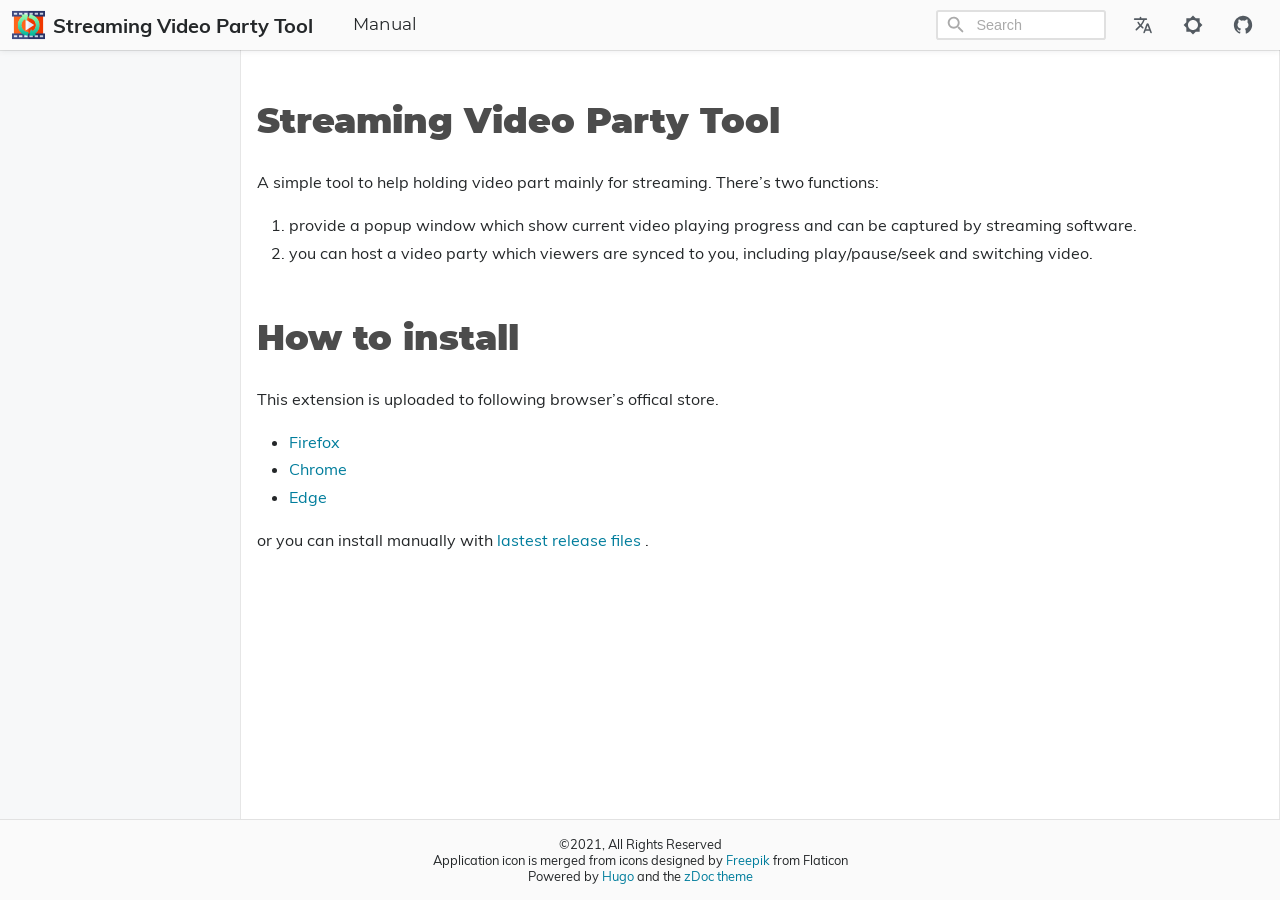
<file: index.html>
<!doctype html><html>
<head>
<title>http://video-party.saru.moe/en/</title>
<link rel=canonical href=http://video-party.saru.moe/en/>
<meta name=robots content="noindex">
<meta charset=utf-8>
<noscript><meta http-equiv=refresh content="0; url=http://video-party.saru.moe/en/"></noscript>
<script>var langs=JSON.parse('["en","zh-tw"]'),getFirstBrowserLanguage=function(){var c=window.navigator,d=['language','browserLanguage','systemLanguage','userLanguage'],a,b;if(Array.isArray(c.languages))for(a=0;a<c.languages.length;a++)if(b=c.languages[a],b&&b.length)return b;for(a=0;a<d.length;a++)if(b=c[d[a]],b&&b.length)return b;return null},langFull,lang,targetLang;location.search?location.href="/room/"+location.search:(langFull=getFirstBrowserLanguage().toLowerCase(),lang=langFull.substr(0,langFull.indexOf("-")),targetLang="en",langs.includes(langFull)?targetLang=langFull:langs.includes(lang)&&(targetLang=lang),location.href="/"+targetLang+"/"+(window.location.hash||''))</script>
</head>
</html>
</file>
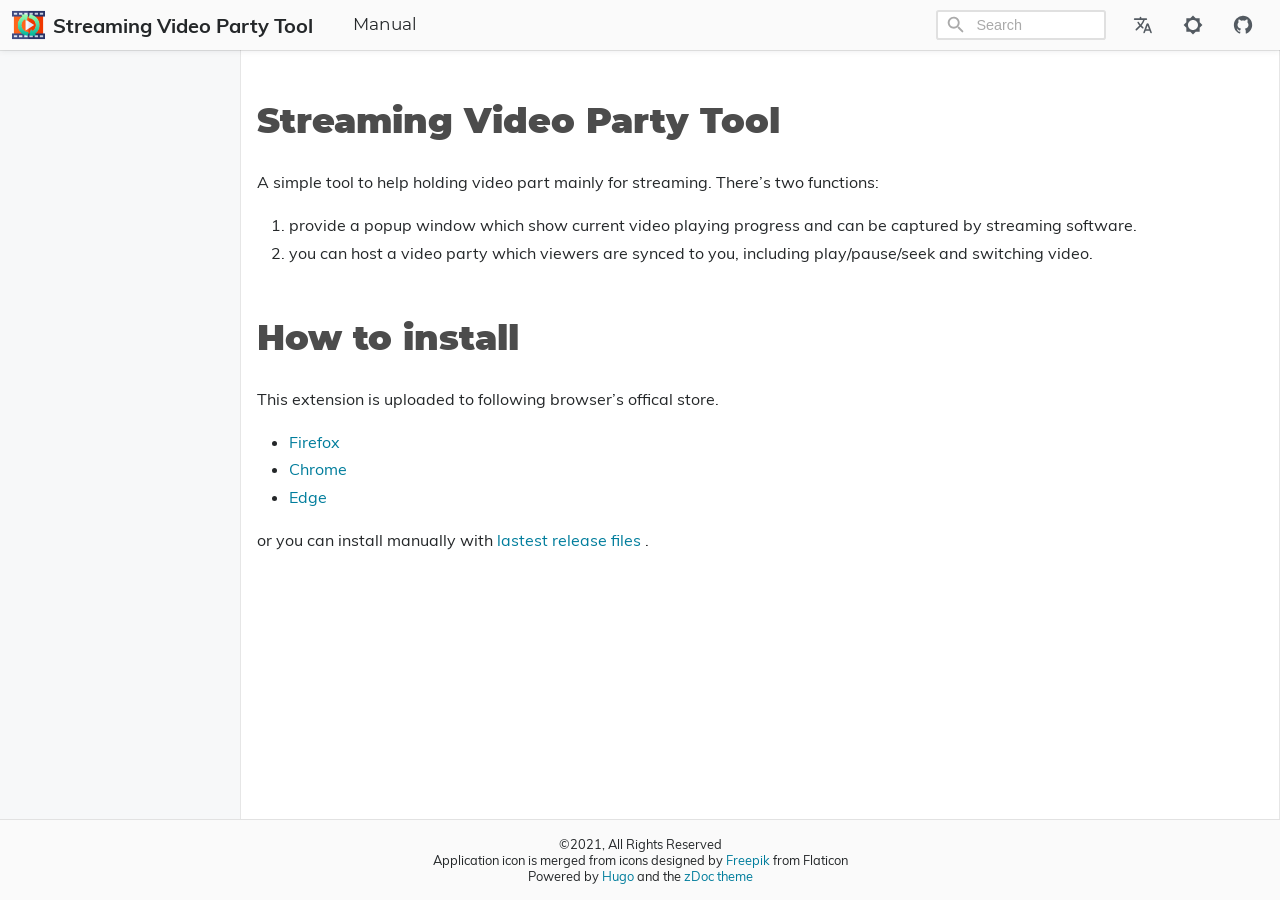
<file: en/index.html>
<!doctype html><html lang=en dir=ltr>
<head>
<meta charset=utf-8>
<meta name=viewport content="width=device-width,initial-scale=1">
<title>Streaming Video Party Tool</title>
<script defer src=/js/auto_first_visit_theme.min.5afd6265734acc5666e41db7c23bcc025303df1dc8ff0f289714c6cb10b3956e.js></script>
<script defer src=/js/fuse.min.94c78ad70b02749822921660cf4e9f0b3701bc0680c421afb784a78228de0275.js></script>
<script src=/js/enquire.min.dfb99dee1e029d51d6cfb672d847929890b1585402de17f5ed092edd72a688b4.js></script>
<script defer src=/js/lazysizes.min.31dd6a2d3a1ec0f78a8df007535cf23f03aeb5c70f026e6d6a19dac3b3acc340.js></script>
<script defer src=/js/helper/getParents.min.ccd45f158c1b17849307ba913a72beac239c410f2b6e648496a79842da84e55b.js></script>
<script defer src=/js/helper/fadeinout.min.9fb19682560d5fa5596fffec85da605067c4acc86aad05add4d8fff9d362a446.js></script>
<script>"use strict";window.onload=function(){var q=JSON.parse('"ltr"'),Y=JSON.parse('"http://video-party.saru.moe/"'),af=JSON.parse('"http://video-party.saru.moe/en/"'),M=document.getElementById("toggle-sidebar"),P=document.getElementById("toggle-menu"),z=document.querySelector('.toc__body'),y=document.querySelector('.toc__label'),j=document.getElementById('list-main'),B=document.getElementById('list-side'),w=document.getElementById('single-menu'),l=document.querySelectorAll('.slider__icon'),S,G,ae,E,x,r,X,m,t,$,W,L,C,i,K,A,U,p,D,Z,h,H,I,J,o,k,n,N,O,ac,u,_,b,c,f,s,ad,v,g,T,e,ag,ah,a,aj,V;M?M.addEventListener('change',function(a){a.target.checked?(z&&fadeIn(z,200),y&&fadeIn(y,200),j&&B&&(j.className='m',B.className='r'),l&&l.forEach(function(a){a.classList.contains('hide')?a.classList.remove('hide'):a.classList.add('hide')})):(z&&fadeOut(z,200),y&&fadeOut(y,200),j&&B&&(j.className='mr',B.className='hide'),l&&l.forEach(function(a){a.classList.contains('hide')?a.classList.remove('hide'):a.classList.add('hide')}))}):null,P?P.addEventListener('change',function(a){a.target.checked?(j&&w&&(j.className='m',w.className='l'),l&&l.forEach(function(a){a.classList.contains('hide')?a.classList.remove('hide'):a.classList.add('hide')})):(j&&w&&(j.className='lm',w.className='hide'),l&&l.forEach(function(a){a.classList.contains('hide')?a.classList.remove('hide'):a.classList.add('hide')}))}):null,S=document.getElementById('navCollapseBtn'),S?S.addEventListener('click',function(c){var a=document.querySelector('.navbar__collapse'),b;a&&(b=a.getAttribute('data-open'),b==='true'?(a.setAttribute('data-open','false'),a.style.maxHeight=0):(a.setAttribute('data-open','true'),a.style.maxHeight=a.scrollHeight+"px"))}):null,G=document.querySelectorAll('.expand__button');for(let a=0;a<G.length;a++)G[a].addEventListener("click",function(){var a=this.nextElementSibling;a.style.maxHeight?(a.style.maxHeight=null,this.querySelector('svg').classList.add('expand-icon__right'),this.querySelector('svg').classList.remove('expand-icon__down')):(a.style.maxHeight=a.scrollHeight+"px",this.querySelector('svg').classList.remove('expand-icon__right'),this.querySelector('svg').classList.add('expand-icon__down'))});document.querySelectorAll('.tab')?document.querySelectorAll('.tab').forEach(function(a,d){var e=a.getAttribute('id'),f=a,b=a.querySelectorAll('.tab__link'),c=a.querySelectorAll('.tab__content'),g=[];b&&b.length>0?b.forEach(function(b,d,a){b.onclick=function(e){for(var b=0;b<a.length;b++)d===parseInt(b,10)?a[b].classList.contains('active')||(a[b].classList.add('active'),c[b].style.display='block'):(a[b].classList.remove('active'),c[b].style.display='none')}}):null}):null,document.querySelectorAll('.codetab')?document.querySelectorAll('.codetab').forEach(function(a,d){var e=a.getAttribute('id'),f=a,b=a.querySelectorAll('.codetab__link'),c=a.querySelectorAll('.codetab__content'),g=[];b&&b.length>0?b.forEach(function(b,d,a){b.onclick=function(e){for(var b=0;b<a.length;b++)d===parseInt(b,10)?a[b].classList.contains('active')||(a[b].classList.add('active'),c[b].style.display='block'):(a[b].classList.remove('active'),c[b].style.display='none')}}):null}):null,ae=JSON.parse("true"),E=document.getElementById('root'),x=document.getElementById('toggleToLight'),r=document.getElementById('toggleToDark'),ae||(E.className='theme__light',localStorage.setItem('theme','light')),r&&(r.onclick=function(a){E.className='theme__dark',localStorage.setItem('theme','dark'),x.className='navbar__icons--icon',r.className='hide'}),x&&(x.onclick=function(a){E.className='theme__light',localStorage.setItem('theme','light'),x.className='hide',r.className='navbar__icons--icon'}),document.querySelectorAll('.menu__list').forEach(function(a){a.classList.contains('active')&&(a.style.maxHeight=a.scrollHeight+"px")}),document.querySelectorAll('.menu__title--collapse').forEach(function(a){a.addEventListener('click',function(e){var b=this.nextElementSibling,c=this.querySelector('.menu__title--icon'),d;if(!b)return null;for(d=a.parentNode;d.classList.contains('menu__list')&&d.classList.contains('active');)d.style.maxHeight=100*d.children.length+"px",d=d.parentNode;b.style.maxHeight?(b.style.maxHeight=null,b.classList.remove('active'),c.classList.add('right'),q==='rtl'?c.classList.remove('downrtl'):c.classList.remove('down')):(b.style.maxHeight=b.scrollHeight+"px",b.classList.add('active'),c.classList.remove('right'),q==='rtl'?c.classList.add('downrtl'):c.classList.add('down'))})}),X=document.getElementById('mobileLogo'),m=document.getElementById("myModal"),t=document.getElementById('myDrawer'),$=document.querySelector('.drawer__close'),W=function(){m.style.opacity=1,q==='rtl'?(m.style.right=0,t.style.right=0):(m.style.left=0,t.style.left=0)},L=function(){m.style.opacity=0,q==='rtl'?t.style.right='-100%':t.style.left='-100%',setTimeout(function(){q==='rtl'?m.style.right='-100%':m.style.left='-100%'},250)},X.onclick=function(){W(),localStorage.setItem('isDrawerOpen','true')},m.onclick=function(){L(),localStorage.setItem('isDrawerOpen','false')},$.onclick=function(){L(),localStorage.setItem('isDrawerOpen','false')},C=window.pageYOffset||document.documentElement.scrollTop,i=document.querySelector('.toc'),K=i?i.querySelector('#TableOfContents'):null,A=document.querySelector('.single__contents'),U=document.querySelectorAll('div[data-bgimg]'),p=JSON.parse("null"),p?p=p.toString():p="h1, h2, h3, h4, h5, h6",D=JSON.parse("null"),Z=JSON.parse("true");function F(a){Z&&D&&Object.keys(D).length&&(D.height<=a?U.forEach(function(a){a.setAttribute('data-bgimg','false')}):U.forEach(function(a){a.setAttribute('data-bgimg','true')}))}F(C),window.onscroll=function(){var a=window.pageYOffset||document.documentElement.scrollTop;a>C?(A?A.querySelectorAll(p.toString()).forEach(function(a){if(document.documentElement.scrollTop>=a.offsetTop)if(K){var b=a.getAttribute('id');i.querySelectorAll('a').forEach(function(a){a.classList.remove('active')}),i.querySelector('a[href="#'+b+'"]')?i.querySelector('a[href="#'+b+'"]').classList.add('active'):null}}):null,F(a)):(A?A.querySelectorAll(p.toString()).forEach(function(a){if(document.documentElement.scrollTop>=a.offsetTop)if(K){var b=a.getAttribute('id');i.querySelectorAll('a').forEach(function(a){a.classList.remove('active')}),i.querySelector('a[href="#'+b+'"]')?i.querySelector('a[href="#'+b+'"]').classList.add('active'):null}}):null,F(a)),C=a<=0?0:a},h=document.querySelector('#search-mobile'),H=document.querySelector('.mobile-search'),I=document.querySelector('#mobileSearchBtn'),J=document.querySelector('#search-mobile-close'),o=document.querySelector('#search-mobile-container'),k=document.querySelector('#search-mobile-results'),n=document.querySelector('html'),H&&(H.style.display='none'),I?I.addEventListener('click',function(){o&&(o.style.display='block'),h&&h.focus(),n&&(n.style.overflowY='hidden')}):null,J?J.addEventListener('click',function(){if(o&&(o.style.display='none'),h&&(h.value=''),k)while(k.firstChild)k.removeChild(k.firstChild);n&&(n.style.overflowY='visible')}):null,h?h.addEventListener('keydown',function(a){if(a.key==='Escape'){if(o&&(o.style.display='none'),h&&(h.value=''),k)while(k.firstChild)k.removeChild(k.firstChild);n&&(n.style.overflowY='visible')}}):null,N=localStorage.getItem('theme'),O=document.getElementById('root'),ac=document.querySelectorAll('.select-theme'),u=document.querySelectorAll('.select-theme__item'),N&&(u?u.forEach(function(a){a.text.trim()===N?a.classList.add('is-active'):a.classList.remove('is-active')}):null),u?u.forEach(function(a,b){a.addEventListener('click',function(c){var a=c.target.text.trim(),b;localStorage.setItem('theme',a),O.removeAttribute('class'),O.classList.add(`theme__${a}`),ac.forEach(function(b){b.querySelectorAll('a').forEach(function(b){b.classList&&(b.text.trim()===a?b.classList.contains('is-active')||b.classList.add('is-active'):b.classList.contains('is-active')&&b.classList.remove('is-active'))})}),window.mermaid&&(a==="dark"||a==="hacker"?(mermaid.initialize({theme:'dark'}),location.reload()):(mermaid.initialize({theme:'default'}),location.reload())),b=document.querySelector('iframe'),b&&b.contentWindow.postMessage({type:'set-theme',theme:a==="dark"||a==="hacker"?'photon-dark':a==='kimbie'?'github-dark-orange':'github-light'},'https://utteranc.es')})}):null,_=JSON.parse('"/en"'),b=null,c=null,f=null,s=JSON.parse("true"),ad=JSON.parse("true"),v=null,ad&&function(){var a=new XMLHttpRequest;a.open('GET',Y+_+"/index.json"),a.setRequestHeader('Content-Type','application/json; charset=utf-8'),a.onload=function(){a.status===200?v=new Fuse(JSON.parse(a.response.toString('utf-8')),{keys:['title','description','content'],includeMatches:s,shouldSort:!0,threshold:.4,location:0,distance:100,maxPatternLength:32,minMatchCharLength:1}):console.error(`[${a.status}]Error:`,a.statusText)},a.send()}();function ai(e,a){var b=document.createElement('li'),c,d;b.className='search-result__item',c=document.createElement('a'),c.innerHTML=a.title,c.setAttribute('class','search-result__item--title'),c.setAttribute('href',a.permalink),d=document.createElement('div'),d.setAttribute('class','search-result__item--desc'),a.description?d.innerHTML=a.description:a.content&&(d.innerHTML=a.content.substring(0,80)),b.appendChild(c),b.appendChild(d),e.appendChild(b)}function ak(g,a){var f=document.createElement('li'),b,e,c;if(f.className='search-result__item',b=null,e=document.createElement('a'),e.innerHTML=a.item.title,e.setAttribute('class','search-result__item--title'),e.setAttribute('href',a.item.uri),a.matches&&a.matches.length){for(c=0;c<a.matches.length;c++)'title'===a.matches[c].key&&(e=document.createElement('a'),e.innerHTML=d(a.matches[c].value,a.matches[c].indices),e.setAttribute('class','search-result__item--title'),e.setAttribute('href',a.item.uri)),'description'===a.matches[c].key?(b=document.createElement('div'),b.setAttribute('class','search-result__item--desc'),b.innerHTML=d(a.item.description,a.matches[c].indices)):'content'===a.matches[c].key?b||(b=document.createElement('div'),b.setAttribute('class','search-result__item--desc'),b.innerHTML=d(a.item.content.substring(0,80),a.matches[c].indices)):a.item.description?(b=document.createElement('div'),b.setAttribute('class','search-result__item--desc'),b.innerHTML=a.item.description):(b=document.createElement('div'),b.setAttribute('class','search-result__item--desc'),b.innerHTML=a.item.content.substring(0,80));f.appendChild(e),b&&f.appendChild(b),f&&g.appendChild(f)}}function R(f,e){var a,d;for(b=document.getElementById('search-results'),c=document.getElementById('search-menu'),b.setAttribute('class','dd is-active'),a=document.createElement('ul'),a.setAttribute('class','dd-content search-content'),e.length?e.forEach(function(b){var e=document.createElement('li'),c=document.createElement('a'),f,d;c.setAttribute('href',b.uri),c.setAttribute('class','dd-item'),c.appendChild(e),f=document.createElement('div'),f.innerHTML=b.title,f.setAttribute('class','search-result__item--title'),d=document.createElement('div'),d.setAttribute('class','search-result__item--desc'),b.description?d.innerHTML=b.description:b.content&&(d.innerHTML=b.content.substring(0,80)),e.appendChild(f),e.appendChild(d),a.appendChild(c)}):(d=document.createElement('li'),d.setAttribute('class','dd-item'),d.innerText='No results found',a.appendChild(d));c.hasChildNodes();)c.removeChild(c.lastChild);c.appendChild(a)}function Q(g,f){var a,e;for(b=document.getElementById('search-results'),c=document.getElementById('search-menu'),b.setAttribute('class','dd is-active'),a=document.createElement('ul'),a.setAttribute('class','dd-content search-content'),f.length?f.forEach(function(b){var h=document.createElement('li'),f=document.createElement('a'),c=null,g,e;if(f.setAttribute('href',b.item.uri),f.setAttribute('class','dd-item'),f.appendChild(h),g=document.createElement('div'),g.innerHTML=b.item.title,g.setAttribute('class','search-result__item--title'),b.matches&&b.matches.length){for(e=0;e<b.matches.length;e++)'title'===b.matches[e].key&&(g.innerHTML=d(b.matches[e].value,b.matches[e].indices)),'description'===b.matches[e].key?(c=document.createElement('div'),c.setAttribute('class','search-result__item--desc'),c.innerHTML=d(b.item.description,b.matches[e].indices)):'content'===b.matches[e].key?c||(c=document.createElement('div'),c.setAttribute('class','search-result__item--desc'),c.innerHTML=d(b.item.content.substring(0,80),b.matches[e].indices)):b.item.description?(c=document.createElement('div'),c.setAttribute('class','search-result__item--desc'),c.innerHTML=b.item.description):(c=document.createElement('div'),c.setAttribute('class','search-result__item--desc'),c.innerHTML=b.item.content.substring(0,80));h.appendChild(g),c&&h.appendChild(c),a.appendChild(f)}}):(e=document.createElement('li'),e.setAttribute('class','dd-item'),e.innerText='No results found',a.appendChild(e));c.hasChildNodes();)c.removeChild(c.lastChild);c.appendChild(a)}function aa(f,d){var a,e;b=document.getElementById('search-mobile-results'),a=document.createElement('div'),a.setAttribute('class','mobile-search__content'),d.length>0?d.forEach(function(b){var c=document.createElement('a');c.setAttribute('href',b.uri),c.innerHTML='<div class="mobile-search__item"><div class="mobile-search__item--title">📄 '+b.title+'</div><div class="mobile-search__item--desc">'+(b.description?b.description:b.content)+'</div></div>',a.appendChild(c)}):(e=document.createElement('span'),a.appendChild(e));let c=document.getElementById('search-mobile-results');while(c.firstChild)c.removeChild(c.firstChild);b.appendChild(a)}function ab(g,e){var a,f;b=document.getElementById('search-mobile-results'),a=document.createElement('div'),a.setAttribute('class','mobile-search__content'),e.length?e.forEach(function(b){var f=document.createElement('li'),h=document.createElement('a'),c=null,g,e;if(h.setAttribute('href',b.item.uri),h.appendChild(f),f.setAttribute('class','mobile-search__item'),g=document.createElement('div'),g.innerHTML=b.item.title,g.setAttribute('class','mobile-search__item--title'),b.matches&&b.matches.length){for(e=0;e<b.matches.length;e++)'title'===b.matches[e].key&&(g.innerHTML=d(b.matches[e].value,b.matches[e].indices)),'description'===b.matches[e].key?(c=document.createElement('div'),c.setAttribute('class','mobile-search__item--desc'),c.innerHTML=d(b.item.description,b.matches[e].indices)):'content'===b.matches[e].key?c||(c=document.createElement('div'),c.setAttribute('class','mobile-search__item--desc'),c.innerHTML=d(b.item.content.substring(0,150),b.matches[e].indices)):b.item.description?(c=document.createElement('div'),c.setAttribute('class','mobile-search__item--desc'),c.innerHTML=b.item.description):(c=document.createElement('div'),c.setAttribute('class','mobile-search__item--desc'),c.innerHTML=b.item.content.substring(0,150));f.appendChild(g),c&&f.appendChild(c),a.appendChild(h)}}):(f=document.createElement('span'),a.appendChild(f));let c=document.getElementById('search-mobile-results');while(c.firstChild)c.removeChild(c.firstChild);b.appendChild(a)}function d(a,d){if(!d)return a;var b='',c=0;return d.forEach(function(d){if(d[0]===d[1])return null;b+=''+a.substring(c,d[0])+'<span class="search__highlight">'+a.substring(d[0],d[1]+1)+'</span>'+'',c=d[1]+1}),b+=a.substring(c),b}g=document.getElementById('search'),T=document.getElementById('search-mobile'),e=document.getElementById('search-results'),g?g.addEventListener('input',function(a){var b,c;if(!a.target.value|window.innerWidth<770)return e?e.setAttribute('class','dd'):null,null;f=a.target.value,b=v.search(a.target.value),s?Q(f,b):R(f,b),c=e.querySelectorAll('.dd-item'),c?c.forEach(function(a){a.addEventListener('mousedown',function(a){a.target.click()})}):null}):null,g?g.addEventListener('blur',function(){if(window.innerWidth<770)return null;e?e.setAttribute('class','dd'):null}):null,g?g.addEventListener('click',function(a){var b,c;if(window.innerWidth<770)return null;if(!a.target.value)return e?e.setAttribute('class','dd'):null,null;f=a.target.value,b=v.search(a.target.value),s?Q(f,b):R(f,b),c=e.querySelectorAll('.dd-item'),c?c.forEach(function(a){a.addEventListener('mousedown',function(a){a.target.click()})}):null}):null,ag=document.getElementById("search-menu"),ah=document.querySelector('#search-menu .dd-item.is-active'),a=null,aj=null,V=350,g?g.addEventListener('keydown',function(d){var c,e;if(window.innerWidth<770)return null;if(c=document.querySelectorAll('#search-menu .dd-item'),d.key==='ArrowDown'){a===null?(a=0,c[a].classList.remove('is-active')):(c[a].classList.remove('is-active'),a=a===c.length-1?0:a+1),c[a].classList.add('is-active');let b=c[a].offsetTop+c[a].clientHeight-V;b>0?document.querySelector(".search-content").scrollTop+=c[a].getBoundingClientRect().height:a===0&&(document.querySelector(".search-content").scrollTop=0)}else if(d.key==='ArrowUp'){a===null?(a=c.length-1,c[a].classList.remove('is-active')):(c[a].classList.remove('is-active'),a=a===0?c.length-1:a-1),c[a].classList.add('is-active');let b=c[a].offsetTop+c[a].clientHeight-V;b<0?document.querySelector(".search-content").scrollTop-=c[a].getBoundingClientRect().height:document.querySelector(".search-content").scrollTop=b+c[a].getBoundingClientRect().height}else d.key==='Enter'?(e=c[a].getAttribute('href'),e&&(location.href=e)):d.key==='Escape'&&(d.target.value=null,b&&b.classList.remove('is-active'))}):null,T?T.addEventListener('input',function(a){var b,c;if(!a.target.value){let a=document.getElementById('search-mobile-results');while(a.firstChild)a.removeChild(a.firstChild);return null}f=a.target.value,b=v.search(a.target.value),s?ab(f,b):aa(f,b),c=e.querySelectorAll('.dd-item'),c?c.forEach(function(a){a.addEventListener('mousedown',function(a){a.target.click()})}):null}):null}</script>
<link rel=stylesheet href=/css/main.min.css>
<link rel=stylesheet href=/css/custom_tweek.min.css>
<link rel=alternate type=application/rss+xml title=RSS href=http://video-party.saru.moe/en/index.xml>
<meta name=description content="A simple tool to help holding video part mainly for streaming">
<meta name=keywords content>
<meta name=created content="0001-01-01T00:00:00+0000">
<meta name=modified content="2021-09-08T00:01:10+0800">
<meta property="og:site_name" content="Streaming Video Party Tool">
<meta property="og:title" content="Streaming Video Party Tool">
<meta property="og:url" content="http://video-party.saru.moe/en/">
<meta property="og:type" content="website">
<meta name=generator content="Hugo 0.88.1">
<meta name=msapplication-TileColor content="#ffffff">
<meta name=theme-color content="#ffffff">
<link rel=canonical href=http://video-party.saru.moe/en/>
<link rel=manifest href=/manifest.json>
<link rel=apple-touch-icon sizes=57x57 href=/favicon/apple-icon-57x57.png>
<link rel=apple-touch-icon sizes=60x60 href=/favicon/apple-icon-60x60.png>
<link rel=apple-touch-icon sizes=72x72 href=/favicon/apple-icon-72x72.png>
<link rel=apple-touch-icon sizes=76x76 href=/favicon/apple-icon-76x76.png>
<link rel=apple-touch-icon sizes=114x114 href=/favicon/apple-icon-114x114.png>
<link rel=apple-touch-icon sizes=120x120 href=/favicon/apple-icon-120x120.png>
<link rel=apple-touch-icon sizes=144x144 href=/favicon/apple-icon-144x144.png>
<link rel=apple-touch-icon sizes=152x152 href=/favicon/apple-icon-152x152.png>
<link rel=apple-touch-icon sizes=180x180 href=/favicon/apple-icon-180x180.png>
<link rel=icon type=image/png sizes=192x192 href=/favicon/android-icon-192x192.png>
<link rel=icon type=image/png sizes=192x192 href=/favicon/android-icon-512x512.png>
<link rel=icon type=image/png sizes=32x32 href=/favicon/favicon-32x32.png>
<link rel=icon type=image/png sizes=96x96 href=/favicon/favicon-96x96.png>
<link rel=icon type=image/png sizes=16x16 href=/favicon/favicon-16x16.png>
<meta name=msapplication-TileColor content="#ffffff">
<meta name=msapplication-TileImage content="/ms-icon-144x144.png">
<script type=application/ld+json>{"@context":"https://schema.org","@type":"WebPage","url":"http://video-party.saru.moe/en/","name":"Streaming Video Party Tool","description":"A simple tool to help holding video part mainly for streaming","mainEntityOfPage":{"@type":"WebPage","@id":"http://video-party.saru.moe/"},"publisher":{"@type":"Organization","name":"Streaming Video Party Tool","url":"http://video-party.saru.moe/"}}</script>
</head>
<body id=root class=theme__light>
<script>var rootElem=document.getElementById('root'),themeOptions=JSON.parse('["light","dark"]'),localTheme=localStorage.getItem('theme');localTheme&&themeOptions&&themeOptions.length>0&&(themeOptions.includes(localTheme)?rootElem.className=`theme__${localTheme}`:rootElem.className=`theme__${themeOptions[0]}`)</script>
<div id=container>
<div id=myDrawer class=drawer>
<div class=drawer__header>
<a href=/ class=drawer__header--text>
Streaming Video Party Tool
</a>
<div class=grow></div>
<div class=drawer__close><svg xmlns="http://www.w3.org/2000/svg" width="22" height="22" viewBox="0 0 24 24"><path fill="none" d="M0 0h24v24H0V0z"/><path fill="currentcolor" d="M18.3 5.71c-.39-.39-1.02-.39-1.41.0L12 10.59 7.11 5.7c-.39-.39-1.02-.39-1.41.0s-.39 1.02.0 1.41L10.59 12 5.7 16.89c-.39.39-.39 1.02.0 1.41s1.02.39 1.41.0L12 13.41l4.89 4.89c.39.39 1.02.39 1.41.0s.39-1.02.0-1.41L13.41 12l4.89-4.89c.38-.38.38-1.02.0-1.4z"/></svg>
</div>
</div>
<div class=drawer__body>
<div class=menu>
<h6 class=menu__label>
Streaming Video Party Tool
</h6>
<ul>
</ul>
</div>
<script>var menuTitle=document.querySelectorAll('.menu__title'),modal=document.getElementById("myModal"),drawer=document.getElementById('myDrawer'),closeDrawer=function(){setTimeout(function(){modal.style.opacity=0,drawer.style.left='-100%',modal.style.left='-100%'},250)};menuTitle?menuTitle.forEach(function(a){a.onclick=function(){closeDrawer(),localStorage.setItem('isDrawerOpen','false')}}):null</script>
</div>
</div>
<div id=myModal class=modal></div>
<script>var isDrawerOpen=localStorage.getItem('isDrawerOpen'),modal=document.getElementById("myModal"),drawer=document.getElementById('myDrawer'),languagedir=JSON.parse('"ltr"'),openDrawer=function(){modal.style.opacity=1,languagedir==="rtl"?(modal.style.right=0,drawer.style.right=0):(modal.style.left=0,drawer.style.left=0)};isDrawerOpen&&isDrawerOpen==='true'&&openDrawer()</script>
<nav class=nav>
<div class=navbar__wrapper data-bgimg=false>
<div class=divider>
<div class="navbar lmr">
<div id=siteLogo class=navbar__logo--wrapper>
<a href=/en/ title rel=home class=navbar__logo--link>
<img src=/logo.png alt=Home class=navbar__logo>
</a>
<a href=/en/ title rel=home class=navbar__logo--text-link>
<h6 class=navbar__logo--text data-bgimg=false>Streaming Video Party Tool</h6>
</a>
</div>
<div class=navbar__menu--wrapper>
<div id=tabletLogo class=hide>
<a href=/en/ rel=home class=navbar__logo--link>
<img src=/logo.png alt=Home class=navbar__logo>
</a>
</div>
<div id=mobileLogo class=hide>
<a href=# class=navbar__logo--link>
<div class=navbar__icons--icon><svg xmlns="http://www.w3.org/2000/svg" width="25" height="25" viewBox="0 0 24 24"><path fill="none" d="M0 0h24v24H0V0z"/><path fill="currentcolor" d="M4 18h16c.55.0 1-.45 1-1s-.45-1-1-1H4c-.55.0-1 .45-1 1s.45 1 1 1zm0-5h16c.55.0 1-.45 1-1s-.45-1-1-1H4c-.55.0-1 .45-1 1s.45 1 1 1zM3 7c0 .55.45 1 1 1h16c.55.0 1-.45 1-1s-.45-1-1-1H4c-.55.0-1 .45-1 1z"/></svg>
</div>
</a>
</div>
<span id=navMenuMobile class=hide>
<button id=navCollapseBtn class=navbar__dropdown--title aria-label="Section Menu" data-dir=ltr>
Streaming Video Party Tool<svg xmlns="http://www.w3.org/2000/svg" width="20" height="20" viewBox="0 0 24 24"><path fill="currentcolor" d="M8.12 9.29 12 13.17l3.88-3.88c.39-.39 1.02-.39 1.41.0s.39 1.02.0 1.41l-4.59 4.59c-.39.39-1.02.39-1.41.0L6.7 10.7c-.39-.39-.39-1.02.0-1.41.39-.38 1.03-.39 1.42.0z"/></svg>
</button>
<div class=navbar__collapse data-open=false>
<ul>
<li class=navbar__menu--mobile-item>
<a href=/en/manual>Manual</a>
</li>
</ul>
</div>
</span>
<ul id=navMenu class=navbar__menu>
<li class=navbar__menu--item>
<a href=/en/manual data-bgimg=false>Manual</a>
</li>
</ul>
</div>
<div class=grow></div>
<div id=siteSearch>
<div class=search data-bgimg=false>
<span class=icon><svg xmlns="http://www.w3.org/2000/svg" width="22" height="22" fill="currentcolor" viewBox="0 0 24 24"><path fill="none" d="M0 0h24v24H0V0z"/><path d="M15.5 14h-.79l-.28-.27c1.2-1.4 1.82-3.31 1.48-5.34-.47-2.78-2.79-5-5.59-5.34-4.23-.52-7.79 3.04-7.27 7.27.34 2.8 2.56 5.12 5.34 5.59 2.03.34 3.94-.28 5.34-1.48l.27.28v.79l4.25 4.25c.41.41 1.08.41 1.49.0s.41-1.08.0-1.49L15.5 14zm-6 0C7.01 14 5 11.99 5 9.5S7.01 5 9.5 5 14 7.01 14 9.5 11.99 14 9.5 14z"/></svg>
</span>
<input id=search aria-label="Site Search" class=input type=text autocomplete=off placeholder=Search>
<div id=search-results class=dropdown>
<div id=search-menu class=dropdown-menu>
</div>
</div>
</div>
</div>
<div id=mobileSearch class=hide>
<div id=mobileSearchBtn class=mobile-search__btn><svg xmlns="http://www.w3.org/2000/svg" width="22" height="22" fill="currentcolor" viewBox="0 0 24 24"><path fill="none" d="M0 0h24v24H0V0z"/><path d="M15.5 14h-.79l-.28-.27c1.2-1.4 1.82-3.31 1.48-5.34-.47-2.78-2.79-5-5.59-5.34-4.23-.52-7.79 3.04-7.27 7.27.34 2.8 2.56 5.12 5.34 5.59 2.03.34 3.94-.28 5.34-1.48l.27.28v.79l4.25 4.25c.41.41 1.08.41 1.49.0s.41-1.08.0-1.49L15.5 14zm-6 0C7.01 14 5 11.99 5 9.5S7.01 5 9.5 5 14 7.01 14 9.5 11.99 14 9.5 14z"/></svg>
</div>
<div id=search-mobile-container class="mobile-search hide">
<div class=mobile-search__top>
<input id=search-mobile type=text aria-label="Mobile Search" placeholder=Search... class=mobile-search__top--input>
<div id=search-mobile-close class=mobile-search__top--icon><svg xmlns="http://www.w3.org/2000/svg" width="22" height="22" viewBox="0 0 24 24"><path opacity=".87" fill="none" d="M0 0h24v24H0V0z"/><path fill="currentcolor" d="M12 2C6.47 2 2 6.47 2 12s4.47 10 10 10 10-4.47 10-10S17.53 2 12 2zm0 18c-4.41.0-8-3.59-8-8s3.59-8 8-8 8 3.59 8 8-3.59 8-8 8zm3.59-13L12 10.59 8.41 7 7 8.41 10.59 12 7 15.59 8.41 17 12 13.41 15.59 17 17 15.59 13.41 12 17 8.41z"/></svg>
</div>
</div>
<div id=search-mobile-results class=mobile-search__body>
</div>
</div>
</div>
<div class=navbar__icons>
<div class=dropdown>
<button class="lang__dropdown navbar__icons--icon" aria-label="Select Site Language"><svg xmlns="http://www.w3.org/2000/svg" width="20" height="20" fill="currentcolor" viewBox="0 0 24 24"><path fill="none" d="M0 0h24v24H0V0z"/><path d="M12.65 15.67c.14-.36.05-.77-.23-1.05l-2.09-2.06.03-.03c1.74-1.94 2.98-4.17 3.71-6.53h1.94c.54.0.99-.45.99-.99v-.02c0-.54-.45-.99-.99-.99H10V3c0-.55-.45-1-1-1s-1 .45-1 1v1H1.99c-.54.0-.99.45-.99.99.0.55.45.99.99.99h10.18C11.5 7.92 10.44 9.75 9 11.35c-.81-.89-1.49-1.86-2.06-2.88-.16-.29-.45-.47-.78-.47-.69.0-1.13.75-.79 1.35.63 1.13 1.4 2.21 2.3 3.21L3.3 16.87c-.4.39-.4 1.03.0 1.42.39.39 1.02.39 1.42.0L9 14l2.02 2.02c.51.51 1.38.32 1.63-.35zM17.5 10c-.6.0-1.14.37-1.35.94l-3.67 9.8c-.24.61.22 1.26.87 1.26.39.0.74-.24.88-.61l.89-2.39h4.75l.9 2.39c.14.36.49.61.88.61.65.0 1.11-.65.88-1.26l-3.67-9.8c-.22-.57-.76-.94-1.36-.94zm-1.62 7 1.62-4.33L19.12 17h-3.24z"/></svg>
</button>
<div class="dropdown-content lang__dropdown--content">
<a href=http://video-party.saru.moe/en/ data-lang=en class="lang__dropdown--item active">English</a>
<a href=http://video-party.saru.moe/zh-tw/ data-lang=zh-tw class=lang__dropdown--item>繁體中文</a>
</div>
</div>
<button id=toggleToDark class=navbar__icons--icon aria-label="Toggle to dark mode"><svg xmlns="http://www.w3.org/2000/svg" width="20" height="20" viewBox="0 0 24 24"><path d="M0 0h24v24H0z" fill="none"/><path fill="currentcolor" d="M20 15.31 23.31 12 20 8.69V4h-4.69L12 .69 8.69 4H4v4.69L.69 12 4 15.31V20h4.69L12 23.31 15.31 20H20v-4.69zM12 18c-3.31.0-6-2.69-6-6s2.69-6 6-6 6 2.69 6 6-2.69 6-6 6z"/></svg>
</button>
<button id=toggleToLight class=navbar__icons--icon aria-label="Toggle to light mode"><svg xmlns="http://www.w3.org/2000/svg" width="20" height="20" viewBox="0 0 24 24"><path d="M0 0h24v24H0z" fill="none"/><path fill="currentcolor" d="M20 8.69V4h-4.69L12 .69 8.69 4H4v4.69L.69 12 4 15.31V20h4.69L12 23.31 15.31 20H20v-4.69L23.31 12 20 8.69zM12 18c-3.31.0-6-2.69-6-6s2.69-6 6-6 6 2.69 6 6-2.69 6-6 6zm0-10c-2.21.0-4 1.79-4 4s1.79 4 4 4 4-1.79 4-4-1.79-4-4-4z"/></svg>
</button>
<script>var theme=localStorage.getItem('theme'),toggleToLightBtn=document.getElementById('toggleToLight'),toggleToDarkBtn=document.getElementById('toggleToDark');theme&&theme==='dark'?(toggleToLightBtn.className='navbar__icons--icon',toggleToDarkBtn.className='hide'):(toggleToLightBtn.className='hide',toggleToDarkBtn.className='navbar__icons--icon')</script>
<div class=navbar__icons--icon>
<a href=https://github.com/danny8376/streaming-video-party-tool title="Github repository" aria-label="Github repository" target=_blank rel=noreferrer><svg fill="currentcolor" xmlns="http://www.w3.org/2000/svg" viewBox="0 0 24 24" width="22" height="22"><path d="M10.9 2.1c-4.6.5-8.3 4.2-8.8 8.7-.5 4.7 2.2 8.9 6.3 10.5C8.7 21.4 9 21.2 9 20.8v-1.6s-.4.1-.9.1c-1.4.0-2-1.2-2.1-1.9-.1-.4-.3-.7-.6-1C5.1 16.3 5 16.3 5 16.2 5 16 5.3 16 5.4 16c.6.0 1.1.7 1.3 1 .5.8 1.1 1 1.4 1 .4.0.7-.1.9-.2.1-.7.4-1.4 1-1.8-2.3-.5-4-1.8-4-4 0-1.1.5-2.2 1.2-3C7.1 8.8 7 8.3 7 7.6c0-.4.0-.9.2-1.3.0-.2.2-.3.3-.3h.1C8.1 6.1 9.1 6.4 10 7.3c.6-.2 1.3-.3 2-.3s1.4.1 2 .3c.9-.9 2-1.2 2.5-1.3h.1c.2.0.3.1.4.3.0.4.0.9.0 1.3.0.8-.1 1.2-.2 1.4.7.8 1.2 1.8 1.2 3 0 2.2-1.7 3.5-4 4 .6.5 1 1.4 1 2.3v2.6c0 .3.3.6.7.5 3.7-1.5 6.3-5.1 6.3-9.3.0-6-5.1-10.7-11.1-10z"/></svg>
</a>
</div>
</div>
</div>
</div>
</div>
</nav>
<script>var siteLogo=document.getElementById('siteLogo'),tabletLogo=document.getElementById('tabletLogo'),mobileLogo=document.getElementById('mobileLogo'),navMenu=document.getElementById('navMenu'),navMenuMobile=document.getElementById('navMenuMobile'),siteSearch=document.getElementById('siteSearch'),mobileSearch=document.getElementById('mobileSearch');enquire.register("screen and (max-width:1280px)",{match:function(){siteLogo.className='navbar__logo--wrapper',tabletLogo.className='hide',mobileLogo.className='hide',navMenu.className='navbar__menu',navMenuMobile.className='hide',siteSearch.className='',mobileSearch.className='hide'},unmatch:function(){siteLogo.className='navbar__logo--wrapper',tabletLogo.className='hide',mobileLogo.className='hide',navMenu.className='navbar__menu',navMenuMobile.className='hide',siteSearch.className='',mobileSearch.className='hide'}}).register("screen and (max-width:960px)",{match:function(){siteLogo.className='hide',tabletLogo.className='',mobileLogo.className='hide',navMenu.className='navbar__menu',navMenuMobile.className='hide',siteSearch.className='hide',mobileSearch.className='navbar__icons--icon'},unmatch:function(){siteLogo.className='navbar__logo--wrapper',tabletLogo.className='hide',mobileLogo.className='hide',navMenu.className='navbar__menu',navMenuMobile.className='hide',siteSearch.className='',mobileSearch.className='hide'}}).register("screen and (max-width:600px)",{match:function(){siteLogo.className='hide',tabletLogo.className='hide',mobileLogo.className='',navMenu.className='hide',navMenuMobile.className='',siteSearch.className='hide',mobileSearch.className='navbar__icons--icon'},unmatch:function(){siteLogo.className='hide',tabletLogo.className='',mobileLogo.className='hide',navMenu.className='navbar__menu',navMenuMobile.className='hide',siteSearch.className='hide',mobileSearch.className='navbar__icons--icon'}})</script>
<div class=top>
<header class="header home__banner--wrapper">
<div class=divider>
<div class=lmr>
</div>
</div>
</header>
</div>
<div class=mid>
<main class=main>
</main>
<div class=divider>
<nav id=single-menu class=l data-dir=ltr>
</nav>
<article id=list-main class=mr data-dir=ltr>
<div class=single data-display=block>
<article class=single__contents data-dir=ltr>
<h2 id=streaming-video-party-tool>Streaming Video Party Tool</h2>
<p>A simple tool to help holding video part mainly for streaming. There&rsquo;s two functions:</p>
<ol>
<li>provide a popup window which show current video playing progress and can be captured by streaming software.</li>
<li>you can host a video party which viewers are synced to you, including play/pause/seek and switching video.</li>
</ol>
<h2 id=how-to-install>How to install</h2>
<p>This extension is uploaded to following browser&rsquo;s offical store.</p>
<ul>
<li><a href=https://addons.mozilla.org/zh-TW/firefox/addon/streaming-video-party-tool/ target=_blank>Firefox</a></li>
<li><a href=https://chrome.google.com/webstore/detail/ejjcgcillnknldlnjomjockdceikloja target=_blank>Chrome</a></li>
<li><a href=https://microsoftedge.microsoft.com/addons/detail/jniglidohojdgfdghnfoodbcbmapdfhh target=_blank>Edge</a></li>
</ul>
<p>or you can install manually with <a href=https://github.com/danny8376/streaming-video-party-tool/releases/latest target=_blank>lastest release files</a> .</p>
</article>
</div>
</article>
<section id=list-side class=hide data-dir=ltr>
</section>
</div>
</div>
<script>'use strict';var dollarCodeElem,gtCodeElem;function wrap(a,b){a.parentNode.insertBefore(b,a),b.appendChild(a)}(function(){var a=document.querySelector('.single__contents');a?a.querySelectorAll('pre > code').forEach(function(a){var b=a.getAttribute('data-lang'),d=document.createElement('div'),e=null,c=null;b&&b.includes(':')&&(e=b.split(':')[0],c=b.split(':')[1],d.className='language-'+e,d.setAttribute('data-lang',c),a.className='language-'+e,a.setAttribute('data-lang',c),a.setAttribute('id',c)),(!b||c)&&wrap(a.parentNode,d)}):null})(),dollarCodeElem=document.querySelectorAll('div.language-\\$'),gtCodeElem=document.querySelectorAll('div.language-\\>'),dollarCodeElem?dollarCodeElem.forEach(function(a){var b=a.parentNode.parentNode?a.parentNode.parentNode.querySelectorAll('.lnt'):null;b?b.forEach(function(a){a.innerHTML='$<br/>'}):null}):null,gtCodeElem?gtCodeElem.forEach(function(a){var b=a.parentNode.parentNode?a.parentNode.parentNode.querySelectorAll('.lnt'):null;b?b.forEach(function(a){a.innerHTML='><br/>'}):null}):null</script>
<script defer src=/js/helper/getParents.min.js></script>
<script defer src=/js/helper/closest.min.js></script>
<script defer src=/js/helper/prev.min.js></script>
<script defer src=/js/helper/prop.min.js></script>
<script defer src=/js/helper/fadeinout.min.js></script>
<script>document.addEventListener('DOMContentLoaded',function(){'use strict';var l=document.querySelectorAll('.single__contents > table'),d,i,a,n,k,p,h,c,m,b,g,f,e,o,j;for(let a=0;a<l.length;a++)d=l[a],i=document.createElement('div'),i.className='table-wrapper',d.parentElement.replaceChild(i,d),i.appendChild(d);a=JSON.parse("null"),a&&a.includes('mermaid')&&(n=localStorage.getItem('theme')||'light',n==="dark"?mermaid.initialize({theme:'dark'}):mermaid.initialize({theme:'default'}),k=[],[].push.apply(k,document.getElementsByClassName('language-mermaid')),k.forEach(function(b){var a=b.parentNode,c;a!==document.body&&(a.parentNode.insertBefore(b,a),a.parentNode.removeChild(a)),c=document.createElement('div'),c.classList.add('mermaid'),c.innerHTML=b.innerHTML,b.replaceWith(c)})),a&&a.includes('katex')&&(p=document.getElementsByClassName('math'),h={delimiters:[{left:"$$",right:"$$",display:!0},{left:"\\[",right:"\\]",display:!0},{left:"$",right:"$",display:!1},{left:"\\(",right:"\\)",display:!1}]},renderMathInElement(document.querySelector('.single__contents'),h)),a&&a.includes('flowchartjs')&&(h=JSON.parse('{"arrow-end":"block","element-color":"black","fill":"white","flowstate":{"approved":{"fill":"#58C4A3","font-size":12,"no-text":"n/a","yes-text":"APPROVED"},"current":{"fill":"yellow","font-color":"red","font-weight":"bold"},"future":{"fill":"#FFFF99"},"invalid":{"fill":"#444444"},"past":{"fill":"#CCCCCC","font-size":12},"rejected":{"fill":"#C45879","font-size":12,"no-text":"REJECTED","yes-text":"n/a"},"request":{"fill":"blue"}},"font-color":"black","font-size":14,"line-color":"black","line-length":50,"line-width":3,"no-text":"no","scale":1,"symbols":{"end":{"class":"end-element"},"start":{"element-color":"green","fill":"yellow","font-color":"red"}},"text-margin":10,"x":0,"y":0,"yes-text":"yes"}'),c=null,m="language-flowchart",b=0,Array.prototype.forEach.call(document.querySelectorAll("[class^="+m+"]"),function(a){var d,e;a.style.display='none',a.parentNode.style.backgroundColor="transparent",c=a.innerText,d=document.createElement('div'),d.id='flowchart'+b,a.parentNode.insertBefore(d,a),e=flowchart.parse(c),e.drawSVG("flowchart"+b,h),b+=1})),a&&a.includes('chart')&&(g="#666",f="#ddd",e=2,Chart.defaults.global.elements.rectangle.borderWidth=e,Chart.defaults.global.elements.rectangle.borderColor=g,Chart.defaults.global.elements.rectangle.backgroundColor=f,Chart.defaults.global.elements.line.borderWidth=e,Chart.defaults.global.elements.line.borderColor=g,Chart.defaults.global.elements.line.backgroundColor=f,Chart.defaults.global.elements.point.borderWidth=e,Chart.defaults.global.elements.point.borderColor=g,Chart.defaults.global.elements.point.backgroundColor=f,o="language-chart",b=0,c=null,Array.prototype.forEach.call(document.querySelectorAll("[class^="+o+"]"),function(a){var d,e,f,g;a.style.display='none',a.parentNode.style.backgroundColor="transparent",c=a.innerText,d=document.createElement('canvas'),e=null,d.height=200,d.style.height=200,d.id='myChart'+b,e=JSON.parse(c),a.parentNode.insertBefore(d,a),f=document.getElementById('myChart'+b).getContext('2d'),g=new Chart(f,e),b+=1})),a&&a.includes('viz')&&(j="language-viz-",Array.prototype.forEach.call(document.querySelectorAll("[class^="+j+"]"),function(a){var b,c;a.style.display='none',a.parentNode.style.backgroundColor="transparent",a.getAttribute("class").split(" ").forEach(function(a){a.startsWith(j)&&(b=a.substr(j.length))}),c=new Viz,c.renderSVGElement(a.innerText,{engine:b}).then(function(b){b.style.width="100%",a.parentNode.insertBefore(b,a)})}))})</script>
<script>var listSide=document.getElementById('list-side'),listMain=document.getElementById('list-main'),singleMenu=document.getElementById('single-menu'),switchElem=document.querySelector('.switch'),wideViewAsDefault=JSON.parse("true");enquire.register("screen and (max-width:1280px)",{match:function(){wideViewAsDefault?(singleMenu.className='l',listMain.className='mr',listSide.className='hide'):(singleMenu.className='l',listMain.className='m',listSide.className='r')},unmatch:function(){wideViewAsDefault?(singleMenu.className='l',listMain.className='mr',listSide.className='hide'):(listSide.className='r',listMain.className='m',singleMenu.className='l')}}).register("screen and (max-width:960px)",{match:function(){singleMenu.className='l',listMain.className='mr',listSide.className='hide',switchElem.className='hide'},unmatch:function(){wideViewAsDefault?(singleMenu.className='l',listMain.className='mr',listSide.className='hide'):(singleMenu.className='l',listMain.className='m',listSide.className='r'),switchElem.className='switch'}}).register("screen and (max-width:600px)",{match:function(){listSide.className='hide',listMain.className='lmr',singleMenu.className='hide',switchElem.className='hide'},unmatch:function(){listSide.className='hide',listMain.className='mr',singleMenu.className='l',switchElem.className='hide'}})</script>
<div class=bot>
<footer class=footer>
<div class=divider>
<div class=lmr>
<p class=caption>
©2021, All Rights Reserved
</p>
<p class=caption>
Application icon is merged from icons designed by <a href=https://www.flaticon.com/authors/freepik rel=noreferrer>Freepik</a> from Flaticon
</p>
<p class=caption>Powered by <a href=https://gohugo.io/ rel=noreferrer>Hugo</a> and the <a href=https://github.com/zzossig/hugo-theme-zdoc rel=noreferrer>zDoc theme</a></p>
</div>
</div>
</footer>
</div>
</div>
</body>
</html>
</file>
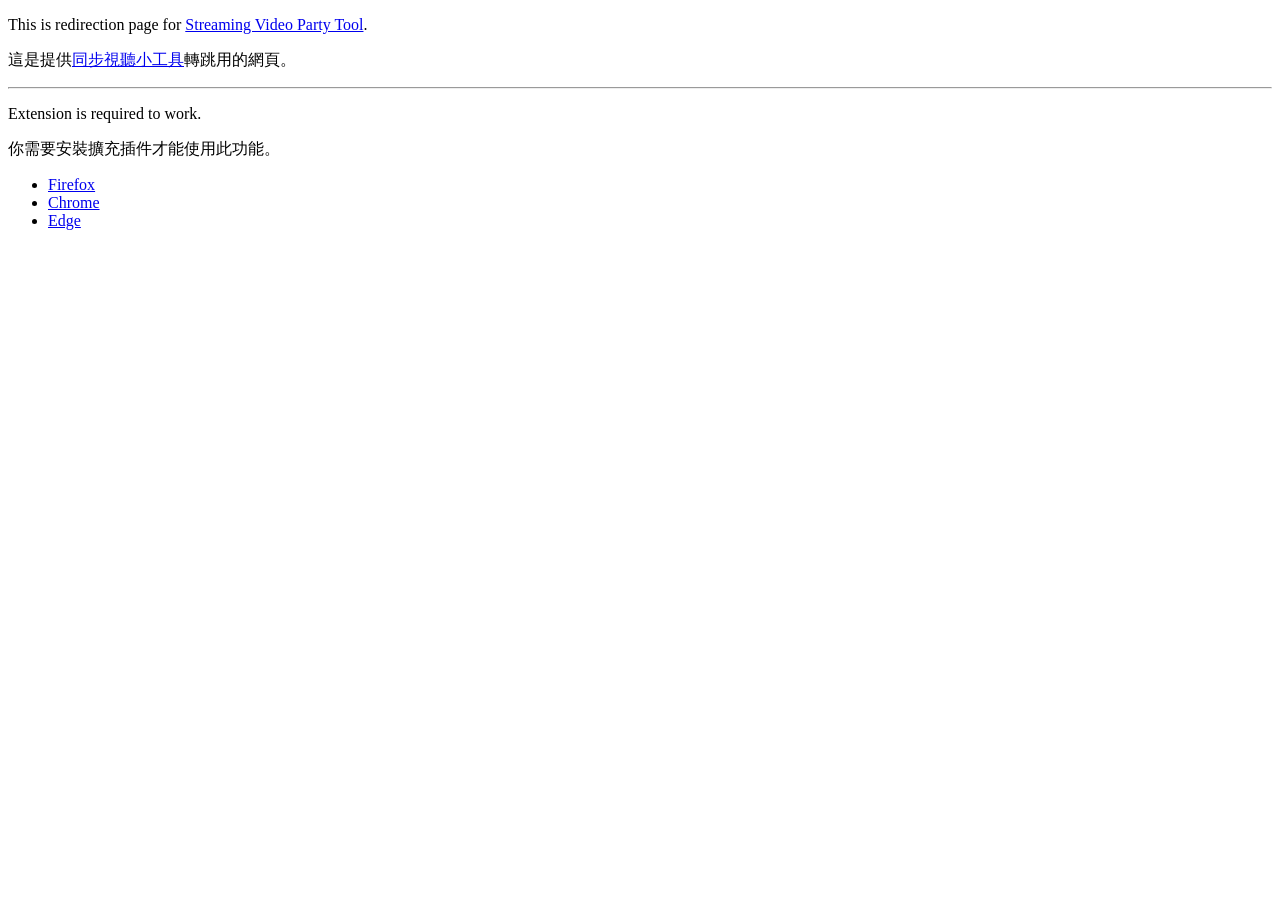
<file: room/index.html>
<!doctype html>
<html lang="zh-TW">
<head>
  <meta charset="utf-8">
  <meta name="viewport" content="width=device-width, initial-scale=1">

  <title> Streaming Video Party Tool </title>
  <meta name="description" content="A simple tool to hold video part mainly for streaming.">
  <meta name="author" content="DannyAAM">
  <style>
    @media (prefers-color-scheme: dark) {
      body {
        background: #0d1117;
        color: #c9d1d9;
      }

      a, a:visited {
        color: #58a6ff;
        text-decoration: none;
      }
      a:hover, a:hover:visited {
        text-decoration: underline;
      }
    }
  </style>
</head>

<body>
  <p>This is redirection page for <a href="https://github.com/danny8376/streaming-video-party-tool/">Streaming Video Party Tool</a>.</p>
  <p>這是提供<a href="https://github.com/danny8376/streaming-video-party-tool/">同步視聽小工具</a>轉跳用的網頁。</p>
  <hr>
  <p>Extension is required to work.</p>
  <p>你需要安裝擴充插件才能使用此功能。</p>
  <ul>
    <li><a href="https://addons.mozilla.org/zh-TW/firefox/addon/streaming-video-party-tool/" rel="nofollow">Firefox</a></li>
    <li><a href="https://chrome.google.com/webstore/detail/ejjcgcillnknldlnjomjockdceikloja" rel="nofollow">Chrome</a></li>
    <li><a href="https://microsoftedge.microsoft.com/addons/detail/jniglidohojdgfdghnfoodbcbmapdfhh" rel="nofollow">Edge</a></li>
  </ul>

  <script>
    // short uri check & redirection
    if (location.search && !location.hash) {
      location.href = "https://video-party.saru.moe/room#videopartyroom=wss%3A%2F%2Fmain.ws.video-party.saru.moe%2Fws%2Froom%2F" + location.search.slice(1);
    }

    // ext check
    if (!window.streamingVideoPartyToolPlatform_ext_exist) {
      // wait 1.5s for checking ?
      window.noExtTimeout = setTimeout(() => runNoExt(), 1500);
      window.streamingVideoPartyToolPlatform_mark_ext_exist = () => {
        clearTimeout(window.noExtTimeout);
        delete window.noExtTimeout;
      };
      window.streamingVideoPartyToolPlatform_dummy_web_inited = true
    }

    // no ext or room not exist
    function runNoExt() {
      console.log("No EXT installed");
    }
  </script>
</body>
</html>
</file>
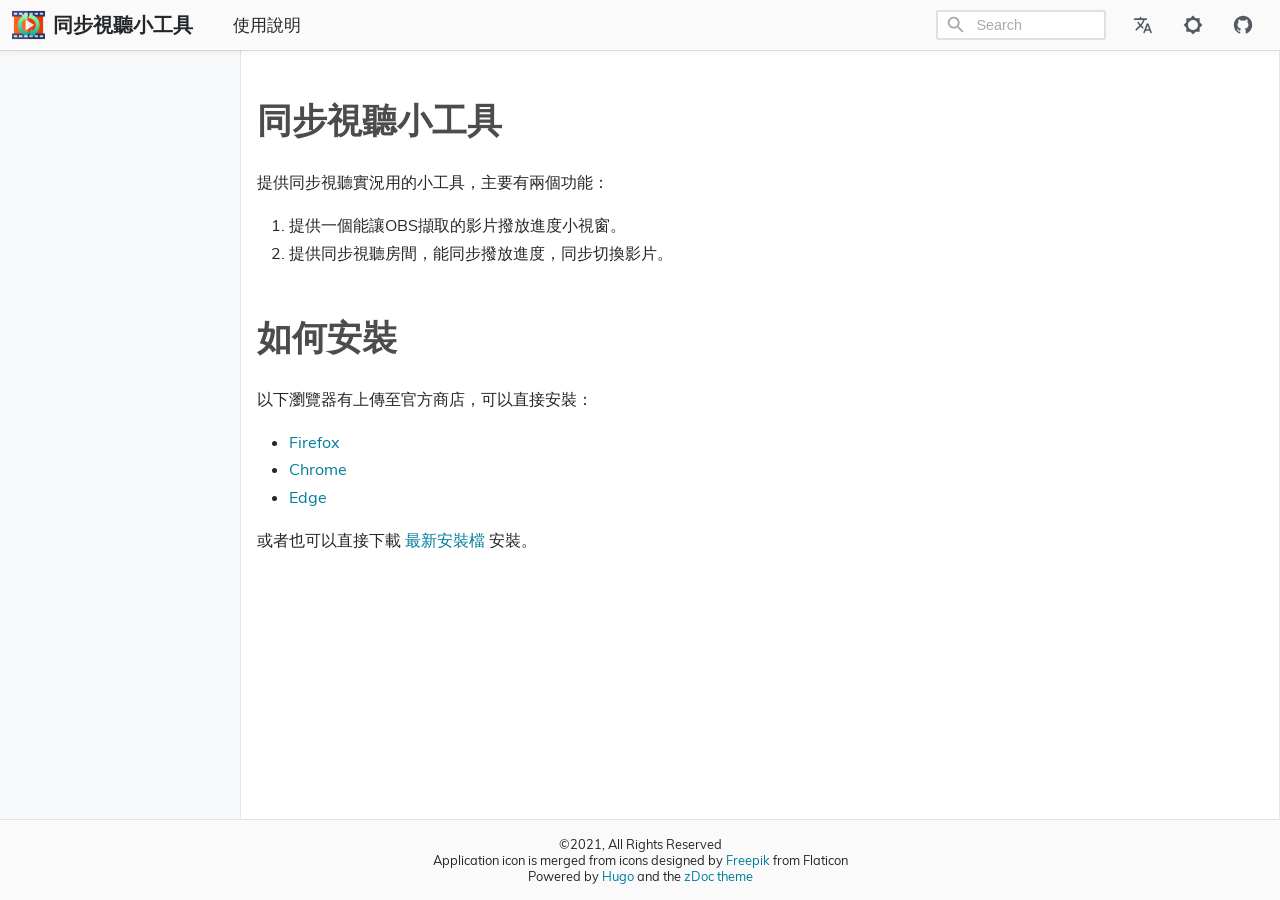
<file: zh-tw/index.html>
<!doctype html><html lang=zh-tw dir=ltr>
<head>
<meta charset=utf-8>
<meta name=viewport content="width=device-width,initial-scale=1">
<title>同步視聽小工具</title>
<script defer src=/js/auto_first_visit_theme.min.5afd6265734acc5666e41db7c23bcc025303df1dc8ff0f289714c6cb10b3956e.js></script>
<script defer src=/js/fuse.min.94c78ad70b02749822921660cf4e9f0b3701bc0680c421afb784a78228de0275.js></script>
<script src=/js/enquire.min.dfb99dee1e029d51d6cfb672d847929890b1585402de17f5ed092edd72a688b4.js></script>
<script defer src=/js/lazysizes.min.31dd6a2d3a1ec0f78a8df007535cf23f03aeb5c70f026e6d6a19dac3b3acc340.js></script>
<script defer src=/js/helper/getParents.min.ccd45f158c1b17849307ba913a72beac239c410f2b6e648496a79842da84e55b.js></script>
<script defer src=/js/helper/fadeinout.min.9fb19682560d5fa5596fffec85da605067c4acc86aad05add4d8fff9d362a446.js></script>
<script>"use strict";window.onload=function(){var q=JSON.parse('"ltr"'),Y=JSON.parse('"http://video-party.saru.moe/"'),af=JSON.parse('"http://video-party.saru.moe/zh-tw/"'),M=document.getElementById("toggle-sidebar"),P=document.getElementById("toggle-menu"),z=document.querySelector('.toc__body'),y=document.querySelector('.toc__label'),j=document.getElementById('list-main'),B=document.getElementById('list-side'),w=document.getElementById('single-menu'),l=document.querySelectorAll('.slider__icon'),S,G,ae,E,x,r,X,m,t,$,W,L,C,i,K,A,U,p,D,Z,h,H,I,J,o,k,n,N,O,ac,u,_,b,c,f,s,ad,v,g,T,e,ag,ah,a,aj,V;M?M.addEventListener('change',function(a){a.target.checked?(z&&fadeIn(z,200),y&&fadeIn(y,200),j&&B&&(j.className='m',B.className='r'),l&&l.forEach(function(a){a.classList.contains('hide')?a.classList.remove('hide'):a.classList.add('hide')})):(z&&fadeOut(z,200),y&&fadeOut(y,200),j&&B&&(j.className='mr',B.className='hide'),l&&l.forEach(function(a){a.classList.contains('hide')?a.classList.remove('hide'):a.classList.add('hide')}))}):null,P?P.addEventListener('change',function(a){a.target.checked?(j&&w&&(j.className='m',w.className='l'),l&&l.forEach(function(a){a.classList.contains('hide')?a.classList.remove('hide'):a.classList.add('hide')})):(j&&w&&(j.className='lm',w.className='hide'),l&&l.forEach(function(a){a.classList.contains('hide')?a.classList.remove('hide'):a.classList.add('hide')}))}):null,S=document.getElementById('navCollapseBtn'),S?S.addEventListener('click',function(c){var a=document.querySelector('.navbar__collapse'),b;a&&(b=a.getAttribute('data-open'),b==='true'?(a.setAttribute('data-open','false'),a.style.maxHeight=0):(a.setAttribute('data-open','true'),a.style.maxHeight=a.scrollHeight+"px"))}):null,G=document.querySelectorAll('.expand__button');for(let a=0;a<G.length;a++)G[a].addEventListener("click",function(){var a=this.nextElementSibling;a.style.maxHeight?(a.style.maxHeight=null,this.querySelector('svg').classList.add('expand-icon__right'),this.querySelector('svg').classList.remove('expand-icon__down')):(a.style.maxHeight=a.scrollHeight+"px",this.querySelector('svg').classList.remove('expand-icon__right'),this.querySelector('svg').classList.add('expand-icon__down'))});document.querySelectorAll('.tab')?document.querySelectorAll('.tab').forEach(function(a,d){var e=a.getAttribute('id'),f=a,b=a.querySelectorAll('.tab__link'),c=a.querySelectorAll('.tab__content'),g=[];b&&b.length>0?b.forEach(function(b,d,a){b.onclick=function(e){for(var b=0;b<a.length;b++)d===parseInt(b,10)?a[b].classList.contains('active')||(a[b].classList.add('active'),c[b].style.display='block'):(a[b].classList.remove('active'),c[b].style.display='none')}}):null}):null,document.querySelectorAll('.codetab')?document.querySelectorAll('.codetab').forEach(function(a,d){var e=a.getAttribute('id'),f=a,b=a.querySelectorAll('.codetab__link'),c=a.querySelectorAll('.codetab__content'),g=[];b&&b.length>0?b.forEach(function(b,d,a){b.onclick=function(e){for(var b=0;b<a.length;b++)d===parseInt(b,10)?a[b].classList.contains('active')||(a[b].classList.add('active'),c[b].style.display='block'):(a[b].classList.remove('active'),c[b].style.display='none')}}):null}):null,ae=JSON.parse("true"),E=document.getElementById('root'),x=document.getElementById('toggleToLight'),r=document.getElementById('toggleToDark'),ae||(E.className='theme__light',localStorage.setItem('theme','light')),r&&(r.onclick=function(a){E.className='theme__dark',localStorage.setItem('theme','dark'),x.className='navbar__icons--icon',r.className='hide'}),x&&(x.onclick=function(a){E.className='theme__light',localStorage.setItem('theme','light'),x.className='hide',r.className='navbar__icons--icon'}),document.querySelectorAll('.menu__list').forEach(function(a){a.classList.contains('active')&&(a.style.maxHeight=a.scrollHeight+"px")}),document.querySelectorAll('.menu__title--collapse').forEach(function(a){a.addEventListener('click',function(e){var b=this.nextElementSibling,c=this.querySelector('.menu__title--icon'),d;if(!b)return null;for(d=a.parentNode;d.classList.contains('menu__list')&&d.classList.contains('active');)d.style.maxHeight=100*d.children.length+"px",d=d.parentNode;b.style.maxHeight?(b.style.maxHeight=null,b.classList.remove('active'),c.classList.add('right'),q==='rtl'?c.classList.remove('downrtl'):c.classList.remove('down')):(b.style.maxHeight=b.scrollHeight+"px",b.classList.add('active'),c.classList.remove('right'),q==='rtl'?c.classList.add('downrtl'):c.classList.add('down'))})}),X=document.getElementById('mobileLogo'),m=document.getElementById("myModal"),t=document.getElementById('myDrawer'),$=document.querySelector('.drawer__close'),W=function(){m.style.opacity=1,q==='rtl'?(m.style.right=0,t.style.right=0):(m.style.left=0,t.style.left=0)},L=function(){m.style.opacity=0,q==='rtl'?t.style.right='-100%':t.style.left='-100%',setTimeout(function(){q==='rtl'?m.style.right='-100%':m.style.left='-100%'},250)},X.onclick=function(){W(),localStorage.setItem('isDrawerOpen','true')},m.onclick=function(){L(),localStorage.setItem('isDrawerOpen','false')},$.onclick=function(){L(),localStorage.setItem('isDrawerOpen','false')},C=window.pageYOffset||document.documentElement.scrollTop,i=document.querySelector('.toc'),K=i?i.querySelector('#TableOfContents'):null,A=document.querySelector('.single__contents'),U=document.querySelectorAll('div[data-bgimg]'),p=JSON.parse("null"),p?p=p.toString():p="h1, h2, h3, h4, h5, h6",D=JSON.parse("null"),Z=JSON.parse("true");function F(a){Z&&D&&Object.keys(D).length&&(D.height<=a?U.forEach(function(a){a.setAttribute('data-bgimg','false')}):U.forEach(function(a){a.setAttribute('data-bgimg','true')}))}F(C),window.onscroll=function(){var a=window.pageYOffset||document.documentElement.scrollTop;a>C?(A?A.querySelectorAll(p.toString()).forEach(function(a){if(document.documentElement.scrollTop>=a.offsetTop)if(K){var b=a.getAttribute('id');i.querySelectorAll('a').forEach(function(a){a.classList.remove('active')}),i.querySelector('a[href="#'+b+'"]')?i.querySelector('a[href="#'+b+'"]').classList.add('active'):null}}):null,F(a)):(A?A.querySelectorAll(p.toString()).forEach(function(a){if(document.documentElement.scrollTop>=a.offsetTop)if(K){var b=a.getAttribute('id');i.querySelectorAll('a').forEach(function(a){a.classList.remove('active')}),i.querySelector('a[href="#'+b+'"]')?i.querySelector('a[href="#'+b+'"]').classList.add('active'):null}}):null,F(a)),C=a<=0?0:a},h=document.querySelector('#search-mobile'),H=document.querySelector('.mobile-search'),I=document.querySelector('#mobileSearchBtn'),J=document.querySelector('#search-mobile-close'),o=document.querySelector('#search-mobile-container'),k=document.querySelector('#search-mobile-results'),n=document.querySelector('html'),H&&(H.style.display='none'),I?I.addEventListener('click',function(){o&&(o.style.display='block'),h&&h.focus(),n&&(n.style.overflowY='hidden')}):null,J?J.addEventListener('click',function(){if(o&&(o.style.display='none'),h&&(h.value=''),k)while(k.firstChild)k.removeChild(k.firstChild);n&&(n.style.overflowY='visible')}):null,h?h.addEventListener('keydown',function(a){if(a.key==='Escape'){if(o&&(o.style.display='none'),h&&(h.value=''),k)while(k.firstChild)k.removeChild(k.firstChild);n&&(n.style.overflowY='visible')}}):null,N=localStorage.getItem('theme'),O=document.getElementById('root'),ac=document.querySelectorAll('.select-theme'),u=document.querySelectorAll('.select-theme__item'),N&&(u?u.forEach(function(a){a.text.trim()===N?a.classList.add('is-active'):a.classList.remove('is-active')}):null),u?u.forEach(function(a,b){a.addEventListener('click',function(c){var a=c.target.text.trim(),b;localStorage.setItem('theme',a),O.removeAttribute('class'),O.classList.add(`theme__${a}`),ac.forEach(function(b){b.querySelectorAll('a').forEach(function(b){b.classList&&(b.text.trim()===a?b.classList.contains('is-active')||b.classList.add('is-active'):b.classList.contains('is-active')&&b.classList.remove('is-active'))})}),window.mermaid&&(a==="dark"||a==="hacker"?(mermaid.initialize({theme:'dark'}),location.reload()):(mermaid.initialize({theme:'default'}),location.reload())),b=document.querySelector('iframe'),b&&b.contentWindow.postMessage({type:'set-theme',theme:a==="dark"||a==="hacker"?'photon-dark':a==='kimbie'?'github-dark-orange':'github-light'},'https://utteranc.es')})}):null,_=JSON.parse('"/zh-tw"'),b=null,c=null,f=null,s=JSON.parse("true"),ad=JSON.parse("true"),v=null,ad&&function(){var a=new XMLHttpRequest;a.open('GET',Y+_+"/index.json"),a.setRequestHeader('Content-Type','application/json; charset=utf-8'),a.onload=function(){a.status===200?v=new Fuse(JSON.parse(a.response.toString('utf-8')),{keys:['title','description','content'],includeMatches:s,shouldSort:!0,threshold:.4,location:0,distance:100,maxPatternLength:32,minMatchCharLength:1}):console.error(`[${a.status}]Error:`,a.statusText)},a.send()}();function ai(e,a){var b=document.createElement('li'),c,d;b.className='search-result__item',c=document.createElement('a'),c.innerHTML=a.title,c.setAttribute('class','search-result__item--title'),c.setAttribute('href',a.permalink),d=document.createElement('div'),d.setAttribute('class','search-result__item--desc'),a.description?d.innerHTML=a.description:a.content&&(d.innerHTML=a.content.substring(0,80)),b.appendChild(c),b.appendChild(d),e.appendChild(b)}function ak(g,a){var f=document.createElement('li'),b,e,c;if(f.className='search-result__item',b=null,e=document.createElement('a'),e.innerHTML=a.item.title,e.setAttribute('class','search-result__item--title'),e.setAttribute('href',a.item.uri),a.matches&&a.matches.length){for(c=0;c<a.matches.length;c++)'title'===a.matches[c].key&&(e=document.createElement('a'),e.innerHTML=d(a.matches[c].value,a.matches[c].indices),e.setAttribute('class','search-result__item--title'),e.setAttribute('href',a.item.uri)),'description'===a.matches[c].key?(b=document.createElement('div'),b.setAttribute('class','search-result__item--desc'),b.innerHTML=d(a.item.description,a.matches[c].indices)):'content'===a.matches[c].key?b||(b=document.createElement('div'),b.setAttribute('class','search-result__item--desc'),b.innerHTML=d(a.item.content.substring(0,80),a.matches[c].indices)):a.item.description?(b=document.createElement('div'),b.setAttribute('class','search-result__item--desc'),b.innerHTML=a.item.description):(b=document.createElement('div'),b.setAttribute('class','search-result__item--desc'),b.innerHTML=a.item.content.substring(0,80));f.appendChild(e),b&&f.appendChild(b),f&&g.appendChild(f)}}function R(f,e){var a,d;for(b=document.getElementById('search-results'),c=document.getElementById('search-menu'),b.setAttribute('class','dd is-active'),a=document.createElement('ul'),a.setAttribute('class','dd-content search-content'),e.length?e.forEach(function(b){var e=document.createElement('li'),c=document.createElement('a'),f,d;c.setAttribute('href',b.uri),c.setAttribute('class','dd-item'),c.appendChild(e),f=document.createElement('div'),f.innerHTML=b.title,f.setAttribute('class','search-result__item--title'),d=document.createElement('div'),d.setAttribute('class','search-result__item--desc'),b.description?d.innerHTML=b.description:b.content&&(d.innerHTML=b.content.substring(0,80)),e.appendChild(f),e.appendChild(d),a.appendChild(c)}):(d=document.createElement('li'),d.setAttribute('class','dd-item'),d.innerText='No results found',a.appendChild(d));c.hasChildNodes();)c.removeChild(c.lastChild);c.appendChild(a)}function Q(g,f){var a,e;for(b=document.getElementById('search-results'),c=document.getElementById('search-menu'),b.setAttribute('class','dd is-active'),a=document.createElement('ul'),a.setAttribute('class','dd-content search-content'),f.length?f.forEach(function(b){var h=document.createElement('li'),f=document.createElement('a'),c=null,g,e;if(f.setAttribute('href',b.item.uri),f.setAttribute('class','dd-item'),f.appendChild(h),g=document.createElement('div'),g.innerHTML=b.item.title,g.setAttribute('class','search-result__item--title'),b.matches&&b.matches.length){for(e=0;e<b.matches.length;e++)'title'===b.matches[e].key&&(g.innerHTML=d(b.matches[e].value,b.matches[e].indices)),'description'===b.matches[e].key?(c=document.createElement('div'),c.setAttribute('class','search-result__item--desc'),c.innerHTML=d(b.item.description,b.matches[e].indices)):'content'===b.matches[e].key?c||(c=document.createElement('div'),c.setAttribute('class','search-result__item--desc'),c.innerHTML=d(b.item.content.substring(0,80),b.matches[e].indices)):b.item.description?(c=document.createElement('div'),c.setAttribute('class','search-result__item--desc'),c.innerHTML=b.item.description):(c=document.createElement('div'),c.setAttribute('class','search-result__item--desc'),c.innerHTML=b.item.content.substring(0,80));h.appendChild(g),c&&h.appendChild(c),a.appendChild(f)}}):(e=document.createElement('li'),e.setAttribute('class','dd-item'),e.innerText='No results found',a.appendChild(e));c.hasChildNodes();)c.removeChild(c.lastChild);c.appendChild(a)}function aa(f,d){var a,e;b=document.getElementById('search-mobile-results'),a=document.createElement('div'),a.setAttribute('class','mobile-search__content'),d.length>0?d.forEach(function(b){var c=document.createElement('a');c.setAttribute('href',b.uri),c.innerHTML='<div class="mobile-search__item"><div class="mobile-search__item--title">📄 '+b.title+'</div><div class="mobile-search__item--desc">'+(b.description?b.description:b.content)+'</div></div>',a.appendChild(c)}):(e=document.createElement('span'),a.appendChild(e));let c=document.getElementById('search-mobile-results');while(c.firstChild)c.removeChild(c.firstChild);b.appendChild(a)}function ab(g,e){var a,f;b=document.getElementById('search-mobile-results'),a=document.createElement('div'),a.setAttribute('class','mobile-search__content'),e.length?e.forEach(function(b){var f=document.createElement('li'),h=document.createElement('a'),c=null,g,e;if(h.setAttribute('href',b.item.uri),h.appendChild(f),f.setAttribute('class','mobile-search__item'),g=document.createElement('div'),g.innerHTML=b.item.title,g.setAttribute('class','mobile-search__item--title'),b.matches&&b.matches.length){for(e=0;e<b.matches.length;e++)'title'===b.matches[e].key&&(g.innerHTML=d(b.matches[e].value,b.matches[e].indices)),'description'===b.matches[e].key?(c=document.createElement('div'),c.setAttribute('class','mobile-search__item--desc'),c.innerHTML=d(b.item.description,b.matches[e].indices)):'content'===b.matches[e].key?c||(c=document.createElement('div'),c.setAttribute('class','mobile-search__item--desc'),c.innerHTML=d(b.item.content.substring(0,150),b.matches[e].indices)):b.item.description?(c=document.createElement('div'),c.setAttribute('class','mobile-search__item--desc'),c.innerHTML=b.item.description):(c=document.createElement('div'),c.setAttribute('class','mobile-search__item--desc'),c.innerHTML=b.item.content.substring(0,150));f.appendChild(g),c&&f.appendChild(c),a.appendChild(h)}}):(f=document.createElement('span'),a.appendChild(f));let c=document.getElementById('search-mobile-results');while(c.firstChild)c.removeChild(c.firstChild);b.appendChild(a)}function d(a,d){if(!d)return a;var b='',c=0;return d.forEach(function(d){if(d[0]===d[1])return null;b+=''+a.substring(c,d[0])+'<span class="search__highlight">'+a.substring(d[0],d[1]+1)+'</span>'+'',c=d[1]+1}),b+=a.substring(c),b}g=document.getElementById('search'),T=document.getElementById('search-mobile'),e=document.getElementById('search-results'),g?g.addEventListener('input',function(a){var b,c;if(!a.target.value|window.innerWidth<770)return e?e.setAttribute('class','dd'):null,null;f=a.target.value,b=v.search(a.target.value),s?Q(f,b):R(f,b),c=e.querySelectorAll('.dd-item'),c?c.forEach(function(a){a.addEventListener('mousedown',function(a){a.target.click()})}):null}):null,g?g.addEventListener('blur',function(){if(window.innerWidth<770)return null;e?e.setAttribute('class','dd'):null}):null,g?g.addEventListener('click',function(a){var b,c;if(window.innerWidth<770)return null;if(!a.target.value)return e?e.setAttribute('class','dd'):null,null;f=a.target.value,b=v.search(a.target.value),s?Q(f,b):R(f,b),c=e.querySelectorAll('.dd-item'),c?c.forEach(function(a){a.addEventListener('mousedown',function(a){a.target.click()})}):null}):null,ag=document.getElementById("search-menu"),ah=document.querySelector('#search-menu .dd-item.is-active'),a=null,aj=null,V=350,g?g.addEventListener('keydown',function(d){var c,e;if(window.innerWidth<770)return null;if(c=document.querySelectorAll('#search-menu .dd-item'),d.key==='ArrowDown'){a===null?(a=0,c[a].classList.remove('is-active')):(c[a].classList.remove('is-active'),a=a===c.length-1?0:a+1),c[a].classList.add('is-active');let b=c[a].offsetTop+c[a].clientHeight-V;b>0?document.querySelector(".search-content").scrollTop+=c[a].getBoundingClientRect().height:a===0&&(document.querySelector(".search-content").scrollTop=0)}else if(d.key==='ArrowUp'){a===null?(a=c.length-1,c[a].classList.remove('is-active')):(c[a].classList.remove('is-active'),a=a===0?c.length-1:a-1),c[a].classList.add('is-active');let b=c[a].offsetTop+c[a].clientHeight-V;b<0?document.querySelector(".search-content").scrollTop-=c[a].getBoundingClientRect().height:document.querySelector(".search-content").scrollTop=b+c[a].getBoundingClientRect().height}else d.key==='Enter'?(e=c[a].getAttribute('href'),e&&(location.href=e)):d.key==='Escape'&&(d.target.value=null,b&&b.classList.remove('is-active'))}):null,T?T.addEventListener('input',function(a){var b,c;if(!a.target.value){let a=document.getElementById('search-mobile-results');while(a.firstChild)a.removeChild(a.firstChild);return null}f=a.target.value,b=v.search(a.target.value),s?ab(f,b):aa(f,b),c=e.querySelectorAll('.dd-item'),c?c.forEach(function(a){a.addEventListener('mousedown',function(a){a.target.click()})}):null}):null}</script>
<link rel=stylesheet href=/css/main.min.css>
<link rel=stylesheet href=/css/custom_tweek.min.css>
<link rel=alternate type=application/rss+xml title=RSS href=http://video-party.saru.moe/zh-tw/index.xml>
<meta name=description content="A simple tool to help holding video part mainly for streaming">
<meta name=keywords content>
<meta name=created content="0001-01-01T00:00:00+0000">
<meta name=modified content="2021-09-08T00:01:10+0800">
<meta property="og:site_name" content="同步視聽小工具">
<meta property="og:title" content="同步視聽小工具">
<meta property="og:url" content="http://video-party.saru.moe/zh-tw/">
<meta property="og:type" content="website">
<meta name=generator content="Hugo 0.88.1">
<meta name=msapplication-TileColor content="#ffffff">
<meta name=theme-color content="#ffffff">
<link rel=canonical href=http://video-party.saru.moe/zh-tw/>
<link rel=manifest href=/manifest.json>
<link rel=apple-touch-icon sizes=57x57 href=/favicon/apple-icon-57x57.png>
<link rel=apple-touch-icon sizes=60x60 href=/favicon/apple-icon-60x60.png>
<link rel=apple-touch-icon sizes=72x72 href=/favicon/apple-icon-72x72.png>
<link rel=apple-touch-icon sizes=76x76 href=/favicon/apple-icon-76x76.png>
<link rel=apple-touch-icon sizes=114x114 href=/favicon/apple-icon-114x114.png>
<link rel=apple-touch-icon sizes=120x120 href=/favicon/apple-icon-120x120.png>
<link rel=apple-touch-icon sizes=144x144 href=/favicon/apple-icon-144x144.png>
<link rel=apple-touch-icon sizes=152x152 href=/favicon/apple-icon-152x152.png>
<link rel=apple-touch-icon sizes=180x180 href=/favicon/apple-icon-180x180.png>
<link rel=icon type=image/png sizes=192x192 href=/favicon/android-icon-192x192.png>
<link rel=icon type=image/png sizes=192x192 href=/favicon/android-icon-512x512.png>
<link rel=icon type=image/png sizes=32x32 href=/favicon/favicon-32x32.png>
<link rel=icon type=image/png sizes=96x96 href=/favicon/favicon-96x96.png>
<link rel=icon type=image/png sizes=16x16 href=/favicon/favicon-16x16.png>
<meta name=msapplication-TileColor content="#ffffff">
<meta name=msapplication-TileImage content="/ms-icon-144x144.png">
<script type=application/ld+json>{"@context":"https://schema.org","@type":"WebPage","url":"http://video-party.saru.moe/zh-tw/","name":"同步視聽小工具","description":"提供同步視聽實況用的小工具","mainEntityOfPage":{"@type":"WebPage","@id":"http://video-party.saru.moe/"},"publisher":{"@type":"Organization","name":"同步視聽小工具","url":"http://video-party.saru.moe/"}}</script>
</head>
<body id=root class=theme__light>
<script>var rootElem=document.getElementById('root'),themeOptions=JSON.parse('["light","dark"]'),localTheme=localStorage.getItem('theme');localTheme&&themeOptions&&themeOptions.length>0&&(themeOptions.includes(localTheme)?rootElem.className=`theme__${localTheme}`:rootElem.className=`theme__${themeOptions[0]}`)</script>
<div id=container>
<div id=myDrawer class=drawer>
<div class=drawer__header>
<a href=/ class=drawer__header--text>
同步視聽小工具
</a>
<div class=grow></div>
<div class=drawer__close><svg xmlns="http://www.w3.org/2000/svg" width="22" height="22" viewBox="0 0 24 24"><path fill="none" d="M0 0h24v24H0V0z"/><path fill="currentcolor" d="M18.3 5.71c-.39-.39-1.02-.39-1.41.0L12 10.59 7.11 5.7c-.39-.39-1.02-.39-1.41.0s-.39 1.02.0 1.41L10.59 12 5.7 16.89c-.39.39-.39 1.02.0 1.41s1.02.39 1.41.0L12 13.41l4.89 4.89c.39.39 1.02.39 1.41.0s.39-1.02.0-1.41L13.41 12l4.89-4.89c.38-.38.38-1.02.0-1.4z"/></svg>
</div>
</div>
<div class=drawer__body>
<div class=menu>
<h6 class=menu__label>
同步視聽小工具
</h6>
<ul>
</ul>
</div>
<script>var menuTitle=document.querySelectorAll('.menu__title'),modal=document.getElementById("myModal"),drawer=document.getElementById('myDrawer'),closeDrawer=function(){setTimeout(function(){modal.style.opacity=0,drawer.style.left='-100%',modal.style.left='-100%'},250)};menuTitle?menuTitle.forEach(function(a){a.onclick=function(){closeDrawer(),localStorage.setItem('isDrawerOpen','false')}}):null</script>
</div>
</div>
<div id=myModal class=modal></div>
<script>var isDrawerOpen=localStorage.getItem('isDrawerOpen'),modal=document.getElementById("myModal"),drawer=document.getElementById('myDrawer'),languagedir=JSON.parse('"ltr"'),openDrawer=function(){modal.style.opacity=1,languagedir==="rtl"?(modal.style.right=0,drawer.style.right=0):(modal.style.left=0,drawer.style.left=0)};isDrawerOpen&&isDrawerOpen==='true'&&openDrawer()</script>
<nav class=nav>
<div class=navbar__wrapper data-bgimg=false>
<div class=divider>
<div class="navbar lmr">
<div id=siteLogo class=navbar__logo--wrapper>
<a href=/zh-tw/ title rel=home class=navbar__logo--link>
<img src=/logo.png alt=Home class=navbar__logo>
</a>
<a href=/zh-tw/ title rel=home class=navbar__logo--text-link>
<h6 class=navbar__logo--text data-bgimg=false>同步視聽小工具</h6>
</a>
</div>
<div class=navbar__menu--wrapper>
<div id=tabletLogo class=hide>
<a href=/zh-tw/ rel=home class=navbar__logo--link>
<img src=/logo.png alt=Home class=navbar__logo>
</a>
</div>
<div id=mobileLogo class=hide>
<a href=# class=navbar__logo--link>
<div class=navbar__icons--icon><svg xmlns="http://www.w3.org/2000/svg" width="25" height="25" viewBox="0 0 24 24"><path fill="none" d="M0 0h24v24H0V0z"/><path fill="currentcolor" d="M4 18h16c.55.0 1-.45 1-1s-.45-1-1-1H4c-.55.0-1 .45-1 1s.45 1 1 1zm0-5h16c.55.0 1-.45 1-1s-.45-1-1-1H4c-.55.0-1 .45-1 1s.45 1 1 1zM3 7c0 .55.45 1 1 1h16c.55.0 1-.45 1-1s-.45-1-1-1H4c-.55.0-1 .45-1 1z"/></svg>
</div>
</a>
</div>
<span id=navMenuMobile class=hide>
<button id=navCollapseBtn class=navbar__dropdown--title aria-label="Section Menu" data-dir=ltr>
同步視聽小工具<svg xmlns="http://www.w3.org/2000/svg" width="20" height="20" viewBox="0 0 24 24"><path fill="currentcolor" d="M8.12 9.29 12 13.17l3.88-3.88c.39-.39 1.02-.39 1.41.0s.39 1.02.0 1.41l-4.59 4.59c-.39.39-1.02.39-1.41.0L6.7 10.7c-.39-.39-.39-1.02.0-1.41.39-.38 1.03-.39 1.42.0z"/></svg>
</button>
<div class=navbar__collapse data-open=false>
<ul>
<li class=navbar__menu--mobile-item>
<a href=/zh-tw/manual>使用說明</a>
</li>
</ul>
</div>
</span>
<ul id=navMenu class=navbar__menu>
<li class=navbar__menu--item>
<a href=/zh-tw/manual data-bgimg=false>使用說明</a>
</li>
</ul>
</div>
<div class=grow></div>
<div id=siteSearch>
<div class=search data-bgimg=false>
<span class=icon><svg xmlns="http://www.w3.org/2000/svg" width="22" height="22" fill="currentcolor" viewBox="0 0 24 24"><path fill="none" d="M0 0h24v24H0V0z"/><path d="M15.5 14h-.79l-.28-.27c1.2-1.4 1.82-3.31 1.48-5.34-.47-2.78-2.79-5-5.59-5.34-4.23-.52-7.79 3.04-7.27 7.27.34 2.8 2.56 5.12 5.34 5.59 2.03.34 3.94-.28 5.34-1.48l.27.28v.79l4.25 4.25c.41.41 1.08.41 1.49.0s.41-1.08.0-1.49L15.5 14zm-6 0C7.01 14 5 11.99 5 9.5S7.01 5 9.5 5 14 7.01 14 9.5 11.99 14 9.5 14z"/></svg>
</span>
<input id=search aria-label="Site Search" class=input type=text autocomplete=off placeholder=Search>
<div id=search-results class=dropdown>
<div id=search-menu class=dropdown-menu>
</div>
</div>
</div>
</div>
<div id=mobileSearch class=hide>
<div id=mobileSearchBtn class=mobile-search__btn><svg xmlns="http://www.w3.org/2000/svg" width="22" height="22" fill="currentcolor" viewBox="0 0 24 24"><path fill="none" d="M0 0h24v24H0V0z"/><path d="M15.5 14h-.79l-.28-.27c1.2-1.4 1.82-3.31 1.48-5.34-.47-2.78-2.79-5-5.59-5.34-4.23-.52-7.79 3.04-7.27 7.27.34 2.8 2.56 5.12 5.34 5.59 2.03.34 3.94-.28 5.34-1.48l.27.28v.79l4.25 4.25c.41.41 1.08.41 1.49.0s.41-1.08.0-1.49L15.5 14zm-6 0C7.01 14 5 11.99 5 9.5S7.01 5 9.5 5 14 7.01 14 9.5 11.99 14 9.5 14z"/></svg>
</div>
<div id=search-mobile-container class="mobile-search hide">
<div class=mobile-search__top>
<input id=search-mobile type=text aria-label="Mobile Search" placeholder=Search... class=mobile-search__top--input>
<div id=search-mobile-close class=mobile-search__top--icon><svg xmlns="http://www.w3.org/2000/svg" width="22" height="22" viewBox="0 0 24 24"><path opacity=".87" fill="none" d="M0 0h24v24H0V0z"/><path fill="currentcolor" d="M12 2C6.47 2 2 6.47 2 12s4.47 10 10 10 10-4.47 10-10S17.53 2 12 2zm0 18c-4.41.0-8-3.59-8-8s3.59-8 8-8 8 3.59 8 8-3.59 8-8 8zm3.59-13L12 10.59 8.41 7 7 8.41 10.59 12 7 15.59 8.41 17 12 13.41 15.59 17 17 15.59 13.41 12 17 8.41z"/></svg>
</div>
</div>
<div id=search-mobile-results class=mobile-search__body>
</div>
</div>
</div>
<div class=navbar__icons>
<div class=dropdown>
<button class="lang__dropdown navbar__icons--icon" aria-label="Select Site Language"><svg xmlns="http://www.w3.org/2000/svg" width="20" height="20" fill="currentcolor" viewBox="0 0 24 24"><path fill="none" d="M0 0h24v24H0V0z"/><path d="M12.65 15.67c.14-.36.05-.77-.23-1.05l-2.09-2.06.03-.03c1.74-1.94 2.98-4.17 3.71-6.53h1.94c.54.0.99-.45.99-.99v-.02c0-.54-.45-.99-.99-.99H10V3c0-.55-.45-1-1-1s-1 .45-1 1v1H1.99c-.54.0-.99.45-.99.99.0.55.45.99.99.99h10.18C11.5 7.92 10.44 9.75 9 11.35c-.81-.89-1.49-1.86-2.06-2.88-.16-.29-.45-.47-.78-.47-.69.0-1.13.75-.79 1.35.63 1.13 1.4 2.21 2.3 3.21L3.3 16.87c-.4.39-.4 1.03.0 1.42.39.39 1.02.39 1.42.0L9 14l2.02 2.02c.51.51 1.38.32 1.63-.35zM17.5 10c-.6.0-1.14.37-1.35.94l-3.67 9.8c-.24.61.22 1.26.87 1.26.39.0.74-.24.88-.61l.89-2.39h4.75l.9 2.39c.14.36.49.61.88.61.65.0 1.11-.65.88-1.26l-3.67-9.8c-.22-.57-.76-.94-1.36-.94zm-1.62 7 1.62-4.33L19.12 17h-3.24z"/></svg>
</button>
<div class="dropdown-content lang__dropdown--content">
<a href=http://video-party.saru.moe/en/ data-lang=en class=lang__dropdown--item>English</a>
<a href=http://video-party.saru.moe/zh-tw/ data-lang=zh-tw class="lang__dropdown--item active">繁體中文</a>
</div>
</div>
<button id=toggleToDark class=navbar__icons--icon aria-label="Toggle to dark mode"><svg xmlns="http://www.w3.org/2000/svg" width="20" height="20" viewBox="0 0 24 24"><path d="M0 0h24v24H0z" fill="none"/><path fill="currentcolor" d="M20 15.31 23.31 12 20 8.69V4h-4.69L12 .69 8.69 4H4v4.69L.69 12 4 15.31V20h4.69L12 23.31 15.31 20H20v-4.69zM12 18c-3.31.0-6-2.69-6-6s2.69-6 6-6 6 2.69 6 6-2.69 6-6 6z"/></svg>
</button>
<button id=toggleToLight class=navbar__icons--icon aria-label="Toggle to light mode"><svg xmlns="http://www.w3.org/2000/svg" width="20" height="20" viewBox="0 0 24 24"><path d="M0 0h24v24H0z" fill="none"/><path fill="currentcolor" d="M20 8.69V4h-4.69L12 .69 8.69 4H4v4.69L.69 12 4 15.31V20h4.69L12 23.31 15.31 20H20v-4.69L23.31 12 20 8.69zM12 18c-3.31.0-6-2.69-6-6s2.69-6 6-6 6 2.69 6 6-2.69 6-6 6zm0-10c-2.21.0-4 1.79-4 4s1.79 4 4 4 4-1.79 4-4-1.79-4-4-4z"/></svg>
</button>
<script>var theme=localStorage.getItem('theme'),toggleToLightBtn=document.getElementById('toggleToLight'),toggleToDarkBtn=document.getElementById('toggleToDark');theme&&theme==='dark'?(toggleToLightBtn.className='navbar__icons--icon',toggleToDarkBtn.className='hide'):(toggleToLightBtn.className='hide',toggleToDarkBtn.className='navbar__icons--icon')</script>
<div class=navbar__icons--icon>
<a href=https://github.com/danny8376/streaming-video-party-tool title="Github repository" aria-label="Github repository" target=_blank rel=noreferrer><svg fill="currentcolor" xmlns="http://www.w3.org/2000/svg" viewBox="0 0 24 24" width="22" height="22"><path d="M10.9 2.1c-4.6.5-8.3 4.2-8.8 8.7-.5 4.7 2.2 8.9 6.3 10.5C8.7 21.4 9 21.2 9 20.8v-1.6s-.4.1-.9.1c-1.4.0-2-1.2-2.1-1.9-.1-.4-.3-.7-.6-1C5.1 16.3 5 16.3 5 16.2 5 16 5.3 16 5.4 16c.6.0 1.1.7 1.3 1 .5.8 1.1 1 1.4 1 .4.0.7-.1.9-.2.1-.7.4-1.4 1-1.8-2.3-.5-4-1.8-4-4 0-1.1.5-2.2 1.2-3C7.1 8.8 7 8.3 7 7.6c0-.4.0-.9.2-1.3.0-.2.2-.3.3-.3h.1C8.1 6.1 9.1 6.4 10 7.3c.6-.2 1.3-.3 2-.3s1.4.1 2 .3c.9-.9 2-1.2 2.5-1.3h.1c.2.0.3.1.4.3.0.4.0.9.0 1.3.0.8-.1 1.2-.2 1.4.7.8 1.2 1.8 1.2 3 0 2.2-1.7 3.5-4 4 .6.5 1 1.4 1 2.3v2.6c0 .3.3.6.7.5 3.7-1.5 6.3-5.1 6.3-9.3.0-6-5.1-10.7-11.1-10z"/></svg>
</a>
</div>
</div>
</div>
</div>
</div>
</nav>
<script>var siteLogo=document.getElementById('siteLogo'),tabletLogo=document.getElementById('tabletLogo'),mobileLogo=document.getElementById('mobileLogo'),navMenu=document.getElementById('navMenu'),navMenuMobile=document.getElementById('navMenuMobile'),siteSearch=document.getElementById('siteSearch'),mobileSearch=document.getElementById('mobileSearch');enquire.register("screen and (max-width:1280px)",{match:function(){siteLogo.className='navbar__logo--wrapper',tabletLogo.className='hide',mobileLogo.className='hide',navMenu.className='navbar__menu',navMenuMobile.className='hide',siteSearch.className='',mobileSearch.className='hide'},unmatch:function(){siteLogo.className='navbar__logo--wrapper',tabletLogo.className='hide',mobileLogo.className='hide',navMenu.className='navbar__menu',navMenuMobile.className='hide',siteSearch.className='',mobileSearch.className='hide'}}).register("screen and (max-width:960px)",{match:function(){siteLogo.className='hide',tabletLogo.className='',mobileLogo.className='hide',navMenu.className='navbar__menu',navMenuMobile.className='hide',siteSearch.className='hide',mobileSearch.className='navbar__icons--icon'},unmatch:function(){siteLogo.className='navbar__logo--wrapper',tabletLogo.className='hide',mobileLogo.className='hide',navMenu.className='navbar__menu',navMenuMobile.className='hide',siteSearch.className='',mobileSearch.className='hide'}}).register("screen and (max-width:600px)",{match:function(){siteLogo.className='hide',tabletLogo.className='hide',mobileLogo.className='',navMenu.className='hide',navMenuMobile.className='',siteSearch.className='hide',mobileSearch.className='navbar__icons--icon'},unmatch:function(){siteLogo.className='hide',tabletLogo.className='',mobileLogo.className='hide',navMenu.className='navbar__menu',navMenuMobile.className='hide',siteSearch.className='hide',mobileSearch.className='navbar__icons--icon'}})</script>
<div class=top>
<header class="header home__banner--wrapper">
<div class=divider>
<div class=lmr>
</div>
</div>
</header>
</div>
<div class=mid>
<main class=main>
</main>
<div class=divider>
<nav id=single-menu class=l data-dir=ltr>
</nav>
<article id=list-main class=mr data-dir=ltr>
<div class=single data-display=block>
<article class=single__contents data-dir=ltr>
<h2 id=同步視聽小工具>同步視聽小工具</h2>
<p>提供同步視聽實況用的小工具，主要有兩個功能：</p>
<ol>
<li>提供一個能讓OBS擷取的影片撥放進度小視窗。</li>
<li>提供同步視聽房間，能同步撥放進度，同步切換影片。</li>
</ol>
<h2 id=如何安裝>如何安裝</h2>
<p>以下瀏覽器有上傳至官方商店，可以直接安裝：</p>
<ul>
<li><a href=https://addons.mozilla.org/zh-TW/firefox/addon/streaming-video-party-tool/ target=_blank>Firefox</a></li>
<li><a href=https://chrome.google.com/webstore/detail/ejjcgcillnknldlnjomjockdceikloja target=_blank>Chrome</a></li>
<li><a href=https://microsoftedge.microsoft.com/addons/detail/jniglidohojdgfdghnfoodbcbmapdfhh target=_blank>Edge</a></li>
</ul>
<p>或者也可以直接下載 <a href=https://github.com/danny8376/streaming-video-party-tool/releases/latest target=_blank>最新安裝檔</a> 安裝。</p>
</article>
</div>
</article>
<section id=list-side class=hide data-dir=ltr>
</section>
</div>
</div>
<script>'use strict';var dollarCodeElem,gtCodeElem;function wrap(a,b){a.parentNode.insertBefore(b,a),b.appendChild(a)}(function(){var a=document.querySelector('.single__contents');a?a.querySelectorAll('pre > code').forEach(function(a){var b=a.getAttribute('data-lang'),d=document.createElement('div'),e=null,c=null;b&&b.includes(':')&&(e=b.split(':')[0],c=b.split(':')[1],d.className='language-'+e,d.setAttribute('data-lang',c),a.className='language-'+e,a.setAttribute('data-lang',c),a.setAttribute('id',c)),(!b||c)&&wrap(a.parentNode,d)}):null})(),dollarCodeElem=document.querySelectorAll('div.language-\\$'),gtCodeElem=document.querySelectorAll('div.language-\\>'),dollarCodeElem?dollarCodeElem.forEach(function(a){var b=a.parentNode.parentNode?a.parentNode.parentNode.querySelectorAll('.lnt'):null;b?b.forEach(function(a){a.innerHTML='$<br/>'}):null}):null,gtCodeElem?gtCodeElem.forEach(function(a){var b=a.parentNode.parentNode?a.parentNode.parentNode.querySelectorAll('.lnt'):null;b?b.forEach(function(a){a.innerHTML='><br/>'}):null}):null</script>
<script defer src=/js/helper/getParents.min.js></script>
<script defer src=/js/helper/closest.min.js></script>
<script defer src=/js/helper/prev.min.js></script>
<script defer src=/js/helper/prop.min.js></script>
<script defer src=/js/helper/fadeinout.min.js></script>
<script>document.addEventListener('DOMContentLoaded',function(){'use strict';var l=document.querySelectorAll('.single__contents > table'),d,i,a,n,k,p,h,c,m,b,g,f,e,o,j;for(let a=0;a<l.length;a++)d=l[a],i=document.createElement('div'),i.className='table-wrapper',d.parentElement.replaceChild(i,d),i.appendChild(d);a=JSON.parse("null"),a&&a.includes('mermaid')&&(n=localStorage.getItem('theme')||'light',n==="dark"?mermaid.initialize({theme:'dark'}):mermaid.initialize({theme:'default'}),k=[],[].push.apply(k,document.getElementsByClassName('language-mermaid')),k.forEach(function(b){var a=b.parentNode,c;a!==document.body&&(a.parentNode.insertBefore(b,a),a.parentNode.removeChild(a)),c=document.createElement('div'),c.classList.add('mermaid'),c.innerHTML=b.innerHTML,b.replaceWith(c)})),a&&a.includes('katex')&&(p=document.getElementsByClassName('math'),h={delimiters:[{left:"$$",right:"$$",display:!0},{left:"\\[",right:"\\]",display:!0},{left:"$",right:"$",display:!1},{left:"\\(",right:"\\)",display:!1}]},renderMathInElement(document.querySelector('.single__contents'),h)),a&&a.includes('flowchartjs')&&(h=JSON.parse('{"arrow-end":"block","element-color":"black","fill":"white","flowstate":{"approved":{"fill":"#58C4A3","font-size":12,"no-text":"n/a","yes-text":"APPROVED"},"current":{"fill":"yellow","font-color":"red","font-weight":"bold"},"future":{"fill":"#FFFF99"},"invalid":{"fill":"#444444"},"past":{"fill":"#CCCCCC","font-size":12},"rejected":{"fill":"#C45879","font-size":12,"no-text":"REJECTED","yes-text":"n/a"},"request":{"fill":"blue"}},"font-color":"black","font-size":14,"line-color":"black","line-length":50,"line-width":3,"no-text":"no","scale":1,"symbols":{"end":{"class":"end-element"},"start":{"element-color":"green","fill":"yellow","font-color":"red"}},"text-margin":10,"x":0,"y":0,"yes-text":"yes"}'),c=null,m="language-flowchart",b=0,Array.prototype.forEach.call(document.querySelectorAll("[class^="+m+"]"),function(a){var d,e;a.style.display='none',a.parentNode.style.backgroundColor="transparent",c=a.innerText,d=document.createElement('div'),d.id='flowchart'+b,a.parentNode.insertBefore(d,a),e=flowchart.parse(c),e.drawSVG("flowchart"+b,h),b+=1})),a&&a.includes('chart')&&(g="#666",f="#ddd",e=2,Chart.defaults.global.elements.rectangle.borderWidth=e,Chart.defaults.global.elements.rectangle.borderColor=g,Chart.defaults.global.elements.rectangle.backgroundColor=f,Chart.defaults.global.elements.line.borderWidth=e,Chart.defaults.global.elements.line.borderColor=g,Chart.defaults.global.elements.line.backgroundColor=f,Chart.defaults.global.elements.point.borderWidth=e,Chart.defaults.global.elements.point.borderColor=g,Chart.defaults.global.elements.point.backgroundColor=f,o="language-chart",b=0,c=null,Array.prototype.forEach.call(document.querySelectorAll("[class^="+o+"]"),function(a){var d,e,f,g;a.style.display='none',a.parentNode.style.backgroundColor="transparent",c=a.innerText,d=document.createElement('canvas'),e=null,d.height=200,d.style.height=200,d.id='myChart'+b,e=JSON.parse(c),a.parentNode.insertBefore(d,a),f=document.getElementById('myChart'+b).getContext('2d'),g=new Chart(f,e),b+=1})),a&&a.includes('viz')&&(j="language-viz-",Array.prototype.forEach.call(document.querySelectorAll("[class^="+j+"]"),function(a){var b,c;a.style.display='none',a.parentNode.style.backgroundColor="transparent",a.getAttribute("class").split(" ").forEach(function(a){a.startsWith(j)&&(b=a.substr(j.length))}),c=new Viz,c.renderSVGElement(a.innerText,{engine:b}).then(function(b){b.style.width="100%",a.parentNode.insertBefore(b,a)})}))})</script>
<script>var listSide=document.getElementById('list-side'),listMain=document.getElementById('list-main'),singleMenu=document.getElementById('single-menu'),switchElem=document.querySelector('.switch'),wideViewAsDefault=JSON.parse("true");enquire.register("screen and (max-width:1280px)",{match:function(){wideViewAsDefault?(singleMenu.className='l',listMain.className='mr',listSide.className='hide'):(singleMenu.className='l',listMain.className='m',listSide.className='r')},unmatch:function(){wideViewAsDefault?(singleMenu.className='l',listMain.className='mr',listSide.className='hide'):(listSide.className='r',listMain.className='m',singleMenu.className='l')}}).register("screen and (max-width:960px)",{match:function(){singleMenu.className='l',listMain.className='mr',listSide.className='hide',switchElem.className='hide'},unmatch:function(){wideViewAsDefault?(singleMenu.className='l',listMain.className='mr',listSide.className='hide'):(singleMenu.className='l',listMain.className='m',listSide.className='r'),switchElem.className='switch'}}).register("screen and (max-width:600px)",{match:function(){listSide.className='hide',listMain.className='lmr',singleMenu.className='hide',switchElem.className='hide'},unmatch:function(){listSide.className='hide',listMain.className='mr',singleMenu.className='l',switchElem.className='hide'}})</script>
<div class=bot>
<footer class=footer>
<div class=divider>
<div class=lmr>
<p class=caption>
©2021, All Rights Reserved
</p>
<p class=caption>
Application icon is merged from icons designed by <a href=https://www.flaticon.com/authors/freepik rel=noreferrer>Freepik</a> from Flaticon
</p>
<p class=caption>Powered by <a href=https://gohugo.io/ rel=noreferrer>Hugo</a> and the <a href=https://github.com/zzossig/hugo-theme-zdoc rel=noreferrer>zDoc theme</a></p>
</div>
</div>
</footer>
</div>
</div>
</body>
</html>
</file>
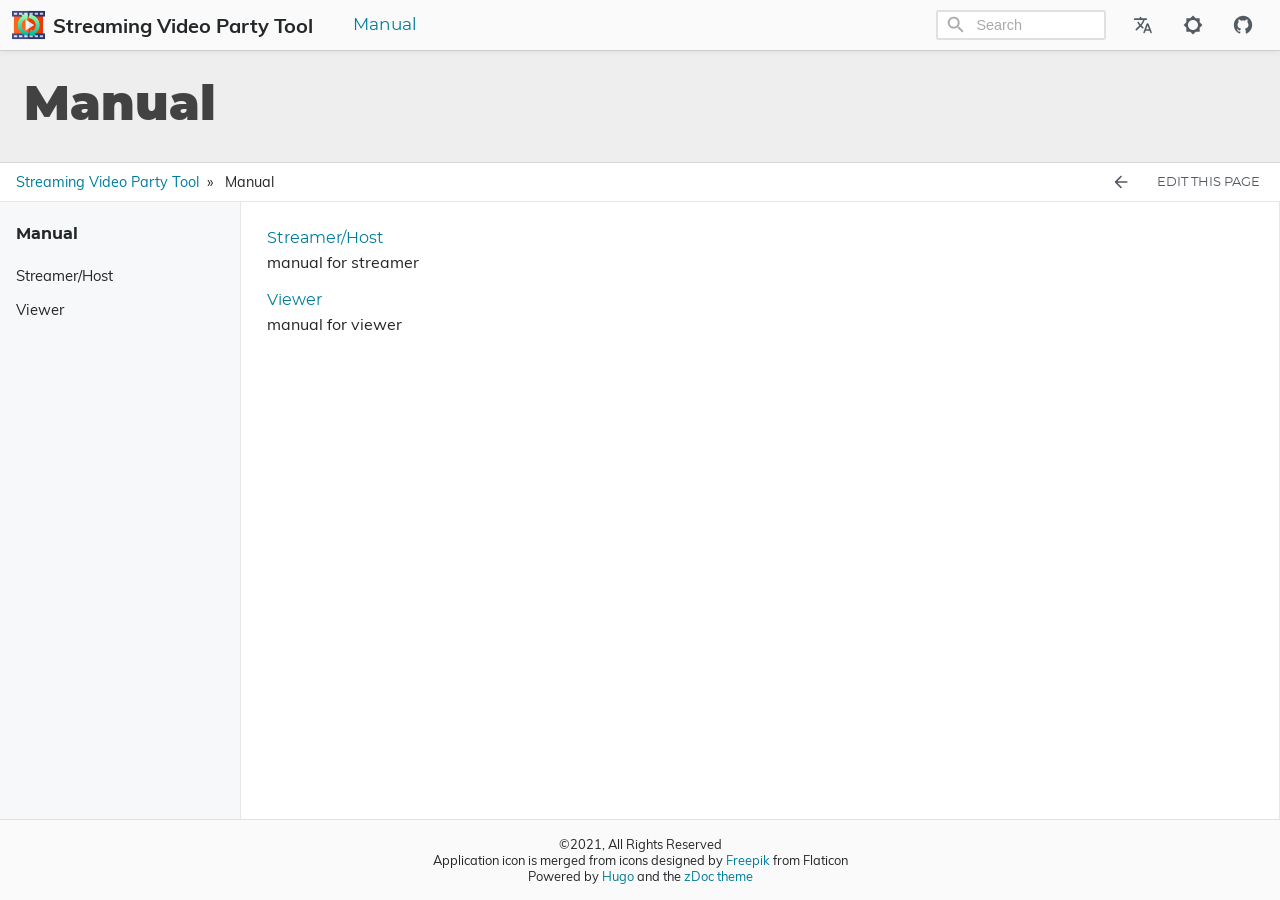
<file: en/manual/index.html>
<!doctype html><html lang=en dir=ltr>
<head>
<meta charset=utf-8>
<meta name=viewport content="width=device-width,initial-scale=1">
<title>Manual – Streaming Video Party Tool</title>
<script defer src=/js/auto_first_visit_theme.min.5afd6265734acc5666e41db7c23bcc025303df1dc8ff0f289714c6cb10b3956e.js></script>
<script defer src=/js/fuse.min.94c78ad70b02749822921660cf4e9f0b3701bc0680c421afb784a78228de0275.js></script>
<script src=/js/enquire.min.dfb99dee1e029d51d6cfb672d847929890b1585402de17f5ed092edd72a688b4.js></script>
<script defer src=/js/lazysizes.min.31dd6a2d3a1ec0f78a8df007535cf23f03aeb5c70f026e6d6a19dac3b3acc340.js></script>
<script defer src=/js/helper/getParents.min.ccd45f158c1b17849307ba913a72beac239c410f2b6e648496a79842da84e55b.js></script>
<script defer src=/js/helper/fadeinout.min.9fb19682560d5fa5596fffec85da605067c4acc86aad05add4d8fff9d362a446.js></script>
<script>"use strict";window.onload=function(){var q=JSON.parse('"ltr"'),Y=JSON.parse('"http://video-party.saru.moe/"'),af=JSON.parse('"http://video-party.saru.moe/en/manual/"'),M=document.getElementById("toggle-sidebar"),P=document.getElementById("toggle-menu"),z=document.querySelector('.toc__body'),y=document.querySelector('.toc__label'),j=document.getElementById('list-main'),B=document.getElementById('list-side'),w=document.getElementById('single-menu'),l=document.querySelectorAll('.slider__icon'),S,G,ae,E,x,r,X,m,t,$,W,L,C,i,K,A,U,p,D,Z,h,H,I,J,o,k,n,N,O,ac,u,_,b,c,f,s,ad,v,g,T,e,ag,ah,a,aj,V;M?M.addEventListener('change',function(a){a.target.checked?(z&&fadeIn(z,200),y&&fadeIn(y,200),j&&B&&(j.className='m',B.className='r'),l&&l.forEach(function(a){a.classList.contains('hide')?a.classList.remove('hide'):a.classList.add('hide')})):(z&&fadeOut(z,200),y&&fadeOut(y,200),j&&B&&(j.className='mr',B.className='hide'),l&&l.forEach(function(a){a.classList.contains('hide')?a.classList.remove('hide'):a.classList.add('hide')}))}):null,P?P.addEventListener('change',function(a){a.target.checked?(j&&w&&(j.className='m',w.className='l'),l&&l.forEach(function(a){a.classList.contains('hide')?a.classList.remove('hide'):a.classList.add('hide')})):(j&&w&&(j.className='lm',w.className='hide'),l&&l.forEach(function(a){a.classList.contains('hide')?a.classList.remove('hide'):a.classList.add('hide')}))}):null,S=document.getElementById('navCollapseBtn'),S?S.addEventListener('click',function(c){var a=document.querySelector('.navbar__collapse'),b;a&&(b=a.getAttribute('data-open'),b==='true'?(a.setAttribute('data-open','false'),a.style.maxHeight=0):(a.setAttribute('data-open','true'),a.style.maxHeight=a.scrollHeight+"px"))}):null,G=document.querySelectorAll('.expand__button');for(let a=0;a<G.length;a++)G[a].addEventListener("click",function(){var a=this.nextElementSibling;a.style.maxHeight?(a.style.maxHeight=null,this.querySelector('svg').classList.add('expand-icon__right'),this.querySelector('svg').classList.remove('expand-icon__down')):(a.style.maxHeight=a.scrollHeight+"px",this.querySelector('svg').classList.remove('expand-icon__right'),this.querySelector('svg').classList.add('expand-icon__down'))});document.querySelectorAll('.tab')?document.querySelectorAll('.tab').forEach(function(a,d){var e=a.getAttribute('id'),f=a,b=a.querySelectorAll('.tab__link'),c=a.querySelectorAll('.tab__content'),g=[];b&&b.length>0?b.forEach(function(b,d,a){b.onclick=function(e){for(var b=0;b<a.length;b++)d===parseInt(b,10)?a[b].classList.contains('active')||(a[b].classList.add('active'),c[b].style.display='block'):(a[b].classList.remove('active'),c[b].style.display='none')}}):null}):null,document.querySelectorAll('.codetab')?document.querySelectorAll('.codetab').forEach(function(a,d){var e=a.getAttribute('id'),f=a,b=a.querySelectorAll('.codetab__link'),c=a.querySelectorAll('.codetab__content'),g=[];b&&b.length>0?b.forEach(function(b,d,a){b.onclick=function(e){for(var b=0;b<a.length;b++)d===parseInt(b,10)?a[b].classList.contains('active')||(a[b].classList.add('active'),c[b].style.display='block'):(a[b].classList.remove('active'),c[b].style.display='none')}}):null}):null,ae=JSON.parse("true"),E=document.getElementById('root'),x=document.getElementById('toggleToLight'),r=document.getElementById('toggleToDark'),ae||(E.className='theme__light',localStorage.setItem('theme','light')),r&&(r.onclick=function(a){E.className='theme__dark',localStorage.setItem('theme','dark'),x.className='navbar__icons--icon',r.className='hide'}),x&&(x.onclick=function(a){E.className='theme__light',localStorage.setItem('theme','light'),x.className='hide',r.className='navbar__icons--icon'}),document.querySelectorAll('.menu__list').forEach(function(a){a.classList.contains('active')&&(a.style.maxHeight=a.scrollHeight+"px")}),document.querySelectorAll('.menu__title--collapse').forEach(function(a){a.addEventListener('click',function(e){var b=this.nextElementSibling,c=this.querySelector('.menu__title--icon'),d;if(!b)return null;for(d=a.parentNode;d.classList.contains('menu__list')&&d.classList.contains('active');)d.style.maxHeight=100*d.children.length+"px",d=d.parentNode;b.style.maxHeight?(b.style.maxHeight=null,b.classList.remove('active'),c.classList.add('right'),q==='rtl'?c.classList.remove('downrtl'):c.classList.remove('down')):(b.style.maxHeight=b.scrollHeight+"px",b.classList.add('active'),c.classList.remove('right'),q==='rtl'?c.classList.add('downrtl'):c.classList.add('down'))})}),X=document.getElementById('mobileLogo'),m=document.getElementById("myModal"),t=document.getElementById('myDrawer'),$=document.querySelector('.drawer__close'),W=function(){m.style.opacity=1,q==='rtl'?(m.style.right=0,t.style.right=0):(m.style.left=0,t.style.left=0)},L=function(){m.style.opacity=0,q==='rtl'?t.style.right='-100%':t.style.left='-100%',setTimeout(function(){q==='rtl'?m.style.right='-100%':m.style.left='-100%'},250)},X.onclick=function(){W(),localStorage.setItem('isDrawerOpen','true')},m.onclick=function(){L(),localStorage.setItem('isDrawerOpen','false')},$.onclick=function(){L(),localStorage.setItem('isDrawerOpen','false')},C=window.pageYOffset||document.documentElement.scrollTop,i=document.querySelector('.toc'),K=i?i.querySelector('#TableOfContents'):null,A=document.querySelector('.single__contents'),U=document.querySelectorAll('div[data-bgimg]'),p=JSON.parse("null"),p?p=p.toString():p="h1, h2, h3, h4, h5, h6",D=JSON.parse("null"),Z=JSON.parse("false");function F(a){Z&&D&&Object.keys(D).length&&(D.height<=a?U.forEach(function(a){a.setAttribute('data-bgimg','false')}):U.forEach(function(a){a.setAttribute('data-bgimg','true')}))}F(C),window.onscroll=function(){var a=window.pageYOffset||document.documentElement.scrollTop;a>C?(A?A.querySelectorAll(p.toString()).forEach(function(a){if(document.documentElement.scrollTop>=a.offsetTop)if(K){var b=a.getAttribute('id');i.querySelectorAll('a').forEach(function(a){a.classList.remove('active')}),i.querySelector('a[href="#'+b+'"]')?i.querySelector('a[href="#'+b+'"]').classList.add('active'):null}}):null,F(a)):(A?A.querySelectorAll(p.toString()).forEach(function(a){if(document.documentElement.scrollTop>=a.offsetTop)if(K){var b=a.getAttribute('id');i.querySelectorAll('a').forEach(function(a){a.classList.remove('active')}),i.querySelector('a[href="#'+b+'"]')?i.querySelector('a[href="#'+b+'"]').classList.add('active'):null}}):null,F(a)),C=a<=0?0:a},h=document.querySelector('#search-mobile'),H=document.querySelector('.mobile-search'),I=document.querySelector('#mobileSearchBtn'),J=document.querySelector('#search-mobile-close'),o=document.querySelector('#search-mobile-container'),k=document.querySelector('#search-mobile-results'),n=document.querySelector('html'),H&&(H.style.display='none'),I?I.addEventListener('click',function(){o&&(o.style.display='block'),h&&h.focus(),n&&(n.style.overflowY='hidden')}):null,J?J.addEventListener('click',function(){if(o&&(o.style.display='none'),h&&(h.value=''),k)while(k.firstChild)k.removeChild(k.firstChild);n&&(n.style.overflowY='visible')}):null,h?h.addEventListener('keydown',function(a){if(a.key==='Escape'){if(o&&(o.style.display='none'),h&&(h.value=''),k)while(k.firstChild)k.removeChild(k.firstChild);n&&(n.style.overflowY='visible')}}):null,N=localStorage.getItem('theme'),O=document.getElementById('root'),ac=document.querySelectorAll('.select-theme'),u=document.querySelectorAll('.select-theme__item'),N&&(u?u.forEach(function(a){a.text.trim()===N?a.classList.add('is-active'):a.classList.remove('is-active')}):null),u?u.forEach(function(a,b){a.addEventListener('click',function(c){var a=c.target.text.trim(),b;localStorage.setItem('theme',a),O.removeAttribute('class'),O.classList.add(`theme__${a}`),ac.forEach(function(b){b.querySelectorAll('a').forEach(function(b){b.classList&&(b.text.trim()===a?b.classList.contains('is-active')||b.classList.add('is-active'):b.classList.contains('is-active')&&b.classList.remove('is-active'))})}),window.mermaid&&(a==="dark"||a==="hacker"?(mermaid.initialize({theme:'dark'}),location.reload()):(mermaid.initialize({theme:'default'}),location.reload())),b=document.querySelector('iframe'),b&&b.contentWindow.postMessage({type:'set-theme',theme:a==="dark"||a==="hacker"?'photon-dark':a==='kimbie'?'github-dark-orange':'github-light'},'https://utteranc.es')})}):null,_=JSON.parse('"/en"'),b=null,c=null,f=null,s=JSON.parse("true"),ad=JSON.parse("true"),v=null,ad&&function(){var a=new XMLHttpRequest;a.open('GET',Y+_+"/index.json"),a.setRequestHeader('Content-Type','application/json; charset=utf-8'),a.onload=function(){a.status===200?v=new Fuse(JSON.parse(a.response.toString('utf-8')),{keys:['title','description','content'],includeMatches:s,shouldSort:!0,threshold:.4,location:0,distance:100,maxPatternLength:32,minMatchCharLength:1}):console.error(`[${a.status}]Error:`,a.statusText)},a.send()}();function ai(e,a){var b=document.createElement('li'),c,d;b.className='search-result__item',c=document.createElement('a'),c.innerHTML=a.title,c.setAttribute('class','search-result__item--title'),c.setAttribute('href',a.permalink),d=document.createElement('div'),d.setAttribute('class','search-result__item--desc'),a.description?d.innerHTML=a.description:a.content&&(d.innerHTML=a.content.substring(0,80)),b.appendChild(c),b.appendChild(d),e.appendChild(b)}function ak(g,a){var f=document.createElement('li'),b,e,c;if(f.className='search-result__item',b=null,e=document.createElement('a'),e.innerHTML=a.item.title,e.setAttribute('class','search-result__item--title'),e.setAttribute('href',a.item.uri),a.matches&&a.matches.length){for(c=0;c<a.matches.length;c++)'title'===a.matches[c].key&&(e=document.createElement('a'),e.innerHTML=d(a.matches[c].value,a.matches[c].indices),e.setAttribute('class','search-result__item--title'),e.setAttribute('href',a.item.uri)),'description'===a.matches[c].key?(b=document.createElement('div'),b.setAttribute('class','search-result__item--desc'),b.innerHTML=d(a.item.description,a.matches[c].indices)):'content'===a.matches[c].key?b||(b=document.createElement('div'),b.setAttribute('class','search-result__item--desc'),b.innerHTML=d(a.item.content.substring(0,80),a.matches[c].indices)):a.item.description?(b=document.createElement('div'),b.setAttribute('class','search-result__item--desc'),b.innerHTML=a.item.description):(b=document.createElement('div'),b.setAttribute('class','search-result__item--desc'),b.innerHTML=a.item.content.substring(0,80));f.appendChild(e),b&&f.appendChild(b),f&&g.appendChild(f)}}function R(f,e){var a,d;for(b=document.getElementById('search-results'),c=document.getElementById('search-menu'),b.setAttribute('class','dd is-active'),a=document.createElement('ul'),a.setAttribute('class','dd-content search-content'),e.length?e.forEach(function(b){var e=document.createElement('li'),c=document.createElement('a'),f,d;c.setAttribute('href',b.uri),c.setAttribute('class','dd-item'),c.appendChild(e),f=document.createElement('div'),f.innerHTML=b.title,f.setAttribute('class','search-result__item--title'),d=document.createElement('div'),d.setAttribute('class','search-result__item--desc'),b.description?d.innerHTML=b.description:b.content&&(d.innerHTML=b.content.substring(0,80)),e.appendChild(f),e.appendChild(d),a.appendChild(c)}):(d=document.createElement('li'),d.setAttribute('class','dd-item'),d.innerText='No results found',a.appendChild(d));c.hasChildNodes();)c.removeChild(c.lastChild);c.appendChild(a)}function Q(g,f){var a,e;for(b=document.getElementById('search-results'),c=document.getElementById('search-menu'),b.setAttribute('class','dd is-active'),a=document.createElement('ul'),a.setAttribute('class','dd-content search-content'),f.length?f.forEach(function(b){var h=document.createElement('li'),f=document.createElement('a'),c=null,g,e;if(f.setAttribute('href',b.item.uri),f.setAttribute('class','dd-item'),f.appendChild(h),g=document.createElement('div'),g.innerHTML=b.item.title,g.setAttribute('class','search-result__item--title'),b.matches&&b.matches.length){for(e=0;e<b.matches.length;e++)'title'===b.matches[e].key&&(g.innerHTML=d(b.matches[e].value,b.matches[e].indices)),'description'===b.matches[e].key?(c=document.createElement('div'),c.setAttribute('class','search-result__item--desc'),c.innerHTML=d(b.item.description,b.matches[e].indices)):'content'===b.matches[e].key?c||(c=document.createElement('div'),c.setAttribute('class','search-result__item--desc'),c.innerHTML=d(b.item.content.substring(0,80),b.matches[e].indices)):b.item.description?(c=document.createElement('div'),c.setAttribute('class','search-result__item--desc'),c.innerHTML=b.item.description):(c=document.createElement('div'),c.setAttribute('class','search-result__item--desc'),c.innerHTML=b.item.content.substring(0,80));h.appendChild(g),c&&h.appendChild(c),a.appendChild(f)}}):(e=document.createElement('li'),e.setAttribute('class','dd-item'),e.innerText='No results found',a.appendChild(e));c.hasChildNodes();)c.removeChild(c.lastChild);c.appendChild(a)}function aa(f,d){var a,e;b=document.getElementById('search-mobile-results'),a=document.createElement('div'),a.setAttribute('class','mobile-search__content'),d.length>0?d.forEach(function(b){var c=document.createElement('a');c.setAttribute('href',b.uri),c.innerHTML='<div class="mobile-search__item"><div class="mobile-search__item--title">📄 '+b.title+'</div><div class="mobile-search__item--desc">'+(b.description?b.description:b.content)+'</div></div>',a.appendChild(c)}):(e=document.createElement('span'),a.appendChild(e));let c=document.getElementById('search-mobile-results');while(c.firstChild)c.removeChild(c.firstChild);b.appendChild(a)}function ab(g,e){var a,f;b=document.getElementById('search-mobile-results'),a=document.createElement('div'),a.setAttribute('class','mobile-search__content'),e.length?e.forEach(function(b){var f=document.createElement('li'),h=document.createElement('a'),c=null,g,e;if(h.setAttribute('href',b.item.uri),h.appendChild(f),f.setAttribute('class','mobile-search__item'),g=document.createElement('div'),g.innerHTML=b.item.title,g.setAttribute('class','mobile-search__item--title'),b.matches&&b.matches.length){for(e=0;e<b.matches.length;e++)'title'===b.matches[e].key&&(g.innerHTML=d(b.matches[e].value,b.matches[e].indices)),'description'===b.matches[e].key?(c=document.createElement('div'),c.setAttribute('class','mobile-search__item--desc'),c.innerHTML=d(b.item.description,b.matches[e].indices)):'content'===b.matches[e].key?c||(c=document.createElement('div'),c.setAttribute('class','mobile-search__item--desc'),c.innerHTML=d(b.item.content.substring(0,150),b.matches[e].indices)):b.item.description?(c=document.createElement('div'),c.setAttribute('class','mobile-search__item--desc'),c.innerHTML=b.item.description):(c=document.createElement('div'),c.setAttribute('class','mobile-search__item--desc'),c.innerHTML=b.item.content.substring(0,150));f.appendChild(g),c&&f.appendChild(c),a.appendChild(h)}}):(f=document.createElement('span'),a.appendChild(f));let c=document.getElementById('search-mobile-results');while(c.firstChild)c.removeChild(c.firstChild);b.appendChild(a)}function d(a,d){if(!d)return a;var b='',c=0;return d.forEach(function(d){if(d[0]===d[1])return null;b+=''+a.substring(c,d[0])+'<span class="search__highlight">'+a.substring(d[0],d[1]+1)+'</span>'+'',c=d[1]+1}),b+=a.substring(c),b}g=document.getElementById('search'),T=document.getElementById('search-mobile'),e=document.getElementById('search-results'),g?g.addEventListener('input',function(a){var b,c;if(!a.target.value|window.innerWidth<770)return e?e.setAttribute('class','dd'):null,null;f=a.target.value,b=v.search(a.target.value),s?Q(f,b):R(f,b),c=e.querySelectorAll('.dd-item'),c?c.forEach(function(a){a.addEventListener('mousedown',function(a){a.target.click()})}):null}):null,g?g.addEventListener('blur',function(){if(window.innerWidth<770)return null;e?e.setAttribute('class','dd'):null}):null,g?g.addEventListener('click',function(a){var b,c;if(window.innerWidth<770)return null;if(!a.target.value)return e?e.setAttribute('class','dd'):null,null;f=a.target.value,b=v.search(a.target.value),s?Q(f,b):R(f,b),c=e.querySelectorAll('.dd-item'),c?c.forEach(function(a){a.addEventListener('mousedown',function(a){a.target.click()})}):null}):null,ag=document.getElementById("search-menu"),ah=document.querySelector('#search-menu .dd-item.is-active'),a=null,aj=null,V=350,g?g.addEventListener('keydown',function(d){var c,e;if(window.innerWidth<770)return null;if(c=document.querySelectorAll('#search-menu .dd-item'),d.key==='ArrowDown'){a===null?(a=0,c[a].classList.remove('is-active')):(c[a].classList.remove('is-active'),a=a===c.length-1?0:a+1),c[a].classList.add('is-active');let b=c[a].offsetTop+c[a].clientHeight-V;b>0?document.querySelector(".search-content").scrollTop+=c[a].getBoundingClientRect().height:a===0&&(document.querySelector(".search-content").scrollTop=0)}else if(d.key==='ArrowUp'){a===null?(a=c.length-1,c[a].classList.remove('is-active')):(c[a].classList.remove('is-active'),a=a===0?c.length-1:a-1),c[a].classList.add('is-active');let b=c[a].offsetTop+c[a].clientHeight-V;b<0?document.querySelector(".search-content").scrollTop-=c[a].getBoundingClientRect().height:document.querySelector(".search-content").scrollTop=b+c[a].getBoundingClientRect().height}else d.key==='Enter'?(e=c[a].getAttribute('href'),e&&(location.href=e)):d.key==='Escape'&&(d.target.value=null,b&&b.classList.remove('is-active'))}):null,T?T.addEventListener('input',function(a){var b,c;if(!a.target.value){let a=document.getElementById('search-mobile-results');while(a.firstChild)a.removeChild(a.firstChild);return null}f=a.target.value,b=v.search(a.target.value),s?ab(f,b):aa(f,b),c=e.querySelectorAll('.dd-item'),c?c.forEach(function(a){a.addEventListener('mousedown',function(a){a.target.click()})}):null}):null}</script>
<link rel=stylesheet href=/css/main.min.css>
<link rel=stylesheet href=/css/custom_tweek.min.css>
<link rel=alternate type=application/rss+xml title=RSS href=http://video-party.saru.moe/en/manual/index.xml>
<meta name=description content="list for manual">
<meta name=keywords content>
<meta name=created content="0001-01-01T00:00:00+0000">
<meta name=modified content="2021-09-03T04:04:11+0800">
<meta property="og:site_name" content="Streaming Video Party Tool">
<meta property="og:title" content="Manual">
<meta property="og:url" content="http://video-party.saru.moe/en/manual/">
<meta property="og:type" content="website">
<meta name=generator content="Hugo 0.88.1">
<meta name=msapplication-TileColor content="#ffffff">
<meta name=theme-color content="#ffffff">
<link rel=canonical href=http://video-party.saru.moe/en/manual/>
<link rel=manifest href=/manifest.json>
<link rel=apple-touch-icon sizes=57x57 href=/favicon/apple-icon-57x57.png>
<link rel=apple-touch-icon sizes=60x60 href=/favicon/apple-icon-60x60.png>
<link rel=apple-touch-icon sizes=72x72 href=/favicon/apple-icon-72x72.png>
<link rel=apple-touch-icon sizes=76x76 href=/favicon/apple-icon-76x76.png>
<link rel=apple-touch-icon sizes=114x114 href=/favicon/apple-icon-114x114.png>
<link rel=apple-touch-icon sizes=120x120 href=/favicon/apple-icon-120x120.png>
<link rel=apple-touch-icon sizes=144x144 href=/favicon/apple-icon-144x144.png>
<link rel=apple-touch-icon sizes=152x152 href=/favicon/apple-icon-152x152.png>
<link rel=apple-touch-icon sizes=180x180 href=/favicon/apple-icon-180x180.png>
<link rel=icon type=image/png sizes=192x192 href=/favicon/android-icon-192x192.png>
<link rel=icon type=image/png sizes=192x192 href=/favicon/android-icon-512x512.png>
<link rel=icon type=image/png sizes=32x32 href=/favicon/favicon-32x32.png>
<link rel=icon type=image/png sizes=96x96 href=/favicon/favicon-96x96.png>
<link rel=icon type=image/png sizes=16x16 href=/favicon/favicon-16x16.png>
<meta name=msapplication-TileColor content="#ffffff">
<meta name=msapplication-TileImage content="/ms-icon-144x144.png">
<script type=application/ld+json>{"@context":"https://schema.org","@type":"WebPage","url":"http://video-party.saru.moe/en/manual/","name":"Manual","description":"list for manual","mainEntityOfPage":{"@type":"WebPage","@id":"http://video-party.saru.moe/"},"publisher":{"@type":"Organization","name":"Streaming Video Party Tool","url":"http://video-party.saru.moe/"}}</script>
</head>
<body id=root class=theme__light>
<script>var rootElem=document.getElementById('root'),themeOptions=JSON.parse('["light","dark"]'),localTheme=localStorage.getItem('theme');localTheme&&themeOptions&&themeOptions.length>0&&(themeOptions.includes(localTheme)?rootElem.className=`theme__${localTheme}`:rootElem.className=`theme__${themeOptions[0]}`)</script>
<div id=container>
<div id=myDrawer class=drawer>
<div class=drawer__header>
<a href=/ class=drawer__header--text>
Streaming Video Party Tool
</a>
<div class=grow></div>
<div class=drawer__close><svg xmlns="http://www.w3.org/2000/svg" width="22" height="22" viewBox="0 0 24 24"><path fill="none" d="M0 0h24v24H0V0z"/><path fill="currentcolor" d="M18.3 5.71c-.39-.39-1.02-.39-1.41.0L12 10.59 7.11 5.7c-.39-.39-1.02-.39-1.41.0s-.39 1.02.0 1.41L10.59 12 5.7 16.89c-.39.39-.39 1.02.0 1.41s1.02.39 1.41.0L12 13.41l4.89 4.89c.39.39 1.02.39 1.41.0s.39-1.02.0-1.41L13.41 12l4.89-4.89c.38-.38.38-1.02.0-1.4z"/></svg>
</div>
</div>
<div class=drawer__body>
<div class=menu>
<h6 class=menu__label>
Manual
</h6>
<ul>
<li>
<a href=http://video-party.saru.moe/en/manual/for-streamer/ class=menu__title>Streamer/Host</a>
</li>
<li>
<a href=http://video-party.saru.moe/en/manual/for-viewer/ class=menu__title>Viewer</a>
</li>
</ul>
</div>
<script>var menuTitle=document.querySelectorAll('.menu__title'),modal=document.getElementById("myModal"),drawer=document.getElementById('myDrawer'),closeDrawer=function(){setTimeout(function(){modal.style.opacity=0,drawer.style.left='-100%',modal.style.left='-100%'},250)};menuTitle?menuTitle.forEach(function(a){a.onclick=function(){closeDrawer(),localStorage.setItem('isDrawerOpen','false')}}):null</script>
</div>
</div>
<div id=myModal class=modal></div>
<script>var isDrawerOpen=localStorage.getItem('isDrawerOpen'),modal=document.getElementById("myModal"),drawer=document.getElementById('myDrawer'),languagedir=JSON.parse('"ltr"'),openDrawer=function(){modal.style.opacity=1,languagedir==="rtl"?(modal.style.right=0,drawer.style.right=0):(modal.style.left=0,drawer.style.left=0)};isDrawerOpen&&isDrawerOpen==='true'&&openDrawer()</script>
<nav class=nav>
<div class=navbar__wrapper data-bgimg=false>
<div class=divider>
<div class="navbar lmr">
<div id=siteLogo class=navbar__logo--wrapper>
<a href=/en/ title rel=home class=navbar__logo--link>
<img src=/logo.png alt=Home class=navbar__logo>
</a>
<a href=/en/ title rel=home class=navbar__logo--text-link>
<h6 class=navbar__logo--text data-bgimg=false>Streaming Video Party Tool</h6>
</a>
</div>
<div class=navbar__menu--wrapper>
<div id=tabletLogo class=hide>
<a href=/en/ rel=home class=navbar__logo--link>
<img src=/logo.png alt=Home class=navbar__logo>
</a>
</div>
<div id=mobileLogo class=hide>
<a href=# class=navbar__logo--link>
<div class=navbar__icons--icon><svg xmlns="http://www.w3.org/2000/svg" width="25" height="25" viewBox="0 0 24 24"><path fill="none" d="M0 0h24v24H0V0z"/><path fill="currentcolor" d="M4 18h16c.55.0 1-.45 1-1s-.45-1-1-1H4c-.55.0-1 .45-1 1s.45 1 1 1zm0-5h16c.55.0 1-.45 1-1s-.45-1-1-1H4c-.55.0-1 .45-1 1s.45 1 1 1zM3 7c0 .55.45 1 1 1h16c.55.0 1-.45 1-1s-.45-1-1-1H4c-.55.0-1 .45-1 1z"/></svg>
</div>
</a>
</div>
<span id=navMenuMobile class=hide>
<button id=navCollapseBtn class=navbar__dropdown--title aria-label="Section Menu" data-dir=ltr>
manual<svg xmlns="http://www.w3.org/2000/svg" width="20" height="20" viewBox="0 0 24 24"><path fill="currentcolor" d="M8.12 9.29 12 13.17l3.88-3.88c.39-.39 1.02-.39 1.41.0s.39 1.02.0 1.41l-4.59 4.59c-.39.39-1.02.39-1.41.0L6.7 10.7c-.39-.39-.39-1.02.0-1.41.39-.38 1.03-.39 1.42.0z"/></svg>
</button>
<div class=navbar__collapse data-open=false>
<ul>
<li class="navbar__menu--mobile-item active">
<a href=/en/manual class=active>Manual</a>
</li>
</ul>
</div>
</span>
<ul id=navMenu class=navbar__menu>
<li class="navbar__menu--item active">
<a href=/en/manual data-bgimg=false>Manual</a>
</li>
</ul>
</div>
<div class=grow></div>
<div id=siteSearch>
<div class=search data-bgimg=false>
<span class=icon><svg xmlns="http://www.w3.org/2000/svg" width="22" height="22" fill="currentcolor" viewBox="0 0 24 24"><path fill="none" d="M0 0h24v24H0V0z"/><path d="M15.5 14h-.79l-.28-.27c1.2-1.4 1.82-3.31 1.48-5.34-.47-2.78-2.79-5-5.59-5.34-4.23-.52-7.79 3.04-7.27 7.27.34 2.8 2.56 5.12 5.34 5.59 2.03.34 3.94-.28 5.34-1.48l.27.28v.79l4.25 4.25c.41.41 1.08.41 1.49.0s.41-1.08.0-1.49L15.5 14zm-6 0C7.01 14 5 11.99 5 9.5S7.01 5 9.5 5 14 7.01 14 9.5 11.99 14 9.5 14z"/></svg>
</span>
<input id=search aria-label="Site Search" class=input type=text autocomplete=off placeholder=Search>
<div id=search-results class=dropdown>
<div id=search-menu class=dropdown-menu>
</div>
</div>
</div>
</div>
<div id=mobileSearch class=hide>
<div id=mobileSearchBtn class=mobile-search__btn><svg xmlns="http://www.w3.org/2000/svg" width="22" height="22" fill="currentcolor" viewBox="0 0 24 24"><path fill="none" d="M0 0h24v24H0V0z"/><path d="M15.5 14h-.79l-.28-.27c1.2-1.4 1.82-3.31 1.48-5.34-.47-2.78-2.79-5-5.59-5.34-4.23-.52-7.79 3.04-7.27 7.27.34 2.8 2.56 5.12 5.34 5.59 2.03.34 3.94-.28 5.34-1.48l.27.28v.79l4.25 4.25c.41.41 1.08.41 1.49.0s.41-1.08.0-1.49L15.5 14zm-6 0C7.01 14 5 11.99 5 9.5S7.01 5 9.5 5 14 7.01 14 9.5 11.99 14 9.5 14z"/></svg>
</div>
<div id=search-mobile-container class="mobile-search hide">
<div class=mobile-search__top>
<input id=search-mobile type=text aria-label="Mobile Search" placeholder=Search... class=mobile-search__top--input>
<div id=search-mobile-close class=mobile-search__top--icon><svg xmlns="http://www.w3.org/2000/svg" width="22" height="22" viewBox="0 0 24 24"><path opacity=".87" fill="none" d="M0 0h24v24H0V0z"/><path fill="currentcolor" d="M12 2C6.47 2 2 6.47 2 12s4.47 10 10 10 10-4.47 10-10S17.53 2 12 2zm0 18c-4.41.0-8-3.59-8-8s3.59-8 8-8 8 3.59 8 8-3.59 8-8 8zm3.59-13L12 10.59 8.41 7 7 8.41 10.59 12 7 15.59 8.41 17 12 13.41 15.59 17 17 15.59 13.41 12 17 8.41z"/></svg>
</div>
</div>
<div id=search-mobile-results class=mobile-search__body>
</div>
</div>
</div>
<div class=navbar__icons>
<div class=dropdown>
<button class="lang__dropdown navbar__icons--icon" aria-label="Select Site Language"><svg xmlns="http://www.w3.org/2000/svg" width="20" height="20" fill="currentcolor" viewBox="0 0 24 24"><path fill="none" d="M0 0h24v24H0V0z"/><path d="M12.65 15.67c.14-.36.05-.77-.23-1.05l-2.09-2.06.03-.03c1.74-1.94 2.98-4.17 3.71-6.53h1.94c.54.0.99-.45.99-.99v-.02c0-.54-.45-.99-.99-.99H10V3c0-.55-.45-1-1-1s-1 .45-1 1v1H1.99c-.54.0-.99.45-.99.99.0.55.45.99.99.99h10.18C11.5 7.92 10.44 9.75 9 11.35c-.81-.89-1.49-1.86-2.06-2.88-.16-.29-.45-.47-.78-.47-.69.0-1.13.75-.79 1.35.63 1.13 1.4 2.21 2.3 3.21L3.3 16.87c-.4.39-.4 1.03.0 1.42.39.39 1.02.39 1.42.0L9 14l2.02 2.02c.51.51 1.38.32 1.63-.35zM17.5 10c-.6.0-1.14.37-1.35.94l-3.67 9.8c-.24.61.22 1.26.87 1.26.39.0.74-.24.88-.61l.89-2.39h4.75l.9 2.39c.14.36.49.61.88.61.65.0 1.11-.65.88-1.26l-3.67-9.8c-.22-.57-.76-.94-1.36-.94zm-1.62 7 1.62-4.33L19.12 17h-3.24z"/></svg>
</button>
<div class="dropdown-content lang__dropdown--content">
<a href=http://video-party.saru.moe/en/manual/ data-lang=en class="lang__dropdown--item active">English</a>
<a href=http://video-party.saru.moe/zh-tw/manual/ data-lang=zh-tw class=lang__dropdown--item>繁體中文</a>
</div>
</div>
<button id=toggleToDark class=navbar__icons--icon aria-label="Toggle to dark mode"><svg xmlns="http://www.w3.org/2000/svg" width="20" height="20" viewBox="0 0 24 24"><path d="M0 0h24v24H0z" fill="none"/><path fill="currentcolor" d="M20 15.31 23.31 12 20 8.69V4h-4.69L12 .69 8.69 4H4v4.69L.69 12 4 15.31V20h4.69L12 23.31 15.31 20H20v-4.69zM12 18c-3.31.0-6-2.69-6-6s2.69-6 6-6 6 2.69 6 6-2.69 6-6 6z"/></svg>
</button>
<button id=toggleToLight class=navbar__icons--icon aria-label="Toggle to light mode"><svg xmlns="http://www.w3.org/2000/svg" width="20" height="20" viewBox="0 0 24 24"><path d="M0 0h24v24H0z" fill="none"/><path fill="currentcolor" d="M20 8.69V4h-4.69L12 .69 8.69 4H4v4.69L.69 12 4 15.31V20h4.69L12 23.31 15.31 20H20v-4.69L23.31 12 20 8.69zM12 18c-3.31.0-6-2.69-6-6s2.69-6 6-6 6 2.69 6 6-2.69 6-6 6zm0-10c-2.21.0-4 1.79-4 4s1.79 4 4 4 4-1.79 4-4-1.79-4-4-4z"/></svg>
</button>
<script>var theme=localStorage.getItem('theme'),toggleToLightBtn=document.getElementById('toggleToLight'),toggleToDarkBtn=document.getElementById('toggleToDark');theme&&theme==='dark'?(toggleToLightBtn.className='navbar__icons--icon',toggleToDarkBtn.className='hide'):(toggleToLightBtn.className='hide',toggleToDarkBtn.className='navbar__icons--icon')</script>
<div class=navbar__icons--icon>
<a href=https://github.com/danny8376/streaming-video-party-tool title="Github repository" aria-label="Github repository" target=_blank rel=noreferrer><svg fill="currentcolor" xmlns="http://www.w3.org/2000/svg" viewBox="0 0 24 24" width="22" height="22"><path d="M10.9 2.1c-4.6.5-8.3 4.2-8.8 8.7-.5 4.7 2.2 8.9 6.3 10.5C8.7 21.4 9 21.2 9 20.8v-1.6s-.4.1-.9.1c-1.4.0-2-1.2-2.1-1.9-.1-.4-.3-.7-.6-1C5.1 16.3 5 16.3 5 16.2 5 16 5.3 16 5.4 16c.6.0 1.1.7 1.3 1 .5.8 1.1 1 1.4 1 .4.0.7-.1.9-.2.1-.7.4-1.4 1-1.8-2.3-.5-4-1.8-4-4 0-1.1.5-2.2 1.2-3C7.1 8.8 7 8.3 7 7.6c0-.4.0-.9.2-1.3.0-.2.2-.3.3-.3h.1C8.1 6.1 9.1 6.4 10 7.3c.6-.2 1.3-.3 2-.3s1.4.1 2 .3c.9-.9 2-1.2 2.5-1.3h.1c.2.0.3.1.4.3.0.4.0.9.0 1.3.0.8-.1 1.2-.2 1.4.7.8 1.2 1.8 1.2 3 0 2.2-1.7 3.5-4 4 .6.5 1 1.4 1 2.3v2.6c0 .3.3.6.7.5 3.7-1.5 6.3-5.1 6.3-9.3.0-6-5.1-10.7-11.1-10z"/></svg>
</a>
</div>
</div>
</div>
</div>
</div>
</nav>
<script>var siteLogo=document.getElementById('siteLogo'),tabletLogo=document.getElementById('tabletLogo'),mobileLogo=document.getElementById('mobileLogo'),navMenu=document.getElementById('navMenu'),navMenuMobile=document.getElementById('navMenuMobile'),siteSearch=document.getElementById('siteSearch'),mobileSearch=document.getElementById('mobileSearch');enquire.register("screen and (max-width:1280px)",{match:function(){siteLogo.className='navbar__logo--wrapper',tabletLogo.className='hide',mobileLogo.className='hide',navMenu.className='navbar__menu',navMenuMobile.className='hide',siteSearch.className='',mobileSearch.className='hide'},unmatch:function(){siteLogo.className='navbar__logo--wrapper',tabletLogo.className='hide',mobileLogo.className='hide',navMenu.className='navbar__menu',navMenuMobile.className='hide',siteSearch.className='',mobileSearch.className='hide'}}).register("screen and (max-width:960px)",{match:function(){siteLogo.className='hide',tabletLogo.className='',mobileLogo.className='hide',navMenu.className='navbar__menu',navMenuMobile.className='hide',siteSearch.className='hide',mobileSearch.className='navbar__icons--icon'},unmatch:function(){siteLogo.className='navbar__logo--wrapper',tabletLogo.className='hide',mobileLogo.className='hide',navMenu.className='navbar__menu',navMenuMobile.className='hide',siteSearch.className='',mobileSearch.className='hide'}}).register("screen and (max-width:600px)",{match:function(){siteLogo.className='hide',tabletLogo.className='hide',mobileLogo.className='',navMenu.className='hide',navMenuMobile.className='',siteSearch.className='hide',mobileSearch.className='navbar__icons--icon'},unmatch:function(){siteLogo.className='hide',tabletLogo.className='',mobileLogo.className='hide',navMenu.className='navbar__menu',navMenuMobile.className='hide',siteSearch.className='hide',mobileSearch.className='navbar__icons--icon'}})</script>
<div class=top>
<div class="header__wrapper bgcolor__header">
<div class=divider>
<div class=lmr>
<h2 class=title>Manual</h2>
</div>
</div>
</div>
<div class="header__wrapper bgcolor__breadcrumb">
<div class=divider>
<div class="lmr flexbox">
<nav class=breadcrumb aria-label=breadcrumbs data-is-blog=false>
<ol>
<li>
<a href=http://video-party.saru.moe/en/ class=capitalize>Streaming Video Party Tool</a>
</li>
<li class=is-active>
<span>Manual</span>
</li>
</ol>
</nav>
<div class=grow></div>
<label class="switch switch__rel">
<input id=toggle-sidebar aria-label="Toggle Sidebar Visibility" type=checkbox>
<span class=slider>
<span class=slider__icon><svg xmlns="http://www.w3.org/2000/svg" width="20" height="20" viewBox="0 0 24 24"><path fill="none" d="M0 0h24v24H0V0z"/><path fill="currentcolor" d="M19 11H7.83l4.88-4.88c.39-.39.39-1.03.0-1.42s-1.02-.39-1.41.0l-6.59 6.59c-.39.39-.39 1.02.0 1.41l6.59 6.59c.39.39 1.02.39 1.41.0s.39-1.02.0-1.41L7.83 13H19c.55.0 1-.45 1-1s-.45-1-1-1z"/></svg>
</span>
<span class="slider__icon hide"><svg xmlns="http://www.w3.org/2000/svg" width="20" height="20" viewBox="0 0 24 24"><path fill="none" d="M0 0h24v24H0V0z"/><path fill="currentcolor" d="M5 13h11.17l-4.88 4.88c-.39.39-.39 1.03.0 1.42.39.39 1.02.39 1.41.0l6.59-6.59c.39-.39.39-1.02.0-1.41l-6.58-6.6c-.39-.39-1.02-.39-1.41.0s-.39 1.02.0 1.41L16.17 11H5c-.55.0-1 .45-1 1s.45 1 1 1z"/></svg>
</span>
</span>
</label>
<a href=https://github.com/danny8376/streaming-video-party-tool-site/blob/master/content/en/en/manual.md target=_blank rel=noreferrer>
<button class=editBtn aria-label="Edit This Page Button">
EDIT THIS PAGE
</button>
</a>
</div>
</div>
</div>
</div>
<div class=mid>
<div class=divider>
<nav id=list-menu class=l data-dir=ltr>
<div class=menu>
<h6 class=menu__label>
Manual
</h6>
<ul>
<li>
<a href=http://video-party.saru.moe/en/manual/for-streamer/ class=menu__title>Streamer/Host</a>
</li>
<li>
<a href=http://video-party.saru.moe/en/manual/for-viewer/ class=menu__title>Viewer</a>
</li>
</ul>
</div>
<script>var menuTitle=document.querySelectorAll('.menu__title'),modal=document.getElementById("myModal"),drawer=document.getElementById('myDrawer'),closeDrawer=function(){setTimeout(function(){modal.style.opacity=0,drawer.style.left='-100%',modal.style.left='-100%'},250)};menuTitle?menuTitle.forEach(function(a){a.onclick=function(){closeDrawer(),localStorage.setItem('isDrawerOpen','false')}}):null</script>
</nav>
<article id=list-main class=mr data-dir=ltr>
<div class=single data-display=block>
<article class=single__contents data-dir=ltr>
</article>
</div>
<div class=list-section>
<div class=list-section__item>
<a href=http://video-party.saru.moe/en/manual/for-streamer/ class=list-section__item--link>
Streamer/Host
</a>
<div class=list-section__item--desc>
manual for streamer
</div>
</div>
<div class=list-section__item>
<a href=http://video-party.saru.moe/en/manual/for-viewer/ class=list-section__item--link>
Viewer
</a>
<div class=list-section__item--desc>
manual for viewer
</div>
</div>
</div>
</article>
<section id=list-side class=hide data-dir=ltr>
</section>
</div>
</div>
<script>'use strict';var dollarCodeElem,gtCodeElem;function wrap(a,b){a.parentNode.insertBefore(b,a),b.appendChild(a)}(function(){var a=document.querySelector('.single__contents');a?a.querySelectorAll('pre > code').forEach(function(a){var b=a.getAttribute('data-lang'),d=document.createElement('div'),e=null,c=null;b&&b.includes(':')&&(e=b.split(':')[0],c=b.split(':')[1],d.className='language-'+e,d.setAttribute('data-lang',c),a.className='language-'+e,a.setAttribute('data-lang',c),a.setAttribute('id',c)),(!b||c)&&wrap(a.parentNode,d)}):null})(),dollarCodeElem=document.querySelectorAll('div.language-\\$'),gtCodeElem=document.querySelectorAll('div.language-\\>'),dollarCodeElem?dollarCodeElem.forEach(function(a){var b=a.parentNode.parentNode?a.parentNode.parentNode.querySelectorAll('.lnt'):null;b?b.forEach(function(a){a.innerHTML='$<br/>'}):null}):null,gtCodeElem?gtCodeElem.forEach(function(a){var b=a.parentNode.parentNode?a.parentNode.parentNode.querySelectorAll('.lnt'):null;b?b.forEach(function(a){a.innerHTML='><br/>'}):null}):null</script>
<script defer src=/js/helper/getParents.min.js></script>
<script defer src=/js/helper/closest.min.js></script>
<script defer src=/js/helper/prev.min.js></script>
<script defer src=/js/helper/prop.min.js></script>
<script defer src=/js/helper/fadeinout.min.js></script>
<script>document.addEventListener('DOMContentLoaded',function(){'use strict';var l=document.querySelectorAll('.single__contents > table'),d,i,a,n,k,p,h,c,m,b,g,f,e,o,j;for(let a=0;a<l.length;a++)d=l[a],i=document.createElement('div'),i.className='table-wrapper',d.parentElement.replaceChild(i,d),i.appendChild(d);a=JSON.parse("null"),a&&a.includes('mermaid')&&(n=localStorage.getItem('theme')||'light',n==="dark"?mermaid.initialize({theme:'dark'}):mermaid.initialize({theme:'default'}),k=[],[].push.apply(k,document.getElementsByClassName('language-mermaid')),k.forEach(function(b){var a=b.parentNode,c;a!==document.body&&(a.parentNode.insertBefore(b,a),a.parentNode.removeChild(a)),c=document.createElement('div'),c.classList.add('mermaid'),c.innerHTML=b.innerHTML,b.replaceWith(c)})),a&&a.includes('katex')&&(p=document.getElementsByClassName('math'),h={delimiters:[{left:"$$",right:"$$",display:!0},{left:"\\[",right:"\\]",display:!0},{left:"$",right:"$",display:!1},{left:"\\(",right:"\\)",display:!1}]},renderMathInElement(document.querySelector('.single__contents'),h)),a&&a.includes('flowchartjs')&&(h=JSON.parse("null"),c=null,m="language-flowchart",b=0,Array.prototype.forEach.call(document.querySelectorAll("[class^="+m+"]"),function(a){var d,e;a.style.display='none',a.parentNode.style.backgroundColor="transparent",c=a.innerText,d=document.createElement('div'),d.id='flowchart'+b,a.parentNode.insertBefore(d,a),e=flowchart.parse(c),e.drawSVG("flowchart"+b,h),b+=1})),a&&a.includes('chart')&&(g="#666",f="#ddd",e=2,Chart.defaults.global.elements.rectangle.borderWidth=e,Chart.defaults.global.elements.rectangle.borderColor=g,Chart.defaults.global.elements.rectangle.backgroundColor=f,Chart.defaults.global.elements.line.borderWidth=e,Chart.defaults.global.elements.line.borderColor=g,Chart.defaults.global.elements.line.backgroundColor=f,Chart.defaults.global.elements.point.borderWidth=e,Chart.defaults.global.elements.point.borderColor=g,Chart.defaults.global.elements.point.backgroundColor=f,o="language-chart",b=0,c=null,Array.prototype.forEach.call(document.querySelectorAll("[class^="+o+"]"),function(a){var d,e,f,g;a.style.display='none',a.parentNode.style.backgroundColor="transparent",c=a.innerText,d=document.createElement('canvas'),e=null,d.height=200,d.style.height=200,d.id='myChart'+b,e=JSON.parse(c),a.parentNode.insertBefore(d,a),f=document.getElementById('myChart'+b).getContext('2d'),g=new Chart(f,e),b+=1})),a&&a.includes('viz')&&(j="language-viz-",Array.prototype.forEach.call(document.querySelectorAll("[class^="+j+"]"),function(a){var b,c;a.style.display='none',a.parentNode.style.backgroundColor="transparent",a.getAttribute("class").split(" ").forEach(function(a){a.startsWith(j)&&(b=a.substr(j.length))}),c=new Viz,c.renderSVGElement(a.innerText,{engine:b}).then(function(b){b.style.width="100%",a.parentNode.insertBefore(b,a)})}))})</script>
<script>var listMenu=document.getElementById('list-menu'),listMain=document.getElementById('list-main'),listSide=document.getElementById('list-side'),switchElem=document.querySelector('.switch'),wideViewAsDefault=JSON.parse("true");enquire.register("screen and (max-width:1280px)",{match:function(){wideViewAsDefault?(listMenu.className='l',listMain.className='mr',listSide.className='hide'):(listMenu.className='l',listMain.className='m',listSide.className='r')},unmatch:function(){wideViewAsDefault?(listMenu.className='l',listMain.className='mr',listSide.className='hide'):(listMenu.className='l',listSide.className='r',listMain.className='m')}}).register("screen and (max-width:960px)",{match:function(){listMenu.className='l',listMain.className='mr',listSide.className='hide',switchElem.className='hide'},unmatch:function(){wideViewAsDefault?(listMenu.className='l',listMain.className='mr',listSide.className='hide'):(listMenu.className='l',listMain.className='m',listSide.className='r'),switchElem.className='switch'}}).register("screen and (max-width:600px)",{match:function(){listMenu.className='hide',listMain.className='lmr',listSide.className='hide',switchElem.className='hide'},unmatch:function(){listMenu.className='l',listMain.className='mr',listSide.className='hide',switchElem.className='hide'}})</script>
<div class=bot>
<footer class=footer>
<div class=divider>
<div class=lmr>
<p class=caption>
©2021, All Rights Reserved
</p>
<p class=caption>
Application icon is merged from icons designed by <a href=https://www.flaticon.com/authors/freepik rel=noreferrer>Freepik</a> from Flaticon
</p>
<p class=caption>Powered by <a href=https://gohugo.io/ rel=noreferrer>Hugo</a> and the <a href=https://github.com/zzossig/hugo-theme-zdoc rel=noreferrer>zDoc theme</a></p>
</div>
</div>
</footer>
</div>
</div>
</body>
</html>
</file>
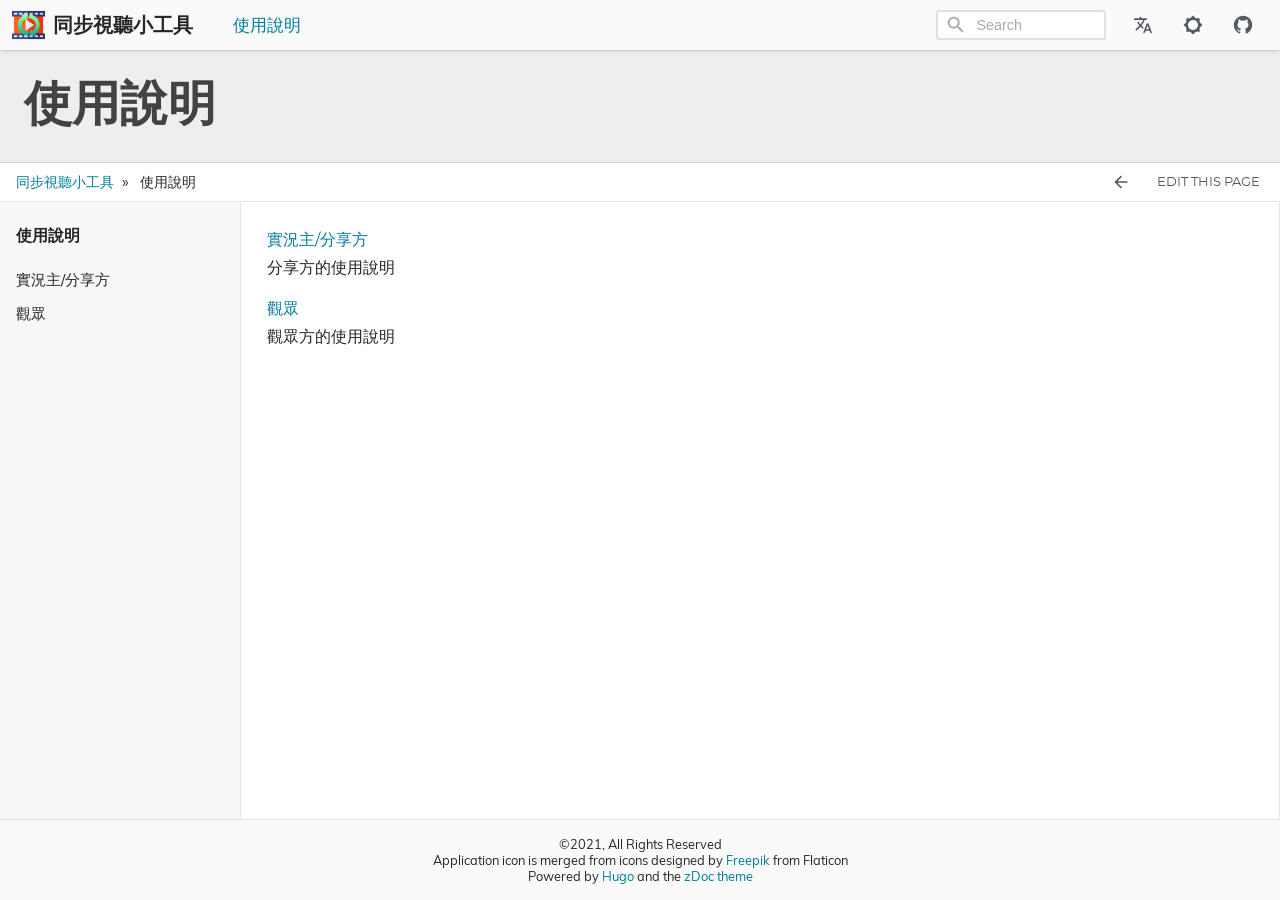
<file: zh-tw/manual/index.html>
<!doctype html><html lang=zh-tw dir=ltr>
<head>
<meta charset=utf-8>
<meta name=viewport content="width=device-width,initial-scale=1">
<title>使用說明 – 同步視聽小工具</title>
<script defer src=/js/auto_first_visit_theme.min.5afd6265734acc5666e41db7c23bcc025303df1dc8ff0f289714c6cb10b3956e.js></script>
<script defer src=/js/fuse.min.94c78ad70b02749822921660cf4e9f0b3701bc0680c421afb784a78228de0275.js></script>
<script src=/js/enquire.min.dfb99dee1e029d51d6cfb672d847929890b1585402de17f5ed092edd72a688b4.js></script>
<script defer src=/js/lazysizes.min.31dd6a2d3a1ec0f78a8df007535cf23f03aeb5c70f026e6d6a19dac3b3acc340.js></script>
<script defer src=/js/helper/getParents.min.ccd45f158c1b17849307ba913a72beac239c410f2b6e648496a79842da84e55b.js></script>
<script defer src=/js/helper/fadeinout.min.9fb19682560d5fa5596fffec85da605067c4acc86aad05add4d8fff9d362a446.js></script>
<script>"use strict";window.onload=function(){var q=JSON.parse('"ltr"'),Y=JSON.parse('"http://video-party.saru.moe/"'),af=JSON.parse('"http://video-party.saru.moe/zh-tw/manual/"'),M=document.getElementById("toggle-sidebar"),P=document.getElementById("toggle-menu"),z=document.querySelector('.toc__body'),y=document.querySelector('.toc__label'),j=document.getElementById('list-main'),B=document.getElementById('list-side'),w=document.getElementById('single-menu'),l=document.querySelectorAll('.slider__icon'),S,G,ae,E,x,r,X,m,t,$,W,L,C,i,K,A,U,p,D,Z,h,H,I,J,o,k,n,N,O,ac,u,_,b,c,f,s,ad,v,g,T,e,ag,ah,a,aj,V;M?M.addEventListener('change',function(a){a.target.checked?(z&&fadeIn(z,200),y&&fadeIn(y,200),j&&B&&(j.className='m',B.className='r'),l&&l.forEach(function(a){a.classList.contains('hide')?a.classList.remove('hide'):a.classList.add('hide')})):(z&&fadeOut(z,200),y&&fadeOut(y,200),j&&B&&(j.className='mr',B.className='hide'),l&&l.forEach(function(a){a.classList.contains('hide')?a.classList.remove('hide'):a.classList.add('hide')}))}):null,P?P.addEventListener('change',function(a){a.target.checked?(j&&w&&(j.className='m',w.className='l'),l&&l.forEach(function(a){a.classList.contains('hide')?a.classList.remove('hide'):a.classList.add('hide')})):(j&&w&&(j.className='lm',w.className='hide'),l&&l.forEach(function(a){a.classList.contains('hide')?a.classList.remove('hide'):a.classList.add('hide')}))}):null,S=document.getElementById('navCollapseBtn'),S?S.addEventListener('click',function(c){var a=document.querySelector('.navbar__collapse'),b;a&&(b=a.getAttribute('data-open'),b==='true'?(a.setAttribute('data-open','false'),a.style.maxHeight=0):(a.setAttribute('data-open','true'),a.style.maxHeight=a.scrollHeight+"px"))}):null,G=document.querySelectorAll('.expand__button');for(let a=0;a<G.length;a++)G[a].addEventListener("click",function(){var a=this.nextElementSibling;a.style.maxHeight?(a.style.maxHeight=null,this.querySelector('svg').classList.add('expand-icon__right'),this.querySelector('svg').classList.remove('expand-icon__down')):(a.style.maxHeight=a.scrollHeight+"px",this.querySelector('svg').classList.remove('expand-icon__right'),this.querySelector('svg').classList.add('expand-icon__down'))});document.querySelectorAll('.tab')?document.querySelectorAll('.tab').forEach(function(a,d){var e=a.getAttribute('id'),f=a,b=a.querySelectorAll('.tab__link'),c=a.querySelectorAll('.tab__content'),g=[];b&&b.length>0?b.forEach(function(b,d,a){b.onclick=function(e){for(var b=0;b<a.length;b++)d===parseInt(b,10)?a[b].classList.contains('active')||(a[b].classList.add('active'),c[b].style.display='block'):(a[b].classList.remove('active'),c[b].style.display='none')}}):null}):null,document.querySelectorAll('.codetab')?document.querySelectorAll('.codetab').forEach(function(a,d){var e=a.getAttribute('id'),f=a,b=a.querySelectorAll('.codetab__link'),c=a.querySelectorAll('.codetab__content'),g=[];b&&b.length>0?b.forEach(function(b,d,a){b.onclick=function(e){for(var b=0;b<a.length;b++)d===parseInt(b,10)?a[b].classList.contains('active')||(a[b].classList.add('active'),c[b].style.display='block'):(a[b].classList.remove('active'),c[b].style.display='none')}}):null}):null,ae=JSON.parse("true"),E=document.getElementById('root'),x=document.getElementById('toggleToLight'),r=document.getElementById('toggleToDark'),ae||(E.className='theme__light',localStorage.setItem('theme','light')),r&&(r.onclick=function(a){E.className='theme__dark',localStorage.setItem('theme','dark'),x.className='navbar__icons--icon',r.className='hide'}),x&&(x.onclick=function(a){E.className='theme__light',localStorage.setItem('theme','light'),x.className='hide',r.className='navbar__icons--icon'}),document.querySelectorAll('.menu__list').forEach(function(a){a.classList.contains('active')&&(a.style.maxHeight=a.scrollHeight+"px")}),document.querySelectorAll('.menu__title--collapse').forEach(function(a){a.addEventListener('click',function(e){var b=this.nextElementSibling,c=this.querySelector('.menu__title--icon'),d;if(!b)return null;for(d=a.parentNode;d.classList.contains('menu__list')&&d.classList.contains('active');)d.style.maxHeight=100*d.children.length+"px",d=d.parentNode;b.style.maxHeight?(b.style.maxHeight=null,b.classList.remove('active'),c.classList.add('right'),q==='rtl'?c.classList.remove('downrtl'):c.classList.remove('down')):(b.style.maxHeight=b.scrollHeight+"px",b.classList.add('active'),c.classList.remove('right'),q==='rtl'?c.classList.add('downrtl'):c.classList.add('down'))})}),X=document.getElementById('mobileLogo'),m=document.getElementById("myModal"),t=document.getElementById('myDrawer'),$=document.querySelector('.drawer__close'),W=function(){m.style.opacity=1,q==='rtl'?(m.style.right=0,t.style.right=0):(m.style.left=0,t.style.left=0)},L=function(){m.style.opacity=0,q==='rtl'?t.style.right='-100%':t.style.left='-100%',setTimeout(function(){q==='rtl'?m.style.right='-100%':m.style.left='-100%'},250)},X.onclick=function(){W(),localStorage.setItem('isDrawerOpen','true')},m.onclick=function(){L(),localStorage.setItem('isDrawerOpen','false')},$.onclick=function(){L(),localStorage.setItem('isDrawerOpen','false')},C=window.pageYOffset||document.documentElement.scrollTop,i=document.querySelector('.toc'),K=i?i.querySelector('#TableOfContents'):null,A=document.querySelector('.single__contents'),U=document.querySelectorAll('div[data-bgimg]'),p=JSON.parse("null"),p?p=p.toString():p="h1, h2, h3, h4, h5, h6",D=JSON.parse("null"),Z=JSON.parse("false");function F(a){Z&&D&&Object.keys(D).length&&(D.height<=a?U.forEach(function(a){a.setAttribute('data-bgimg','false')}):U.forEach(function(a){a.setAttribute('data-bgimg','true')}))}F(C),window.onscroll=function(){var a=window.pageYOffset||document.documentElement.scrollTop;a>C?(A?A.querySelectorAll(p.toString()).forEach(function(a){if(document.documentElement.scrollTop>=a.offsetTop)if(K){var b=a.getAttribute('id');i.querySelectorAll('a').forEach(function(a){a.classList.remove('active')}),i.querySelector('a[href="#'+b+'"]')?i.querySelector('a[href="#'+b+'"]').classList.add('active'):null}}):null,F(a)):(A?A.querySelectorAll(p.toString()).forEach(function(a){if(document.documentElement.scrollTop>=a.offsetTop)if(K){var b=a.getAttribute('id');i.querySelectorAll('a').forEach(function(a){a.classList.remove('active')}),i.querySelector('a[href="#'+b+'"]')?i.querySelector('a[href="#'+b+'"]').classList.add('active'):null}}):null,F(a)),C=a<=0?0:a},h=document.querySelector('#search-mobile'),H=document.querySelector('.mobile-search'),I=document.querySelector('#mobileSearchBtn'),J=document.querySelector('#search-mobile-close'),o=document.querySelector('#search-mobile-container'),k=document.querySelector('#search-mobile-results'),n=document.querySelector('html'),H&&(H.style.display='none'),I?I.addEventListener('click',function(){o&&(o.style.display='block'),h&&h.focus(),n&&(n.style.overflowY='hidden')}):null,J?J.addEventListener('click',function(){if(o&&(o.style.display='none'),h&&(h.value=''),k)while(k.firstChild)k.removeChild(k.firstChild);n&&(n.style.overflowY='visible')}):null,h?h.addEventListener('keydown',function(a){if(a.key==='Escape'){if(o&&(o.style.display='none'),h&&(h.value=''),k)while(k.firstChild)k.removeChild(k.firstChild);n&&(n.style.overflowY='visible')}}):null,N=localStorage.getItem('theme'),O=document.getElementById('root'),ac=document.querySelectorAll('.select-theme'),u=document.querySelectorAll('.select-theme__item'),N&&(u?u.forEach(function(a){a.text.trim()===N?a.classList.add('is-active'):a.classList.remove('is-active')}):null),u?u.forEach(function(a,b){a.addEventListener('click',function(c){var a=c.target.text.trim(),b;localStorage.setItem('theme',a),O.removeAttribute('class'),O.classList.add(`theme__${a}`),ac.forEach(function(b){b.querySelectorAll('a').forEach(function(b){b.classList&&(b.text.trim()===a?b.classList.contains('is-active')||b.classList.add('is-active'):b.classList.contains('is-active')&&b.classList.remove('is-active'))})}),window.mermaid&&(a==="dark"||a==="hacker"?(mermaid.initialize({theme:'dark'}),location.reload()):(mermaid.initialize({theme:'default'}),location.reload())),b=document.querySelector('iframe'),b&&b.contentWindow.postMessage({type:'set-theme',theme:a==="dark"||a==="hacker"?'photon-dark':a==='kimbie'?'github-dark-orange':'github-light'},'https://utteranc.es')})}):null,_=JSON.parse('"/zh-tw"'),b=null,c=null,f=null,s=JSON.parse("true"),ad=JSON.parse("true"),v=null,ad&&function(){var a=new XMLHttpRequest;a.open('GET',Y+_+"/index.json"),a.setRequestHeader('Content-Type','application/json; charset=utf-8'),a.onload=function(){a.status===200?v=new Fuse(JSON.parse(a.response.toString('utf-8')),{keys:['title','description','content'],includeMatches:s,shouldSort:!0,threshold:.4,location:0,distance:100,maxPatternLength:32,minMatchCharLength:1}):console.error(`[${a.status}]Error:`,a.statusText)},a.send()}();function ai(e,a){var b=document.createElement('li'),c,d;b.className='search-result__item',c=document.createElement('a'),c.innerHTML=a.title,c.setAttribute('class','search-result__item--title'),c.setAttribute('href',a.permalink),d=document.createElement('div'),d.setAttribute('class','search-result__item--desc'),a.description?d.innerHTML=a.description:a.content&&(d.innerHTML=a.content.substring(0,80)),b.appendChild(c),b.appendChild(d),e.appendChild(b)}function ak(g,a){var f=document.createElement('li'),b,e,c;if(f.className='search-result__item',b=null,e=document.createElement('a'),e.innerHTML=a.item.title,e.setAttribute('class','search-result__item--title'),e.setAttribute('href',a.item.uri),a.matches&&a.matches.length){for(c=0;c<a.matches.length;c++)'title'===a.matches[c].key&&(e=document.createElement('a'),e.innerHTML=d(a.matches[c].value,a.matches[c].indices),e.setAttribute('class','search-result__item--title'),e.setAttribute('href',a.item.uri)),'description'===a.matches[c].key?(b=document.createElement('div'),b.setAttribute('class','search-result__item--desc'),b.innerHTML=d(a.item.description,a.matches[c].indices)):'content'===a.matches[c].key?b||(b=document.createElement('div'),b.setAttribute('class','search-result__item--desc'),b.innerHTML=d(a.item.content.substring(0,80),a.matches[c].indices)):a.item.description?(b=document.createElement('div'),b.setAttribute('class','search-result__item--desc'),b.innerHTML=a.item.description):(b=document.createElement('div'),b.setAttribute('class','search-result__item--desc'),b.innerHTML=a.item.content.substring(0,80));f.appendChild(e),b&&f.appendChild(b),f&&g.appendChild(f)}}function R(f,e){var a,d;for(b=document.getElementById('search-results'),c=document.getElementById('search-menu'),b.setAttribute('class','dd is-active'),a=document.createElement('ul'),a.setAttribute('class','dd-content search-content'),e.length?e.forEach(function(b){var e=document.createElement('li'),c=document.createElement('a'),f,d;c.setAttribute('href',b.uri),c.setAttribute('class','dd-item'),c.appendChild(e),f=document.createElement('div'),f.innerHTML=b.title,f.setAttribute('class','search-result__item--title'),d=document.createElement('div'),d.setAttribute('class','search-result__item--desc'),b.description?d.innerHTML=b.description:b.content&&(d.innerHTML=b.content.substring(0,80)),e.appendChild(f),e.appendChild(d),a.appendChild(c)}):(d=document.createElement('li'),d.setAttribute('class','dd-item'),d.innerText='No results found',a.appendChild(d));c.hasChildNodes();)c.removeChild(c.lastChild);c.appendChild(a)}function Q(g,f){var a,e;for(b=document.getElementById('search-results'),c=document.getElementById('search-menu'),b.setAttribute('class','dd is-active'),a=document.createElement('ul'),a.setAttribute('class','dd-content search-content'),f.length?f.forEach(function(b){var h=document.createElement('li'),f=document.createElement('a'),c=null,g,e;if(f.setAttribute('href',b.item.uri),f.setAttribute('class','dd-item'),f.appendChild(h),g=document.createElement('div'),g.innerHTML=b.item.title,g.setAttribute('class','search-result__item--title'),b.matches&&b.matches.length){for(e=0;e<b.matches.length;e++)'title'===b.matches[e].key&&(g.innerHTML=d(b.matches[e].value,b.matches[e].indices)),'description'===b.matches[e].key?(c=document.createElement('div'),c.setAttribute('class','search-result__item--desc'),c.innerHTML=d(b.item.description,b.matches[e].indices)):'content'===b.matches[e].key?c||(c=document.createElement('div'),c.setAttribute('class','search-result__item--desc'),c.innerHTML=d(b.item.content.substring(0,80),b.matches[e].indices)):b.item.description?(c=document.createElement('div'),c.setAttribute('class','search-result__item--desc'),c.innerHTML=b.item.description):(c=document.createElement('div'),c.setAttribute('class','search-result__item--desc'),c.innerHTML=b.item.content.substring(0,80));h.appendChild(g),c&&h.appendChild(c),a.appendChild(f)}}):(e=document.createElement('li'),e.setAttribute('class','dd-item'),e.innerText='No results found',a.appendChild(e));c.hasChildNodes();)c.removeChild(c.lastChild);c.appendChild(a)}function aa(f,d){var a,e;b=document.getElementById('search-mobile-results'),a=document.createElement('div'),a.setAttribute('class','mobile-search__content'),d.length>0?d.forEach(function(b){var c=document.createElement('a');c.setAttribute('href',b.uri),c.innerHTML='<div class="mobile-search__item"><div class="mobile-search__item--title">📄 '+b.title+'</div><div class="mobile-search__item--desc">'+(b.description?b.description:b.content)+'</div></div>',a.appendChild(c)}):(e=document.createElement('span'),a.appendChild(e));let c=document.getElementById('search-mobile-results');while(c.firstChild)c.removeChild(c.firstChild);b.appendChild(a)}function ab(g,e){var a,f;b=document.getElementById('search-mobile-results'),a=document.createElement('div'),a.setAttribute('class','mobile-search__content'),e.length?e.forEach(function(b){var f=document.createElement('li'),h=document.createElement('a'),c=null,g,e;if(h.setAttribute('href',b.item.uri),h.appendChild(f),f.setAttribute('class','mobile-search__item'),g=document.createElement('div'),g.innerHTML=b.item.title,g.setAttribute('class','mobile-search__item--title'),b.matches&&b.matches.length){for(e=0;e<b.matches.length;e++)'title'===b.matches[e].key&&(g.innerHTML=d(b.matches[e].value,b.matches[e].indices)),'description'===b.matches[e].key?(c=document.createElement('div'),c.setAttribute('class','mobile-search__item--desc'),c.innerHTML=d(b.item.description,b.matches[e].indices)):'content'===b.matches[e].key?c||(c=document.createElement('div'),c.setAttribute('class','mobile-search__item--desc'),c.innerHTML=d(b.item.content.substring(0,150),b.matches[e].indices)):b.item.description?(c=document.createElement('div'),c.setAttribute('class','mobile-search__item--desc'),c.innerHTML=b.item.description):(c=document.createElement('div'),c.setAttribute('class','mobile-search__item--desc'),c.innerHTML=b.item.content.substring(0,150));f.appendChild(g),c&&f.appendChild(c),a.appendChild(h)}}):(f=document.createElement('span'),a.appendChild(f));let c=document.getElementById('search-mobile-results');while(c.firstChild)c.removeChild(c.firstChild);b.appendChild(a)}function d(a,d){if(!d)return a;var b='',c=0;return d.forEach(function(d){if(d[0]===d[1])return null;b+=''+a.substring(c,d[0])+'<span class="search__highlight">'+a.substring(d[0],d[1]+1)+'</span>'+'',c=d[1]+1}),b+=a.substring(c),b}g=document.getElementById('search'),T=document.getElementById('search-mobile'),e=document.getElementById('search-results'),g?g.addEventListener('input',function(a){var b,c;if(!a.target.value|window.innerWidth<770)return e?e.setAttribute('class','dd'):null,null;f=a.target.value,b=v.search(a.target.value),s?Q(f,b):R(f,b),c=e.querySelectorAll('.dd-item'),c?c.forEach(function(a){a.addEventListener('mousedown',function(a){a.target.click()})}):null}):null,g?g.addEventListener('blur',function(){if(window.innerWidth<770)return null;e?e.setAttribute('class','dd'):null}):null,g?g.addEventListener('click',function(a){var b,c;if(window.innerWidth<770)return null;if(!a.target.value)return e?e.setAttribute('class','dd'):null,null;f=a.target.value,b=v.search(a.target.value),s?Q(f,b):R(f,b),c=e.querySelectorAll('.dd-item'),c?c.forEach(function(a){a.addEventListener('mousedown',function(a){a.target.click()})}):null}):null,ag=document.getElementById("search-menu"),ah=document.querySelector('#search-menu .dd-item.is-active'),a=null,aj=null,V=350,g?g.addEventListener('keydown',function(d){var c,e;if(window.innerWidth<770)return null;if(c=document.querySelectorAll('#search-menu .dd-item'),d.key==='ArrowDown'){a===null?(a=0,c[a].classList.remove('is-active')):(c[a].classList.remove('is-active'),a=a===c.length-1?0:a+1),c[a].classList.add('is-active');let b=c[a].offsetTop+c[a].clientHeight-V;b>0?document.querySelector(".search-content").scrollTop+=c[a].getBoundingClientRect().height:a===0&&(document.querySelector(".search-content").scrollTop=0)}else if(d.key==='ArrowUp'){a===null?(a=c.length-1,c[a].classList.remove('is-active')):(c[a].classList.remove('is-active'),a=a===0?c.length-1:a-1),c[a].classList.add('is-active');let b=c[a].offsetTop+c[a].clientHeight-V;b<0?document.querySelector(".search-content").scrollTop-=c[a].getBoundingClientRect().height:document.querySelector(".search-content").scrollTop=b+c[a].getBoundingClientRect().height}else d.key==='Enter'?(e=c[a].getAttribute('href'),e&&(location.href=e)):d.key==='Escape'&&(d.target.value=null,b&&b.classList.remove('is-active'))}):null,T?T.addEventListener('input',function(a){var b,c;if(!a.target.value){let a=document.getElementById('search-mobile-results');while(a.firstChild)a.removeChild(a.firstChild);return null}f=a.target.value,b=v.search(a.target.value),s?ab(f,b):aa(f,b),c=e.querySelectorAll('.dd-item'),c?c.forEach(function(a){a.addEventListener('mousedown',function(a){a.target.click()})}):null}):null}</script>
<link rel=stylesheet href=/css/main.min.css>
<link rel=stylesheet href=/css/custom_tweek.min.css>
<link rel=alternate type=application/rss+xml title=RSS href=http://video-party.saru.moe/zh-tw/manual/index.xml>
<meta name=description content="使用說明的頁面清單">
<meta name=keywords content>
<meta name=created content="0001-01-01T00:00:00+0000">
<meta name=modified content="2021-09-03T04:04:11+0800">
<meta property="og:site_name" content="同步視聽小工具">
<meta property="og:title" content="使用說明">
<meta property="og:url" content="http://video-party.saru.moe/zh-tw/manual/">
<meta property="og:type" content="website">
<meta name=generator content="Hugo 0.88.1">
<meta name=msapplication-TileColor content="#ffffff">
<meta name=theme-color content="#ffffff">
<link rel=canonical href=http://video-party.saru.moe/zh-tw/manual/>
<link rel=manifest href=/manifest.json>
<link rel=apple-touch-icon sizes=57x57 href=/favicon/apple-icon-57x57.png>
<link rel=apple-touch-icon sizes=60x60 href=/favicon/apple-icon-60x60.png>
<link rel=apple-touch-icon sizes=72x72 href=/favicon/apple-icon-72x72.png>
<link rel=apple-touch-icon sizes=76x76 href=/favicon/apple-icon-76x76.png>
<link rel=apple-touch-icon sizes=114x114 href=/favicon/apple-icon-114x114.png>
<link rel=apple-touch-icon sizes=120x120 href=/favicon/apple-icon-120x120.png>
<link rel=apple-touch-icon sizes=144x144 href=/favicon/apple-icon-144x144.png>
<link rel=apple-touch-icon sizes=152x152 href=/favicon/apple-icon-152x152.png>
<link rel=apple-touch-icon sizes=180x180 href=/favicon/apple-icon-180x180.png>
<link rel=icon type=image/png sizes=192x192 href=/favicon/android-icon-192x192.png>
<link rel=icon type=image/png sizes=192x192 href=/favicon/android-icon-512x512.png>
<link rel=icon type=image/png sizes=32x32 href=/favicon/favicon-32x32.png>
<link rel=icon type=image/png sizes=96x96 href=/favicon/favicon-96x96.png>
<link rel=icon type=image/png sizes=16x16 href=/favicon/favicon-16x16.png>
<meta name=msapplication-TileColor content="#ffffff">
<meta name=msapplication-TileImage content="/ms-icon-144x144.png">
<script type=application/ld+json>{"@context":"https://schema.org","@type":"WebPage","url":"http://video-party.saru.moe/zh-tw/manual/","name":"使用說明","description":"使用說明的頁面清單","mainEntityOfPage":{"@type":"WebPage","@id":"http://video-party.saru.moe/"},"publisher":{"@type":"Organization","name":"同步視聽小工具","url":"http://video-party.saru.moe/"}}</script>
</head>
<body id=root class=theme__light>
<script>var rootElem=document.getElementById('root'),themeOptions=JSON.parse('["light","dark"]'),localTheme=localStorage.getItem('theme');localTheme&&themeOptions&&themeOptions.length>0&&(themeOptions.includes(localTheme)?rootElem.className=`theme__${localTheme}`:rootElem.className=`theme__${themeOptions[0]}`)</script>
<div id=container>
<div id=myDrawer class=drawer>
<div class=drawer__header>
<a href=/ class=drawer__header--text>
同步視聽小工具
</a>
<div class=grow></div>
<div class=drawer__close><svg xmlns="http://www.w3.org/2000/svg" width="22" height="22" viewBox="0 0 24 24"><path fill="none" d="M0 0h24v24H0V0z"/><path fill="currentcolor" d="M18.3 5.71c-.39-.39-1.02-.39-1.41.0L12 10.59 7.11 5.7c-.39-.39-1.02-.39-1.41.0s-.39 1.02.0 1.41L10.59 12 5.7 16.89c-.39.39-.39 1.02.0 1.41s1.02.39 1.41.0L12 13.41l4.89 4.89c.39.39 1.02.39 1.41.0s.39-1.02.0-1.41L13.41 12l4.89-4.89c.38-.38.38-1.02.0-1.4z"/></svg>
</div>
</div>
<div class=drawer__body>
<div class=menu>
<h6 class=menu__label>
使用說明
</h6>
<ul>
<li>
<a href=http://video-party.saru.moe/zh-tw/manual/for-streamer/ class=menu__title>實況主/分享方</a>
</li>
<li>
<a href=http://video-party.saru.moe/zh-tw/manual/for-viewer/ class=menu__title>觀眾</a>
</li>
</ul>
</div>
<script>var menuTitle=document.querySelectorAll('.menu__title'),modal=document.getElementById("myModal"),drawer=document.getElementById('myDrawer'),closeDrawer=function(){setTimeout(function(){modal.style.opacity=0,drawer.style.left='-100%',modal.style.left='-100%'},250)};menuTitle?menuTitle.forEach(function(a){a.onclick=function(){closeDrawer(),localStorage.setItem('isDrawerOpen','false')}}):null</script>
</div>
</div>
<div id=myModal class=modal></div>
<script>var isDrawerOpen=localStorage.getItem('isDrawerOpen'),modal=document.getElementById("myModal"),drawer=document.getElementById('myDrawer'),languagedir=JSON.parse('"ltr"'),openDrawer=function(){modal.style.opacity=1,languagedir==="rtl"?(modal.style.right=0,drawer.style.right=0):(modal.style.left=0,drawer.style.left=0)};isDrawerOpen&&isDrawerOpen==='true'&&openDrawer()</script>
<nav class=nav>
<div class=navbar__wrapper data-bgimg=false>
<div class=divider>
<div class="navbar lmr">
<div id=siteLogo class=navbar__logo--wrapper>
<a href=/zh-tw/ title rel=home class=navbar__logo--link>
<img src=/logo.png alt=Home class=navbar__logo>
</a>
<a href=/zh-tw/ title rel=home class=navbar__logo--text-link>
<h6 class=navbar__logo--text data-bgimg=false>同步視聽小工具</h6>
</a>
</div>
<div class=navbar__menu--wrapper>
<div id=tabletLogo class=hide>
<a href=/zh-tw/ rel=home class=navbar__logo--link>
<img src=/logo.png alt=Home class=navbar__logo>
</a>
</div>
<div id=mobileLogo class=hide>
<a href=# class=navbar__logo--link>
<div class=navbar__icons--icon><svg xmlns="http://www.w3.org/2000/svg" width="25" height="25" viewBox="0 0 24 24"><path fill="none" d="M0 0h24v24H0V0z"/><path fill="currentcolor" d="M4 18h16c.55.0 1-.45 1-1s-.45-1-1-1H4c-.55.0-1 .45-1 1s.45 1 1 1zm0-5h16c.55.0 1-.45 1-1s-.45-1-1-1H4c-.55.0-1 .45-1 1s.45 1 1 1zM3 7c0 .55.45 1 1 1h16c.55.0 1-.45 1-1s-.45-1-1-1H4c-.55.0-1 .45-1 1z"/></svg>
</div>
</a>
</div>
<span id=navMenuMobile class=hide>
<button id=navCollapseBtn class=navbar__dropdown--title aria-label="Section Menu" data-dir=ltr>
manual<svg xmlns="http://www.w3.org/2000/svg" width="20" height="20" viewBox="0 0 24 24"><path fill="currentcolor" d="M8.12 9.29 12 13.17l3.88-3.88c.39-.39 1.02-.39 1.41.0s.39 1.02.0 1.41l-4.59 4.59c-.39.39-1.02.39-1.41.0L6.7 10.7c-.39-.39-.39-1.02.0-1.41.39-.38 1.03-.39 1.42.0z"/></svg>
</button>
<div class=navbar__collapse data-open=false>
<ul>
<li class="navbar__menu--mobile-item active">
<a href=/zh-tw/manual class=active>使用說明</a>
</li>
</ul>
</div>
</span>
<ul id=navMenu class=navbar__menu>
<li class="navbar__menu--item active">
<a href=/zh-tw/manual data-bgimg=false>使用說明</a>
</li>
</ul>
</div>
<div class=grow></div>
<div id=siteSearch>
<div class=search data-bgimg=false>
<span class=icon><svg xmlns="http://www.w3.org/2000/svg" width="22" height="22" fill="currentcolor" viewBox="0 0 24 24"><path fill="none" d="M0 0h24v24H0V0z"/><path d="M15.5 14h-.79l-.28-.27c1.2-1.4 1.82-3.31 1.48-5.34-.47-2.78-2.79-5-5.59-5.34-4.23-.52-7.79 3.04-7.27 7.27.34 2.8 2.56 5.12 5.34 5.59 2.03.34 3.94-.28 5.34-1.48l.27.28v.79l4.25 4.25c.41.41 1.08.41 1.49.0s.41-1.08.0-1.49L15.5 14zm-6 0C7.01 14 5 11.99 5 9.5S7.01 5 9.5 5 14 7.01 14 9.5 11.99 14 9.5 14z"/></svg>
</span>
<input id=search aria-label="Site Search" class=input type=text autocomplete=off placeholder=Search>
<div id=search-results class=dropdown>
<div id=search-menu class=dropdown-menu>
</div>
</div>
</div>
</div>
<div id=mobileSearch class=hide>
<div id=mobileSearchBtn class=mobile-search__btn><svg xmlns="http://www.w3.org/2000/svg" width="22" height="22" fill="currentcolor" viewBox="0 0 24 24"><path fill="none" d="M0 0h24v24H0V0z"/><path d="M15.5 14h-.79l-.28-.27c1.2-1.4 1.82-3.31 1.48-5.34-.47-2.78-2.79-5-5.59-5.34-4.23-.52-7.79 3.04-7.27 7.27.34 2.8 2.56 5.12 5.34 5.59 2.03.34 3.94-.28 5.34-1.48l.27.28v.79l4.25 4.25c.41.41 1.08.41 1.49.0s.41-1.08.0-1.49L15.5 14zm-6 0C7.01 14 5 11.99 5 9.5S7.01 5 9.5 5 14 7.01 14 9.5 11.99 14 9.5 14z"/></svg>
</div>
<div id=search-mobile-container class="mobile-search hide">
<div class=mobile-search__top>
<input id=search-mobile type=text aria-label="Mobile Search" placeholder=Search... class=mobile-search__top--input>
<div id=search-mobile-close class=mobile-search__top--icon><svg xmlns="http://www.w3.org/2000/svg" width="22" height="22" viewBox="0 0 24 24"><path opacity=".87" fill="none" d="M0 0h24v24H0V0z"/><path fill="currentcolor" d="M12 2C6.47 2 2 6.47 2 12s4.47 10 10 10 10-4.47 10-10S17.53 2 12 2zm0 18c-4.41.0-8-3.59-8-8s3.59-8 8-8 8 3.59 8 8-3.59 8-8 8zm3.59-13L12 10.59 8.41 7 7 8.41 10.59 12 7 15.59 8.41 17 12 13.41 15.59 17 17 15.59 13.41 12 17 8.41z"/></svg>
</div>
</div>
<div id=search-mobile-results class=mobile-search__body>
</div>
</div>
</div>
<div class=navbar__icons>
<div class=dropdown>
<button class="lang__dropdown navbar__icons--icon" aria-label="Select Site Language"><svg xmlns="http://www.w3.org/2000/svg" width="20" height="20" fill="currentcolor" viewBox="0 0 24 24"><path fill="none" d="M0 0h24v24H0V0z"/><path d="M12.65 15.67c.14-.36.05-.77-.23-1.05l-2.09-2.06.03-.03c1.74-1.94 2.98-4.17 3.71-6.53h1.94c.54.0.99-.45.99-.99v-.02c0-.54-.45-.99-.99-.99H10V3c0-.55-.45-1-1-1s-1 .45-1 1v1H1.99c-.54.0-.99.45-.99.99.0.55.45.99.99.99h10.18C11.5 7.92 10.44 9.75 9 11.35c-.81-.89-1.49-1.86-2.06-2.88-.16-.29-.45-.47-.78-.47-.69.0-1.13.75-.79 1.35.63 1.13 1.4 2.21 2.3 3.21L3.3 16.87c-.4.39-.4 1.03.0 1.42.39.39 1.02.39 1.42.0L9 14l2.02 2.02c.51.51 1.38.32 1.63-.35zM17.5 10c-.6.0-1.14.37-1.35.94l-3.67 9.8c-.24.61.22 1.26.87 1.26.39.0.74-.24.88-.61l.89-2.39h4.75l.9 2.39c.14.36.49.61.88.61.65.0 1.11-.65.88-1.26l-3.67-9.8c-.22-.57-.76-.94-1.36-.94zm-1.62 7 1.62-4.33L19.12 17h-3.24z"/></svg>
</button>
<div class="dropdown-content lang__dropdown--content">
<a href=http://video-party.saru.moe/en/manual/ data-lang=en class=lang__dropdown--item>English</a>
<a href=http://video-party.saru.moe/zh-tw/manual/ data-lang=zh-tw class="lang__dropdown--item active">繁體中文</a>
</div>
</div>
<button id=toggleToDark class=navbar__icons--icon aria-label="Toggle to dark mode"><svg xmlns="http://www.w3.org/2000/svg" width="20" height="20" viewBox="0 0 24 24"><path d="M0 0h24v24H0z" fill="none"/><path fill="currentcolor" d="M20 15.31 23.31 12 20 8.69V4h-4.69L12 .69 8.69 4H4v4.69L.69 12 4 15.31V20h4.69L12 23.31 15.31 20H20v-4.69zM12 18c-3.31.0-6-2.69-6-6s2.69-6 6-6 6 2.69 6 6-2.69 6-6 6z"/></svg>
</button>
<button id=toggleToLight class=navbar__icons--icon aria-label="Toggle to light mode"><svg xmlns="http://www.w3.org/2000/svg" width="20" height="20" viewBox="0 0 24 24"><path d="M0 0h24v24H0z" fill="none"/><path fill="currentcolor" d="M20 8.69V4h-4.69L12 .69 8.69 4H4v4.69L.69 12 4 15.31V20h4.69L12 23.31 15.31 20H20v-4.69L23.31 12 20 8.69zM12 18c-3.31.0-6-2.69-6-6s2.69-6 6-6 6 2.69 6 6-2.69 6-6 6zm0-10c-2.21.0-4 1.79-4 4s1.79 4 4 4 4-1.79 4-4-1.79-4-4-4z"/></svg>
</button>
<script>var theme=localStorage.getItem('theme'),toggleToLightBtn=document.getElementById('toggleToLight'),toggleToDarkBtn=document.getElementById('toggleToDark');theme&&theme==='dark'?(toggleToLightBtn.className='navbar__icons--icon',toggleToDarkBtn.className='hide'):(toggleToLightBtn.className='hide',toggleToDarkBtn.className='navbar__icons--icon')</script>
<div class=navbar__icons--icon>
<a href=https://github.com/danny8376/streaming-video-party-tool title="Github repository" aria-label="Github repository" target=_blank rel=noreferrer><svg fill="currentcolor" xmlns="http://www.w3.org/2000/svg" viewBox="0 0 24 24" width="22" height="22"><path d="M10.9 2.1c-4.6.5-8.3 4.2-8.8 8.7-.5 4.7 2.2 8.9 6.3 10.5C8.7 21.4 9 21.2 9 20.8v-1.6s-.4.1-.9.1c-1.4.0-2-1.2-2.1-1.9-.1-.4-.3-.7-.6-1C5.1 16.3 5 16.3 5 16.2 5 16 5.3 16 5.4 16c.6.0 1.1.7 1.3 1 .5.8 1.1 1 1.4 1 .4.0.7-.1.9-.2.1-.7.4-1.4 1-1.8-2.3-.5-4-1.8-4-4 0-1.1.5-2.2 1.2-3C7.1 8.8 7 8.3 7 7.6c0-.4.0-.9.2-1.3.0-.2.2-.3.3-.3h.1C8.1 6.1 9.1 6.4 10 7.3c.6-.2 1.3-.3 2-.3s1.4.1 2 .3c.9-.9 2-1.2 2.5-1.3h.1c.2.0.3.1.4.3.0.4.0.9.0 1.3.0.8-.1 1.2-.2 1.4.7.8 1.2 1.8 1.2 3 0 2.2-1.7 3.5-4 4 .6.5 1 1.4 1 2.3v2.6c0 .3.3.6.7.5 3.7-1.5 6.3-5.1 6.3-9.3.0-6-5.1-10.7-11.1-10z"/></svg>
</a>
</div>
</div>
</div>
</div>
</div>
</nav>
<script>var siteLogo=document.getElementById('siteLogo'),tabletLogo=document.getElementById('tabletLogo'),mobileLogo=document.getElementById('mobileLogo'),navMenu=document.getElementById('navMenu'),navMenuMobile=document.getElementById('navMenuMobile'),siteSearch=document.getElementById('siteSearch'),mobileSearch=document.getElementById('mobileSearch');enquire.register("screen and (max-width:1280px)",{match:function(){siteLogo.className='navbar__logo--wrapper',tabletLogo.className='hide',mobileLogo.className='hide',navMenu.className='navbar__menu',navMenuMobile.className='hide',siteSearch.className='',mobileSearch.className='hide'},unmatch:function(){siteLogo.className='navbar__logo--wrapper',tabletLogo.className='hide',mobileLogo.className='hide',navMenu.className='navbar__menu',navMenuMobile.className='hide',siteSearch.className='',mobileSearch.className='hide'}}).register("screen and (max-width:960px)",{match:function(){siteLogo.className='hide',tabletLogo.className='',mobileLogo.className='hide',navMenu.className='navbar__menu',navMenuMobile.className='hide',siteSearch.className='hide',mobileSearch.className='navbar__icons--icon'},unmatch:function(){siteLogo.className='navbar__logo--wrapper',tabletLogo.className='hide',mobileLogo.className='hide',navMenu.className='navbar__menu',navMenuMobile.className='hide',siteSearch.className='',mobileSearch.className='hide'}}).register("screen and (max-width:600px)",{match:function(){siteLogo.className='hide',tabletLogo.className='hide',mobileLogo.className='',navMenu.className='hide',navMenuMobile.className='',siteSearch.className='hide',mobileSearch.className='navbar__icons--icon'},unmatch:function(){siteLogo.className='hide',tabletLogo.className='',mobileLogo.className='hide',navMenu.className='navbar__menu',navMenuMobile.className='hide',siteSearch.className='hide',mobileSearch.className='navbar__icons--icon'}})</script>
<div class=top>
<div class="header__wrapper bgcolor__header">
<div class=divider>
<div class=lmr>
<h2 class=title>使用說明</h2>
</div>
</div>
</div>
<div class="header__wrapper bgcolor__breadcrumb">
<div class=divider>
<div class="lmr flexbox">
<nav class=breadcrumb aria-label=breadcrumbs data-is-blog=false>
<ol>
<li>
<a href=http://video-party.saru.moe/zh-tw/ class=capitalize>同步視聽小工具</a>
</li>
<li class=is-active>
<span>使用說明</span>
</li>
</ol>
</nav>
<div class=grow></div>
<label class="switch switch__rel">
<input id=toggle-sidebar aria-label="Toggle Sidebar Visibility" type=checkbox>
<span class=slider>
<span class=slider__icon><svg xmlns="http://www.w3.org/2000/svg" width="20" height="20" viewBox="0 0 24 24"><path fill="none" d="M0 0h24v24H0V0z"/><path fill="currentcolor" d="M19 11H7.83l4.88-4.88c.39-.39.39-1.03.0-1.42s-1.02-.39-1.41.0l-6.59 6.59c-.39.39-.39 1.02.0 1.41l6.59 6.59c.39.39 1.02.39 1.41.0s.39-1.02.0-1.41L7.83 13H19c.55.0 1-.45 1-1s-.45-1-1-1z"/></svg>
</span>
<span class="slider__icon hide"><svg xmlns="http://www.w3.org/2000/svg" width="20" height="20" viewBox="0 0 24 24"><path fill="none" d="M0 0h24v24H0V0z"/><path fill="currentcolor" d="M5 13h11.17l-4.88 4.88c-.39.39-.39 1.03.0 1.42.39.39 1.02.39 1.41.0l6.59-6.59c.39-.39.39-1.02.0-1.41l-6.58-6.6c-.39-.39-1.02-.39-1.41.0s-.39 1.02.0 1.41L16.17 11H5c-.55.0-1 .45-1 1s.45 1 1 1z"/></svg>
</span>
</span>
</label>
<a href=https://github.com/danny8376/streaming-video-party-tool-site/blob/master/content/zh-tw/zh-tw/manual.md target=_blank rel=noreferrer>
<button class=editBtn aria-label="Edit This Page Button">
EDIT THIS PAGE
</button>
</a>
</div>
</div>
</div>
</div>
<div class=mid>
<div class=divider>
<nav id=list-menu class=l data-dir=ltr>
<div class=menu>
<h6 class=menu__label>
使用說明
</h6>
<ul>
<li>
<a href=http://video-party.saru.moe/zh-tw/manual/for-streamer/ class=menu__title>實況主/分享方</a>
</li>
<li>
<a href=http://video-party.saru.moe/zh-tw/manual/for-viewer/ class=menu__title>觀眾</a>
</li>
</ul>
</div>
<script>var menuTitle=document.querySelectorAll('.menu__title'),modal=document.getElementById("myModal"),drawer=document.getElementById('myDrawer'),closeDrawer=function(){setTimeout(function(){modal.style.opacity=0,drawer.style.left='-100%',modal.style.left='-100%'},250)};menuTitle?menuTitle.forEach(function(a){a.onclick=function(){closeDrawer(),localStorage.setItem('isDrawerOpen','false')}}):null</script>
</nav>
<article id=list-main class=mr data-dir=ltr>
<div class=single data-display=block>
<article class=single__contents data-dir=ltr>
</article>
</div>
<div class=list-section>
<div class=list-section__item>
<a href=http://video-party.saru.moe/zh-tw/manual/for-streamer/ class=list-section__item--link>
實況主/分享方
</a>
<div class=list-section__item--desc>
分享方的使用說明
</div>
</div>
<div class=list-section__item>
<a href=http://video-party.saru.moe/zh-tw/manual/for-viewer/ class=list-section__item--link>
觀眾
</a>
<div class=list-section__item--desc>
觀眾方的使用說明
</div>
</div>
</div>
</article>
<section id=list-side class=hide data-dir=ltr>
</section>
</div>
</div>
<script>'use strict';var dollarCodeElem,gtCodeElem;function wrap(a,b){a.parentNode.insertBefore(b,a),b.appendChild(a)}(function(){var a=document.querySelector('.single__contents');a?a.querySelectorAll('pre > code').forEach(function(a){var b=a.getAttribute('data-lang'),d=document.createElement('div'),e=null,c=null;b&&b.includes(':')&&(e=b.split(':')[0],c=b.split(':')[1],d.className='language-'+e,d.setAttribute('data-lang',c),a.className='language-'+e,a.setAttribute('data-lang',c),a.setAttribute('id',c)),(!b||c)&&wrap(a.parentNode,d)}):null})(),dollarCodeElem=document.querySelectorAll('div.language-\\$'),gtCodeElem=document.querySelectorAll('div.language-\\>'),dollarCodeElem?dollarCodeElem.forEach(function(a){var b=a.parentNode.parentNode?a.parentNode.parentNode.querySelectorAll('.lnt'):null;b?b.forEach(function(a){a.innerHTML='$<br/>'}):null}):null,gtCodeElem?gtCodeElem.forEach(function(a){var b=a.parentNode.parentNode?a.parentNode.parentNode.querySelectorAll('.lnt'):null;b?b.forEach(function(a){a.innerHTML='><br/>'}):null}):null</script>
<script defer src=/js/helper/getParents.min.js></script>
<script defer src=/js/helper/closest.min.js></script>
<script defer src=/js/helper/prev.min.js></script>
<script defer src=/js/helper/prop.min.js></script>
<script defer src=/js/helper/fadeinout.min.js></script>
<script>document.addEventListener('DOMContentLoaded',function(){'use strict';var l=document.querySelectorAll('.single__contents > table'),d,i,a,n,k,p,h,c,m,b,g,f,e,o,j;for(let a=0;a<l.length;a++)d=l[a],i=document.createElement('div'),i.className='table-wrapper',d.parentElement.replaceChild(i,d),i.appendChild(d);a=JSON.parse("null"),a&&a.includes('mermaid')&&(n=localStorage.getItem('theme')||'light',n==="dark"?mermaid.initialize({theme:'dark'}):mermaid.initialize({theme:'default'}),k=[],[].push.apply(k,document.getElementsByClassName('language-mermaid')),k.forEach(function(b){var a=b.parentNode,c;a!==document.body&&(a.parentNode.insertBefore(b,a),a.parentNode.removeChild(a)),c=document.createElement('div'),c.classList.add('mermaid'),c.innerHTML=b.innerHTML,b.replaceWith(c)})),a&&a.includes('katex')&&(p=document.getElementsByClassName('math'),h={delimiters:[{left:"$$",right:"$$",display:!0},{left:"\\[",right:"\\]",display:!0},{left:"$",right:"$",display:!1},{left:"\\(",right:"\\)",display:!1}]},renderMathInElement(document.querySelector('.single__contents'),h)),a&&a.includes('flowchartjs')&&(h=JSON.parse("null"),c=null,m="language-flowchart",b=0,Array.prototype.forEach.call(document.querySelectorAll("[class^="+m+"]"),function(a){var d,e;a.style.display='none',a.parentNode.style.backgroundColor="transparent",c=a.innerText,d=document.createElement('div'),d.id='flowchart'+b,a.parentNode.insertBefore(d,a),e=flowchart.parse(c),e.drawSVG("flowchart"+b,h),b+=1})),a&&a.includes('chart')&&(g="#666",f="#ddd",e=2,Chart.defaults.global.elements.rectangle.borderWidth=e,Chart.defaults.global.elements.rectangle.borderColor=g,Chart.defaults.global.elements.rectangle.backgroundColor=f,Chart.defaults.global.elements.line.borderWidth=e,Chart.defaults.global.elements.line.borderColor=g,Chart.defaults.global.elements.line.backgroundColor=f,Chart.defaults.global.elements.point.borderWidth=e,Chart.defaults.global.elements.point.borderColor=g,Chart.defaults.global.elements.point.backgroundColor=f,o="language-chart",b=0,c=null,Array.prototype.forEach.call(document.querySelectorAll("[class^="+o+"]"),function(a){var d,e,f,g;a.style.display='none',a.parentNode.style.backgroundColor="transparent",c=a.innerText,d=document.createElement('canvas'),e=null,d.height=200,d.style.height=200,d.id='myChart'+b,e=JSON.parse(c),a.parentNode.insertBefore(d,a),f=document.getElementById('myChart'+b).getContext('2d'),g=new Chart(f,e),b+=1})),a&&a.includes('viz')&&(j="language-viz-",Array.prototype.forEach.call(document.querySelectorAll("[class^="+j+"]"),function(a){var b,c;a.style.display='none',a.parentNode.style.backgroundColor="transparent",a.getAttribute("class").split(" ").forEach(function(a){a.startsWith(j)&&(b=a.substr(j.length))}),c=new Viz,c.renderSVGElement(a.innerText,{engine:b}).then(function(b){b.style.width="100%",a.parentNode.insertBefore(b,a)})}))})</script>
<script>var listMenu=document.getElementById('list-menu'),listMain=document.getElementById('list-main'),listSide=document.getElementById('list-side'),switchElem=document.querySelector('.switch'),wideViewAsDefault=JSON.parse("true");enquire.register("screen and (max-width:1280px)",{match:function(){wideViewAsDefault?(listMenu.className='l',listMain.className='mr',listSide.className='hide'):(listMenu.className='l',listMain.className='m',listSide.className='r')},unmatch:function(){wideViewAsDefault?(listMenu.className='l',listMain.className='mr',listSide.className='hide'):(listMenu.className='l',listSide.className='r',listMain.className='m')}}).register("screen and (max-width:960px)",{match:function(){listMenu.className='l',listMain.className='mr',listSide.className='hide',switchElem.className='hide'},unmatch:function(){wideViewAsDefault?(listMenu.className='l',listMain.className='mr',listSide.className='hide'):(listMenu.className='l',listMain.className='m',listSide.className='r'),switchElem.className='switch'}}).register("screen and (max-width:600px)",{match:function(){listMenu.className='hide',listMain.className='lmr',listSide.className='hide',switchElem.className='hide'},unmatch:function(){listMenu.className='l',listMain.className='mr',listSide.className='hide',switchElem.className='hide'}})</script>
<div class=bot>
<footer class=footer>
<div class=divider>
<div class=lmr>
<p class=caption>
©2021, All Rights Reserved
</p>
<p class=caption>
Application icon is merged from icons designed by <a href=https://www.flaticon.com/authors/freepik rel=noreferrer>Freepik</a> from Flaticon
</p>
<p class=caption>Powered by <a href=https://gohugo.io/ rel=noreferrer>Hugo</a> and the <a href=https://github.com/zzossig/hugo-theme-zdoc rel=noreferrer>zDoc theme</a></p>
</div>
</div>
</footer>
</div>
</div>
</body>
</html>
</file>
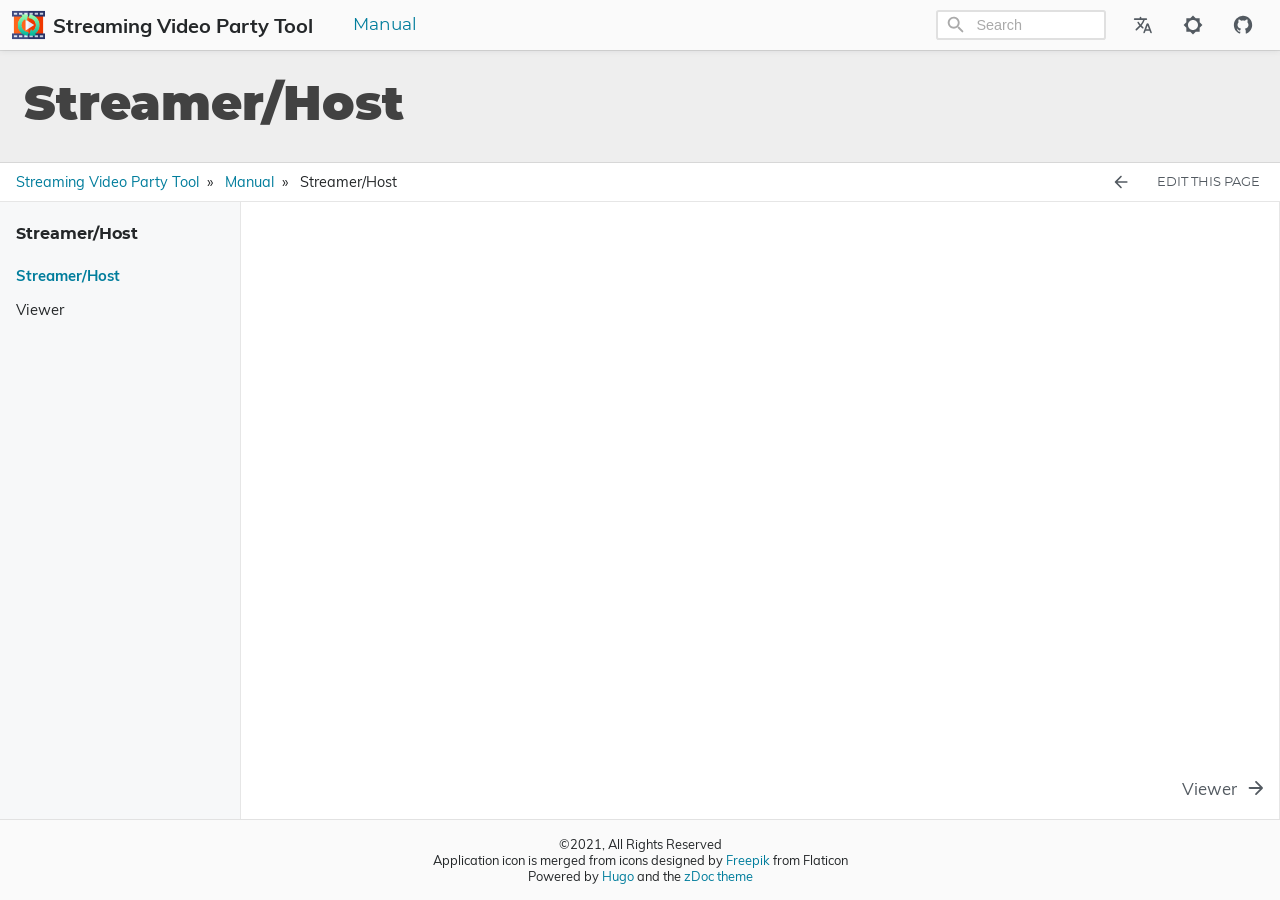
<file: en/manual/for-streamer/index.html>
<!doctype html><html lang=en dir=ltr>
<head>
<meta charset=utf-8>
<meta name=viewport content="width=device-width,initial-scale=1">
<title>Streamer/Host – Streaming Video Party Tool</title>
<script defer src=/js/auto_first_visit_theme.min.5afd6265734acc5666e41db7c23bcc025303df1dc8ff0f289714c6cb10b3956e.js></script>
<script defer src=/js/fuse.min.94c78ad70b02749822921660cf4e9f0b3701bc0680c421afb784a78228de0275.js></script>
<script src=/js/enquire.min.dfb99dee1e029d51d6cfb672d847929890b1585402de17f5ed092edd72a688b4.js></script>
<script defer src=/js/lazysizes.min.31dd6a2d3a1ec0f78a8df007535cf23f03aeb5c70f026e6d6a19dac3b3acc340.js></script>
<script defer src=/js/helper/getParents.min.ccd45f158c1b17849307ba913a72beac239c410f2b6e648496a79842da84e55b.js></script>
<script defer src=/js/helper/fadeinout.min.9fb19682560d5fa5596fffec85da605067c4acc86aad05add4d8fff9d362a446.js></script>
<script>"use strict";window.onload=function(){var q=JSON.parse('"ltr"'),Y=JSON.parse('"http://video-party.saru.moe/"'),af=JSON.parse('"http://video-party.saru.moe/en/manual/for-streamer/"'),M=document.getElementById("toggle-sidebar"),P=document.getElementById("toggle-menu"),z=document.querySelector('.toc__body'),y=document.querySelector('.toc__label'),j=document.getElementById('list-main'),B=document.getElementById('list-side'),w=document.getElementById('single-menu'),l=document.querySelectorAll('.slider__icon'),S,G,ae,E,x,r,X,m,t,$,W,L,C,i,K,A,U,p,D,Z,h,H,I,J,o,k,n,N,O,ac,u,_,b,c,f,s,ad,v,g,T,e,ag,ah,a,aj,V;M?M.addEventListener('change',function(a){a.target.checked?(z&&fadeIn(z,200),y&&fadeIn(y,200),j&&B&&(j.className='m',B.className='r'),l&&l.forEach(function(a){a.classList.contains('hide')?a.classList.remove('hide'):a.classList.add('hide')})):(z&&fadeOut(z,200),y&&fadeOut(y,200),j&&B&&(j.className='mr',B.className='hide'),l&&l.forEach(function(a){a.classList.contains('hide')?a.classList.remove('hide'):a.classList.add('hide')}))}):null,P?P.addEventListener('change',function(a){a.target.checked?(j&&w&&(j.className='m',w.className='l'),l&&l.forEach(function(a){a.classList.contains('hide')?a.classList.remove('hide'):a.classList.add('hide')})):(j&&w&&(j.className='lm',w.className='hide'),l&&l.forEach(function(a){a.classList.contains('hide')?a.classList.remove('hide'):a.classList.add('hide')}))}):null,S=document.getElementById('navCollapseBtn'),S?S.addEventListener('click',function(c){var a=document.querySelector('.navbar__collapse'),b;a&&(b=a.getAttribute('data-open'),b==='true'?(a.setAttribute('data-open','false'),a.style.maxHeight=0):(a.setAttribute('data-open','true'),a.style.maxHeight=a.scrollHeight+"px"))}):null,G=document.querySelectorAll('.expand__button');for(let a=0;a<G.length;a++)G[a].addEventListener("click",function(){var a=this.nextElementSibling;a.style.maxHeight?(a.style.maxHeight=null,this.querySelector('svg').classList.add('expand-icon__right'),this.querySelector('svg').classList.remove('expand-icon__down')):(a.style.maxHeight=a.scrollHeight+"px",this.querySelector('svg').classList.remove('expand-icon__right'),this.querySelector('svg').classList.add('expand-icon__down'))});document.querySelectorAll('.tab')?document.querySelectorAll('.tab').forEach(function(a,d){var e=a.getAttribute('id'),f=a,b=a.querySelectorAll('.tab__link'),c=a.querySelectorAll('.tab__content'),g=[];b&&b.length>0?b.forEach(function(b,d,a){b.onclick=function(e){for(var b=0;b<a.length;b++)d===parseInt(b,10)?a[b].classList.contains('active')||(a[b].classList.add('active'),c[b].style.display='block'):(a[b].classList.remove('active'),c[b].style.display='none')}}):null}):null,document.querySelectorAll('.codetab')?document.querySelectorAll('.codetab').forEach(function(a,d){var e=a.getAttribute('id'),f=a,b=a.querySelectorAll('.codetab__link'),c=a.querySelectorAll('.codetab__content'),g=[];b&&b.length>0?b.forEach(function(b,d,a){b.onclick=function(e){for(var b=0;b<a.length;b++)d===parseInt(b,10)?a[b].classList.contains('active')||(a[b].classList.add('active'),c[b].style.display='block'):(a[b].classList.remove('active'),c[b].style.display='none')}}):null}):null,ae=JSON.parse("true"),E=document.getElementById('root'),x=document.getElementById('toggleToLight'),r=document.getElementById('toggleToDark'),ae||(E.className='theme__light',localStorage.setItem('theme','light')),r&&(r.onclick=function(a){E.className='theme__dark',localStorage.setItem('theme','dark'),x.className='navbar__icons--icon',r.className='hide'}),x&&(x.onclick=function(a){E.className='theme__light',localStorage.setItem('theme','light'),x.className='hide',r.className='navbar__icons--icon'}),document.querySelectorAll('.menu__list').forEach(function(a){a.classList.contains('active')&&(a.style.maxHeight=a.scrollHeight+"px")}),document.querySelectorAll('.menu__title--collapse').forEach(function(a){a.addEventListener('click',function(e){var b=this.nextElementSibling,c=this.querySelector('.menu__title--icon'),d;if(!b)return null;for(d=a.parentNode;d.classList.contains('menu__list')&&d.classList.contains('active');)d.style.maxHeight=100*d.children.length+"px",d=d.parentNode;b.style.maxHeight?(b.style.maxHeight=null,b.classList.remove('active'),c.classList.add('right'),q==='rtl'?c.classList.remove('downrtl'):c.classList.remove('down')):(b.style.maxHeight=b.scrollHeight+"px",b.classList.add('active'),c.classList.remove('right'),q==='rtl'?c.classList.add('downrtl'):c.classList.add('down'))})}),X=document.getElementById('mobileLogo'),m=document.getElementById("myModal"),t=document.getElementById('myDrawer'),$=document.querySelector('.drawer__close'),W=function(){m.style.opacity=1,q==='rtl'?(m.style.right=0,t.style.right=0):(m.style.left=0,t.style.left=0)},L=function(){m.style.opacity=0,q==='rtl'?t.style.right='-100%':t.style.left='-100%',setTimeout(function(){q==='rtl'?m.style.right='-100%':m.style.left='-100%'},250)},X.onclick=function(){W(),localStorage.setItem('isDrawerOpen','true')},m.onclick=function(){L(),localStorage.setItem('isDrawerOpen','false')},$.onclick=function(){L(),localStorage.setItem('isDrawerOpen','false')},C=window.pageYOffset||document.documentElement.scrollTop,i=document.querySelector('.toc'),K=i?i.querySelector('#TableOfContents'):null,A=document.querySelector('.single__contents'),U=document.querySelectorAll('div[data-bgimg]'),p=JSON.parse("null"),p?p=p.toString():p="h1, h2, h3, h4, h5, h6",D=JSON.parse("null"),Z=JSON.parse("false");function F(a){Z&&D&&Object.keys(D).length&&(D.height<=a?U.forEach(function(a){a.setAttribute('data-bgimg','false')}):U.forEach(function(a){a.setAttribute('data-bgimg','true')}))}F(C),window.onscroll=function(){var a=window.pageYOffset||document.documentElement.scrollTop;a>C?(A?A.querySelectorAll(p.toString()).forEach(function(a){if(document.documentElement.scrollTop>=a.offsetTop)if(K){var b=a.getAttribute('id');i.querySelectorAll('a').forEach(function(a){a.classList.remove('active')}),i.querySelector('a[href="#'+b+'"]')?i.querySelector('a[href="#'+b+'"]').classList.add('active'):null}}):null,F(a)):(A?A.querySelectorAll(p.toString()).forEach(function(a){if(document.documentElement.scrollTop>=a.offsetTop)if(K){var b=a.getAttribute('id');i.querySelectorAll('a').forEach(function(a){a.classList.remove('active')}),i.querySelector('a[href="#'+b+'"]')?i.querySelector('a[href="#'+b+'"]').classList.add('active'):null}}):null,F(a)),C=a<=0?0:a},h=document.querySelector('#search-mobile'),H=document.querySelector('.mobile-search'),I=document.querySelector('#mobileSearchBtn'),J=document.querySelector('#search-mobile-close'),o=document.querySelector('#search-mobile-container'),k=document.querySelector('#search-mobile-results'),n=document.querySelector('html'),H&&(H.style.display='none'),I?I.addEventListener('click',function(){o&&(o.style.display='block'),h&&h.focus(),n&&(n.style.overflowY='hidden')}):null,J?J.addEventListener('click',function(){if(o&&(o.style.display='none'),h&&(h.value=''),k)while(k.firstChild)k.removeChild(k.firstChild);n&&(n.style.overflowY='visible')}):null,h?h.addEventListener('keydown',function(a){if(a.key==='Escape'){if(o&&(o.style.display='none'),h&&(h.value=''),k)while(k.firstChild)k.removeChild(k.firstChild);n&&(n.style.overflowY='visible')}}):null,N=localStorage.getItem('theme'),O=document.getElementById('root'),ac=document.querySelectorAll('.select-theme'),u=document.querySelectorAll('.select-theme__item'),N&&(u?u.forEach(function(a){a.text.trim()===N?a.classList.add('is-active'):a.classList.remove('is-active')}):null),u?u.forEach(function(a,b){a.addEventListener('click',function(c){var a=c.target.text.trim(),b;localStorage.setItem('theme',a),O.removeAttribute('class'),O.classList.add(`theme__${a}`),ac.forEach(function(b){b.querySelectorAll('a').forEach(function(b){b.classList&&(b.text.trim()===a?b.classList.contains('is-active')||b.classList.add('is-active'):b.classList.contains('is-active')&&b.classList.remove('is-active'))})}),window.mermaid&&(a==="dark"||a==="hacker"?(mermaid.initialize({theme:'dark'}),location.reload()):(mermaid.initialize({theme:'default'}),location.reload())),b=document.querySelector('iframe'),b&&b.contentWindow.postMessage({type:'set-theme',theme:a==="dark"||a==="hacker"?'photon-dark':a==='kimbie'?'github-dark-orange':'github-light'},'https://utteranc.es')})}):null,_=JSON.parse('"/en"'),b=null,c=null,f=null,s=JSON.parse("true"),ad=JSON.parse("true"),v=null,ad&&function(){var a=new XMLHttpRequest;a.open('GET',Y+_+"/index.json"),a.setRequestHeader('Content-Type','application/json; charset=utf-8'),a.onload=function(){a.status===200?v=new Fuse(JSON.parse(a.response.toString('utf-8')),{keys:['title','description','content'],includeMatches:s,shouldSort:!0,threshold:.4,location:0,distance:100,maxPatternLength:32,minMatchCharLength:1}):console.error(`[${a.status}]Error:`,a.statusText)},a.send()}();function ai(e,a){var b=document.createElement('li'),c,d;b.className='search-result__item',c=document.createElement('a'),c.innerHTML=a.title,c.setAttribute('class','search-result__item--title'),c.setAttribute('href',a.permalink),d=document.createElement('div'),d.setAttribute('class','search-result__item--desc'),a.description?d.innerHTML=a.description:a.content&&(d.innerHTML=a.content.substring(0,80)),b.appendChild(c),b.appendChild(d),e.appendChild(b)}function ak(g,a){var f=document.createElement('li'),b,e,c;if(f.className='search-result__item',b=null,e=document.createElement('a'),e.innerHTML=a.item.title,e.setAttribute('class','search-result__item--title'),e.setAttribute('href',a.item.uri),a.matches&&a.matches.length){for(c=0;c<a.matches.length;c++)'title'===a.matches[c].key&&(e=document.createElement('a'),e.innerHTML=d(a.matches[c].value,a.matches[c].indices),e.setAttribute('class','search-result__item--title'),e.setAttribute('href',a.item.uri)),'description'===a.matches[c].key?(b=document.createElement('div'),b.setAttribute('class','search-result__item--desc'),b.innerHTML=d(a.item.description,a.matches[c].indices)):'content'===a.matches[c].key?b||(b=document.createElement('div'),b.setAttribute('class','search-result__item--desc'),b.innerHTML=d(a.item.content.substring(0,80),a.matches[c].indices)):a.item.description?(b=document.createElement('div'),b.setAttribute('class','search-result__item--desc'),b.innerHTML=a.item.description):(b=document.createElement('div'),b.setAttribute('class','search-result__item--desc'),b.innerHTML=a.item.content.substring(0,80));f.appendChild(e),b&&f.appendChild(b),f&&g.appendChild(f)}}function R(f,e){var a,d;for(b=document.getElementById('search-results'),c=document.getElementById('search-menu'),b.setAttribute('class','dd is-active'),a=document.createElement('ul'),a.setAttribute('class','dd-content search-content'),e.length?e.forEach(function(b){var e=document.createElement('li'),c=document.createElement('a'),f,d;c.setAttribute('href',b.uri),c.setAttribute('class','dd-item'),c.appendChild(e),f=document.createElement('div'),f.innerHTML=b.title,f.setAttribute('class','search-result__item--title'),d=document.createElement('div'),d.setAttribute('class','search-result__item--desc'),b.description?d.innerHTML=b.description:b.content&&(d.innerHTML=b.content.substring(0,80)),e.appendChild(f),e.appendChild(d),a.appendChild(c)}):(d=document.createElement('li'),d.setAttribute('class','dd-item'),d.innerText='No results found',a.appendChild(d));c.hasChildNodes();)c.removeChild(c.lastChild);c.appendChild(a)}function Q(g,f){var a,e;for(b=document.getElementById('search-results'),c=document.getElementById('search-menu'),b.setAttribute('class','dd is-active'),a=document.createElement('ul'),a.setAttribute('class','dd-content search-content'),f.length?f.forEach(function(b){var h=document.createElement('li'),f=document.createElement('a'),c=null,g,e;if(f.setAttribute('href',b.item.uri),f.setAttribute('class','dd-item'),f.appendChild(h),g=document.createElement('div'),g.innerHTML=b.item.title,g.setAttribute('class','search-result__item--title'),b.matches&&b.matches.length){for(e=0;e<b.matches.length;e++)'title'===b.matches[e].key&&(g.innerHTML=d(b.matches[e].value,b.matches[e].indices)),'description'===b.matches[e].key?(c=document.createElement('div'),c.setAttribute('class','search-result__item--desc'),c.innerHTML=d(b.item.description,b.matches[e].indices)):'content'===b.matches[e].key?c||(c=document.createElement('div'),c.setAttribute('class','search-result__item--desc'),c.innerHTML=d(b.item.content.substring(0,80),b.matches[e].indices)):b.item.description?(c=document.createElement('div'),c.setAttribute('class','search-result__item--desc'),c.innerHTML=b.item.description):(c=document.createElement('div'),c.setAttribute('class','search-result__item--desc'),c.innerHTML=b.item.content.substring(0,80));h.appendChild(g),c&&h.appendChild(c),a.appendChild(f)}}):(e=document.createElement('li'),e.setAttribute('class','dd-item'),e.innerText='No results found',a.appendChild(e));c.hasChildNodes();)c.removeChild(c.lastChild);c.appendChild(a)}function aa(f,d){var a,e;b=document.getElementById('search-mobile-results'),a=document.createElement('div'),a.setAttribute('class','mobile-search__content'),d.length>0?d.forEach(function(b){var c=document.createElement('a');c.setAttribute('href',b.uri),c.innerHTML='<div class="mobile-search__item"><div class="mobile-search__item--title">📄 '+b.title+'</div><div class="mobile-search__item--desc">'+(b.description?b.description:b.content)+'</div></div>',a.appendChild(c)}):(e=document.createElement('span'),a.appendChild(e));let c=document.getElementById('search-mobile-results');while(c.firstChild)c.removeChild(c.firstChild);b.appendChild(a)}function ab(g,e){var a,f;b=document.getElementById('search-mobile-results'),a=document.createElement('div'),a.setAttribute('class','mobile-search__content'),e.length?e.forEach(function(b){var f=document.createElement('li'),h=document.createElement('a'),c=null,g,e;if(h.setAttribute('href',b.item.uri),h.appendChild(f),f.setAttribute('class','mobile-search__item'),g=document.createElement('div'),g.innerHTML=b.item.title,g.setAttribute('class','mobile-search__item--title'),b.matches&&b.matches.length){for(e=0;e<b.matches.length;e++)'title'===b.matches[e].key&&(g.innerHTML=d(b.matches[e].value,b.matches[e].indices)),'description'===b.matches[e].key?(c=document.createElement('div'),c.setAttribute('class','mobile-search__item--desc'),c.innerHTML=d(b.item.description,b.matches[e].indices)):'content'===b.matches[e].key?c||(c=document.createElement('div'),c.setAttribute('class','mobile-search__item--desc'),c.innerHTML=d(b.item.content.substring(0,150),b.matches[e].indices)):b.item.description?(c=document.createElement('div'),c.setAttribute('class','mobile-search__item--desc'),c.innerHTML=b.item.description):(c=document.createElement('div'),c.setAttribute('class','mobile-search__item--desc'),c.innerHTML=b.item.content.substring(0,150));f.appendChild(g),c&&f.appendChild(c),a.appendChild(h)}}):(f=document.createElement('span'),a.appendChild(f));let c=document.getElementById('search-mobile-results');while(c.firstChild)c.removeChild(c.firstChild);b.appendChild(a)}function d(a,d){if(!d)return a;var b='',c=0;return d.forEach(function(d){if(d[0]===d[1])return null;b+=''+a.substring(c,d[0])+'<span class="search__highlight">'+a.substring(d[0],d[1]+1)+'</span>'+'',c=d[1]+1}),b+=a.substring(c),b}g=document.getElementById('search'),T=document.getElementById('search-mobile'),e=document.getElementById('search-results'),g?g.addEventListener('input',function(a){var b,c;if(!a.target.value|window.innerWidth<770)return e?e.setAttribute('class','dd'):null,null;f=a.target.value,b=v.search(a.target.value),s?Q(f,b):R(f,b),c=e.querySelectorAll('.dd-item'),c?c.forEach(function(a){a.addEventListener('mousedown',function(a){a.target.click()})}):null}):null,g?g.addEventListener('blur',function(){if(window.innerWidth<770)return null;e?e.setAttribute('class','dd'):null}):null,g?g.addEventListener('click',function(a){var b,c;if(window.innerWidth<770)return null;if(!a.target.value)return e?e.setAttribute('class','dd'):null,null;f=a.target.value,b=v.search(a.target.value),s?Q(f,b):R(f,b),c=e.querySelectorAll('.dd-item'),c?c.forEach(function(a){a.addEventListener('mousedown',function(a){a.target.click()})}):null}):null,ag=document.getElementById("search-menu"),ah=document.querySelector('#search-menu .dd-item.is-active'),a=null,aj=null,V=350,g?g.addEventListener('keydown',function(d){var c,e;if(window.innerWidth<770)return null;if(c=document.querySelectorAll('#search-menu .dd-item'),d.key==='ArrowDown'){a===null?(a=0,c[a].classList.remove('is-active')):(c[a].classList.remove('is-active'),a=a===c.length-1?0:a+1),c[a].classList.add('is-active');let b=c[a].offsetTop+c[a].clientHeight-V;b>0?document.querySelector(".search-content").scrollTop+=c[a].getBoundingClientRect().height:a===0&&(document.querySelector(".search-content").scrollTop=0)}else if(d.key==='ArrowUp'){a===null?(a=c.length-1,c[a].classList.remove('is-active')):(c[a].classList.remove('is-active'),a=a===0?c.length-1:a-1),c[a].classList.add('is-active');let b=c[a].offsetTop+c[a].clientHeight-V;b<0?document.querySelector(".search-content").scrollTop-=c[a].getBoundingClientRect().height:document.querySelector(".search-content").scrollTop=b+c[a].getBoundingClientRect().height}else d.key==='Enter'?(e=c[a].getAttribute('href'),e&&(location.href=e)):d.key==='Escape'&&(d.target.value=null,b&&b.classList.remove('is-active'))}):null,T?T.addEventListener('input',function(a){var b,c;if(!a.target.value){let a=document.getElementById('search-mobile-results');while(a.firstChild)a.removeChild(a.firstChild);return null}f=a.target.value,b=v.search(a.target.value),s?ab(f,b):aa(f,b),c=e.querySelectorAll('.dd-item'),c?c.forEach(function(a){a.addEventListener('mousedown',function(a){a.target.click()})}):null}):null}</script>
<link rel=stylesheet href=/css/main.min.css>
<link rel=stylesheet href=/css/custom_tweek.min.css>
<meta name=description content="manual for streamer">
<meta name=keywords content>
<meta name=created content="0001-01-01T00:00:00+0000">
<meta name=modified content="2021-09-03T04:04:11+0800">
<meta property="og:site_name" content="Streaming Video Party Tool">
<meta property="og:title" content="Streamer/Host">
<meta property="og:url" content="http://video-party.saru.moe/en/manual/for-streamer/">
<meta property="og:type" content="article">
<meta name=generator content="Hugo 0.88.1">
<meta name=msapplication-TileColor content="#ffffff">
<meta name=theme-color content="#ffffff">
<link rel=canonical href=http://video-party.saru.moe/en/manual/for-streamer/>
<link rel=manifest href=/manifest.json>
<link rel=apple-touch-icon sizes=57x57 href=/favicon/apple-icon-57x57.png>
<link rel=apple-touch-icon sizes=60x60 href=/favicon/apple-icon-60x60.png>
<link rel=apple-touch-icon sizes=72x72 href=/favicon/apple-icon-72x72.png>
<link rel=apple-touch-icon sizes=76x76 href=/favicon/apple-icon-76x76.png>
<link rel=apple-touch-icon sizes=114x114 href=/favicon/apple-icon-114x114.png>
<link rel=apple-touch-icon sizes=120x120 href=/favicon/apple-icon-120x120.png>
<link rel=apple-touch-icon sizes=144x144 href=/favicon/apple-icon-144x144.png>
<link rel=apple-touch-icon sizes=152x152 href=/favicon/apple-icon-152x152.png>
<link rel=apple-touch-icon sizes=180x180 href=/favicon/apple-icon-180x180.png>
<link rel=icon type=image/png sizes=192x192 href=/favicon/android-icon-192x192.png>
<link rel=icon type=image/png sizes=192x192 href=/favicon/android-icon-512x512.png>
<link rel=icon type=image/png sizes=32x32 href=/favicon/favicon-32x32.png>
<link rel=icon type=image/png sizes=96x96 href=/favicon/favicon-96x96.png>
<link rel=icon type=image/png sizes=16x16 href=/favicon/favicon-16x16.png>
<meta name=msapplication-TileColor content="#ffffff">
<meta name=msapplication-TileImage content="/ms-icon-144x144.png">
<script type=application/ld+json>{"@context":"https://schema.org","@type":"WebPage","headline":"Streamer/Host","datePublished":"0001-01-01T00:00:00Z","dateModified":"2021-09-03T04:04:11+08:00","url":"http://video-party.saru.moe/en/manual/for-streamer/","description":"manual for streamer","mainEntityOfPage":{"@type":"WebPage","@id":"http://video-party.saru.moe/"},"publisher":{"@type":"Organization","name":"Streaming Video Party Tool","url":"http://video-party.saru.moe/"}}</script>
</head>
<body id=root class=theme__light>
<script>var rootElem=document.getElementById('root'),themeOptions=JSON.parse('["light","dark"]'),localTheme=localStorage.getItem('theme');localTheme&&themeOptions&&themeOptions.length>0&&(themeOptions.includes(localTheme)?rootElem.className=`theme__${localTheme}`:rootElem.className=`theme__${themeOptions[0]}`)</script>
<div id=container>
<div id=myDrawer class=drawer>
<div class=drawer__header>
<a href=/ class=drawer__header--text>
Streaming Video Party Tool
</a>
<div class=grow></div>
<div class=drawer__close><svg xmlns="http://www.w3.org/2000/svg" width="22" height="22" viewBox="0 0 24 24"><path fill="none" d="M0 0h24v24H0V0z"/><path fill="currentcolor" d="M18.3 5.71c-.39-.39-1.02-.39-1.41.0L12 10.59 7.11 5.7c-.39-.39-1.02-.39-1.41.0s-.39 1.02.0 1.41L10.59 12 5.7 16.89c-.39.39-.39 1.02.0 1.41s1.02.39 1.41.0L12 13.41l4.89 4.89c.39.39 1.02.39 1.41.0s.39-1.02.0-1.41L13.41 12l4.89-4.89c.38-.38.38-1.02.0-1.4z"/></svg>
</div>
</div>
<div class=drawer__body>
<div class=menu>
<h6 class=menu__label>
Streamer/Host
</h6>
<ul>
<li class=active>
<a href=http://video-party.saru.moe/en/manual/for-streamer/ class="menu__title active">Streamer/Host</a>
</li>
<li>
<a href=http://video-party.saru.moe/en/manual/for-viewer/ class=menu__title>Viewer</a>
</li>
</ul>
</div>
<script>var menuTitle=document.querySelectorAll('.menu__title'),modal=document.getElementById("myModal"),drawer=document.getElementById('myDrawer'),closeDrawer=function(){setTimeout(function(){modal.style.opacity=0,drawer.style.left='-100%',modal.style.left='-100%'},250)};menuTitle?menuTitle.forEach(function(a){a.onclick=function(){closeDrawer(),localStorage.setItem('isDrawerOpen','false')}}):null</script>
</div>
</div>
<div id=myModal class=modal></div>
<script>var isDrawerOpen=localStorage.getItem('isDrawerOpen'),modal=document.getElementById("myModal"),drawer=document.getElementById('myDrawer'),languagedir=JSON.parse('"ltr"'),openDrawer=function(){modal.style.opacity=1,languagedir==="rtl"?(modal.style.right=0,drawer.style.right=0):(modal.style.left=0,drawer.style.left=0)};isDrawerOpen&&isDrawerOpen==='true'&&openDrawer()</script>
<nav class=nav>
<div class=navbar__wrapper data-bgimg=false>
<div class=divider>
<div class="navbar lmr">
<div id=siteLogo class=navbar__logo--wrapper>
<a href=/en/ title rel=home class=navbar__logo--link>
<img src=/logo.png alt=Home class=navbar__logo>
</a>
<a href=/en/ title rel=home class=navbar__logo--text-link>
<h6 class=navbar__logo--text data-bgimg=false>Streaming Video Party Tool</h6>
</a>
</div>
<div class=navbar__menu--wrapper>
<div id=tabletLogo class=hide>
<a href=/en/ rel=home class=navbar__logo--link>
<img src=/logo.png alt=Home class=navbar__logo>
</a>
</div>
<div id=mobileLogo class=hide>
<a href=# class=navbar__logo--link>
<div class=navbar__icons--icon><svg xmlns="http://www.w3.org/2000/svg" width="25" height="25" viewBox="0 0 24 24"><path fill="none" d="M0 0h24v24H0V0z"/><path fill="currentcolor" d="M4 18h16c.55.0 1-.45 1-1s-.45-1-1-1H4c-.55.0-1 .45-1 1s.45 1 1 1zm0-5h16c.55.0 1-.45 1-1s-.45-1-1-1H4c-.55.0-1 .45-1 1s.45 1 1 1zM3 7c0 .55.45 1 1 1h16c.55.0 1-.45 1-1s-.45-1-1-1H4c-.55.0-1 .45-1 1z"/></svg>
</div>
</a>
</div>
<span id=navMenuMobile class=hide>
<button id=navCollapseBtn class=navbar__dropdown--title aria-label="Section Menu" data-dir=ltr>
manual<svg xmlns="http://www.w3.org/2000/svg" width="20" height="20" viewBox="0 0 24 24"><path fill="currentcolor" d="M8.12 9.29 12 13.17l3.88-3.88c.39-.39 1.02-.39 1.41.0s.39 1.02.0 1.41l-4.59 4.59c-.39.39-1.02.39-1.41.0L6.7 10.7c-.39-.39-.39-1.02.0-1.41.39-.38 1.03-.39 1.42.0z"/></svg>
</button>
<div class=navbar__collapse data-open=false>
<ul>
<li class="navbar__menu--mobile-item active">
<a href=/en/manual class=active>Manual</a>
</li>
</ul>
</div>
</span>
<ul id=navMenu class=navbar__menu>
<li class="navbar__menu--item active">
<a href=/en/manual data-bgimg=false>Manual</a>
</li>
</ul>
</div>
<div class=grow></div>
<div id=siteSearch>
<div class=search data-bgimg=false>
<span class=icon><svg xmlns="http://www.w3.org/2000/svg" width="22" height="22" fill="currentcolor" viewBox="0 0 24 24"><path fill="none" d="M0 0h24v24H0V0z"/><path d="M15.5 14h-.79l-.28-.27c1.2-1.4 1.82-3.31 1.48-5.34-.47-2.78-2.79-5-5.59-5.34-4.23-.52-7.79 3.04-7.27 7.27.34 2.8 2.56 5.12 5.34 5.59 2.03.34 3.94-.28 5.34-1.48l.27.28v.79l4.25 4.25c.41.41 1.08.41 1.49.0s.41-1.08.0-1.49L15.5 14zm-6 0C7.01 14 5 11.99 5 9.5S7.01 5 9.5 5 14 7.01 14 9.5 11.99 14 9.5 14z"/></svg>
</span>
<input id=search aria-label="Site Search" class=input type=text autocomplete=off placeholder=Search>
<div id=search-results class=dropdown>
<div id=search-menu class=dropdown-menu>
</div>
</div>
</div>
</div>
<div id=mobileSearch class=hide>
<div id=mobileSearchBtn class=mobile-search__btn><svg xmlns="http://www.w3.org/2000/svg" width="22" height="22" fill="currentcolor" viewBox="0 0 24 24"><path fill="none" d="M0 0h24v24H0V0z"/><path d="M15.5 14h-.79l-.28-.27c1.2-1.4 1.82-3.31 1.48-5.34-.47-2.78-2.79-5-5.59-5.34-4.23-.52-7.79 3.04-7.27 7.27.34 2.8 2.56 5.12 5.34 5.59 2.03.34 3.94-.28 5.34-1.48l.27.28v.79l4.25 4.25c.41.41 1.08.41 1.49.0s.41-1.08.0-1.49L15.5 14zm-6 0C7.01 14 5 11.99 5 9.5S7.01 5 9.5 5 14 7.01 14 9.5 11.99 14 9.5 14z"/></svg>
</div>
<div id=search-mobile-container class="mobile-search hide">
<div class=mobile-search__top>
<input id=search-mobile type=text aria-label="Mobile Search" placeholder=Search... class=mobile-search__top--input>
<div id=search-mobile-close class=mobile-search__top--icon><svg xmlns="http://www.w3.org/2000/svg" width="22" height="22" viewBox="0 0 24 24"><path opacity=".87" fill="none" d="M0 0h24v24H0V0z"/><path fill="currentcolor" d="M12 2C6.47 2 2 6.47 2 12s4.47 10 10 10 10-4.47 10-10S17.53 2 12 2zm0 18c-4.41.0-8-3.59-8-8s3.59-8 8-8 8 3.59 8 8-3.59 8-8 8zm3.59-13L12 10.59 8.41 7 7 8.41 10.59 12 7 15.59 8.41 17 12 13.41 15.59 17 17 15.59 13.41 12 17 8.41z"/></svg>
</div>
</div>
<div id=search-mobile-results class=mobile-search__body>
</div>
</div>
</div>
<div class=navbar__icons>
<div class=dropdown>
<button class="lang__dropdown navbar__icons--icon" aria-label="Select Site Language"><svg xmlns="http://www.w3.org/2000/svg" width="20" height="20" fill="currentcolor" viewBox="0 0 24 24"><path fill="none" d="M0 0h24v24H0V0z"/><path d="M12.65 15.67c.14-.36.05-.77-.23-1.05l-2.09-2.06.03-.03c1.74-1.94 2.98-4.17 3.71-6.53h1.94c.54.0.99-.45.99-.99v-.02c0-.54-.45-.99-.99-.99H10V3c0-.55-.45-1-1-1s-1 .45-1 1v1H1.99c-.54.0-.99.45-.99.99.0.55.45.99.99.99h10.18C11.5 7.92 10.44 9.75 9 11.35c-.81-.89-1.49-1.86-2.06-2.88-.16-.29-.45-.47-.78-.47-.69.0-1.13.75-.79 1.35.63 1.13 1.4 2.21 2.3 3.21L3.3 16.87c-.4.39-.4 1.03.0 1.42.39.39 1.02.39 1.42.0L9 14l2.02 2.02c.51.51 1.38.32 1.63-.35zM17.5 10c-.6.0-1.14.37-1.35.94l-3.67 9.8c-.24.61.22 1.26.87 1.26.39.0.74-.24.88-.61l.89-2.39h4.75l.9 2.39c.14.36.49.61.88.61.65.0 1.11-.65.88-1.26l-3.67-9.8c-.22-.57-.76-.94-1.36-.94zm-1.62 7 1.62-4.33L19.12 17h-3.24z"/></svg>
</button>
<div class="dropdown-content lang__dropdown--content">
<a href=http://video-party.saru.moe/en/manual/for-streamer/ data-lang=en class="lang__dropdown--item active">English</a>
<a href=http://video-party.saru.moe/zh-tw/manual/for-streamer/ data-lang=zh-tw class=lang__dropdown--item>繁體中文</a>
</div>
</div>
<button id=toggleToDark class=navbar__icons--icon aria-label="Toggle to dark mode"><svg xmlns="http://www.w3.org/2000/svg" width="20" height="20" viewBox="0 0 24 24"><path d="M0 0h24v24H0z" fill="none"/><path fill="currentcolor" d="M20 15.31 23.31 12 20 8.69V4h-4.69L12 .69 8.69 4H4v4.69L.69 12 4 15.31V20h4.69L12 23.31 15.31 20H20v-4.69zM12 18c-3.31.0-6-2.69-6-6s2.69-6 6-6 6 2.69 6 6-2.69 6-6 6z"/></svg>
</button>
<button id=toggleToLight class=navbar__icons--icon aria-label="Toggle to light mode"><svg xmlns="http://www.w3.org/2000/svg" width="20" height="20" viewBox="0 0 24 24"><path d="M0 0h24v24H0z" fill="none"/><path fill="currentcolor" d="M20 8.69V4h-4.69L12 .69 8.69 4H4v4.69L.69 12 4 15.31V20h4.69L12 23.31 15.31 20H20v-4.69L23.31 12 20 8.69zM12 18c-3.31.0-6-2.69-6-6s2.69-6 6-6 6 2.69 6 6-2.69 6-6 6zm0-10c-2.21.0-4 1.79-4 4s1.79 4 4 4 4-1.79 4-4-1.79-4-4-4z"/></svg>
</button>
<script>var theme=localStorage.getItem('theme'),toggleToLightBtn=document.getElementById('toggleToLight'),toggleToDarkBtn=document.getElementById('toggleToDark');theme&&theme==='dark'?(toggleToLightBtn.className='navbar__icons--icon',toggleToDarkBtn.className='hide'):(toggleToLightBtn.className='hide',toggleToDarkBtn.className='navbar__icons--icon')</script>
<div class=navbar__icons--icon>
<a href=https://github.com/danny8376/streaming-video-party-tool title="Github repository" aria-label="Github repository" target=_blank rel=noreferrer><svg fill="currentcolor" xmlns="http://www.w3.org/2000/svg" viewBox="0 0 24 24" width="22" height="22"><path d="M10.9 2.1c-4.6.5-8.3 4.2-8.8 8.7-.5 4.7 2.2 8.9 6.3 10.5C8.7 21.4 9 21.2 9 20.8v-1.6s-.4.1-.9.1c-1.4.0-2-1.2-2.1-1.9-.1-.4-.3-.7-.6-1C5.1 16.3 5 16.3 5 16.2 5 16 5.3 16 5.4 16c.6.0 1.1.7 1.3 1 .5.8 1.1 1 1.4 1 .4.0.7-.1.9-.2.1-.7.4-1.4 1-1.8-2.3-.5-4-1.8-4-4 0-1.1.5-2.2 1.2-3C7.1 8.8 7 8.3 7 7.6c0-.4.0-.9.2-1.3.0-.2.2-.3.3-.3h.1C8.1 6.1 9.1 6.4 10 7.3c.6-.2 1.3-.3 2-.3s1.4.1 2 .3c.9-.9 2-1.2 2.5-1.3h.1c.2.0.3.1.4.3.0.4.0.9.0 1.3.0.8-.1 1.2-.2 1.4.7.8 1.2 1.8 1.2 3 0 2.2-1.7 3.5-4 4 .6.5 1 1.4 1 2.3v2.6c0 .3.3.6.7.5 3.7-1.5 6.3-5.1 6.3-9.3.0-6-5.1-10.7-11.1-10z"/></svg>
</a>
</div>
</div>
</div>
</div>
</div>
</nav>
<script>var siteLogo=document.getElementById('siteLogo'),tabletLogo=document.getElementById('tabletLogo'),mobileLogo=document.getElementById('mobileLogo'),navMenu=document.getElementById('navMenu'),navMenuMobile=document.getElementById('navMenuMobile'),siteSearch=document.getElementById('siteSearch'),mobileSearch=document.getElementById('mobileSearch');enquire.register("screen and (max-width:1280px)",{match:function(){siteLogo.className='navbar__logo--wrapper',tabletLogo.className='hide',mobileLogo.className='hide',navMenu.className='navbar__menu',navMenuMobile.className='hide',siteSearch.className='',mobileSearch.className='hide'},unmatch:function(){siteLogo.className='navbar__logo--wrapper',tabletLogo.className='hide',mobileLogo.className='hide',navMenu.className='navbar__menu',navMenuMobile.className='hide',siteSearch.className='',mobileSearch.className='hide'}}).register("screen and (max-width:960px)",{match:function(){siteLogo.className='hide',tabletLogo.className='',mobileLogo.className='hide',navMenu.className='navbar__menu',navMenuMobile.className='hide',siteSearch.className='hide',mobileSearch.className='navbar__icons--icon'},unmatch:function(){siteLogo.className='navbar__logo--wrapper',tabletLogo.className='hide',mobileLogo.className='hide',navMenu.className='navbar__menu',navMenuMobile.className='hide',siteSearch.className='',mobileSearch.className='hide'}}).register("screen and (max-width:600px)",{match:function(){siteLogo.className='hide',tabletLogo.className='hide',mobileLogo.className='',navMenu.className='hide',navMenuMobile.className='',siteSearch.className='hide',mobileSearch.className='navbar__icons--icon'},unmatch:function(){siteLogo.className='hide',tabletLogo.className='',mobileLogo.className='hide',navMenu.className='navbar__menu',navMenuMobile.className='hide',siteSearch.className='hide',mobileSearch.className='navbar__icons--icon'}})</script>
<div class=top>
<div class="header__wrapper bgcolor__header">
<div class=divider>
<div class=lmr>
<h2 class=title>Streamer/Host</h2>
</div>
</div>
</div>
<div class="header__wrapper bgcolor__breadcrumb">
<div class=divider>
<div class="lmr flexbox">
<nav class=breadcrumb aria-label=breadcrumbs data-is-blog=false>
<ol>
<li>
<a href=http://video-party.saru.moe/en/ class=capitalize>Streaming Video Party Tool</a>
</li>
<li>
<a href=http://video-party.saru.moe/en/manual/ class=capitalize>Manual</a>
</li>
<li class=is-active>
<span>Streamer/Host</span>
</li>
</ol>
</nav>
<div class=grow></div>
<label class="switch switch__rel">
<input id=toggle-sidebar aria-label="Toggle Sidebar Visibility" type=checkbox>
<span class=slider>
<span class=slider__icon><svg xmlns="http://www.w3.org/2000/svg" width="20" height="20" viewBox="0 0 24 24"><path fill="none" d="M0 0h24v24H0V0z"/><path fill="currentcolor" d="M19 11H7.83l4.88-4.88c.39-.39.39-1.03.0-1.42s-1.02-.39-1.41.0l-6.59 6.59c-.39.39-.39 1.02.0 1.41l6.59 6.59c.39.39 1.02.39 1.41.0s.39-1.02.0-1.41L7.83 13H19c.55.0 1-.45 1-1s-.45-1-1-1z"/></svg>
</span>
<span class="slider__icon hide"><svg xmlns="http://www.w3.org/2000/svg" width="20" height="20" viewBox="0 0 24 24"><path fill="none" d="M0 0h24v24H0V0z"/><path fill="currentcolor" d="M5 13h11.17l-4.88 4.88c-.39.39-.39 1.03.0 1.42.39.39 1.02.39 1.41.0l6.59-6.59c.39-.39.39-1.02.0-1.41l-6.58-6.6c-.39-.39-1.02-.39-1.41.0s-.39 1.02.0 1.41L16.17 11H5c-.55.0-1 .45-1 1s.45 1 1 1z"/></svg>
</span>
</span>
</label>
<a href=https://github.com/danny8376/streaming-video-party-tool-site/blob/master/content/en/en/manual/for-streamer.md target=_blank rel=noreferrer>
<button class=editBtn aria-label="Edit This Page Button">
EDIT THIS PAGE
</button>
</a>
</div>
</div>
</div>
</div>
<div class=mid>
<div class=divider>
<nav id=single-menu class=l data-dir=ltr>
<div class=menu>
<h6 class=menu__label>
Streamer/Host
</h6>
<ul>
<li class=active>
<a href=http://video-party.saru.moe/en/manual/for-streamer/ class="menu__title active">Streamer/Host</a>
</li>
<li>
<a href=http://video-party.saru.moe/en/manual/for-viewer/ class=menu__title>Viewer</a>
</li>
</ul>
</div>
</nav>
<article id=list-main class=mr data-dir=ltr>
<div class=single data-display=block>
<article class=single__contents data-dir=ltr>
</article>
</div>
<div class=grow></div>
<nav class=pagination-single>
<div class=grow></div>
<a href=http://video-party.saru.moe/en/manual/for-viewer/ title=Viewer class=pagination-single__right>
<div class=pagination-single__left-title>Viewer</div>
<div class=pagination-single__icon><svg xmlns="http://www.w3.org/2000/svg" width="22" height="22" viewBox="0 0 24 24"><path fill="none" d="M0 0h24v24H0V0z"/><path fill="currentcolor" d="M5 13h11.17l-4.88 4.88c-.39.39-.39 1.03.0 1.42.39.39 1.02.39 1.41.0l6.59-6.59c.39-.39.39-1.02.0-1.41l-6.58-6.6c-.39-.39-1.02-.39-1.41.0s-.39 1.02.0 1.41L16.17 11H5c-.55.0-1 .45-1 1s.45 1 1 1z"/></svg>
</div>
</a>
</nav>
</article>
<section id=list-side class=hide data-dir=ltr>
<div class=toc>
<h6 class=toc__label>What's on this Page</h6>
<div class=toc__body>
<nav id=TableOfContents></nav>
</div>
</div>
</section>
</div>
</div>
<script>'use strict';var dollarCodeElem,gtCodeElem;function wrap(a,b){a.parentNode.insertBefore(b,a),b.appendChild(a)}(function(){var a=document.querySelector('.single__contents');a?a.querySelectorAll('pre > code').forEach(function(a){var b=a.getAttribute('data-lang'),d=document.createElement('div'),e=null,c=null;b&&b.includes(':')&&(e=b.split(':')[0],c=b.split(':')[1],d.className='language-'+e,d.setAttribute('data-lang',c),a.className='language-'+e,a.setAttribute('data-lang',c),a.setAttribute('id',c)),(!b||c)&&wrap(a.parentNode,d)}):null})(),dollarCodeElem=document.querySelectorAll('div.language-\\$'),gtCodeElem=document.querySelectorAll('div.language-\\>'),dollarCodeElem?dollarCodeElem.forEach(function(a){var b=a.parentNode.parentNode?a.parentNode.parentNode.querySelectorAll('.lnt'):null;b?b.forEach(function(a){a.innerHTML='$<br/>'}):null}):null,gtCodeElem?gtCodeElem.forEach(function(a){var b=a.parentNode.parentNode?a.parentNode.parentNode.querySelectorAll('.lnt'):null;b?b.forEach(function(a){a.innerHTML='><br/>'}):null}):null</script>
<script defer src=/js/helper/getParents.min.js></script>
<script defer src=/js/helper/closest.min.js></script>
<script defer src=/js/helper/prev.min.js></script>
<script defer src=/js/helper/prop.min.js></script>
<script defer src=/js/helper/fadeinout.min.js></script>
<script>document.addEventListener('DOMContentLoaded',function(){'use strict';var l=document.querySelectorAll('.single__contents > table'),d,i,a,n,k,p,h,c,m,b,g,f,e,o,j;for(let a=0;a<l.length;a++)d=l[a],i=document.createElement('div'),i.className='table-wrapper',d.parentElement.replaceChild(i,d),i.appendChild(d);a=JSON.parse("null"),a&&a.includes('mermaid')&&(n=localStorage.getItem('theme')||'light',n==="dark"?mermaid.initialize({theme:'dark'}):mermaid.initialize({theme:'default'}),k=[],[].push.apply(k,document.getElementsByClassName('language-mermaid')),k.forEach(function(b){var a=b.parentNode,c;a!==document.body&&(a.parentNode.insertBefore(b,a),a.parentNode.removeChild(a)),c=document.createElement('div'),c.classList.add('mermaid'),c.innerHTML=b.innerHTML,b.replaceWith(c)})),a&&a.includes('katex')&&(p=document.getElementsByClassName('math'),h={delimiters:[{left:"$$",right:"$$",display:!0},{left:"\\[",right:"\\]",display:!0},{left:"$",right:"$",display:!1},{left:"\\(",right:"\\)",display:!1}]},renderMathInElement(document.querySelector('.single__contents'),h)),a&&a.includes('flowchartjs')&&(h=JSON.parse('{"arrow-end":"block","element-color":"black","fill":"white","flowstate":{"approved":{"fill":"#58C4A3","font-size":12,"no-text":"n/a","yes-text":"APPROVED"},"current":{"fill":"yellow","font-color":"red","font-weight":"bold"},"future":{"fill":"#FFFF99"},"invalid":{"fill":"#444444"},"past":{"fill":"#CCCCCC","font-size":12},"rejected":{"fill":"#C45879","font-size":12,"no-text":"REJECTED","yes-text":"n/a"},"request":{"fill":"blue"}},"font-color":"black","font-size":14,"line-color":"black","line-length":50,"line-width":3,"no-text":"no","scale":1,"symbols":{"end":{"class":"end-element"},"start":{"element-color":"green","fill":"yellow","font-color":"red"}},"text-margin":10,"x":0,"y":0,"yes-text":"yes"}'),c=null,m="language-flowchart",b=0,Array.prototype.forEach.call(document.querySelectorAll("[class^="+m+"]"),function(a){var d,e;a.style.display='none',a.parentNode.style.backgroundColor="transparent",c=a.innerText,d=document.createElement('div'),d.id='flowchart'+b,a.parentNode.insertBefore(d,a),e=flowchart.parse(c),e.drawSVG("flowchart"+b,h),b+=1})),a&&a.includes('chart')&&(g="#666",f="#ddd",e=2,Chart.defaults.global.elements.rectangle.borderWidth=e,Chart.defaults.global.elements.rectangle.borderColor=g,Chart.defaults.global.elements.rectangle.backgroundColor=f,Chart.defaults.global.elements.line.borderWidth=e,Chart.defaults.global.elements.line.borderColor=g,Chart.defaults.global.elements.line.backgroundColor=f,Chart.defaults.global.elements.point.borderWidth=e,Chart.defaults.global.elements.point.borderColor=g,Chart.defaults.global.elements.point.backgroundColor=f,o="language-chart",b=0,c=null,Array.prototype.forEach.call(document.querySelectorAll("[class^="+o+"]"),function(a){var d,e,f,g;a.style.display='none',a.parentNode.style.backgroundColor="transparent",c=a.innerText,d=document.createElement('canvas'),e=null,d.height=200,d.style.height=200,d.id='myChart'+b,e=JSON.parse(c),a.parentNode.insertBefore(d,a),f=document.getElementById('myChart'+b).getContext('2d'),g=new Chart(f,e),b+=1})),a&&a.includes('viz')&&(j="language-viz-",Array.prototype.forEach.call(document.querySelectorAll("[class^="+j+"]"),function(a){var b,c;a.style.display='none',a.parentNode.style.backgroundColor="transparent",a.getAttribute("class").split(" ").forEach(function(a){a.startsWith(j)&&(b=a.substr(j.length))}),c=new Viz,c.renderSVGElement(a.innerText,{engine:b}).then(function(b){b.style.width="100%",a.parentNode.insertBefore(b,a)})}))})</script>
<script>var listSide=document.getElementById('list-side'),listMain=document.getElementById('list-main'),singleMenu=document.getElementById('single-menu'),switchElem=document.querySelector('.switch'),wideViewAsDefault=JSON.parse("true");enquire.register("screen and (max-width:1280px)",{match:function(){wideViewAsDefault?(singleMenu.className='l',listMain.className='mr',listSide.className='hide'):(singleMenu.className='l',listMain.className='m',listSide.className='r')},unmatch:function(){wideViewAsDefault?(singleMenu.className='l',listMain.className='mr',listSide.className='hide'):(listSide.className='r',listMain.className='m',singleMenu.className='l')}}).register("screen and (max-width:960px)",{match:function(){singleMenu.className='l',listMain.className='mr',listSide.className='hide',switchElem.className='hide'},unmatch:function(){wideViewAsDefault?(singleMenu.className='l',listMain.className='mr',listSide.className='hide'):(singleMenu.className='l',listMain.className='m',listSide.className='r'),switchElem.className='switch'}}).register("screen and (max-width:600px)",{match:function(){listSide.className='hide',listMain.className='lmr',singleMenu.className='hide',switchElem.className='hide'},unmatch:function(){listSide.className='hide',listMain.className='mr',singleMenu.className='l',switchElem.className='hide'}})</script>
<div class=bot>
<footer class=footer>
<div class=divider>
<div class=lmr>
<p class=caption>
©2021, All Rights Reserved
</p>
<p class=caption>
Application icon is merged from icons designed by <a href=https://www.flaticon.com/authors/freepik rel=noreferrer>Freepik</a> from Flaticon
</p>
<p class=caption>Powered by <a href=https://gohugo.io/ rel=noreferrer>Hugo</a> and the <a href=https://github.com/zzossig/hugo-theme-zdoc rel=noreferrer>zDoc theme</a></p>
</div>
</div>
</footer>
</div>
</div>
</body>
</html>
</file>
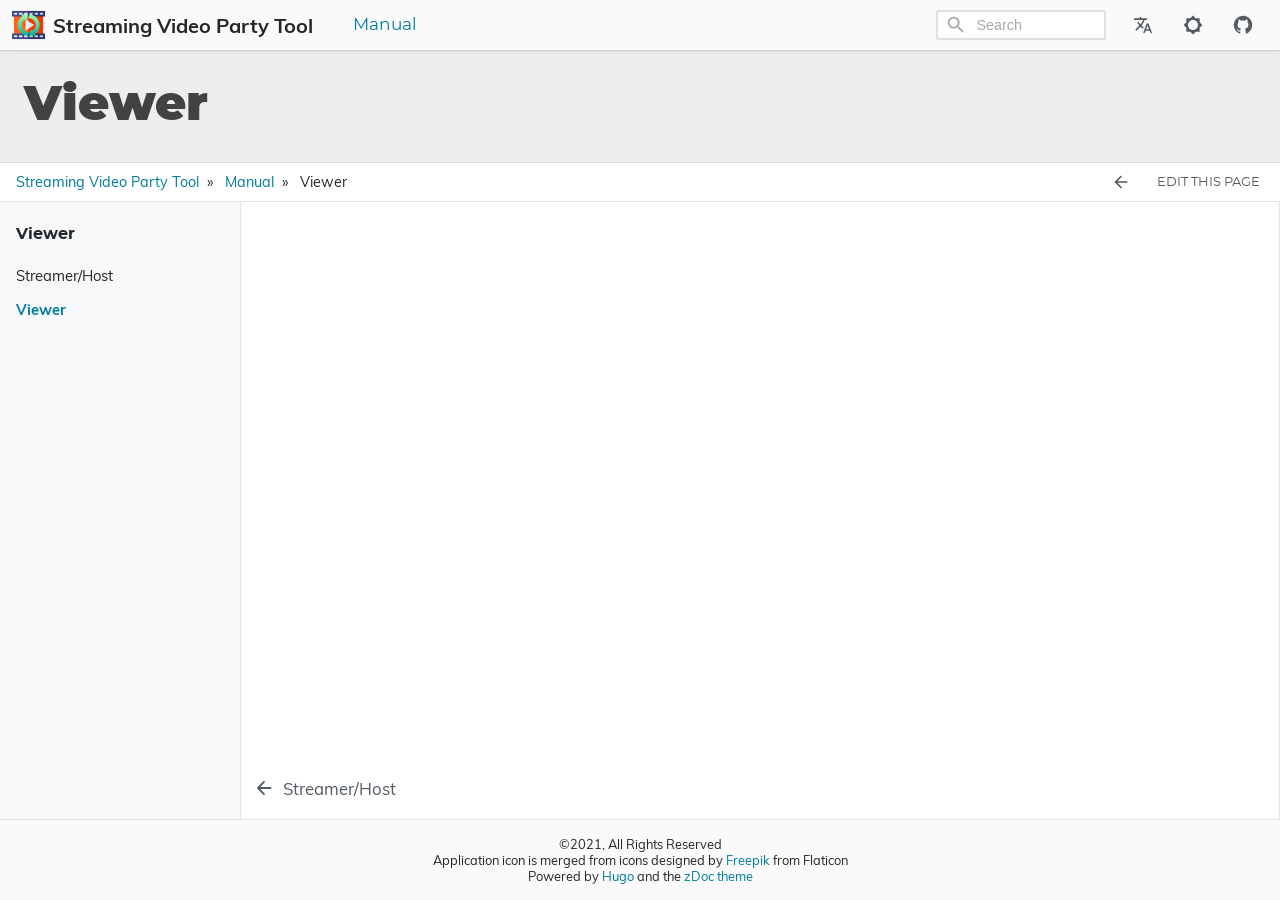
<file: en/manual/for-viewer/index.html>
<!doctype html><html lang=en dir=ltr>
<head>
<meta charset=utf-8>
<meta name=viewport content="width=device-width,initial-scale=1">
<title>Viewer – Streaming Video Party Tool</title>
<script defer src=/js/auto_first_visit_theme.min.5afd6265734acc5666e41db7c23bcc025303df1dc8ff0f289714c6cb10b3956e.js></script>
<script defer src=/js/fuse.min.94c78ad70b02749822921660cf4e9f0b3701bc0680c421afb784a78228de0275.js></script>
<script src=/js/enquire.min.dfb99dee1e029d51d6cfb672d847929890b1585402de17f5ed092edd72a688b4.js></script>
<script defer src=/js/lazysizes.min.31dd6a2d3a1ec0f78a8df007535cf23f03aeb5c70f026e6d6a19dac3b3acc340.js></script>
<script defer src=/js/helper/getParents.min.ccd45f158c1b17849307ba913a72beac239c410f2b6e648496a79842da84e55b.js></script>
<script defer src=/js/helper/fadeinout.min.9fb19682560d5fa5596fffec85da605067c4acc86aad05add4d8fff9d362a446.js></script>
<script>"use strict";window.onload=function(){var q=JSON.parse('"ltr"'),Y=JSON.parse('"http://video-party.saru.moe/"'),af=JSON.parse('"http://video-party.saru.moe/en/manual/for-viewer/"'),M=document.getElementById("toggle-sidebar"),P=document.getElementById("toggle-menu"),z=document.querySelector('.toc__body'),y=document.querySelector('.toc__label'),j=document.getElementById('list-main'),B=document.getElementById('list-side'),w=document.getElementById('single-menu'),l=document.querySelectorAll('.slider__icon'),S,G,ae,E,x,r,X,m,t,$,W,L,C,i,K,A,U,p,D,Z,h,H,I,J,o,k,n,N,O,ac,u,_,b,c,f,s,ad,v,g,T,e,ag,ah,a,aj,V;M?M.addEventListener('change',function(a){a.target.checked?(z&&fadeIn(z,200),y&&fadeIn(y,200),j&&B&&(j.className='m',B.className='r'),l&&l.forEach(function(a){a.classList.contains('hide')?a.classList.remove('hide'):a.classList.add('hide')})):(z&&fadeOut(z,200),y&&fadeOut(y,200),j&&B&&(j.className='mr',B.className='hide'),l&&l.forEach(function(a){a.classList.contains('hide')?a.classList.remove('hide'):a.classList.add('hide')}))}):null,P?P.addEventListener('change',function(a){a.target.checked?(j&&w&&(j.className='m',w.className='l'),l&&l.forEach(function(a){a.classList.contains('hide')?a.classList.remove('hide'):a.classList.add('hide')})):(j&&w&&(j.className='lm',w.className='hide'),l&&l.forEach(function(a){a.classList.contains('hide')?a.classList.remove('hide'):a.classList.add('hide')}))}):null,S=document.getElementById('navCollapseBtn'),S?S.addEventListener('click',function(c){var a=document.querySelector('.navbar__collapse'),b;a&&(b=a.getAttribute('data-open'),b==='true'?(a.setAttribute('data-open','false'),a.style.maxHeight=0):(a.setAttribute('data-open','true'),a.style.maxHeight=a.scrollHeight+"px"))}):null,G=document.querySelectorAll('.expand__button');for(let a=0;a<G.length;a++)G[a].addEventListener("click",function(){var a=this.nextElementSibling;a.style.maxHeight?(a.style.maxHeight=null,this.querySelector('svg').classList.add('expand-icon__right'),this.querySelector('svg').classList.remove('expand-icon__down')):(a.style.maxHeight=a.scrollHeight+"px",this.querySelector('svg').classList.remove('expand-icon__right'),this.querySelector('svg').classList.add('expand-icon__down'))});document.querySelectorAll('.tab')?document.querySelectorAll('.tab').forEach(function(a,d){var e=a.getAttribute('id'),f=a,b=a.querySelectorAll('.tab__link'),c=a.querySelectorAll('.tab__content'),g=[];b&&b.length>0?b.forEach(function(b,d,a){b.onclick=function(e){for(var b=0;b<a.length;b++)d===parseInt(b,10)?a[b].classList.contains('active')||(a[b].classList.add('active'),c[b].style.display='block'):(a[b].classList.remove('active'),c[b].style.display='none')}}):null}):null,document.querySelectorAll('.codetab')?document.querySelectorAll('.codetab').forEach(function(a,d){var e=a.getAttribute('id'),f=a,b=a.querySelectorAll('.codetab__link'),c=a.querySelectorAll('.codetab__content'),g=[];b&&b.length>0?b.forEach(function(b,d,a){b.onclick=function(e){for(var b=0;b<a.length;b++)d===parseInt(b,10)?a[b].classList.contains('active')||(a[b].classList.add('active'),c[b].style.display='block'):(a[b].classList.remove('active'),c[b].style.display='none')}}):null}):null,ae=JSON.parse("true"),E=document.getElementById('root'),x=document.getElementById('toggleToLight'),r=document.getElementById('toggleToDark'),ae||(E.className='theme__light',localStorage.setItem('theme','light')),r&&(r.onclick=function(a){E.className='theme__dark',localStorage.setItem('theme','dark'),x.className='navbar__icons--icon',r.className='hide'}),x&&(x.onclick=function(a){E.className='theme__light',localStorage.setItem('theme','light'),x.className='hide',r.className='navbar__icons--icon'}),document.querySelectorAll('.menu__list').forEach(function(a){a.classList.contains('active')&&(a.style.maxHeight=a.scrollHeight+"px")}),document.querySelectorAll('.menu__title--collapse').forEach(function(a){a.addEventListener('click',function(e){var b=this.nextElementSibling,c=this.querySelector('.menu__title--icon'),d;if(!b)return null;for(d=a.parentNode;d.classList.contains('menu__list')&&d.classList.contains('active');)d.style.maxHeight=100*d.children.length+"px",d=d.parentNode;b.style.maxHeight?(b.style.maxHeight=null,b.classList.remove('active'),c.classList.add('right'),q==='rtl'?c.classList.remove('downrtl'):c.classList.remove('down')):(b.style.maxHeight=b.scrollHeight+"px",b.classList.add('active'),c.classList.remove('right'),q==='rtl'?c.classList.add('downrtl'):c.classList.add('down'))})}),X=document.getElementById('mobileLogo'),m=document.getElementById("myModal"),t=document.getElementById('myDrawer'),$=document.querySelector('.drawer__close'),W=function(){m.style.opacity=1,q==='rtl'?(m.style.right=0,t.style.right=0):(m.style.left=0,t.style.left=0)},L=function(){m.style.opacity=0,q==='rtl'?t.style.right='-100%':t.style.left='-100%',setTimeout(function(){q==='rtl'?m.style.right='-100%':m.style.left='-100%'},250)},X.onclick=function(){W(),localStorage.setItem('isDrawerOpen','true')},m.onclick=function(){L(),localStorage.setItem('isDrawerOpen','false')},$.onclick=function(){L(),localStorage.setItem('isDrawerOpen','false')},C=window.pageYOffset||document.documentElement.scrollTop,i=document.querySelector('.toc'),K=i?i.querySelector('#TableOfContents'):null,A=document.querySelector('.single__contents'),U=document.querySelectorAll('div[data-bgimg]'),p=JSON.parse("null"),p?p=p.toString():p="h1, h2, h3, h4, h5, h6",D=JSON.parse("null"),Z=JSON.parse("false");function F(a){Z&&D&&Object.keys(D).length&&(D.height<=a?U.forEach(function(a){a.setAttribute('data-bgimg','false')}):U.forEach(function(a){a.setAttribute('data-bgimg','true')}))}F(C),window.onscroll=function(){var a=window.pageYOffset||document.documentElement.scrollTop;a>C?(A?A.querySelectorAll(p.toString()).forEach(function(a){if(document.documentElement.scrollTop>=a.offsetTop)if(K){var b=a.getAttribute('id');i.querySelectorAll('a').forEach(function(a){a.classList.remove('active')}),i.querySelector('a[href="#'+b+'"]')?i.querySelector('a[href="#'+b+'"]').classList.add('active'):null}}):null,F(a)):(A?A.querySelectorAll(p.toString()).forEach(function(a){if(document.documentElement.scrollTop>=a.offsetTop)if(K){var b=a.getAttribute('id');i.querySelectorAll('a').forEach(function(a){a.classList.remove('active')}),i.querySelector('a[href="#'+b+'"]')?i.querySelector('a[href="#'+b+'"]').classList.add('active'):null}}):null,F(a)),C=a<=0?0:a},h=document.querySelector('#search-mobile'),H=document.querySelector('.mobile-search'),I=document.querySelector('#mobileSearchBtn'),J=document.querySelector('#search-mobile-close'),o=document.querySelector('#search-mobile-container'),k=document.querySelector('#search-mobile-results'),n=document.querySelector('html'),H&&(H.style.display='none'),I?I.addEventListener('click',function(){o&&(o.style.display='block'),h&&h.focus(),n&&(n.style.overflowY='hidden')}):null,J?J.addEventListener('click',function(){if(o&&(o.style.display='none'),h&&(h.value=''),k)while(k.firstChild)k.removeChild(k.firstChild);n&&(n.style.overflowY='visible')}):null,h?h.addEventListener('keydown',function(a){if(a.key==='Escape'){if(o&&(o.style.display='none'),h&&(h.value=''),k)while(k.firstChild)k.removeChild(k.firstChild);n&&(n.style.overflowY='visible')}}):null,N=localStorage.getItem('theme'),O=document.getElementById('root'),ac=document.querySelectorAll('.select-theme'),u=document.querySelectorAll('.select-theme__item'),N&&(u?u.forEach(function(a){a.text.trim()===N?a.classList.add('is-active'):a.classList.remove('is-active')}):null),u?u.forEach(function(a,b){a.addEventListener('click',function(c){var a=c.target.text.trim(),b;localStorage.setItem('theme',a),O.removeAttribute('class'),O.classList.add(`theme__${a}`),ac.forEach(function(b){b.querySelectorAll('a').forEach(function(b){b.classList&&(b.text.trim()===a?b.classList.contains('is-active')||b.classList.add('is-active'):b.classList.contains('is-active')&&b.classList.remove('is-active'))})}),window.mermaid&&(a==="dark"||a==="hacker"?(mermaid.initialize({theme:'dark'}),location.reload()):(mermaid.initialize({theme:'default'}),location.reload())),b=document.querySelector('iframe'),b&&b.contentWindow.postMessage({type:'set-theme',theme:a==="dark"||a==="hacker"?'photon-dark':a==='kimbie'?'github-dark-orange':'github-light'},'https://utteranc.es')})}):null,_=JSON.parse('"/en"'),b=null,c=null,f=null,s=JSON.parse("true"),ad=JSON.parse("true"),v=null,ad&&function(){var a=new XMLHttpRequest;a.open('GET',Y+_+"/index.json"),a.setRequestHeader('Content-Type','application/json; charset=utf-8'),a.onload=function(){a.status===200?v=new Fuse(JSON.parse(a.response.toString('utf-8')),{keys:['title','description','content'],includeMatches:s,shouldSort:!0,threshold:.4,location:0,distance:100,maxPatternLength:32,minMatchCharLength:1}):console.error(`[${a.status}]Error:`,a.statusText)},a.send()}();function ai(e,a){var b=document.createElement('li'),c,d;b.className='search-result__item',c=document.createElement('a'),c.innerHTML=a.title,c.setAttribute('class','search-result__item--title'),c.setAttribute('href',a.permalink),d=document.createElement('div'),d.setAttribute('class','search-result__item--desc'),a.description?d.innerHTML=a.description:a.content&&(d.innerHTML=a.content.substring(0,80)),b.appendChild(c),b.appendChild(d),e.appendChild(b)}function ak(g,a){var f=document.createElement('li'),b,e,c;if(f.className='search-result__item',b=null,e=document.createElement('a'),e.innerHTML=a.item.title,e.setAttribute('class','search-result__item--title'),e.setAttribute('href',a.item.uri),a.matches&&a.matches.length){for(c=0;c<a.matches.length;c++)'title'===a.matches[c].key&&(e=document.createElement('a'),e.innerHTML=d(a.matches[c].value,a.matches[c].indices),e.setAttribute('class','search-result__item--title'),e.setAttribute('href',a.item.uri)),'description'===a.matches[c].key?(b=document.createElement('div'),b.setAttribute('class','search-result__item--desc'),b.innerHTML=d(a.item.description,a.matches[c].indices)):'content'===a.matches[c].key?b||(b=document.createElement('div'),b.setAttribute('class','search-result__item--desc'),b.innerHTML=d(a.item.content.substring(0,80),a.matches[c].indices)):a.item.description?(b=document.createElement('div'),b.setAttribute('class','search-result__item--desc'),b.innerHTML=a.item.description):(b=document.createElement('div'),b.setAttribute('class','search-result__item--desc'),b.innerHTML=a.item.content.substring(0,80));f.appendChild(e),b&&f.appendChild(b),f&&g.appendChild(f)}}function R(f,e){var a,d;for(b=document.getElementById('search-results'),c=document.getElementById('search-menu'),b.setAttribute('class','dd is-active'),a=document.createElement('ul'),a.setAttribute('class','dd-content search-content'),e.length?e.forEach(function(b){var e=document.createElement('li'),c=document.createElement('a'),f,d;c.setAttribute('href',b.uri),c.setAttribute('class','dd-item'),c.appendChild(e),f=document.createElement('div'),f.innerHTML=b.title,f.setAttribute('class','search-result__item--title'),d=document.createElement('div'),d.setAttribute('class','search-result__item--desc'),b.description?d.innerHTML=b.description:b.content&&(d.innerHTML=b.content.substring(0,80)),e.appendChild(f),e.appendChild(d),a.appendChild(c)}):(d=document.createElement('li'),d.setAttribute('class','dd-item'),d.innerText='No results found',a.appendChild(d));c.hasChildNodes();)c.removeChild(c.lastChild);c.appendChild(a)}function Q(g,f){var a,e;for(b=document.getElementById('search-results'),c=document.getElementById('search-menu'),b.setAttribute('class','dd is-active'),a=document.createElement('ul'),a.setAttribute('class','dd-content search-content'),f.length?f.forEach(function(b){var h=document.createElement('li'),f=document.createElement('a'),c=null,g,e;if(f.setAttribute('href',b.item.uri),f.setAttribute('class','dd-item'),f.appendChild(h),g=document.createElement('div'),g.innerHTML=b.item.title,g.setAttribute('class','search-result__item--title'),b.matches&&b.matches.length){for(e=0;e<b.matches.length;e++)'title'===b.matches[e].key&&(g.innerHTML=d(b.matches[e].value,b.matches[e].indices)),'description'===b.matches[e].key?(c=document.createElement('div'),c.setAttribute('class','search-result__item--desc'),c.innerHTML=d(b.item.description,b.matches[e].indices)):'content'===b.matches[e].key?c||(c=document.createElement('div'),c.setAttribute('class','search-result__item--desc'),c.innerHTML=d(b.item.content.substring(0,80),b.matches[e].indices)):b.item.description?(c=document.createElement('div'),c.setAttribute('class','search-result__item--desc'),c.innerHTML=b.item.description):(c=document.createElement('div'),c.setAttribute('class','search-result__item--desc'),c.innerHTML=b.item.content.substring(0,80));h.appendChild(g),c&&h.appendChild(c),a.appendChild(f)}}):(e=document.createElement('li'),e.setAttribute('class','dd-item'),e.innerText='No results found',a.appendChild(e));c.hasChildNodes();)c.removeChild(c.lastChild);c.appendChild(a)}function aa(f,d){var a,e;b=document.getElementById('search-mobile-results'),a=document.createElement('div'),a.setAttribute('class','mobile-search__content'),d.length>0?d.forEach(function(b){var c=document.createElement('a');c.setAttribute('href',b.uri),c.innerHTML='<div class="mobile-search__item"><div class="mobile-search__item--title">📄 '+b.title+'</div><div class="mobile-search__item--desc">'+(b.description?b.description:b.content)+'</div></div>',a.appendChild(c)}):(e=document.createElement('span'),a.appendChild(e));let c=document.getElementById('search-mobile-results');while(c.firstChild)c.removeChild(c.firstChild);b.appendChild(a)}function ab(g,e){var a,f;b=document.getElementById('search-mobile-results'),a=document.createElement('div'),a.setAttribute('class','mobile-search__content'),e.length?e.forEach(function(b){var f=document.createElement('li'),h=document.createElement('a'),c=null,g,e;if(h.setAttribute('href',b.item.uri),h.appendChild(f),f.setAttribute('class','mobile-search__item'),g=document.createElement('div'),g.innerHTML=b.item.title,g.setAttribute('class','mobile-search__item--title'),b.matches&&b.matches.length){for(e=0;e<b.matches.length;e++)'title'===b.matches[e].key&&(g.innerHTML=d(b.matches[e].value,b.matches[e].indices)),'description'===b.matches[e].key?(c=document.createElement('div'),c.setAttribute('class','mobile-search__item--desc'),c.innerHTML=d(b.item.description,b.matches[e].indices)):'content'===b.matches[e].key?c||(c=document.createElement('div'),c.setAttribute('class','mobile-search__item--desc'),c.innerHTML=d(b.item.content.substring(0,150),b.matches[e].indices)):b.item.description?(c=document.createElement('div'),c.setAttribute('class','mobile-search__item--desc'),c.innerHTML=b.item.description):(c=document.createElement('div'),c.setAttribute('class','mobile-search__item--desc'),c.innerHTML=b.item.content.substring(0,150));f.appendChild(g),c&&f.appendChild(c),a.appendChild(h)}}):(f=document.createElement('span'),a.appendChild(f));let c=document.getElementById('search-mobile-results');while(c.firstChild)c.removeChild(c.firstChild);b.appendChild(a)}function d(a,d){if(!d)return a;var b='',c=0;return d.forEach(function(d){if(d[0]===d[1])return null;b+=''+a.substring(c,d[0])+'<span class="search__highlight">'+a.substring(d[0],d[1]+1)+'</span>'+'',c=d[1]+1}),b+=a.substring(c),b}g=document.getElementById('search'),T=document.getElementById('search-mobile'),e=document.getElementById('search-results'),g?g.addEventListener('input',function(a){var b,c;if(!a.target.value|window.innerWidth<770)return e?e.setAttribute('class','dd'):null,null;f=a.target.value,b=v.search(a.target.value),s?Q(f,b):R(f,b),c=e.querySelectorAll('.dd-item'),c?c.forEach(function(a){a.addEventListener('mousedown',function(a){a.target.click()})}):null}):null,g?g.addEventListener('blur',function(){if(window.innerWidth<770)return null;e?e.setAttribute('class','dd'):null}):null,g?g.addEventListener('click',function(a){var b,c;if(window.innerWidth<770)return null;if(!a.target.value)return e?e.setAttribute('class','dd'):null,null;f=a.target.value,b=v.search(a.target.value),s?Q(f,b):R(f,b),c=e.querySelectorAll('.dd-item'),c?c.forEach(function(a){a.addEventListener('mousedown',function(a){a.target.click()})}):null}):null,ag=document.getElementById("search-menu"),ah=document.querySelector('#search-menu .dd-item.is-active'),a=null,aj=null,V=350,g?g.addEventListener('keydown',function(d){var c,e;if(window.innerWidth<770)return null;if(c=document.querySelectorAll('#search-menu .dd-item'),d.key==='ArrowDown'){a===null?(a=0,c[a].classList.remove('is-active')):(c[a].classList.remove('is-active'),a=a===c.length-1?0:a+1),c[a].classList.add('is-active');let b=c[a].offsetTop+c[a].clientHeight-V;b>0?document.querySelector(".search-content").scrollTop+=c[a].getBoundingClientRect().height:a===0&&(document.querySelector(".search-content").scrollTop=0)}else if(d.key==='ArrowUp'){a===null?(a=c.length-1,c[a].classList.remove('is-active')):(c[a].classList.remove('is-active'),a=a===0?c.length-1:a-1),c[a].classList.add('is-active');let b=c[a].offsetTop+c[a].clientHeight-V;b<0?document.querySelector(".search-content").scrollTop-=c[a].getBoundingClientRect().height:document.querySelector(".search-content").scrollTop=b+c[a].getBoundingClientRect().height}else d.key==='Enter'?(e=c[a].getAttribute('href'),e&&(location.href=e)):d.key==='Escape'&&(d.target.value=null,b&&b.classList.remove('is-active'))}):null,T?T.addEventListener('input',function(a){var b,c;if(!a.target.value){let a=document.getElementById('search-mobile-results');while(a.firstChild)a.removeChild(a.firstChild);return null}f=a.target.value,b=v.search(a.target.value),s?ab(f,b):aa(f,b),c=e.querySelectorAll('.dd-item'),c?c.forEach(function(a){a.addEventListener('mousedown',function(a){a.target.click()})}):null}):null}</script>
<link rel=stylesheet href=/css/main.min.css>
<link rel=stylesheet href=/css/custom_tweek.min.css>
<meta name=description content="manual for viewer">
<meta name=keywords content>
<meta name=created content="0001-01-01T00:00:00+0000">
<meta name=modified content="2021-09-03T04:04:11+0800">
<meta property="og:site_name" content="Streaming Video Party Tool">
<meta property="og:title" content="Viewer">
<meta property="og:url" content="http://video-party.saru.moe/en/manual/for-viewer/">
<meta property="og:type" content="article">
<meta name=generator content="Hugo 0.88.1">
<meta name=msapplication-TileColor content="#ffffff">
<meta name=theme-color content="#ffffff">
<link rel=canonical href=http://video-party.saru.moe/en/manual/for-viewer/>
<link rel=manifest href=/manifest.json>
<link rel=apple-touch-icon sizes=57x57 href=/favicon/apple-icon-57x57.png>
<link rel=apple-touch-icon sizes=60x60 href=/favicon/apple-icon-60x60.png>
<link rel=apple-touch-icon sizes=72x72 href=/favicon/apple-icon-72x72.png>
<link rel=apple-touch-icon sizes=76x76 href=/favicon/apple-icon-76x76.png>
<link rel=apple-touch-icon sizes=114x114 href=/favicon/apple-icon-114x114.png>
<link rel=apple-touch-icon sizes=120x120 href=/favicon/apple-icon-120x120.png>
<link rel=apple-touch-icon sizes=144x144 href=/favicon/apple-icon-144x144.png>
<link rel=apple-touch-icon sizes=152x152 href=/favicon/apple-icon-152x152.png>
<link rel=apple-touch-icon sizes=180x180 href=/favicon/apple-icon-180x180.png>
<link rel=icon type=image/png sizes=192x192 href=/favicon/android-icon-192x192.png>
<link rel=icon type=image/png sizes=192x192 href=/favicon/android-icon-512x512.png>
<link rel=icon type=image/png sizes=32x32 href=/favicon/favicon-32x32.png>
<link rel=icon type=image/png sizes=96x96 href=/favicon/favicon-96x96.png>
<link rel=icon type=image/png sizes=16x16 href=/favicon/favicon-16x16.png>
<meta name=msapplication-TileColor content="#ffffff">
<meta name=msapplication-TileImage content="/ms-icon-144x144.png">
<script type=application/ld+json>{"@context":"https://schema.org","@type":"WebPage","headline":"Viewer","datePublished":"0001-01-01T00:00:00Z","dateModified":"2021-09-03T04:04:11+08:00","url":"http://video-party.saru.moe/en/manual/for-viewer/","description":"manual for viewer","mainEntityOfPage":{"@type":"WebPage","@id":"http://video-party.saru.moe/"},"publisher":{"@type":"Organization","name":"Streaming Video Party Tool","url":"http://video-party.saru.moe/"}}</script>
</head>
<body id=root class=theme__light>
<script>var rootElem=document.getElementById('root'),themeOptions=JSON.parse('["light","dark"]'),localTheme=localStorage.getItem('theme');localTheme&&themeOptions&&themeOptions.length>0&&(themeOptions.includes(localTheme)?rootElem.className=`theme__${localTheme}`:rootElem.className=`theme__${themeOptions[0]}`)</script>
<div id=container>
<div id=myDrawer class=drawer>
<div class=drawer__header>
<a href=/ class=drawer__header--text>
Streaming Video Party Tool
</a>
<div class=grow></div>
<div class=drawer__close><svg xmlns="http://www.w3.org/2000/svg" width="22" height="22" viewBox="0 0 24 24"><path fill="none" d="M0 0h24v24H0V0z"/><path fill="currentcolor" d="M18.3 5.71c-.39-.39-1.02-.39-1.41.0L12 10.59 7.11 5.7c-.39-.39-1.02-.39-1.41.0s-.39 1.02.0 1.41L10.59 12 5.7 16.89c-.39.39-.39 1.02.0 1.41s1.02.39 1.41.0L12 13.41l4.89 4.89c.39.39 1.02.39 1.41.0s.39-1.02.0-1.41L13.41 12l4.89-4.89c.38-.38.38-1.02.0-1.4z"/></svg>
</div>
</div>
<div class=drawer__body>
<div class=menu>
<h6 class=menu__label>
Viewer
</h6>
<ul>
<li>
<a href=http://video-party.saru.moe/en/manual/for-streamer/ class=menu__title>Streamer/Host</a>
</li>
<li class=active>
<a href=http://video-party.saru.moe/en/manual/for-viewer/ class="menu__title active">Viewer</a>
</li>
</ul>
</div>
<script>var menuTitle=document.querySelectorAll('.menu__title'),modal=document.getElementById("myModal"),drawer=document.getElementById('myDrawer'),closeDrawer=function(){setTimeout(function(){modal.style.opacity=0,drawer.style.left='-100%',modal.style.left='-100%'},250)};menuTitle?menuTitle.forEach(function(a){a.onclick=function(){closeDrawer(),localStorage.setItem('isDrawerOpen','false')}}):null</script>
</div>
</div>
<div id=myModal class=modal></div>
<script>var isDrawerOpen=localStorage.getItem('isDrawerOpen'),modal=document.getElementById("myModal"),drawer=document.getElementById('myDrawer'),languagedir=JSON.parse('"ltr"'),openDrawer=function(){modal.style.opacity=1,languagedir==="rtl"?(modal.style.right=0,drawer.style.right=0):(modal.style.left=0,drawer.style.left=0)};isDrawerOpen&&isDrawerOpen==='true'&&openDrawer()</script>
<nav class=nav>
<div class=navbar__wrapper data-bgimg=false>
<div class=divider>
<div class="navbar lmr">
<div id=siteLogo class=navbar__logo--wrapper>
<a href=/en/ title rel=home class=navbar__logo--link>
<img src=/logo.png alt=Home class=navbar__logo>
</a>
<a href=/en/ title rel=home class=navbar__logo--text-link>
<h6 class=navbar__logo--text data-bgimg=false>Streaming Video Party Tool</h6>
</a>
</div>
<div class=navbar__menu--wrapper>
<div id=tabletLogo class=hide>
<a href=/en/ rel=home class=navbar__logo--link>
<img src=/logo.png alt=Home class=navbar__logo>
</a>
</div>
<div id=mobileLogo class=hide>
<a href=# class=navbar__logo--link>
<div class=navbar__icons--icon><svg xmlns="http://www.w3.org/2000/svg" width="25" height="25" viewBox="0 0 24 24"><path fill="none" d="M0 0h24v24H0V0z"/><path fill="currentcolor" d="M4 18h16c.55.0 1-.45 1-1s-.45-1-1-1H4c-.55.0-1 .45-1 1s.45 1 1 1zm0-5h16c.55.0 1-.45 1-1s-.45-1-1-1H4c-.55.0-1 .45-1 1s.45 1 1 1zM3 7c0 .55.45 1 1 1h16c.55.0 1-.45 1-1s-.45-1-1-1H4c-.55.0-1 .45-1 1z"/></svg>
</div>
</a>
</div>
<span id=navMenuMobile class=hide>
<button id=navCollapseBtn class=navbar__dropdown--title aria-label="Section Menu" data-dir=ltr>
manual<svg xmlns="http://www.w3.org/2000/svg" width="20" height="20" viewBox="0 0 24 24"><path fill="currentcolor" d="M8.12 9.29 12 13.17l3.88-3.88c.39-.39 1.02-.39 1.41.0s.39 1.02.0 1.41l-4.59 4.59c-.39.39-1.02.39-1.41.0L6.7 10.7c-.39-.39-.39-1.02.0-1.41.39-.38 1.03-.39 1.42.0z"/></svg>
</button>
<div class=navbar__collapse data-open=false>
<ul>
<li class="navbar__menu--mobile-item active">
<a href=/en/manual class=active>Manual</a>
</li>
</ul>
</div>
</span>
<ul id=navMenu class=navbar__menu>
<li class="navbar__menu--item active">
<a href=/en/manual data-bgimg=false>Manual</a>
</li>
</ul>
</div>
<div class=grow></div>
<div id=siteSearch>
<div class=search data-bgimg=false>
<span class=icon><svg xmlns="http://www.w3.org/2000/svg" width="22" height="22" fill="currentcolor" viewBox="0 0 24 24"><path fill="none" d="M0 0h24v24H0V0z"/><path d="M15.5 14h-.79l-.28-.27c1.2-1.4 1.82-3.31 1.48-5.34-.47-2.78-2.79-5-5.59-5.34-4.23-.52-7.79 3.04-7.27 7.27.34 2.8 2.56 5.12 5.34 5.59 2.03.34 3.94-.28 5.34-1.48l.27.28v.79l4.25 4.25c.41.41 1.08.41 1.49.0s.41-1.08.0-1.49L15.5 14zm-6 0C7.01 14 5 11.99 5 9.5S7.01 5 9.5 5 14 7.01 14 9.5 11.99 14 9.5 14z"/></svg>
</span>
<input id=search aria-label="Site Search" class=input type=text autocomplete=off placeholder=Search>
<div id=search-results class=dropdown>
<div id=search-menu class=dropdown-menu>
</div>
</div>
</div>
</div>
<div id=mobileSearch class=hide>
<div id=mobileSearchBtn class=mobile-search__btn><svg xmlns="http://www.w3.org/2000/svg" width="22" height="22" fill="currentcolor" viewBox="0 0 24 24"><path fill="none" d="M0 0h24v24H0V0z"/><path d="M15.5 14h-.79l-.28-.27c1.2-1.4 1.82-3.31 1.48-5.34-.47-2.78-2.79-5-5.59-5.34-4.23-.52-7.79 3.04-7.27 7.27.34 2.8 2.56 5.12 5.34 5.59 2.03.34 3.94-.28 5.34-1.48l.27.28v.79l4.25 4.25c.41.41 1.08.41 1.49.0s.41-1.08.0-1.49L15.5 14zm-6 0C7.01 14 5 11.99 5 9.5S7.01 5 9.5 5 14 7.01 14 9.5 11.99 14 9.5 14z"/></svg>
</div>
<div id=search-mobile-container class="mobile-search hide">
<div class=mobile-search__top>
<input id=search-mobile type=text aria-label="Mobile Search" placeholder=Search... class=mobile-search__top--input>
<div id=search-mobile-close class=mobile-search__top--icon><svg xmlns="http://www.w3.org/2000/svg" width="22" height="22" viewBox="0 0 24 24"><path opacity=".87" fill="none" d="M0 0h24v24H0V0z"/><path fill="currentcolor" d="M12 2C6.47 2 2 6.47 2 12s4.47 10 10 10 10-4.47 10-10S17.53 2 12 2zm0 18c-4.41.0-8-3.59-8-8s3.59-8 8-8 8 3.59 8 8-3.59 8-8 8zm3.59-13L12 10.59 8.41 7 7 8.41 10.59 12 7 15.59 8.41 17 12 13.41 15.59 17 17 15.59 13.41 12 17 8.41z"/></svg>
</div>
</div>
<div id=search-mobile-results class=mobile-search__body>
</div>
</div>
</div>
<div class=navbar__icons>
<div class=dropdown>
<button class="lang__dropdown navbar__icons--icon" aria-label="Select Site Language"><svg xmlns="http://www.w3.org/2000/svg" width="20" height="20" fill="currentcolor" viewBox="0 0 24 24"><path fill="none" d="M0 0h24v24H0V0z"/><path d="M12.65 15.67c.14-.36.05-.77-.23-1.05l-2.09-2.06.03-.03c1.74-1.94 2.98-4.17 3.71-6.53h1.94c.54.0.99-.45.99-.99v-.02c0-.54-.45-.99-.99-.99H10V3c0-.55-.45-1-1-1s-1 .45-1 1v1H1.99c-.54.0-.99.45-.99.99.0.55.45.99.99.99h10.18C11.5 7.92 10.44 9.75 9 11.35c-.81-.89-1.49-1.86-2.06-2.88-.16-.29-.45-.47-.78-.47-.69.0-1.13.75-.79 1.35.63 1.13 1.4 2.21 2.3 3.21L3.3 16.87c-.4.39-.4 1.03.0 1.42.39.39 1.02.39 1.42.0L9 14l2.02 2.02c.51.51 1.38.32 1.63-.35zM17.5 10c-.6.0-1.14.37-1.35.94l-3.67 9.8c-.24.61.22 1.26.87 1.26.39.0.74-.24.88-.61l.89-2.39h4.75l.9 2.39c.14.36.49.61.88.61.65.0 1.11-.65.88-1.26l-3.67-9.8c-.22-.57-.76-.94-1.36-.94zm-1.62 7 1.62-4.33L19.12 17h-3.24z"/></svg>
</button>
<div class="dropdown-content lang__dropdown--content">
<a href=http://video-party.saru.moe/en/manual/for-viewer/ data-lang=en class="lang__dropdown--item active">English</a>
<a href=http://video-party.saru.moe/zh-tw/manual/for-viewer/ data-lang=zh-tw class=lang__dropdown--item>繁體中文</a>
</div>
</div>
<button id=toggleToDark class=navbar__icons--icon aria-label="Toggle to dark mode"><svg xmlns="http://www.w3.org/2000/svg" width="20" height="20" viewBox="0 0 24 24"><path d="M0 0h24v24H0z" fill="none"/><path fill="currentcolor" d="M20 15.31 23.31 12 20 8.69V4h-4.69L12 .69 8.69 4H4v4.69L.69 12 4 15.31V20h4.69L12 23.31 15.31 20H20v-4.69zM12 18c-3.31.0-6-2.69-6-6s2.69-6 6-6 6 2.69 6 6-2.69 6-6 6z"/></svg>
</button>
<button id=toggleToLight class=navbar__icons--icon aria-label="Toggle to light mode"><svg xmlns="http://www.w3.org/2000/svg" width="20" height="20" viewBox="0 0 24 24"><path d="M0 0h24v24H0z" fill="none"/><path fill="currentcolor" d="M20 8.69V4h-4.69L12 .69 8.69 4H4v4.69L.69 12 4 15.31V20h4.69L12 23.31 15.31 20H20v-4.69L23.31 12 20 8.69zM12 18c-3.31.0-6-2.69-6-6s2.69-6 6-6 6 2.69 6 6-2.69 6-6 6zm0-10c-2.21.0-4 1.79-4 4s1.79 4 4 4 4-1.79 4-4-1.79-4-4-4z"/></svg>
</button>
<script>var theme=localStorage.getItem('theme'),toggleToLightBtn=document.getElementById('toggleToLight'),toggleToDarkBtn=document.getElementById('toggleToDark');theme&&theme==='dark'?(toggleToLightBtn.className='navbar__icons--icon',toggleToDarkBtn.className='hide'):(toggleToLightBtn.className='hide',toggleToDarkBtn.className='navbar__icons--icon')</script>
<div class=navbar__icons--icon>
<a href=https://github.com/danny8376/streaming-video-party-tool title="Github repository" aria-label="Github repository" target=_blank rel=noreferrer><svg fill="currentcolor" xmlns="http://www.w3.org/2000/svg" viewBox="0 0 24 24" width="22" height="22"><path d="M10.9 2.1c-4.6.5-8.3 4.2-8.8 8.7-.5 4.7 2.2 8.9 6.3 10.5C8.7 21.4 9 21.2 9 20.8v-1.6s-.4.1-.9.1c-1.4.0-2-1.2-2.1-1.9-.1-.4-.3-.7-.6-1C5.1 16.3 5 16.3 5 16.2 5 16 5.3 16 5.4 16c.6.0 1.1.7 1.3 1 .5.8 1.1 1 1.4 1 .4.0.7-.1.9-.2.1-.7.4-1.4 1-1.8-2.3-.5-4-1.8-4-4 0-1.1.5-2.2 1.2-3C7.1 8.8 7 8.3 7 7.6c0-.4.0-.9.2-1.3.0-.2.2-.3.3-.3h.1C8.1 6.1 9.1 6.4 10 7.3c.6-.2 1.3-.3 2-.3s1.4.1 2 .3c.9-.9 2-1.2 2.5-1.3h.1c.2.0.3.1.4.3.0.4.0.9.0 1.3.0.8-.1 1.2-.2 1.4.7.8 1.2 1.8 1.2 3 0 2.2-1.7 3.5-4 4 .6.5 1 1.4 1 2.3v2.6c0 .3.3.6.7.5 3.7-1.5 6.3-5.1 6.3-9.3.0-6-5.1-10.7-11.1-10z"/></svg>
</a>
</div>
</div>
</div>
</div>
</div>
</nav>
<script>var siteLogo=document.getElementById('siteLogo'),tabletLogo=document.getElementById('tabletLogo'),mobileLogo=document.getElementById('mobileLogo'),navMenu=document.getElementById('navMenu'),navMenuMobile=document.getElementById('navMenuMobile'),siteSearch=document.getElementById('siteSearch'),mobileSearch=document.getElementById('mobileSearch');enquire.register("screen and (max-width:1280px)",{match:function(){siteLogo.className='navbar__logo--wrapper',tabletLogo.className='hide',mobileLogo.className='hide',navMenu.className='navbar__menu',navMenuMobile.className='hide',siteSearch.className='',mobileSearch.className='hide'},unmatch:function(){siteLogo.className='navbar__logo--wrapper',tabletLogo.className='hide',mobileLogo.className='hide',navMenu.className='navbar__menu',navMenuMobile.className='hide',siteSearch.className='',mobileSearch.className='hide'}}).register("screen and (max-width:960px)",{match:function(){siteLogo.className='hide',tabletLogo.className='',mobileLogo.className='hide',navMenu.className='navbar__menu',navMenuMobile.className='hide',siteSearch.className='hide',mobileSearch.className='navbar__icons--icon'},unmatch:function(){siteLogo.className='navbar__logo--wrapper',tabletLogo.className='hide',mobileLogo.className='hide',navMenu.className='navbar__menu',navMenuMobile.className='hide',siteSearch.className='',mobileSearch.className='hide'}}).register("screen and (max-width:600px)",{match:function(){siteLogo.className='hide',tabletLogo.className='hide',mobileLogo.className='',navMenu.className='hide',navMenuMobile.className='',siteSearch.className='hide',mobileSearch.className='navbar__icons--icon'},unmatch:function(){siteLogo.className='hide',tabletLogo.className='',mobileLogo.className='hide',navMenu.className='navbar__menu',navMenuMobile.className='hide',siteSearch.className='hide',mobileSearch.className='navbar__icons--icon'}})</script>
<div class=top>
<div class="header__wrapper bgcolor__header">
<div class=divider>
<div class=lmr>
<h2 class=title>Viewer</h2>
</div>
</div>
</div>
<div class="header__wrapper bgcolor__breadcrumb">
<div class=divider>
<div class="lmr flexbox">
<nav class=breadcrumb aria-label=breadcrumbs data-is-blog=false>
<ol>
<li>
<a href=http://video-party.saru.moe/en/ class=capitalize>Streaming Video Party Tool</a>
</li>
<li>
<a href=http://video-party.saru.moe/en/manual/ class=capitalize>Manual</a>
</li>
<li class=is-active>
<span>Viewer</span>
</li>
</ol>
</nav>
<div class=grow></div>
<label class="switch switch__rel">
<input id=toggle-sidebar aria-label="Toggle Sidebar Visibility" type=checkbox>
<span class=slider>
<span class=slider__icon><svg xmlns="http://www.w3.org/2000/svg" width="20" height="20" viewBox="0 0 24 24"><path fill="none" d="M0 0h24v24H0V0z"/><path fill="currentcolor" d="M19 11H7.83l4.88-4.88c.39-.39.39-1.03.0-1.42s-1.02-.39-1.41.0l-6.59 6.59c-.39.39-.39 1.02.0 1.41l6.59 6.59c.39.39 1.02.39 1.41.0s.39-1.02.0-1.41L7.83 13H19c.55.0 1-.45 1-1s-.45-1-1-1z"/></svg>
</span>
<span class="slider__icon hide"><svg xmlns="http://www.w3.org/2000/svg" width="20" height="20" viewBox="0 0 24 24"><path fill="none" d="M0 0h24v24H0V0z"/><path fill="currentcolor" d="M5 13h11.17l-4.88 4.88c-.39.39-.39 1.03.0 1.42.39.39 1.02.39 1.41.0l6.59-6.59c.39-.39.39-1.02.0-1.41l-6.58-6.6c-.39-.39-1.02-.39-1.41.0s-.39 1.02.0 1.41L16.17 11H5c-.55.0-1 .45-1 1s.45 1 1 1z"/></svg>
</span>
</span>
</label>
<a href=https://github.com/danny8376/streaming-video-party-tool-site/blob/master/content/en/en/manual/for-viewer.md target=_blank rel=noreferrer>
<button class=editBtn aria-label="Edit This Page Button">
EDIT THIS PAGE
</button>
</a>
</div>
</div>
</div>
</div>
<div class=mid>
<div class=divider>
<nav id=single-menu class=l data-dir=ltr>
<div class=menu>
<h6 class=menu__label>
Viewer
</h6>
<ul>
<li>
<a href=http://video-party.saru.moe/en/manual/for-streamer/ class=menu__title>Streamer/Host</a>
</li>
<li class=active>
<a href=http://video-party.saru.moe/en/manual/for-viewer/ class="menu__title active">Viewer</a>
</li>
</ul>
</div>
</nav>
<article id=list-main class=mr data-dir=ltr>
<div class=single data-display=block>
<article class=single__contents data-dir=ltr>
</article>
</div>
<div class=grow></div>
<nav class=pagination-single>
<a href=http://video-party.saru.moe/en/manual/for-streamer/ title=Streamer/Host class=pagination-single__left>
<div class=pagination-single__icon><svg xmlns="http://www.w3.org/2000/svg" width="22" height="22" viewBox="0 0 24 24"><path fill="none" d="M0 0h24v24H0V0z"/><path fill="currentcolor" d="M19 11H7.83l4.88-4.88c.39-.39.39-1.03.0-1.42s-1.02-.39-1.41.0l-6.59 6.59c-.39.39-.39 1.02.0 1.41l6.59 6.59c.39.39 1.02.39 1.41.0s.39-1.02.0-1.41L7.83 13H19c.55.0 1-.45 1-1s-.45-1-1-1z"/></svg>
</div>
<div class=pagination-single__right-title>Streamer/Host</div>
</a>
<div class=grow></div>
</nav>
</article>
<section id=list-side class=hide data-dir=ltr>
<div class=toc>
<h6 class=toc__label>What's on this Page</h6>
<div class=toc__body>
<nav id=TableOfContents></nav>
</div>
</div>
</section>
</div>
</div>
<script>'use strict';var dollarCodeElem,gtCodeElem;function wrap(a,b){a.parentNode.insertBefore(b,a),b.appendChild(a)}(function(){var a=document.querySelector('.single__contents');a?a.querySelectorAll('pre > code').forEach(function(a){var b=a.getAttribute('data-lang'),d=document.createElement('div'),e=null,c=null;b&&b.includes(':')&&(e=b.split(':')[0],c=b.split(':')[1],d.className='language-'+e,d.setAttribute('data-lang',c),a.className='language-'+e,a.setAttribute('data-lang',c),a.setAttribute('id',c)),(!b||c)&&wrap(a.parentNode,d)}):null})(),dollarCodeElem=document.querySelectorAll('div.language-\\$'),gtCodeElem=document.querySelectorAll('div.language-\\>'),dollarCodeElem?dollarCodeElem.forEach(function(a){var b=a.parentNode.parentNode?a.parentNode.parentNode.querySelectorAll('.lnt'):null;b?b.forEach(function(a){a.innerHTML='$<br/>'}):null}):null,gtCodeElem?gtCodeElem.forEach(function(a){var b=a.parentNode.parentNode?a.parentNode.parentNode.querySelectorAll('.lnt'):null;b?b.forEach(function(a){a.innerHTML='><br/>'}):null}):null</script>
<script defer src=/js/helper/getParents.min.js></script>
<script defer src=/js/helper/closest.min.js></script>
<script defer src=/js/helper/prev.min.js></script>
<script defer src=/js/helper/prop.min.js></script>
<script defer src=/js/helper/fadeinout.min.js></script>
<script>document.addEventListener('DOMContentLoaded',function(){'use strict';var l=document.querySelectorAll('.single__contents > table'),d,i,a,n,k,p,h,c,m,b,g,f,e,o,j;for(let a=0;a<l.length;a++)d=l[a],i=document.createElement('div'),i.className='table-wrapper',d.parentElement.replaceChild(i,d),i.appendChild(d);a=JSON.parse("null"),a&&a.includes('mermaid')&&(n=localStorage.getItem('theme')||'light',n==="dark"?mermaid.initialize({theme:'dark'}):mermaid.initialize({theme:'default'}),k=[],[].push.apply(k,document.getElementsByClassName('language-mermaid')),k.forEach(function(b){var a=b.parentNode,c;a!==document.body&&(a.parentNode.insertBefore(b,a),a.parentNode.removeChild(a)),c=document.createElement('div'),c.classList.add('mermaid'),c.innerHTML=b.innerHTML,b.replaceWith(c)})),a&&a.includes('katex')&&(p=document.getElementsByClassName('math'),h={delimiters:[{left:"$$",right:"$$",display:!0},{left:"\\[",right:"\\]",display:!0},{left:"$",right:"$",display:!1},{left:"\\(",right:"\\)",display:!1}]},renderMathInElement(document.querySelector('.single__contents'),h)),a&&a.includes('flowchartjs')&&(h=JSON.parse('{"arrow-end":"block","element-color":"black","fill":"white","flowstate":{"approved":{"fill":"#58C4A3","font-size":12,"no-text":"n/a","yes-text":"APPROVED"},"current":{"fill":"yellow","font-color":"red","font-weight":"bold"},"future":{"fill":"#FFFF99"},"invalid":{"fill":"#444444"},"past":{"fill":"#CCCCCC","font-size":12},"rejected":{"fill":"#C45879","font-size":12,"no-text":"REJECTED","yes-text":"n/a"},"request":{"fill":"blue"}},"font-color":"black","font-size":14,"line-color":"black","line-length":50,"line-width":3,"no-text":"no","scale":1,"symbols":{"end":{"class":"end-element"},"start":{"element-color":"green","fill":"yellow","font-color":"red"}},"text-margin":10,"x":0,"y":0,"yes-text":"yes"}'),c=null,m="language-flowchart",b=0,Array.prototype.forEach.call(document.querySelectorAll("[class^="+m+"]"),function(a){var d,e;a.style.display='none',a.parentNode.style.backgroundColor="transparent",c=a.innerText,d=document.createElement('div'),d.id='flowchart'+b,a.parentNode.insertBefore(d,a),e=flowchart.parse(c),e.drawSVG("flowchart"+b,h),b+=1})),a&&a.includes('chart')&&(g="#666",f="#ddd",e=2,Chart.defaults.global.elements.rectangle.borderWidth=e,Chart.defaults.global.elements.rectangle.borderColor=g,Chart.defaults.global.elements.rectangle.backgroundColor=f,Chart.defaults.global.elements.line.borderWidth=e,Chart.defaults.global.elements.line.borderColor=g,Chart.defaults.global.elements.line.backgroundColor=f,Chart.defaults.global.elements.point.borderWidth=e,Chart.defaults.global.elements.point.borderColor=g,Chart.defaults.global.elements.point.backgroundColor=f,o="language-chart",b=0,c=null,Array.prototype.forEach.call(document.querySelectorAll("[class^="+o+"]"),function(a){var d,e,f,g;a.style.display='none',a.parentNode.style.backgroundColor="transparent",c=a.innerText,d=document.createElement('canvas'),e=null,d.height=200,d.style.height=200,d.id='myChart'+b,e=JSON.parse(c),a.parentNode.insertBefore(d,a),f=document.getElementById('myChart'+b).getContext('2d'),g=new Chart(f,e),b+=1})),a&&a.includes('viz')&&(j="language-viz-",Array.prototype.forEach.call(document.querySelectorAll("[class^="+j+"]"),function(a){var b,c;a.style.display='none',a.parentNode.style.backgroundColor="transparent",a.getAttribute("class").split(" ").forEach(function(a){a.startsWith(j)&&(b=a.substr(j.length))}),c=new Viz,c.renderSVGElement(a.innerText,{engine:b}).then(function(b){b.style.width="100%",a.parentNode.insertBefore(b,a)})}))})</script>
<script>var listSide=document.getElementById('list-side'),listMain=document.getElementById('list-main'),singleMenu=document.getElementById('single-menu'),switchElem=document.querySelector('.switch'),wideViewAsDefault=JSON.parse("true");enquire.register("screen and (max-width:1280px)",{match:function(){wideViewAsDefault?(singleMenu.className='l',listMain.className='mr',listSide.className='hide'):(singleMenu.className='l',listMain.className='m',listSide.className='r')},unmatch:function(){wideViewAsDefault?(singleMenu.className='l',listMain.className='mr',listSide.className='hide'):(listSide.className='r',listMain.className='m',singleMenu.className='l')}}).register("screen and (max-width:960px)",{match:function(){singleMenu.className='l',listMain.className='mr',listSide.className='hide',switchElem.className='hide'},unmatch:function(){wideViewAsDefault?(singleMenu.className='l',listMain.className='mr',listSide.className='hide'):(singleMenu.className='l',listMain.className='m',listSide.className='r'),switchElem.className='switch'}}).register("screen and (max-width:600px)",{match:function(){listSide.className='hide',listMain.className='lmr',singleMenu.className='hide',switchElem.className='hide'},unmatch:function(){listSide.className='hide',listMain.className='mr',singleMenu.className='l',switchElem.className='hide'}})</script>
<div class=bot>
<footer class=footer>
<div class=divider>
<div class=lmr>
<p class=caption>
©2021, All Rights Reserved
</p>
<p class=caption>
Application icon is merged from icons designed by <a href=https://www.flaticon.com/authors/freepik rel=noreferrer>Freepik</a> from Flaticon
</p>
<p class=caption>Powered by <a href=https://gohugo.io/ rel=noreferrer>Hugo</a> and the <a href=https://github.com/zzossig/hugo-theme-zdoc rel=noreferrer>zDoc theme</a></p>
</div>
</div>
</footer>
</div>
</div>
</body>
</html>
</file>
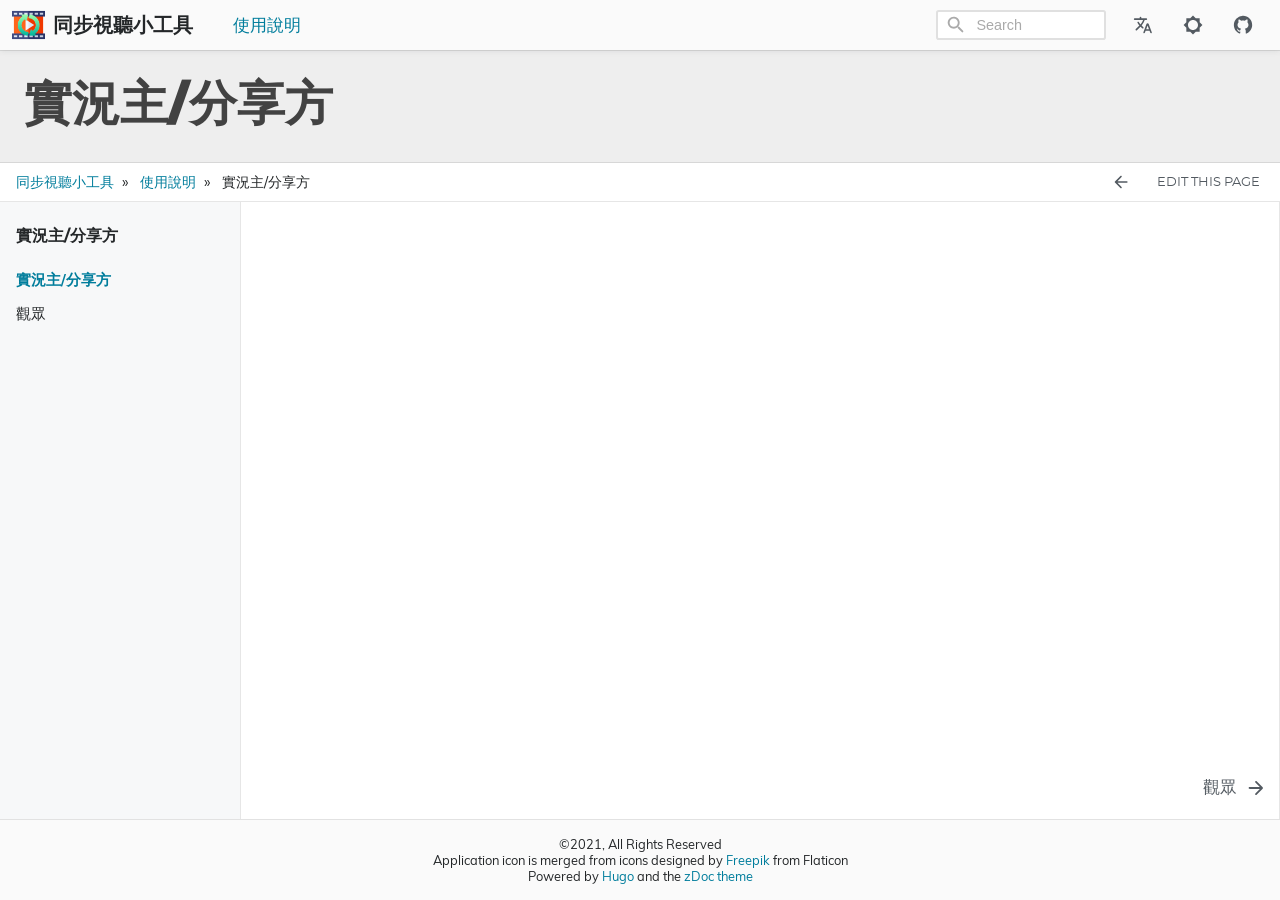
<file: zh-tw/manual/for-streamer/index.html>
<!doctype html><html lang=zh-tw dir=ltr>
<head>
<meta charset=utf-8>
<meta name=viewport content="width=device-width,initial-scale=1">
<title>實況主/分享方 – 同步視聽小工具</title>
<script defer src=/js/auto_first_visit_theme.min.5afd6265734acc5666e41db7c23bcc025303df1dc8ff0f289714c6cb10b3956e.js></script>
<script defer src=/js/fuse.min.94c78ad70b02749822921660cf4e9f0b3701bc0680c421afb784a78228de0275.js></script>
<script src=/js/enquire.min.dfb99dee1e029d51d6cfb672d847929890b1585402de17f5ed092edd72a688b4.js></script>
<script defer src=/js/lazysizes.min.31dd6a2d3a1ec0f78a8df007535cf23f03aeb5c70f026e6d6a19dac3b3acc340.js></script>
<script defer src=/js/helper/getParents.min.ccd45f158c1b17849307ba913a72beac239c410f2b6e648496a79842da84e55b.js></script>
<script defer src=/js/helper/fadeinout.min.9fb19682560d5fa5596fffec85da605067c4acc86aad05add4d8fff9d362a446.js></script>
<script>"use strict";window.onload=function(){var q=JSON.parse('"ltr"'),Y=JSON.parse('"http://video-party.saru.moe/"'),af=JSON.parse('"http://video-party.saru.moe/zh-tw/manual/for-streamer/"'),M=document.getElementById("toggle-sidebar"),P=document.getElementById("toggle-menu"),z=document.querySelector('.toc__body'),y=document.querySelector('.toc__label'),j=document.getElementById('list-main'),B=document.getElementById('list-side'),w=document.getElementById('single-menu'),l=document.querySelectorAll('.slider__icon'),S,G,ae,E,x,r,X,m,t,$,W,L,C,i,K,A,U,p,D,Z,h,H,I,J,o,k,n,N,O,ac,u,_,b,c,f,s,ad,v,g,T,e,ag,ah,a,aj,V;M?M.addEventListener('change',function(a){a.target.checked?(z&&fadeIn(z,200),y&&fadeIn(y,200),j&&B&&(j.className='m',B.className='r'),l&&l.forEach(function(a){a.classList.contains('hide')?a.classList.remove('hide'):a.classList.add('hide')})):(z&&fadeOut(z,200),y&&fadeOut(y,200),j&&B&&(j.className='mr',B.className='hide'),l&&l.forEach(function(a){a.classList.contains('hide')?a.classList.remove('hide'):a.classList.add('hide')}))}):null,P?P.addEventListener('change',function(a){a.target.checked?(j&&w&&(j.className='m',w.className='l'),l&&l.forEach(function(a){a.classList.contains('hide')?a.classList.remove('hide'):a.classList.add('hide')})):(j&&w&&(j.className='lm',w.className='hide'),l&&l.forEach(function(a){a.classList.contains('hide')?a.classList.remove('hide'):a.classList.add('hide')}))}):null,S=document.getElementById('navCollapseBtn'),S?S.addEventListener('click',function(c){var a=document.querySelector('.navbar__collapse'),b;a&&(b=a.getAttribute('data-open'),b==='true'?(a.setAttribute('data-open','false'),a.style.maxHeight=0):(a.setAttribute('data-open','true'),a.style.maxHeight=a.scrollHeight+"px"))}):null,G=document.querySelectorAll('.expand__button');for(let a=0;a<G.length;a++)G[a].addEventListener("click",function(){var a=this.nextElementSibling;a.style.maxHeight?(a.style.maxHeight=null,this.querySelector('svg').classList.add('expand-icon__right'),this.querySelector('svg').classList.remove('expand-icon__down')):(a.style.maxHeight=a.scrollHeight+"px",this.querySelector('svg').classList.remove('expand-icon__right'),this.querySelector('svg').classList.add('expand-icon__down'))});document.querySelectorAll('.tab')?document.querySelectorAll('.tab').forEach(function(a,d){var e=a.getAttribute('id'),f=a,b=a.querySelectorAll('.tab__link'),c=a.querySelectorAll('.tab__content'),g=[];b&&b.length>0?b.forEach(function(b,d,a){b.onclick=function(e){for(var b=0;b<a.length;b++)d===parseInt(b,10)?a[b].classList.contains('active')||(a[b].classList.add('active'),c[b].style.display='block'):(a[b].classList.remove('active'),c[b].style.display='none')}}):null}):null,document.querySelectorAll('.codetab')?document.querySelectorAll('.codetab').forEach(function(a,d){var e=a.getAttribute('id'),f=a,b=a.querySelectorAll('.codetab__link'),c=a.querySelectorAll('.codetab__content'),g=[];b&&b.length>0?b.forEach(function(b,d,a){b.onclick=function(e){for(var b=0;b<a.length;b++)d===parseInt(b,10)?a[b].classList.contains('active')||(a[b].classList.add('active'),c[b].style.display='block'):(a[b].classList.remove('active'),c[b].style.display='none')}}):null}):null,ae=JSON.parse("true"),E=document.getElementById('root'),x=document.getElementById('toggleToLight'),r=document.getElementById('toggleToDark'),ae||(E.className='theme__light',localStorage.setItem('theme','light')),r&&(r.onclick=function(a){E.className='theme__dark',localStorage.setItem('theme','dark'),x.className='navbar__icons--icon',r.className='hide'}),x&&(x.onclick=function(a){E.className='theme__light',localStorage.setItem('theme','light'),x.className='hide',r.className='navbar__icons--icon'}),document.querySelectorAll('.menu__list').forEach(function(a){a.classList.contains('active')&&(a.style.maxHeight=a.scrollHeight+"px")}),document.querySelectorAll('.menu__title--collapse').forEach(function(a){a.addEventListener('click',function(e){var b=this.nextElementSibling,c=this.querySelector('.menu__title--icon'),d;if(!b)return null;for(d=a.parentNode;d.classList.contains('menu__list')&&d.classList.contains('active');)d.style.maxHeight=100*d.children.length+"px",d=d.parentNode;b.style.maxHeight?(b.style.maxHeight=null,b.classList.remove('active'),c.classList.add('right'),q==='rtl'?c.classList.remove('downrtl'):c.classList.remove('down')):(b.style.maxHeight=b.scrollHeight+"px",b.classList.add('active'),c.classList.remove('right'),q==='rtl'?c.classList.add('downrtl'):c.classList.add('down'))})}),X=document.getElementById('mobileLogo'),m=document.getElementById("myModal"),t=document.getElementById('myDrawer'),$=document.querySelector('.drawer__close'),W=function(){m.style.opacity=1,q==='rtl'?(m.style.right=0,t.style.right=0):(m.style.left=0,t.style.left=0)},L=function(){m.style.opacity=0,q==='rtl'?t.style.right='-100%':t.style.left='-100%',setTimeout(function(){q==='rtl'?m.style.right='-100%':m.style.left='-100%'},250)},X.onclick=function(){W(),localStorage.setItem('isDrawerOpen','true')},m.onclick=function(){L(),localStorage.setItem('isDrawerOpen','false')},$.onclick=function(){L(),localStorage.setItem('isDrawerOpen','false')},C=window.pageYOffset||document.documentElement.scrollTop,i=document.querySelector('.toc'),K=i?i.querySelector('#TableOfContents'):null,A=document.querySelector('.single__contents'),U=document.querySelectorAll('div[data-bgimg]'),p=JSON.parse("null"),p?p=p.toString():p="h1, h2, h3, h4, h5, h6",D=JSON.parse("null"),Z=JSON.parse("false");function F(a){Z&&D&&Object.keys(D).length&&(D.height<=a?U.forEach(function(a){a.setAttribute('data-bgimg','false')}):U.forEach(function(a){a.setAttribute('data-bgimg','true')}))}F(C),window.onscroll=function(){var a=window.pageYOffset||document.documentElement.scrollTop;a>C?(A?A.querySelectorAll(p.toString()).forEach(function(a){if(document.documentElement.scrollTop>=a.offsetTop)if(K){var b=a.getAttribute('id');i.querySelectorAll('a').forEach(function(a){a.classList.remove('active')}),i.querySelector('a[href="#'+b+'"]')?i.querySelector('a[href="#'+b+'"]').classList.add('active'):null}}):null,F(a)):(A?A.querySelectorAll(p.toString()).forEach(function(a){if(document.documentElement.scrollTop>=a.offsetTop)if(K){var b=a.getAttribute('id');i.querySelectorAll('a').forEach(function(a){a.classList.remove('active')}),i.querySelector('a[href="#'+b+'"]')?i.querySelector('a[href="#'+b+'"]').classList.add('active'):null}}):null,F(a)),C=a<=0?0:a},h=document.querySelector('#search-mobile'),H=document.querySelector('.mobile-search'),I=document.querySelector('#mobileSearchBtn'),J=document.querySelector('#search-mobile-close'),o=document.querySelector('#search-mobile-container'),k=document.querySelector('#search-mobile-results'),n=document.querySelector('html'),H&&(H.style.display='none'),I?I.addEventListener('click',function(){o&&(o.style.display='block'),h&&h.focus(),n&&(n.style.overflowY='hidden')}):null,J?J.addEventListener('click',function(){if(o&&(o.style.display='none'),h&&(h.value=''),k)while(k.firstChild)k.removeChild(k.firstChild);n&&(n.style.overflowY='visible')}):null,h?h.addEventListener('keydown',function(a){if(a.key==='Escape'){if(o&&(o.style.display='none'),h&&(h.value=''),k)while(k.firstChild)k.removeChild(k.firstChild);n&&(n.style.overflowY='visible')}}):null,N=localStorage.getItem('theme'),O=document.getElementById('root'),ac=document.querySelectorAll('.select-theme'),u=document.querySelectorAll('.select-theme__item'),N&&(u?u.forEach(function(a){a.text.trim()===N?a.classList.add('is-active'):a.classList.remove('is-active')}):null),u?u.forEach(function(a,b){a.addEventListener('click',function(c){var a=c.target.text.trim(),b;localStorage.setItem('theme',a),O.removeAttribute('class'),O.classList.add(`theme__${a}`),ac.forEach(function(b){b.querySelectorAll('a').forEach(function(b){b.classList&&(b.text.trim()===a?b.classList.contains('is-active')||b.classList.add('is-active'):b.classList.contains('is-active')&&b.classList.remove('is-active'))})}),window.mermaid&&(a==="dark"||a==="hacker"?(mermaid.initialize({theme:'dark'}),location.reload()):(mermaid.initialize({theme:'default'}),location.reload())),b=document.querySelector('iframe'),b&&b.contentWindow.postMessage({type:'set-theme',theme:a==="dark"||a==="hacker"?'photon-dark':a==='kimbie'?'github-dark-orange':'github-light'},'https://utteranc.es')})}):null,_=JSON.parse('"/zh-tw"'),b=null,c=null,f=null,s=JSON.parse("true"),ad=JSON.parse("true"),v=null,ad&&function(){var a=new XMLHttpRequest;a.open('GET',Y+_+"/index.json"),a.setRequestHeader('Content-Type','application/json; charset=utf-8'),a.onload=function(){a.status===200?v=new Fuse(JSON.parse(a.response.toString('utf-8')),{keys:['title','description','content'],includeMatches:s,shouldSort:!0,threshold:.4,location:0,distance:100,maxPatternLength:32,minMatchCharLength:1}):console.error(`[${a.status}]Error:`,a.statusText)},a.send()}();function ai(e,a){var b=document.createElement('li'),c,d;b.className='search-result__item',c=document.createElement('a'),c.innerHTML=a.title,c.setAttribute('class','search-result__item--title'),c.setAttribute('href',a.permalink),d=document.createElement('div'),d.setAttribute('class','search-result__item--desc'),a.description?d.innerHTML=a.description:a.content&&(d.innerHTML=a.content.substring(0,80)),b.appendChild(c),b.appendChild(d),e.appendChild(b)}function ak(g,a){var f=document.createElement('li'),b,e,c;if(f.className='search-result__item',b=null,e=document.createElement('a'),e.innerHTML=a.item.title,e.setAttribute('class','search-result__item--title'),e.setAttribute('href',a.item.uri),a.matches&&a.matches.length){for(c=0;c<a.matches.length;c++)'title'===a.matches[c].key&&(e=document.createElement('a'),e.innerHTML=d(a.matches[c].value,a.matches[c].indices),e.setAttribute('class','search-result__item--title'),e.setAttribute('href',a.item.uri)),'description'===a.matches[c].key?(b=document.createElement('div'),b.setAttribute('class','search-result__item--desc'),b.innerHTML=d(a.item.description,a.matches[c].indices)):'content'===a.matches[c].key?b||(b=document.createElement('div'),b.setAttribute('class','search-result__item--desc'),b.innerHTML=d(a.item.content.substring(0,80),a.matches[c].indices)):a.item.description?(b=document.createElement('div'),b.setAttribute('class','search-result__item--desc'),b.innerHTML=a.item.description):(b=document.createElement('div'),b.setAttribute('class','search-result__item--desc'),b.innerHTML=a.item.content.substring(0,80));f.appendChild(e),b&&f.appendChild(b),f&&g.appendChild(f)}}function R(f,e){var a,d;for(b=document.getElementById('search-results'),c=document.getElementById('search-menu'),b.setAttribute('class','dd is-active'),a=document.createElement('ul'),a.setAttribute('class','dd-content search-content'),e.length?e.forEach(function(b){var e=document.createElement('li'),c=document.createElement('a'),f,d;c.setAttribute('href',b.uri),c.setAttribute('class','dd-item'),c.appendChild(e),f=document.createElement('div'),f.innerHTML=b.title,f.setAttribute('class','search-result__item--title'),d=document.createElement('div'),d.setAttribute('class','search-result__item--desc'),b.description?d.innerHTML=b.description:b.content&&(d.innerHTML=b.content.substring(0,80)),e.appendChild(f),e.appendChild(d),a.appendChild(c)}):(d=document.createElement('li'),d.setAttribute('class','dd-item'),d.innerText='No results found',a.appendChild(d));c.hasChildNodes();)c.removeChild(c.lastChild);c.appendChild(a)}function Q(g,f){var a,e;for(b=document.getElementById('search-results'),c=document.getElementById('search-menu'),b.setAttribute('class','dd is-active'),a=document.createElement('ul'),a.setAttribute('class','dd-content search-content'),f.length?f.forEach(function(b){var h=document.createElement('li'),f=document.createElement('a'),c=null,g,e;if(f.setAttribute('href',b.item.uri),f.setAttribute('class','dd-item'),f.appendChild(h),g=document.createElement('div'),g.innerHTML=b.item.title,g.setAttribute('class','search-result__item--title'),b.matches&&b.matches.length){for(e=0;e<b.matches.length;e++)'title'===b.matches[e].key&&(g.innerHTML=d(b.matches[e].value,b.matches[e].indices)),'description'===b.matches[e].key?(c=document.createElement('div'),c.setAttribute('class','search-result__item--desc'),c.innerHTML=d(b.item.description,b.matches[e].indices)):'content'===b.matches[e].key?c||(c=document.createElement('div'),c.setAttribute('class','search-result__item--desc'),c.innerHTML=d(b.item.content.substring(0,80),b.matches[e].indices)):b.item.description?(c=document.createElement('div'),c.setAttribute('class','search-result__item--desc'),c.innerHTML=b.item.description):(c=document.createElement('div'),c.setAttribute('class','search-result__item--desc'),c.innerHTML=b.item.content.substring(0,80));h.appendChild(g),c&&h.appendChild(c),a.appendChild(f)}}):(e=document.createElement('li'),e.setAttribute('class','dd-item'),e.innerText='No results found',a.appendChild(e));c.hasChildNodes();)c.removeChild(c.lastChild);c.appendChild(a)}function aa(f,d){var a,e;b=document.getElementById('search-mobile-results'),a=document.createElement('div'),a.setAttribute('class','mobile-search__content'),d.length>0?d.forEach(function(b){var c=document.createElement('a');c.setAttribute('href',b.uri),c.innerHTML='<div class="mobile-search__item"><div class="mobile-search__item--title">📄 '+b.title+'</div><div class="mobile-search__item--desc">'+(b.description?b.description:b.content)+'</div></div>',a.appendChild(c)}):(e=document.createElement('span'),a.appendChild(e));let c=document.getElementById('search-mobile-results');while(c.firstChild)c.removeChild(c.firstChild);b.appendChild(a)}function ab(g,e){var a,f;b=document.getElementById('search-mobile-results'),a=document.createElement('div'),a.setAttribute('class','mobile-search__content'),e.length?e.forEach(function(b){var f=document.createElement('li'),h=document.createElement('a'),c=null,g,e;if(h.setAttribute('href',b.item.uri),h.appendChild(f),f.setAttribute('class','mobile-search__item'),g=document.createElement('div'),g.innerHTML=b.item.title,g.setAttribute('class','mobile-search__item--title'),b.matches&&b.matches.length){for(e=0;e<b.matches.length;e++)'title'===b.matches[e].key&&(g.innerHTML=d(b.matches[e].value,b.matches[e].indices)),'description'===b.matches[e].key?(c=document.createElement('div'),c.setAttribute('class','mobile-search__item--desc'),c.innerHTML=d(b.item.description,b.matches[e].indices)):'content'===b.matches[e].key?c||(c=document.createElement('div'),c.setAttribute('class','mobile-search__item--desc'),c.innerHTML=d(b.item.content.substring(0,150),b.matches[e].indices)):b.item.description?(c=document.createElement('div'),c.setAttribute('class','mobile-search__item--desc'),c.innerHTML=b.item.description):(c=document.createElement('div'),c.setAttribute('class','mobile-search__item--desc'),c.innerHTML=b.item.content.substring(0,150));f.appendChild(g),c&&f.appendChild(c),a.appendChild(h)}}):(f=document.createElement('span'),a.appendChild(f));let c=document.getElementById('search-mobile-results');while(c.firstChild)c.removeChild(c.firstChild);b.appendChild(a)}function d(a,d){if(!d)return a;var b='',c=0;return d.forEach(function(d){if(d[0]===d[1])return null;b+=''+a.substring(c,d[0])+'<span class="search__highlight">'+a.substring(d[0],d[1]+1)+'</span>'+'',c=d[1]+1}),b+=a.substring(c),b}g=document.getElementById('search'),T=document.getElementById('search-mobile'),e=document.getElementById('search-results'),g?g.addEventListener('input',function(a){var b,c;if(!a.target.value|window.innerWidth<770)return e?e.setAttribute('class','dd'):null,null;f=a.target.value,b=v.search(a.target.value),s?Q(f,b):R(f,b),c=e.querySelectorAll('.dd-item'),c?c.forEach(function(a){a.addEventListener('mousedown',function(a){a.target.click()})}):null}):null,g?g.addEventListener('blur',function(){if(window.innerWidth<770)return null;e?e.setAttribute('class','dd'):null}):null,g?g.addEventListener('click',function(a){var b,c;if(window.innerWidth<770)return null;if(!a.target.value)return e?e.setAttribute('class','dd'):null,null;f=a.target.value,b=v.search(a.target.value),s?Q(f,b):R(f,b),c=e.querySelectorAll('.dd-item'),c?c.forEach(function(a){a.addEventListener('mousedown',function(a){a.target.click()})}):null}):null,ag=document.getElementById("search-menu"),ah=document.querySelector('#search-menu .dd-item.is-active'),a=null,aj=null,V=350,g?g.addEventListener('keydown',function(d){var c,e;if(window.innerWidth<770)return null;if(c=document.querySelectorAll('#search-menu .dd-item'),d.key==='ArrowDown'){a===null?(a=0,c[a].classList.remove('is-active')):(c[a].classList.remove('is-active'),a=a===c.length-1?0:a+1),c[a].classList.add('is-active');let b=c[a].offsetTop+c[a].clientHeight-V;b>0?document.querySelector(".search-content").scrollTop+=c[a].getBoundingClientRect().height:a===0&&(document.querySelector(".search-content").scrollTop=0)}else if(d.key==='ArrowUp'){a===null?(a=c.length-1,c[a].classList.remove('is-active')):(c[a].classList.remove('is-active'),a=a===0?c.length-1:a-1),c[a].classList.add('is-active');let b=c[a].offsetTop+c[a].clientHeight-V;b<0?document.querySelector(".search-content").scrollTop-=c[a].getBoundingClientRect().height:document.querySelector(".search-content").scrollTop=b+c[a].getBoundingClientRect().height}else d.key==='Enter'?(e=c[a].getAttribute('href'),e&&(location.href=e)):d.key==='Escape'&&(d.target.value=null,b&&b.classList.remove('is-active'))}):null,T?T.addEventListener('input',function(a){var b,c;if(!a.target.value){let a=document.getElementById('search-mobile-results');while(a.firstChild)a.removeChild(a.firstChild);return null}f=a.target.value,b=v.search(a.target.value),s?ab(f,b):aa(f,b),c=e.querySelectorAll('.dd-item'),c?c.forEach(function(a){a.addEventListener('mousedown',function(a){a.target.click()})}):null}):null}</script>
<link rel=stylesheet href=/css/main.min.css>
<link rel=stylesheet href=/css/custom_tweek.min.css>
<meta name=description content="分享方的使用說明">
<meta name=keywords content>
<meta name=created content="0001-01-01T00:00:00+0000">
<meta name=modified content="2021-09-03T04:04:11+0800">
<meta property="og:site_name" content="同步視聽小工具">
<meta property="og:title" content="實況主/分享方">
<meta property="og:url" content="http://video-party.saru.moe/zh-tw/manual/for-streamer/">
<meta property="og:type" content="article">
<meta name=generator content="Hugo 0.88.1">
<meta name=msapplication-TileColor content="#ffffff">
<meta name=theme-color content="#ffffff">
<link rel=canonical href=http://video-party.saru.moe/zh-tw/manual/for-streamer/>
<link rel=manifest href=/manifest.json>
<link rel=apple-touch-icon sizes=57x57 href=/favicon/apple-icon-57x57.png>
<link rel=apple-touch-icon sizes=60x60 href=/favicon/apple-icon-60x60.png>
<link rel=apple-touch-icon sizes=72x72 href=/favicon/apple-icon-72x72.png>
<link rel=apple-touch-icon sizes=76x76 href=/favicon/apple-icon-76x76.png>
<link rel=apple-touch-icon sizes=114x114 href=/favicon/apple-icon-114x114.png>
<link rel=apple-touch-icon sizes=120x120 href=/favicon/apple-icon-120x120.png>
<link rel=apple-touch-icon sizes=144x144 href=/favicon/apple-icon-144x144.png>
<link rel=apple-touch-icon sizes=152x152 href=/favicon/apple-icon-152x152.png>
<link rel=apple-touch-icon sizes=180x180 href=/favicon/apple-icon-180x180.png>
<link rel=icon type=image/png sizes=192x192 href=/favicon/android-icon-192x192.png>
<link rel=icon type=image/png sizes=192x192 href=/favicon/android-icon-512x512.png>
<link rel=icon type=image/png sizes=32x32 href=/favicon/favicon-32x32.png>
<link rel=icon type=image/png sizes=96x96 href=/favicon/favicon-96x96.png>
<link rel=icon type=image/png sizes=16x16 href=/favicon/favicon-16x16.png>
<meta name=msapplication-TileColor content="#ffffff">
<meta name=msapplication-TileImage content="/ms-icon-144x144.png">
<script type=application/ld+json>{"@context":"https://schema.org","@type":"WebPage","headline":"實況主/分享方","datePublished":"0001-01-01T00:00:00Z","dateModified":"2021-09-03T04:04:11+08:00","url":"http://video-party.saru.moe/zh-tw/manual/for-streamer/","description":"分享方的使用說明","mainEntityOfPage":{"@type":"WebPage","@id":"http://video-party.saru.moe/"},"publisher":{"@type":"Organization","name":"同步視聽小工具","url":"http://video-party.saru.moe/"}}</script>
</head>
<body id=root class=theme__light>
<script>var rootElem=document.getElementById('root'),themeOptions=JSON.parse('["light","dark"]'),localTheme=localStorage.getItem('theme');localTheme&&themeOptions&&themeOptions.length>0&&(themeOptions.includes(localTheme)?rootElem.className=`theme__${localTheme}`:rootElem.className=`theme__${themeOptions[0]}`)</script>
<div id=container>
<div id=myDrawer class=drawer>
<div class=drawer__header>
<a href=/ class=drawer__header--text>
同步視聽小工具
</a>
<div class=grow></div>
<div class=drawer__close><svg xmlns="http://www.w3.org/2000/svg" width="22" height="22" viewBox="0 0 24 24"><path fill="none" d="M0 0h24v24H0V0z"/><path fill="currentcolor" d="M18.3 5.71c-.39-.39-1.02-.39-1.41.0L12 10.59 7.11 5.7c-.39-.39-1.02-.39-1.41.0s-.39 1.02.0 1.41L10.59 12 5.7 16.89c-.39.39-.39 1.02.0 1.41s1.02.39 1.41.0L12 13.41l4.89 4.89c.39.39 1.02.39 1.41.0s.39-1.02.0-1.41L13.41 12l4.89-4.89c.38-.38.38-1.02.0-1.4z"/></svg>
</div>
</div>
<div class=drawer__body>
<div class=menu>
<h6 class=menu__label>
實況主/分享方
</h6>
<ul>
<li class=active>
<a href=http://video-party.saru.moe/zh-tw/manual/for-streamer/ class="menu__title active">實況主/分享方</a>
</li>
<li>
<a href=http://video-party.saru.moe/zh-tw/manual/for-viewer/ class=menu__title>觀眾</a>
</li>
</ul>
</div>
<script>var menuTitle=document.querySelectorAll('.menu__title'),modal=document.getElementById("myModal"),drawer=document.getElementById('myDrawer'),closeDrawer=function(){setTimeout(function(){modal.style.opacity=0,drawer.style.left='-100%',modal.style.left='-100%'},250)};menuTitle?menuTitle.forEach(function(a){a.onclick=function(){closeDrawer(),localStorage.setItem('isDrawerOpen','false')}}):null</script>
</div>
</div>
<div id=myModal class=modal></div>
<script>var isDrawerOpen=localStorage.getItem('isDrawerOpen'),modal=document.getElementById("myModal"),drawer=document.getElementById('myDrawer'),languagedir=JSON.parse('"ltr"'),openDrawer=function(){modal.style.opacity=1,languagedir==="rtl"?(modal.style.right=0,drawer.style.right=0):(modal.style.left=0,drawer.style.left=0)};isDrawerOpen&&isDrawerOpen==='true'&&openDrawer()</script>
<nav class=nav>
<div class=navbar__wrapper data-bgimg=false>
<div class=divider>
<div class="navbar lmr">
<div id=siteLogo class=navbar__logo--wrapper>
<a href=/zh-tw/ title rel=home class=navbar__logo--link>
<img src=/logo.png alt=Home class=navbar__logo>
</a>
<a href=/zh-tw/ title rel=home class=navbar__logo--text-link>
<h6 class=navbar__logo--text data-bgimg=false>同步視聽小工具</h6>
</a>
</div>
<div class=navbar__menu--wrapper>
<div id=tabletLogo class=hide>
<a href=/zh-tw/ rel=home class=navbar__logo--link>
<img src=/logo.png alt=Home class=navbar__logo>
</a>
</div>
<div id=mobileLogo class=hide>
<a href=# class=navbar__logo--link>
<div class=navbar__icons--icon><svg xmlns="http://www.w3.org/2000/svg" width="25" height="25" viewBox="0 0 24 24"><path fill="none" d="M0 0h24v24H0V0z"/><path fill="currentcolor" d="M4 18h16c.55.0 1-.45 1-1s-.45-1-1-1H4c-.55.0-1 .45-1 1s.45 1 1 1zm0-5h16c.55.0 1-.45 1-1s-.45-1-1-1H4c-.55.0-1 .45-1 1s.45 1 1 1zM3 7c0 .55.45 1 1 1h16c.55.0 1-.45 1-1s-.45-1-1-1H4c-.55.0-1 .45-1 1z"/></svg>
</div>
</a>
</div>
<span id=navMenuMobile class=hide>
<button id=navCollapseBtn class=navbar__dropdown--title aria-label="Section Menu" data-dir=ltr>
manual<svg xmlns="http://www.w3.org/2000/svg" width="20" height="20" viewBox="0 0 24 24"><path fill="currentcolor" d="M8.12 9.29 12 13.17l3.88-3.88c.39-.39 1.02-.39 1.41.0s.39 1.02.0 1.41l-4.59 4.59c-.39.39-1.02.39-1.41.0L6.7 10.7c-.39-.39-.39-1.02.0-1.41.39-.38 1.03-.39 1.42.0z"/></svg>
</button>
<div class=navbar__collapse data-open=false>
<ul>
<li class="navbar__menu--mobile-item active">
<a href=/zh-tw/manual class=active>使用說明</a>
</li>
</ul>
</div>
</span>
<ul id=navMenu class=navbar__menu>
<li class="navbar__menu--item active">
<a href=/zh-tw/manual data-bgimg=false>使用說明</a>
</li>
</ul>
</div>
<div class=grow></div>
<div id=siteSearch>
<div class=search data-bgimg=false>
<span class=icon><svg xmlns="http://www.w3.org/2000/svg" width="22" height="22" fill="currentcolor" viewBox="0 0 24 24"><path fill="none" d="M0 0h24v24H0V0z"/><path d="M15.5 14h-.79l-.28-.27c1.2-1.4 1.82-3.31 1.48-5.34-.47-2.78-2.79-5-5.59-5.34-4.23-.52-7.79 3.04-7.27 7.27.34 2.8 2.56 5.12 5.34 5.59 2.03.34 3.94-.28 5.34-1.48l.27.28v.79l4.25 4.25c.41.41 1.08.41 1.49.0s.41-1.08.0-1.49L15.5 14zm-6 0C7.01 14 5 11.99 5 9.5S7.01 5 9.5 5 14 7.01 14 9.5 11.99 14 9.5 14z"/></svg>
</span>
<input id=search aria-label="Site Search" class=input type=text autocomplete=off placeholder=Search>
<div id=search-results class=dropdown>
<div id=search-menu class=dropdown-menu>
</div>
</div>
</div>
</div>
<div id=mobileSearch class=hide>
<div id=mobileSearchBtn class=mobile-search__btn><svg xmlns="http://www.w3.org/2000/svg" width="22" height="22" fill="currentcolor" viewBox="0 0 24 24"><path fill="none" d="M0 0h24v24H0V0z"/><path d="M15.5 14h-.79l-.28-.27c1.2-1.4 1.82-3.31 1.48-5.34-.47-2.78-2.79-5-5.59-5.34-4.23-.52-7.79 3.04-7.27 7.27.34 2.8 2.56 5.12 5.34 5.59 2.03.34 3.94-.28 5.34-1.48l.27.28v.79l4.25 4.25c.41.41 1.08.41 1.49.0s.41-1.08.0-1.49L15.5 14zm-6 0C7.01 14 5 11.99 5 9.5S7.01 5 9.5 5 14 7.01 14 9.5 11.99 14 9.5 14z"/></svg>
</div>
<div id=search-mobile-container class="mobile-search hide">
<div class=mobile-search__top>
<input id=search-mobile type=text aria-label="Mobile Search" placeholder=Search... class=mobile-search__top--input>
<div id=search-mobile-close class=mobile-search__top--icon><svg xmlns="http://www.w3.org/2000/svg" width="22" height="22" viewBox="0 0 24 24"><path opacity=".87" fill="none" d="M0 0h24v24H0V0z"/><path fill="currentcolor" d="M12 2C6.47 2 2 6.47 2 12s4.47 10 10 10 10-4.47 10-10S17.53 2 12 2zm0 18c-4.41.0-8-3.59-8-8s3.59-8 8-8 8 3.59 8 8-3.59 8-8 8zm3.59-13L12 10.59 8.41 7 7 8.41 10.59 12 7 15.59 8.41 17 12 13.41 15.59 17 17 15.59 13.41 12 17 8.41z"/></svg>
</div>
</div>
<div id=search-mobile-results class=mobile-search__body>
</div>
</div>
</div>
<div class=navbar__icons>
<div class=dropdown>
<button class="lang__dropdown navbar__icons--icon" aria-label="Select Site Language"><svg xmlns="http://www.w3.org/2000/svg" width="20" height="20" fill="currentcolor" viewBox="0 0 24 24"><path fill="none" d="M0 0h24v24H0V0z"/><path d="M12.65 15.67c.14-.36.05-.77-.23-1.05l-2.09-2.06.03-.03c1.74-1.94 2.98-4.17 3.71-6.53h1.94c.54.0.99-.45.99-.99v-.02c0-.54-.45-.99-.99-.99H10V3c0-.55-.45-1-1-1s-1 .45-1 1v1H1.99c-.54.0-.99.45-.99.99.0.55.45.99.99.99h10.18C11.5 7.92 10.44 9.75 9 11.35c-.81-.89-1.49-1.86-2.06-2.88-.16-.29-.45-.47-.78-.47-.69.0-1.13.75-.79 1.35.63 1.13 1.4 2.21 2.3 3.21L3.3 16.87c-.4.39-.4 1.03.0 1.42.39.39 1.02.39 1.42.0L9 14l2.02 2.02c.51.51 1.38.32 1.63-.35zM17.5 10c-.6.0-1.14.37-1.35.94l-3.67 9.8c-.24.61.22 1.26.87 1.26.39.0.74-.24.88-.61l.89-2.39h4.75l.9 2.39c.14.36.49.61.88.61.65.0 1.11-.65.88-1.26l-3.67-9.8c-.22-.57-.76-.94-1.36-.94zm-1.62 7 1.62-4.33L19.12 17h-3.24z"/></svg>
</button>
<div class="dropdown-content lang__dropdown--content">
<a href=http://video-party.saru.moe/en/manual/for-streamer/ data-lang=en class=lang__dropdown--item>English</a>
<a href=http://video-party.saru.moe/zh-tw/manual/for-streamer/ data-lang=zh-tw class="lang__dropdown--item active">繁體中文</a>
</div>
</div>
<button id=toggleToDark class=navbar__icons--icon aria-label="Toggle to dark mode"><svg xmlns="http://www.w3.org/2000/svg" width="20" height="20" viewBox="0 0 24 24"><path d="M0 0h24v24H0z" fill="none"/><path fill="currentcolor" d="M20 15.31 23.31 12 20 8.69V4h-4.69L12 .69 8.69 4H4v4.69L.69 12 4 15.31V20h4.69L12 23.31 15.31 20H20v-4.69zM12 18c-3.31.0-6-2.69-6-6s2.69-6 6-6 6 2.69 6 6-2.69 6-6 6z"/></svg>
</button>
<button id=toggleToLight class=navbar__icons--icon aria-label="Toggle to light mode"><svg xmlns="http://www.w3.org/2000/svg" width="20" height="20" viewBox="0 0 24 24"><path d="M0 0h24v24H0z" fill="none"/><path fill="currentcolor" d="M20 8.69V4h-4.69L12 .69 8.69 4H4v4.69L.69 12 4 15.31V20h4.69L12 23.31 15.31 20H20v-4.69L23.31 12 20 8.69zM12 18c-3.31.0-6-2.69-6-6s2.69-6 6-6 6 2.69 6 6-2.69 6-6 6zm0-10c-2.21.0-4 1.79-4 4s1.79 4 4 4 4-1.79 4-4-1.79-4-4-4z"/></svg>
</button>
<script>var theme=localStorage.getItem('theme'),toggleToLightBtn=document.getElementById('toggleToLight'),toggleToDarkBtn=document.getElementById('toggleToDark');theme&&theme==='dark'?(toggleToLightBtn.className='navbar__icons--icon',toggleToDarkBtn.className='hide'):(toggleToLightBtn.className='hide',toggleToDarkBtn.className='navbar__icons--icon')</script>
<div class=navbar__icons--icon>
<a href=https://github.com/danny8376/streaming-video-party-tool title="Github repository" aria-label="Github repository" target=_blank rel=noreferrer><svg fill="currentcolor" xmlns="http://www.w3.org/2000/svg" viewBox="0 0 24 24" width="22" height="22"><path d="M10.9 2.1c-4.6.5-8.3 4.2-8.8 8.7-.5 4.7 2.2 8.9 6.3 10.5C8.7 21.4 9 21.2 9 20.8v-1.6s-.4.1-.9.1c-1.4.0-2-1.2-2.1-1.9-.1-.4-.3-.7-.6-1C5.1 16.3 5 16.3 5 16.2 5 16 5.3 16 5.4 16c.6.0 1.1.7 1.3 1 .5.8 1.1 1 1.4 1 .4.0.7-.1.9-.2.1-.7.4-1.4 1-1.8-2.3-.5-4-1.8-4-4 0-1.1.5-2.2 1.2-3C7.1 8.8 7 8.3 7 7.6c0-.4.0-.9.2-1.3.0-.2.2-.3.3-.3h.1C8.1 6.1 9.1 6.4 10 7.3c.6-.2 1.3-.3 2-.3s1.4.1 2 .3c.9-.9 2-1.2 2.5-1.3h.1c.2.0.3.1.4.3.0.4.0.9.0 1.3.0.8-.1 1.2-.2 1.4.7.8 1.2 1.8 1.2 3 0 2.2-1.7 3.5-4 4 .6.5 1 1.4 1 2.3v2.6c0 .3.3.6.7.5 3.7-1.5 6.3-5.1 6.3-9.3.0-6-5.1-10.7-11.1-10z"/></svg>
</a>
</div>
</div>
</div>
</div>
</div>
</nav>
<script>var siteLogo=document.getElementById('siteLogo'),tabletLogo=document.getElementById('tabletLogo'),mobileLogo=document.getElementById('mobileLogo'),navMenu=document.getElementById('navMenu'),navMenuMobile=document.getElementById('navMenuMobile'),siteSearch=document.getElementById('siteSearch'),mobileSearch=document.getElementById('mobileSearch');enquire.register("screen and (max-width:1280px)",{match:function(){siteLogo.className='navbar__logo--wrapper',tabletLogo.className='hide',mobileLogo.className='hide',navMenu.className='navbar__menu',navMenuMobile.className='hide',siteSearch.className='',mobileSearch.className='hide'},unmatch:function(){siteLogo.className='navbar__logo--wrapper',tabletLogo.className='hide',mobileLogo.className='hide',navMenu.className='navbar__menu',navMenuMobile.className='hide',siteSearch.className='',mobileSearch.className='hide'}}).register("screen and (max-width:960px)",{match:function(){siteLogo.className='hide',tabletLogo.className='',mobileLogo.className='hide',navMenu.className='navbar__menu',navMenuMobile.className='hide',siteSearch.className='hide',mobileSearch.className='navbar__icons--icon'},unmatch:function(){siteLogo.className='navbar__logo--wrapper',tabletLogo.className='hide',mobileLogo.className='hide',navMenu.className='navbar__menu',navMenuMobile.className='hide',siteSearch.className='',mobileSearch.className='hide'}}).register("screen and (max-width:600px)",{match:function(){siteLogo.className='hide',tabletLogo.className='hide',mobileLogo.className='',navMenu.className='hide',navMenuMobile.className='',siteSearch.className='hide',mobileSearch.className='navbar__icons--icon'},unmatch:function(){siteLogo.className='hide',tabletLogo.className='',mobileLogo.className='hide',navMenu.className='navbar__menu',navMenuMobile.className='hide',siteSearch.className='hide',mobileSearch.className='navbar__icons--icon'}})</script>
<div class=top>
<div class="header__wrapper bgcolor__header">
<div class=divider>
<div class=lmr>
<h2 class=title>實況主/分享方</h2>
</div>
</div>
</div>
<div class="header__wrapper bgcolor__breadcrumb">
<div class=divider>
<div class="lmr flexbox">
<nav class=breadcrumb aria-label=breadcrumbs data-is-blog=false>
<ol>
<li>
<a href=http://video-party.saru.moe/zh-tw/ class=capitalize>同步視聽小工具</a>
</li>
<li>
<a href=http://video-party.saru.moe/zh-tw/manual/ class=capitalize>使用說明</a>
</li>
<li class=is-active>
<span>實況主/分享方</span>
</li>
</ol>
</nav>
<div class=grow></div>
<label class="switch switch__rel">
<input id=toggle-sidebar aria-label="Toggle Sidebar Visibility" type=checkbox>
<span class=slider>
<span class=slider__icon><svg xmlns="http://www.w3.org/2000/svg" width="20" height="20" viewBox="0 0 24 24"><path fill="none" d="M0 0h24v24H0V0z"/><path fill="currentcolor" d="M19 11H7.83l4.88-4.88c.39-.39.39-1.03.0-1.42s-1.02-.39-1.41.0l-6.59 6.59c-.39.39-.39 1.02.0 1.41l6.59 6.59c.39.39 1.02.39 1.41.0s.39-1.02.0-1.41L7.83 13H19c.55.0 1-.45 1-1s-.45-1-1-1z"/></svg>
</span>
<span class="slider__icon hide"><svg xmlns="http://www.w3.org/2000/svg" width="20" height="20" viewBox="0 0 24 24"><path fill="none" d="M0 0h24v24H0V0z"/><path fill="currentcolor" d="M5 13h11.17l-4.88 4.88c-.39.39-.39 1.03.0 1.42.39.39 1.02.39 1.41.0l6.59-6.59c.39-.39.39-1.02.0-1.41l-6.58-6.6c-.39-.39-1.02-.39-1.41.0s-.39 1.02.0 1.41L16.17 11H5c-.55.0-1 .45-1 1s.45 1 1 1z"/></svg>
</span>
</span>
</label>
<a href=https://github.com/danny8376/streaming-video-party-tool-site/blob/master/content/zh-tw/zh-tw/manual/for-streamer.md target=_blank rel=noreferrer>
<button class=editBtn aria-label="Edit This Page Button">
EDIT THIS PAGE
</button>
</a>
</div>
</div>
</div>
</div>
<div class=mid>
<div class=divider>
<nav id=single-menu class=l data-dir=ltr>
<div class=menu>
<h6 class=menu__label>
實況主/分享方
</h6>
<ul>
<li class=active>
<a href=http://video-party.saru.moe/zh-tw/manual/for-streamer/ class="menu__title active">實況主/分享方</a>
</li>
<li>
<a href=http://video-party.saru.moe/zh-tw/manual/for-viewer/ class=menu__title>觀眾</a>
</li>
</ul>
</div>
</nav>
<article id=list-main class=mr data-dir=ltr>
<div class=single data-display=block>
<article class=single__contents data-dir=ltr>
</article>
</div>
<div class=grow></div>
<nav class=pagination-single>
<div class=grow></div>
<a href=http://video-party.saru.moe/zh-tw/manual/for-viewer/ title=觀眾 class=pagination-single__right>
<div class=pagination-single__left-title>觀眾</div>
<div class=pagination-single__icon><svg xmlns="http://www.w3.org/2000/svg" width="22" height="22" viewBox="0 0 24 24"><path fill="none" d="M0 0h24v24H0V0z"/><path fill="currentcolor" d="M5 13h11.17l-4.88 4.88c-.39.39-.39 1.03.0 1.42.39.39 1.02.39 1.41.0l6.59-6.59c.39-.39.39-1.02.0-1.41l-6.58-6.6c-.39-.39-1.02-.39-1.41.0s-.39 1.02.0 1.41L16.17 11H5c-.55.0-1 .45-1 1s.45 1 1 1z"/></svg>
</div>
</a>
</nav>
</article>
<section id=list-side class=hide data-dir=ltr>
<div class=toc>
<h6 class=toc__label>What's on this Page</h6>
<div class=toc__body>
<nav id=TableOfContents></nav>
</div>
</div>
</section>
</div>
</div>
<script>'use strict';var dollarCodeElem,gtCodeElem;function wrap(a,b){a.parentNode.insertBefore(b,a),b.appendChild(a)}(function(){var a=document.querySelector('.single__contents');a?a.querySelectorAll('pre > code').forEach(function(a){var b=a.getAttribute('data-lang'),d=document.createElement('div'),e=null,c=null;b&&b.includes(':')&&(e=b.split(':')[0],c=b.split(':')[1],d.className='language-'+e,d.setAttribute('data-lang',c),a.className='language-'+e,a.setAttribute('data-lang',c),a.setAttribute('id',c)),(!b||c)&&wrap(a.parentNode,d)}):null})(),dollarCodeElem=document.querySelectorAll('div.language-\\$'),gtCodeElem=document.querySelectorAll('div.language-\\>'),dollarCodeElem?dollarCodeElem.forEach(function(a){var b=a.parentNode.parentNode?a.parentNode.parentNode.querySelectorAll('.lnt'):null;b?b.forEach(function(a){a.innerHTML='$<br/>'}):null}):null,gtCodeElem?gtCodeElem.forEach(function(a){var b=a.parentNode.parentNode?a.parentNode.parentNode.querySelectorAll('.lnt'):null;b?b.forEach(function(a){a.innerHTML='><br/>'}):null}):null</script>
<script defer src=/js/helper/getParents.min.js></script>
<script defer src=/js/helper/closest.min.js></script>
<script defer src=/js/helper/prev.min.js></script>
<script defer src=/js/helper/prop.min.js></script>
<script defer src=/js/helper/fadeinout.min.js></script>
<script>document.addEventListener('DOMContentLoaded',function(){'use strict';var l=document.querySelectorAll('.single__contents > table'),d,i,a,n,k,p,h,c,m,b,g,f,e,o,j;for(let a=0;a<l.length;a++)d=l[a],i=document.createElement('div'),i.className='table-wrapper',d.parentElement.replaceChild(i,d),i.appendChild(d);a=JSON.parse("null"),a&&a.includes('mermaid')&&(n=localStorage.getItem('theme')||'light',n==="dark"?mermaid.initialize({theme:'dark'}):mermaid.initialize({theme:'default'}),k=[],[].push.apply(k,document.getElementsByClassName('language-mermaid')),k.forEach(function(b){var a=b.parentNode,c;a!==document.body&&(a.parentNode.insertBefore(b,a),a.parentNode.removeChild(a)),c=document.createElement('div'),c.classList.add('mermaid'),c.innerHTML=b.innerHTML,b.replaceWith(c)})),a&&a.includes('katex')&&(p=document.getElementsByClassName('math'),h={delimiters:[{left:"$$",right:"$$",display:!0},{left:"\\[",right:"\\]",display:!0},{left:"$",right:"$",display:!1},{left:"\\(",right:"\\)",display:!1}]},renderMathInElement(document.querySelector('.single__contents'),h)),a&&a.includes('flowchartjs')&&(h=JSON.parse('{"arrow-end":"block","element-color":"black","fill":"white","flowstate":{"approved":{"fill":"#58C4A3","font-size":12,"no-text":"n/a","yes-text":"APPROVED"},"current":{"fill":"yellow","font-color":"red","font-weight":"bold"},"future":{"fill":"#FFFF99"},"invalid":{"fill":"#444444"},"past":{"fill":"#CCCCCC","font-size":12},"rejected":{"fill":"#C45879","font-size":12,"no-text":"REJECTED","yes-text":"n/a"},"request":{"fill":"blue"}},"font-color":"black","font-size":14,"line-color":"black","line-length":50,"line-width":3,"no-text":"no","scale":1,"symbols":{"end":{"class":"end-element"},"start":{"element-color":"green","fill":"yellow","font-color":"red"}},"text-margin":10,"x":0,"y":0,"yes-text":"yes"}'),c=null,m="language-flowchart",b=0,Array.prototype.forEach.call(document.querySelectorAll("[class^="+m+"]"),function(a){var d,e;a.style.display='none',a.parentNode.style.backgroundColor="transparent",c=a.innerText,d=document.createElement('div'),d.id='flowchart'+b,a.parentNode.insertBefore(d,a),e=flowchart.parse(c),e.drawSVG("flowchart"+b,h),b+=1})),a&&a.includes('chart')&&(g="#666",f="#ddd",e=2,Chart.defaults.global.elements.rectangle.borderWidth=e,Chart.defaults.global.elements.rectangle.borderColor=g,Chart.defaults.global.elements.rectangle.backgroundColor=f,Chart.defaults.global.elements.line.borderWidth=e,Chart.defaults.global.elements.line.borderColor=g,Chart.defaults.global.elements.line.backgroundColor=f,Chart.defaults.global.elements.point.borderWidth=e,Chart.defaults.global.elements.point.borderColor=g,Chart.defaults.global.elements.point.backgroundColor=f,o="language-chart",b=0,c=null,Array.prototype.forEach.call(document.querySelectorAll("[class^="+o+"]"),function(a){var d,e,f,g;a.style.display='none',a.parentNode.style.backgroundColor="transparent",c=a.innerText,d=document.createElement('canvas'),e=null,d.height=200,d.style.height=200,d.id='myChart'+b,e=JSON.parse(c),a.parentNode.insertBefore(d,a),f=document.getElementById('myChart'+b).getContext('2d'),g=new Chart(f,e),b+=1})),a&&a.includes('viz')&&(j="language-viz-",Array.prototype.forEach.call(document.querySelectorAll("[class^="+j+"]"),function(a){var b,c;a.style.display='none',a.parentNode.style.backgroundColor="transparent",a.getAttribute("class").split(" ").forEach(function(a){a.startsWith(j)&&(b=a.substr(j.length))}),c=new Viz,c.renderSVGElement(a.innerText,{engine:b}).then(function(b){b.style.width="100%",a.parentNode.insertBefore(b,a)})}))})</script>
<script>var listSide=document.getElementById('list-side'),listMain=document.getElementById('list-main'),singleMenu=document.getElementById('single-menu'),switchElem=document.querySelector('.switch'),wideViewAsDefault=JSON.parse("true");enquire.register("screen and (max-width:1280px)",{match:function(){wideViewAsDefault?(singleMenu.className='l',listMain.className='mr',listSide.className='hide'):(singleMenu.className='l',listMain.className='m',listSide.className='r')},unmatch:function(){wideViewAsDefault?(singleMenu.className='l',listMain.className='mr',listSide.className='hide'):(listSide.className='r',listMain.className='m',singleMenu.className='l')}}).register("screen and (max-width:960px)",{match:function(){singleMenu.className='l',listMain.className='mr',listSide.className='hide',switchElem.className='hide'},unmatch:function(){wideViewAsDefault?(singleMenu.className='l',listMain.className='mr',listSide.className='hide'):(singleMenu.className='l',listMain.className='m',listSide.className='r'),switchElem.className='switch'}}).register("screen and (max-width:600px)",{match:function(){listSide.className='hide',listMain.className='lmr',singleMenu.className='hide',switchElem.className='hide'},unmatch:function(){listSide.className='hide',listMain.className='mr',singleMenu.className='l',switchElem.className='hide'}})</script>
<div class=bot>
<footer class=footer>
<div class=divider>
<div class=lmr>
<p class=caption>
©2021, All Rights Reserved
</p>
<p class=caption>
Application icon is merged from icons designed by <a href=https://www.flaticon.com/authors/freepik rel=noreferrer>Freepik</a> from Flaticon
</p>
<p class=caption>Powered by <a href=https://gohugo.io/ rel=noreferrer>Hugo</a> and the <a href=https://github.com/zzossig/hugo-theme-zdoc rel=noreferrer>zDoc theme</a></p>
</div>
</div>
</footer>
</div>
</div>
</body>
</html>
</file>
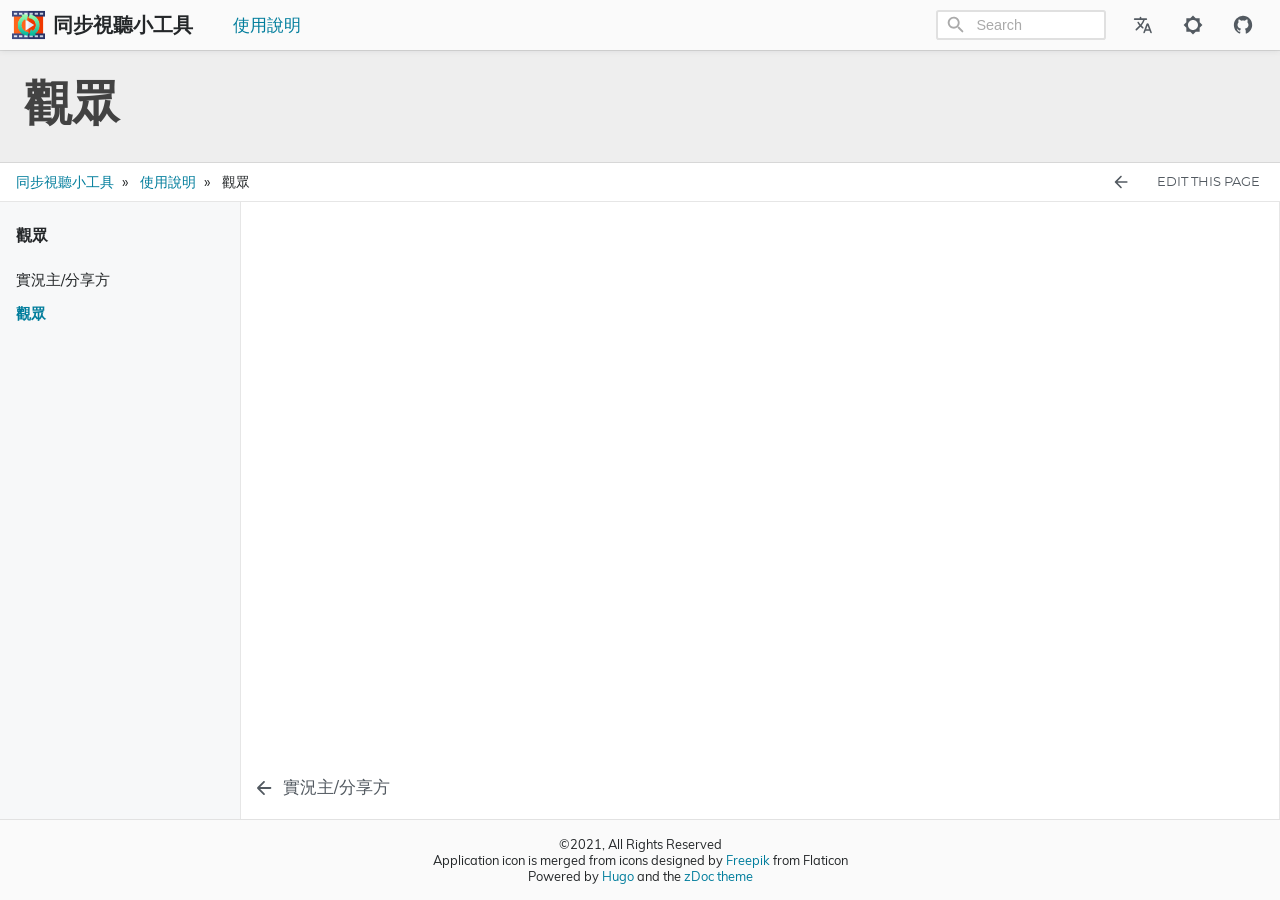
<file: zh-tw/manual/for-viewer/index.html>
<!doctype html><html lang=zh-tw dir=ltr>
<head>
<meta charset=utf-8>
<meta name=viewport content="width=device-width,initial-scale=1">
<title>觀眾 – 同步視聽小工具</title>
<script defer src=/js/auto_first_visit_theme.min.5afd6265734acc5666e41db7c23bcc025303df1dc8ff0f289714c6cb10b3956e.js></script>
<script defer src=/js/fuse.min.94c78ad70b02749822921660cf4e9f0b3701bc0680c421afb784a78228de0275.js></script>
<script src=/js/enquire.min.dfb99dee1e029d51d6cfb672d847929890b1585402de17f5ed092edd72a688b4.js></script>
<script defer src=/js/lazysizes.min.31dd6a2d3a1ec0f78a8df007535cf23f03aeb5c70f026e6d6a19dac3b3acc340.js></script>
<script defer src=/js/helper/getParents.min.ccd45f158c1b17849307ba913a72beac239c410f2b6e648496a79842da84e55b.js></script>
<script defer src=/js/helper/fadeinout.min.9fb19682560d5fa5596fffec85da605067c4acc86aad05add4d8fff9d362a446.js></script>
<script>"use strict";window.onload=function(){var q=JSON.parse('"ltr"'),Y=JSON.parse('"http://video-party.saru.moe/"'),af=JSON.parse('"http://video-party.saru.moe/zh-tw/manual/for-viewer/"'),M=document.getElementById("toggle-sidebar"),P=document.getElementById("toggle-menu"),z=document.querySelector('.toc__body'),y=document.querySelector('.toc__label'),j=document.getElementById('list-main'),B=document.getElementById('list-side'),w=document.getElementById('single-menu'),l=document.querySelectorAll('.slider__icon'),S,G,ae,E,x,r,X,m,t,$,W,L,C,i,K,A,U,p,D,Z,h,H,I,J,o,k,n,N,O,ac,u,_,b,c,f,s,ad,v,g,T,e,ag,ah,a,aj,V;M?M.addEventListener('change',function(a){a.target.checked?(z&&fadeIn(z,200),y&&fadeIn(y,200),j&&B&&(j.className='m',B.className='r'),l&&l.forEach(function(a){a.classList.contains('hide')?a.classList.remove('hide'):a.classList.add('hide')})):(z&&fadeOut(z,200),y&&fadeOut(y,200),j&&B&&(j.className='mr',B.className='hide'),l&&l.forEach(function(a){a.classList.contains('hide')?a.classList.remove('hide'):a.classList.add('hide')}))}):null,P?P.addEventListener('change',function(a){a.target.checked?(j&&w&&(j.className='m',w.className='l'),l&&l.forEach(function(a){a.classList.contains('hide')?a.classList.remove('hide'):a.classList.add('hide')})):(j&&w&&(j.className='lm',w.className='hide'),l&&l.forEach(function(a){a.classList.contains('hide')?a.classList.remove('hide'):a.classList.add('hide')}))}):null,S=document.getElementById('navCollapseBtn'),S?S.addEventListener('click',function(c){var a=document.querySelector('.navbar__collapse'),b;a&&(b=a.getAttribute('data-open'),b==='true'?(a.setAttribute('data-open','false'),a.style.maxHeight=0):(a.setAttribute('data-open','true'),a.style.maxHeight=a.scrollHeight+"px"))}):null,G=document.querySelectorAll('.expand__button');for(let a=0;a<G.length;a++)G[a].addEventListener("click",function(){var a=this.nextElementSibling;a.style.maxHeight?(a.style.maxHeight=null,this.querySelector('svg').classList.add('expand-icon__right'),this.querySelector('svg').classList.remove('expand-icon__down')):(a.style.maxHeight=a.scrollHeight+"px",this.querySelector('svg').classList.remove('expand-icon__right'),this.querySelector('svg').classList.add('expand-icon__down'))});document.querySelectorAll('.tab')?document.querySelectorAll('.tab').forEach(function(a,d){var e=a.getAttribute('id'),f=a,b=a.querySelectorAll('.tab__link'),c=a.querySelectorAll('.tab__content'),g=[];b&&b.length>0?b.forEach(function(b,d,a){b.onclick=function(e){for(var b=0;b<a.length;b++)d===parseInt(b,10)?a[b].classList.contains('active')||(a[b].classList.add('active'),c[b].style.display='block'):(a[b].classList.remove('active'),c[b].style.display='none')}}):null}):null,document.querySelectorAll('.codetab')?document.querySelectorAll('.codetab').forEach(function(a,d){var e=a.getAttribute('id'),f=a,b=a.querySelectorAll('.codetab__link'),c=a.querySelectorAll('.codetab__content'),g=[];b&&b.length>0?b.forEach(function(b,d,a){b.onclick=function(e){for(var b=0;b<a.length;b++)d===parseInt(b,10)?a[b].classList.contains('active')||(a[b].classList.add('active'),c[b].style.display='block'):(a[b].classList.remove('active'),c[b].style.display='none')}}):null}):null,ae=JSON.parse("true"),E=document.getElementById('root'),x=document.getElementById('toggleToLight'),r=document.getElementById('toggleToDark'),ae||(E.className='theme__light',localStorage.setItem('theme','light')),r&&(r.onclick=function(a){E.className='theme__dark',localStorage.setItem('theme','dark'),x.className='navbar__icons--icon',r.className='hide'}),x&&(x.onclick=function(a){E.className='theme__light',localStorage.setItem('theme','light'),x.className='hide',r.className='navbar__icons--icon'}),document.querySelectorAll('.menu__list').forEach(function(a){a.classList.contains('active')&&(a.style.maxHeight=a.scrollHeight+"px")}),document.querySelectorAll('.menu__title--collapse').forEach(function(a){a.addEventListener('click',function(e){var b=this.nextElementSibling,c=this.querySelector('.menu__title--icon'),d;if(!b)return null;for(d=a.parentNode;d.classList.contains('menu__list')&&d.classList.contains('active');)d.style.maxHeight=100*d.children.length+"px",d=d.parentNode;b.style.maxHeight?(b.style.maxHeight=null,b.classList.remove('active'),c.classList.add('right'),q==='rtl'?c.classList.remove('downrtl'):c.classList.remove('down')):(b.style.maxHeight=b.scrollHeight+"px",b.classList.add('active'),c.classList.remove('right'),q==='rtl'?c.classList.add('downrtl'):c.classList.add('down'))})}),X=document.getElementById('mobileLogo'),m=document.getElementById("myModal"),t=document.getElementById('myDrawer'),$=document.querySelector('.drawer__close'),W=function(){m.style.opacity=1,q==='rtl'?(m.style.right=0,t.style.right=0):(m.style.left=0,t.style.left=0)},L=function(){m.style.opacity=0,q==='rtl'?t.style.right='-100%':t.style.left='-100%',setTimeout(function(){q==='rtl'?m.style.right='-100%':m.style.left='-100%'},250)},X.onclick=function(){W(),localStorage.setItem('isDrawerOpen','true')},m.onclick=function(){L(),localStorage.setItem('isDrawerOpen','false')},$.onclick=function(){L(),localStorage.setItem('isDrawerOpen','false')},C=window.pageYOffset||document.documentElement.scrollTop,i=document.querySelector('.toc'),K=i?i.querySelector('#TableOfContents'):null,A=document.querySelector('.single__contents'),U=document.querySelectorAll('div[data-bgimg]'),p=JSON.parse("null"),p?p=p.toString():p="h1, h2, h3, h4, h5, h6",D=JSON.parse("null"),Z=JSON.parse("false");function F(a){Z&&D&&Object.keys(D).length&&(D.height<=a?U.forEach(function(a){a.setAttribute('data-bgimg','false')}):U.forEach(function(a){a.setAttribute('data-bgimg','true')}))}F(C),window.onscroll=function(){var a=window.pageYOffset||document.documentElement.scrollTop;a>C?(A?A.querySelectorAll(p.toString()).forEach(function(a){if(document.documentElement.scrollTop>=a.offsetTop)if(K){var b=a.getAttribute('id');i.querySelectorAll('a').forEach(function(a){a.classList.remove('active')}),i.querySelector('a[href="#'+b+'"]')?i.querySelector('a[href="#'+b+'"]').classList.add('active'):null}}):null,F(a)):(A?A.querySelectorAll(p.toString()).forEach(function(a){if(document.documentElement.scrollTop>=a.offsetTop)if(K){var b=a.getAttribute('id');i.querySelectorAll('a').forEach(function(a){a.classList.remove('active')}),i.querySelector('a[href="#'+b+'"]')?i.querySelector('a[href="#'+b+'"]').classList.add('active'):null}}):null,F(a)),C=a<=0?0:a},h=document.querySelector('#search-mobile'),H=document.querySelector('.mobile-search'),I=document.querySelector('#mobileSearchBtn'),J=document.querySelector('#search-mobile-close'),o=document.querySelector('#search-mobile-container'),k=document.querySelector('#search-mobile-results'),n=document.querySelector('html'),H&&(H.style.display='none'),I?I.addEventListener('click',function(){o&&(o.style.display='block'),h&&h.focus(),n&&(n.style.overflowY='hidden')}):null,J?J.addEventListener('click',function(){if(o&&(o.style.display='none'),h&&(h.value=''),k)while(k.firstChild)k.removeChild(k.firstChild);n&&(n.style.overflowY='visible')}):null,h?h.addEventListener('keydown',function(a){if(a.key==='Escape'){if(o&&(o.style.display='none'),h&&(h.value=''),k)while(k.firstChild)k.removeChild(k.firstChild);n&&(n.style.overflowY='visible')}}):null,N=localStorage.getItem('theme'),O=document.getElementById('root'),ac=document.querySelectorAll('.select-theme'),u=document.querySelectorAll('.select-theme__item'),N&&(u?u.forEach(function(a){a.text.trim()===N?a.classList.add('is-active'):a.classList.remove('is-active')}):null),u?u.forEach(function(a,b){a.addEventListener('click',function(c){var a=c.target.text.trim(),b;localStorage.setItem('theme',a),O.removeAttribute('class'),O.classList.add(`theme__${a}`),ac.forEach(function(b){b.querySelectorAll('a').forEach(function(b){b.classList&&(b.text.trim()===a?b.classList.contains('is-active')||b.classList.add('is-active'):b.classList.contains('is-active')&&b.classList.remove('is-active'))})}),window.mermaid&&(a==="dark"||a==="hacker"?(mermaid.initialize({theme:'dark'}),location.reload()):(mermaid.initialize({theme:'default'}),location.reload())),b=document.querySelector('iframe'),b&&b.contentWindow.postMessage({type:'set-theme',theme:a==="dark"||a==="hacker"?'photon-dark':a==='kimbie'?'github-dark-orange':'github-light'},'https://utteranc.es')})}):null,_=JSON.parse('"/zh-tw"'),b=null,c=null,f=null,s=JSON.parse("true"),ad=JSON.parse("true"),v=null,ad&&function(){var a=new XMLHttpRequest;a.open('GET',Y+_+"/index.json"),a.setRequestHeader('Content-Type','application/json; charset=utf-8'),a.onload=function(){a.status===200?v=new Fuse(JSON.parse(a.response.toString('utf-8')),{keys:['title','description','content'],includeMatches:s,shouldSort:!0,threshold:.4,location:0,distance:100,maxPatternLength:32,minMatchCharLength:1}):console.error(`[${a.status}]Error:`,a.statusText)},a.send()}();function ai(e,a){var b=document.createElement('li'),c,d;b.className='search-result__item',c=document.createElement('a'),c.innerHTML=a.title,c.setAttribute('class','search-result__item--title'),c.setAttribute('href',a.permalink),d=document.createElement('div'),d.setAttribute('class','search-result__item--desc'),a.description?d.innerHTML=a.description:a.content&&(d.innerHTML=a.content.substring(0,80)),b.appendChild(c),b.appendChild(d),e.appendChild(b)}function ak(g,a){var f=document.createElement('li'),b,e,c;if(f.className='search-result__item',b=null,e=document.createElement('a'),e.innerHTML=a.item.title,e.setAttribute('class','search-result__item--title'),e.setAttribute('href',a.item.uri),a.matches&&a.matches.length){for(c=0;c<a.matches.length;c++)'title'===a.matches[c].key&&(e=document.createElement('a'),e.innerHTML=d(a.matches[c].value,a.matches[c].indices),e.setAttribute('class','search-result__item--title'),e.setAttribute('href',a.item.uri)),'description'===a.matches[c].key?(b=document.createElement('div'),b.setAttribute('class','search-result__item--desc'),b.innerHTML=d(a.item.description,a.matches[c].indices)):'content'===a.matches[c].key?b||(b=document.createElement('div'),b.setAttribute('class','search-result__item--desc'),b.innerHTML=d(a.item.content.substring(0,80),a.matches[c].indices)):a.item.description?(b=document.createElement('div'),b.setAttribute('class','search-result__item--desc'),b.innerHTML=a.item.description):(b=document.createElement('div'),b.setAttribute('class','search-result__item--desc'),b.innerHTML=a.item.content.substring(0,80));f.appendChild(e),b&&f.appendChild(b),f&&g.appendChild(f)}}function R(f,e){var a,d;for(b=document.getElementById('search-results'),c=document.getElementById('search-menu'),b.setAttribute('class','dd is-active'),a=document.createElement('ul'),a.setAttribute('class','dd-content search-content'),e.length?e.forEach(function(b){var e=document.createElement('li'),c=document.createElement('a'),f,d;c.setAttribute('href',b.uri),c.setAttribute('class','dd-item'),c.appendChild(e),f=document.createElement('div'),f.innerHTML=b.title,f.setAttribute('class','search-result__item--title'),d=document.createElement('div'),d.setAttribute('class','search-result__item--desc'),b.description?d.innerHTML=b.description:b.content&&(d.innerHTML=b.content.substring(0,80)),e.appendChild(f),e.appendChild(d),a.appendChild(c)}):(d=document.createElement('li'),d.setAttribute('class','dd-item'),d.innerText='No results found',a.appendChild(d));c.hasChildNodes();)c.removeChild(c.lastChild);c.appendChild(a)}function Q(g,f){var a,e;for(b=document.getElementById('search-results'),c=document.getElementById('search-menu'),b.setAttribute('class','dd is-active'),a=document.createElement('ul'),a.setAttribute('class','dd-content search-content'),f.length?f.forEach(function(b){var h=document.createElement('li'),f=document.createElement('a'),c=null,g,e;if(f.setAttribute('href',b.item.uri),f.setAttribute('class','dd-item'),f.appendChild(h),g=document.createElement('div'),g.innerHTML=b.item.title,g.setAttribute('class','search-result__item--title'),b.matches&&b.matches.length){for(e=0;e<b.matches.length;e++)'title'===b.matches[e].key&&(g.innerHTML=d(b.matches[e].value,b.matches[e].indices)),'description'===b.matches[e].key?(c=document.createElement('div'),c.setAttribute('class','search-result__item--desc'),c.innerHTML=d(b.item.description,b.matches[e].indices)):'content'===b.matches[e].key?c||(c=document.createElement('div'),c.setAttribute('class','search-result__item--desc'),c.innerHTML=d(b.item.content.substring(0,80),b.matches[e].indices)):b.item.description?(c=document.createElement('div'),c.setAttribute('class','search-result__item--desc'),c.innerHTML=b.item.description):(c=document.createElement('div'),c.setAttribute('class','search-result__item--desc'),c.innerHTML=b.item.content.substring(0,80));h.appendChild(g),c&&h.appendChild(c),a.appendChild(f)}}):(e=document.createElement('li'),e.setAttribute('class','dd-item'),e.innerText='No results found',a.appendChild(e));c.hasChildNodes();)c.removeChild(c.lastChild);c.appendChild(a)}function aa(f,d){var a,e;b=document.getElementById('search-mobile-results'),a=document.createElement('div'),a.setAttribute('class','mobile-search__content'),d.length>0?d.forEach(function(b){var c=document.createElement('a');c.setAttribute('href',b.uri),c.innerHTML='<div class="mobile-search__item"><div class="mobile-search__item--title">📄 '+b.title+'</div><div class="mobile-search__item--desc">'+(b.description?b.description:b.content)+'</div></div>',a.appendChild(c)}):(e=document.createElement('span'),a.appendChild(e));let c=document.getElementById('search-mobile-results');while(c.firstChild)c.removeChild(c.firstChild);b.appendChild(a)}function ab(g,e){var a,f;b=document.getElementById('search-mobile-results'),a=document.createElement('div'),a.setAttribute('class','mobile-search__content'),e.length?e.forEach(function(b){var f=document.createElement('li'),h=document.createElement('a'),c=null,g,e;if(h.setAttribute('href',b.item.uri),h.appendChild(f),f.setAttribute('class','mobile-search__item'),g=document.createElement('div'),g.innerHTML=b.item.title,g.setAttribute('class','mobile-search__item--title'),b.matches&&b.matches.length){for(e=0;e<b.matches.length;e++)'title'===b.matches[e].key&&(g.innerHTML=d(b.matches[e].value,b.matches[e].indices)),'description'===b.matches[e].key?(c=document.createElement('div'),c.setAttribute('class','mobile-search__item--desc'),c.innerHTML=d(b.item.description,b.matches[e].indices)):'content'===b.matches[e].key?c||(c=document.createElement('div'),c.setAttribute('class','mobile-search__item--desc'),c.innerHTML=d(b.item.content.substring(0,150),b.matches[e].indices)):b.item.description?(c=document.createElement('div'),c.setAttribute('class','mobile-search__item--desc'),c.innerHTML=b.item.description):(c=document.createElement('div'),c.setAttribute('class','mobile-search__item--desc'),c.innerHTML=b.item.content.substring(0,150));f.appendChild(g),c&&f.appendChild(c),a.appendChild(h)}}):(f=document.createElement('span'),a.appendChild(f));let c=document.getElementById('search-mobile-results');while(c.firstChild)c.removeChild(c.firstChild);b.appendChild(a)}function d(a,d){if(!d)return a;var b='',c=0;return d.forEach(function(d){if(d[0]===d[1])return null;b+=''+a.substring(c,d[0])+'<span class="search__highlight">'+a.substring(d[0],d[1]+1)+'</span>'+'',c=d[1]+1}),b+=a.substring(c),b}g=document.getElementById('search'),T=document.getElementById('search-mobile'),e=document.getElementById('search-results'),g?g.addEventListener('input',function(a){var b,c;if(!a.target.value|window.innerWidth<770)return e?e.setAttribute('class','dd'):null,null;f=a.target.value,b=v.search(a.target.value),s?Q(f,b):R(f,b),c=e.querySelectorAll('.dd-item'),c?c.forEach(function(a){a.addEventListener('mousedown',function(a){a.target.click()})}):null}):null,g?g.addEventListener('blur',function(){if(window.innerWidth<770)return null;e?e.setAttribute('class','dd'):null}):null,g?g.addEventListener('click',function(a){var b,c;if(window.innerWidth<770)return null;if(!a.target.value)return e?e.setAttribute('class','dd'):null,null;f=a.target.value,b=v.search(a.target.value),s?Q(f,b):R(f,b),c=e.querySelectorAll('.dd-item'),c?c.forEach(function(a){a.addEventListener('mousedown',function(a){a.target.click()})}):null}):null,ag=document.getElementById("search-menu"),ah=document.querySelector('#search-menu .dd-item.is-active'),a=null,aj=null,V=350,g?g.addEventListener('keydown',function(d){var c,e;if(window.innerWidth<770)return null;if(c=document.querySelectorAll('#search-menu .dd-item'),d.key==='ArrowDown'){a===null?(a=0,c[a].classList.remove('is-active')):(c[a].classList.remove('is-active'),a=a===c.length-1?0:a+1),c[a].classList.add('is-active');let b=c[a].offsetTop+c[a].clientHeight-V;b>0?document.querySelector(".search-content").scrollTop+=c[a].getBoundingClientRect().height:a===0&&(document.querySelector(".search-content").scrollTop=0)}else if(d.key==='ArrowUp'){a===null?(a=c.length-1,c[a].classList.remove('is-active')):(c[a].classList.remove('is-active'),a=a===0?c.length-1:a-1),c[a].classList.add('is-active');let b=c[a].offsetTop+c[a].clientHeight-V;b<0?document.querySelector(".search-content").scrollTop-=c[a].getBoundingClientRect().height:document.querySelector(".search-content").scrollTop=b+c[a].getBoundingClientRect().height}else d.key==='Enter'?(e=c[a].getAttribute('href'),e&&(location.href=e)):d.key==='Escape'&&(d.target.value=null,b&&b.classList.remove('is-active'))}):null,T?T.addEventListener('input',function(a){var b,c;if(!a.target.value){let a=document.getElementById('search-mobile-results');while(a.firstChild)a.removeChild(a.firstChild);return null}f=a.target.value,b=v.search(a.target.value),s?ab(f,b):aa(f,b),c=e.querySelectorAll('.dd-item'),c?c.forEach(function(a){a.addEventListener('mousedown',function(a){a.target.click()})}):null}):null}</script>
<link rel=stylesheet href=/css/main.min.css>
<link rel=stylesheet href=/css/custom_tweek.min.css>
<meta name=description content="觀眾方的使用說明">
<meta name=keywords content>
<meta name=created content="0001-01-01T00:00:00+0000">
<meta name=modified content="2021-09-03T04:04:11+0800">
<meta property="og:site_name" content="同步視聽小工具">
<meta property="og:title" content="觀眾">
<meta property="og:url" content="http://video-party.saru.moe/zh-tw/manual/for-viewer/">
<meta property="og:type" content="article">
<meta name=generator content="Hugo 0.88.1">
<meta name=msapplication-TileColor content="#ffffff">
<meta name=theme-color content="#ffffff">
<link rel=canonical href=http://video-party.saru.moe/zh-tw/manual/for-viewer/>
<link rel=manifest href=/manifest.json>
<link rel=apple-touch-icon sizes=57x57 href=/favicon/apple-icon-57x57.png>
<link rel=apple-touch-icon sizes=60x60 href=/favicon/apple-icon-60x60.png>
<link rel=apple-touch-icon sizes=72x72 href=/favicon/apple-icon-72x72.png>
<link rel=apple-touch-icon sizes=76x76 href=/favicon/apple-icon-76x76.png>
<link rel=apple-touch-icon sizes=114x114 href=/favicon/apple-icon-114x114.png>
<link rel=apple-touch-icon sizes=120x120 href=/favicon/apple-icon-120x120.png>
<link rel=apple-touch-icon sizes=144x144 href=/favicon/apple-icon-144x144.png>
<link rel=apple-touch-icon sizes=152x152 href=/favicon/apple-icon-152x152.png>
<link rel=apple-touch-icon sizes=180x180 href=/favicon/apple-icon-180x180.png>
<link rel=icon type=image/png sizes=192x192 href=/favicon/android-icon-192x192.png>
<link rel=icon type=image/png sizes=192x192 href=/favicon/android-icon-512x512.png>
<link rel=icon type=image/png sizes=32x32 href=/favicon/favicon-32x32.png>
<link rel=icon type=image/png sizes=96x96 href=/favicon/favicon-96x96.png>
<link rel=icon type=image/png sizes=16x16 href=/favicon/favicon-16x16.png>
<meta name=msapplication-TileColor content="#ffffff">
<meta name=msapplication-TileImage content="/ms-icon-144x144.png">
<script type=application/ld+json>{"@context":"https://schema.org","@type":"WebPage","headline":"觀眾","datePublished":"0001-01-01T00:00:00Z","dateModified":"2021-09-03T04:04:11+08:00","url":"http://video-party.saru.moe/zh-tw/manual/for-viewer/","description":"觀眾方的使用說明","mainEntityOfPage":{"@type":"WebPage","@id":"http://video-party.saru.moe/"},"publisher":{"@type":"Organization","name":"同步視聽小工具","url":"http://video-party.saru.moe/"}}</script>
</head>
<body id=root class=theme__light>
<script>var rootElem=document.getElementById('root'),themeOptions=JSON.parse('["light","dark"]'),localTheme=localStorage.getItem('theme');localTheme&&themeOptions&&themeOptions.length>0&&(themeOptions.includes(localTheme)?rootElem.className=`theme__${localTheme}`:rootElem.className=`theme__${themeOptions[0]}`)</script>
<div id=container>
<div id=myDrawer class=drawer>
<div class=drawer__header>
<a href=/ class=drawer__header--text>
同步視聽小工具
</a>
<div class=grow></div>
<div class=drawer__close><svg xmlns="http://www.w3.org/2000/svg" width="22" height="22" viewBox="0 0 24 24"><path fill="none" d="M0 0h24v24H0V0z"/><path fill="currentcolor" d="M18.3 5.71c-.39-.39-1.02-.39-1.41.0L12 10.59 7.11 5.7c-.39-.39-1.02-.39-1.41.0s-.39 1.02.0 1.41L10.59 12 5.7 16.89c-.39.39-.39 1.02.0 1.41s1.02.39 1.41.0L12 13.41l4.89 4.89c.39.39 1.02.39 1.41.0s.39-1.02.0-1.41L13.41 12l4.89-4.89c.38-.38.38-1.02.0-1.4z"/></svg>
</div>
</div>
<div class=drawer__body>
<div class=menu>
<h6 class=menu__label>
觀眾
</h6>
<ul>
<li>
<a href=http://video-party.saru.moe/zh-tw/manual/for-streamer/ class=menu__title>實況主/分享方</a>
</li>
<li class=active>
<a href=http://video-party.saru.moe/zh-tw/manual/for-viewer/ class="menu__title active">觀眾</a>
</li>
</ul>
</div>
<script>var menuTitle=document.querySelectorAll('.menu__title'),modal=document.getElementById("myModal"),drawer=document.getElementById('myDrawer'),closeDrawer=function(){setTimeout(function(){modal.style.opacity=0,drawer.style.left='-100%',modal.style.left='-100%'},250)};menuTitle?menuTitle.forEach(function(a){a.onclick=function(){closeDrawer(),localStorage.setItem('isDrawerOpen','false')}}):null</script>
</div>
</div>
<div id=myModal class=modal></div>
<script>var isDrawerOpen=localStorage.getItem('isDrawerOpen'),modal=document.getElementById("myModal"),drawer=document.getElementById('myDrawer'),languagedir=JSON.parse('"ltr"'),openDrawer=function(){modal.style.opacity=1,languagedir==="rtl"?(modal.style.right=0,drawer.style.right=0):(modal.style.left=0,drawer.style.left=0)};isDrawerOpen&&isDrawerOpen==='true'&&openDrawer()</script>
<nav class=nav>
<div class=navbar__wrapper data-bgimg=false>
<div class=divider>
<div class="navbar lmr">
<div id=siteLogo class=navbar__logo--wrapper>
<a href=/zh-tw/ title rel=home class=navbar__logo--link>
<img src=/logo.png alt=Home class=navbar__logo>
</a>
<a href=/zh-tw/ title rel=home class=navbar__logo--text-link>
<h6 class=navbar__logo--text data-bgimg=false>同步視聽小工具</h6>
</a>
</div>
<div class=navbar__menu--wrapper>
<div id=tabletLogo class=hide>
<a href=/zh-tw/ rel=home class=navbar__logo--link>
<img src=/logo.png alt=Home class=navbar__logo>
</a>
</div>
<div id=mobileLogo class=hide>
<a href=# class=navbar__logo--link>
<div class=navbar__icons--icon><svg xmlns="http://www.w3.org/2000/svg" width="25" height="25" viewBox="0 0 24 24"><path fill="none" d="M0 0h24v24H0V0z"/><path fill="currentcolor" d="M4 18h16c.55.0 1-.45 1-1s-.45-1-1-1H4c-.55.0-1 .45-1 1s.45 1 1 1zm0-5h16c.55.0 1-.45 1-1s-.45-1-1-1H4c-.55.0-1 .45-1 1s.45 1 1 1zM3 7c0 .55.45 1 1 1h16c.55.0 1-.45 1-1s-.45-1-1-1H4c-.55.0-1 .45-1 1z"/></svg>
</div>
</a>
</div>
<span id=navMenuMobile class=hide>
<button id=navCollapseBtn class=navbar__dropdown--title aria-label="Section Menu" data-dir=ltr>
manual<svg xmlns="http://www.w3.org/2000/svg" width="20" height="20" viewBox="0 0 24 24"><path fill="currentcolor" d="M8.12 9.29 12 13.17l3.88-3.88c.39-.39 1.02-.39 1.41.0s.39 1.02.0 1.41l-4.59 4.59c-.39.39-1.02.39-1.41.0L6.7 10.7c-.39-.39-.39-1.02.0-1.41.39-.38 1.03-.39 1.42.0z"/></svg>
</button>
<div class=navbar__collapse data-open=false>
<ul>
<li class="navbar__menu--mobile-item active">
<a href=/zh-tw/manual class=active>使用說明</a>
</li>
</ul>
</div>
</span>
<ul id=navMenu class=navbar__menu>
<li class="navbar__menu--item active">
<a href=/zh-tw/manual data-bgimg=false>使用說明</a>
</li>
</ul>
</div>
<div class=grow></div>
<div id=siteSearch>
<div class=search data-bgimg=false>
<span class=icon><svg xmlns="http://www.w3.org/2000/svg" width="22" height="22" fill="currentcolor" viewBox="0 0 24 24"><path fill="none" d="M0 0h24v24H0V0z"/><path d="M15.5 14h-.79l-.28-.27c1.2-1.4 1.82-3.31 1.48-5.34-.47-2.78-2.79-5-5.59-5.34-4.23-.52-7.79 3.04-7.27 7.27.34 2.8 2.56 5.12 5.34 5.59 2.03.34 3.94-.28 5.34-1.48l.27.28v.79l4.25 4.25c.41.41 1.08.41 1.49.0s.41-1.08.0-1.49L15.5 14zm-6 0C7.01 14 5 11.99 5 9.5S7.01 5 9.5 5 14 7.01 14 9.5 11.99 14 9.5 14z"/></svg>
</span>
<input id=search aria-label="Site Search" class=input type=text autocomplete=off placeholder=Search>
<div id=search-results class=dropdown>
<div id=search-menu class=dropdown-menu>
</div>
</div>
</div>
</div>
<div id=mobileSearch class=hide>
<div id=mobileSearchBtn class=mobile-search__btn><svg xmlns="http://www.w3.org/2000/svg" width="22" height="22" fill="currentcolor" viewBox="0 0 24 24"><path fill="none" d="M0 0h24v24H0V0z"/><path d="M15.5 14h-.79l-.28-.27c1.2-1.4 1.82-3.31 1.48-5.34-.47-2.78-2.79-5-5.59-5.34-4.23-.52-7.79 3.04-7.27 7.27.34 2.8 2.56 5.12 5.34 5.59 2.03.34 3.94-.28 5.34-1.48l.27.28v.79l4.25 4.25c.41.41 1.08.41 1.49.0s.41-1.08.0-1.49L15.5 14zm-6 0C7.01 14 5 11.99 5 9.5S7.01 5 9.5 5 14 7.01 14 9.5 11.99 14 9.5 14z"/></svg>
</div>
<div id=search-mobile-container class="mobile-search hide">
<div class=mobile-search__top>
<input id=search-mobile type=text aria-label="Mobile Search" placeholder=Search... class=mobile-search__top--input>
<div id=search-mobile-close class=mobile-search__top--icon><svg xmlns="http://www.w3.org/2000/svg" width="22" height="22" viewBox="0 0 24 24"><path opacity=".87" fill="none" d="M0 0h24v24H0V0z"/><path fill="currentcolor" d="M12 2C6.47 2 2 6.47 2 12s4.47 10 10 10 10-4.47 10-10S17.53 2 12 2zm0 18c-4.41.0-8-3.59-8-8s3.59-8 8-8 8 3.59 8 8-3.59 8-8 8zm3.59-13L12 10.59 8.41 7 7 8.41 10.59 12 7 15.59 8.41 17 12 13.41 15.59 17 17 15.59 13.41 12 17 8.41z"/></svg>
</div>
</div>
<div id=search-mobile-results class=mobile-search__body>
</div>
</div>
</div>
<div class=navbar__icons>
<div class=dropdown>
<button class="lang__dropdown navbar__icons--icon" aria-label="Select Site Language"><svg xmlns="http://www.w3.org/2000/svg" width="20" height="20" fill="currentcolor" viewBox="0 0 24 24"><path fill="none" d="M0 0h24v24H0V0z"/><path d="M12.65 15.67c.14-.36.05-.77-.23-1.05l-2.09-2.06.03-.03c1.74-1.94 2.98-4.17 3.71-6.53h1.94c.54.0.99-.45.99-.99v-.02c0-.54-.45-.99-.99-.99H10V3c0-.55-.45-1-1-1s-1 .45-1 1v1H1.99c-.54.0-.99.45-.99.99.0.55.45.99.99.99h10.18C11.5 7.92 10.44 9.75 9 11.35c-.81-.89-1.49-1.86-2.06-2.88-.16-.29-.45-.47-.78-.47-.69.0-1.13.75-.79 1.35.63 1.13 1.4 2.21 2.3 3.21L3.3 16.87c-.4.39-.4 1.03.0 1.42.39.39 1.02.39 1.42.0L9 14l2.02 2.02c.51.51 1.38.32 1.63-.35zM17.5 10c-.6.0-1.14.37-1.35.94l-3.67 9.8c-.24.61.22 1.26.87 1.26.39.0.74-.24.88-.61l.89-2.39h4.75l.9 2.39c.14.36.49.61.88.61.65.0 1.11-.65.88-1.26l-3.67-9.8c-.22-.57-.76-.94-1.36-.94zm-1.62 7 1.62-4.33L19.12 17h-3.24z"/></svg>
</button>
<div class="dropdown-content lang__dropdown--content">
<a href=http://video-party.saru.moe/en/manual/for-viewer/ data-lang=en class=lang__dropdown--item>English</a>
<a href=http://video-party.saru.moe/zh-tw/manual/for-viewer/ data-lang=zh-tw class="lang__dropdown--item active">繁體中文</a>
</div>
</div>
<button id=toggleToDark class=navbar__icons--icon aria-label="Toggle to dark mode"><svg xmlns="http://www.w3.org/2000/svg" width="20" height="20" viewBox="0 0 24 24"><path d="M0 0h24v24H0z" fill="none"/><path fill="currentcolor" d="M20 15.31 23.31 12 20 8.69V4h-4.69L12 .69 8.69 4H4v4.69L.69 12 4 15.31V20h4.69L12 23.31 15.31 20H20v-4.69zM12 18c-3.31.0-6-2.69-6-6s2.69-6 6-6 6 2.69 6 6-2.69 6-6 6z"/></svg>
</button>
<button id=toggleToLight class=navbar__icons--icon aria-label="Toggle to light mode"><svg xmlns="http://www.w3.org/2000/svg" width="20" height="20" viewBox="0 0 24 24"><path d="M0 0h24v24H0z" fill="none"/><path fill="currentcolor" d="M20 8.69V4h-4.69L12 .69 8.69 4H4v4.69L.69 12 4 15.31V20h4.69L12 23.31 15.31 20H20v-4.69L23.31 12 20 8.69zM12 18c-3.31.0-6-2.69-6-6s2.69-6 6-6 6 2.69 6 6-2.69 6-6 6zm0-10c-2.21.0-4 1.79-4 4s1.79 4 4 4 4-1.79 4-4-1.79-4-4-4z"/></svg>
</button>
<script>var theme=localStorage.getItem('theme'),toggleToLightBtn=document.getElementById('toggleToLight'),toggleToDarkBtn=document.getElementById('toggleToDark');theme&&theme==='dark'?(toggleToLightBtn.className='navbar__icons--icon',toggleToDarkBtn.className='hide'):(toggleToLightBtn.className='hide',toggleToDarkBtn.className='navbar__icons--icon')</script>
<div class=navbar__icons--icon>
<a href=https://github.com/danny8376/streaming-video-party-tool title="Github repository" aria-label="Github repository" target=_blank rel=noreferrer><svg fill="currentcolor" xmlns="http://www.w3.org/2000/svg" viewBox="0 0 24 24" width="22" height="22"><path d="M10.9 2.1c-4.6.5-8.3 4.2-8.8 8.7-.5 4.7 2.2 8.9 6.3 10.5C8.7 21.4 9 21.2 9 20.8v-1.6s-.4.1-.9.1c-1.4.0-2-1.2-2.1-1.9-.1-.4-.3-.7-.6-1C5.1 16.3 5 16.3 5 16.2 5 16 5.3 16 5.4 16c.6.0 1.1.7 1.3 1 .5.8 1.1 1 1.4 1 .4.0.7-.1.9-.2.1-.7.4-1.4 1-1.8-2.3-.5-4-1.8-4-4 0-1.1.5-2.2 1.2-3C7.1 8.8 7 8.3 7 7.6c0-.4.0-.9.2-1.3.0-.2.2-.3.3-.3h.1C8.1 6.1 9.1 6.4 10 7.3c.6-.2 1.3-.3 2-.3s1.4.1 2 .3c.9-.9 2-1.2 2.5-1.3h.1c.2.0.3.1.4.3.0.4.0.9.0 1.3.0.8-.1 1.2-.2 1.4.7.8 1.2 1.8 1.2 3 0 2.2-1.7 3.5-4 4 .6.5 1 1.4 1 2.3v2.6c0 .3.3.6.7.5 3.7-1.5 6.3-5.1 6.3-9.3.0-6-5.1-10.7-11.1-10z"/></svg>
</a>
</div>
</div>
</div>
</div>
</div>
</nav>
<script>var siteLogo=document.getElementById('siteLogo'),tabletLogo=document.getElementById('tabletLogo'),mobileLogo=document.getElementById('mobileLogo'),navMenu=document.getElementById('navMenu'),navMenuMobile=document.getElementById('navMenuMobile'),siteSearch=document.getElementById('siteSearch'),mobileSearch=document.getElementById('mobileSearch');enquire.register("screen and (max-width:1280px)",{match:function(){siteLogo.className='navbar__logo--wrapper',tabletLogo.className='hide',mobileLogo.className='hide',navMenu.className='navbar__menu',navMenuMobile.className='hide',siteSearch.className='',mobileSearch.className='hide'},unmatch:function(){siteLogo.className='navbar__logo--wrapper',tabletLogo.className='hide',mobileLogo.className='hide',navMenu.className='navbar__menu',navMenuMobile.className='hide',siteSearch.className='',mobileSearch.className='hide'}}).register("screen and (max-width:960px)",{match:function(){siteLogo.className='hide',tabletLogo.className='',mobileLogo.className='hide',navMenu.className='navbar__menu',navMenuMobile.className='hide',siteSearch.className='hide',mobileSearch.className='navbar__icons--icon'},unmatch:function(){siteLogo.className='navbar__logo--wrapper',tabletLogo.className='hide',mobileLogo.className='hide',navMenu.className='navbar__menu',navMenuMobile.className='hide',siteSearch.className='',mobileSearch.className='hide'}}).register("screen and (max-width:600px)",{match:function(){siteLogo.className='hide',tabletLogo.className='hide',mobileLogo.className='',navMenu.className='hide',navMenuMobile.className='',siteSearch.className='hide',mobileSearch.className='navbar__icons--icon'},unmatch:function(){siteLogo.className='hide',tabletLogo.className='',mobileLogo.className='hide',navMenu.className='navbar__menu',navMenuMobile.className='hide',siteSearch.className='hide',mobileSearch.className='navbar__icons--icon'}})</script>
<div class=top>
<div class="header__wrapper bgcolor__header">
<div class=divider>
<div class=lmr>
<h2 class=title>觀眾</h2>
</div>
</div>
</div>
<div class="header__wrapper bgcolor__breadcrumb">
<div class=divider>
<div class="lmr flexbox">
<nav class=breadcrumb aria-label=breadcrumbs data-is-blog=false>
<ol>
<li>
<a href=http://video-party.saru.moe/zh-tw/ class=capitalize>同步視聽小工具</a>
</li>
<li>
<a href=http://video-party.saru.moe/zh-tw/manual/ class=capitalize>使用說明</a>
</li>
<li class=is-active>
<span>觀眾</span>
</li>
</ol>
</nav>
<div class=grow></div>
<label class="switch switch__rel">
<input id=toggle-sidebar aria-label="Toggle Sidebar Visibility" type=checkbox>
<span class=slider>
<span class=slider__icon><svg xmlns="http://www.w3.org/2000/svg" width="20" height="20" viewBox="0 0 24 24"><path fill="none" d="M0 0h24v24H0V0z"/><path fill="currentcolor" d="M19 11H7.83l4.88-4.88c.39-.39.39-1.03.0-1.42s-1.02-.39-1.41.0l-6.59 6.59c-.39.39-.39 1.02.0 1.41l6.59 6.59c.39.39 1.02.39 1.41.0s.39-1.02.0-1.41L7.83 13H19c.55.0 1-.45 1-1s-.45-1-1-1z"/></svg>
</span>
<span class="slider__icon hide"><svg xmlns="http://www.w3.org/2000/svg" width="20" height="20" viewBox="0 0 24 24"><path fill="none" d="M0 0h24v24H0V0z"/><path fill="currentcolor" d="M5 13h11.17l-4.88 4.88c-.39.39-.39 1.03.0 1.42.39.39 1.02.39 1.41.0l6.59-6.59c.39-.39.39-1.02.0-1.41l-6.58-6.6c-.39-.39-1.02-.39-1.41.0s-.39 1.02.0 1.41L16.17 11H5c-.55.0-1 .45-1 1s.45 1 1 1z"/></svg>
</span>
</span>
</label>
<a href=https://github.com/danny8376/streaming-video-party-tool-site/blob/master/content/zh-tw/zh-tw/manual/for-viewer.md target=_blank rel=noreferrer>
<button class=editBtn aria-label="Edit This Page Button">
EDIT THIS PAGE
</button>
</a>
</div>
</div>
</div>
</div>
<div class=mid>
<div class=divider>
<nav id=single-menu class=l data-dir=ltr>
<div class=menu>
<h6 class=menu__label>
觀眾
</h6>
<ul>
<li>
<a href=http://video-party.saru.moe/zh-tw/manual/for-streamer/ class=menu__title>實況主/分享方</a>
</li>
<li class=active>
<a href=http://video-party.saru.moe/zh-tw/manual/for-viewer/ class="menu__title active">觀眾</a>
</li>
</ul>
</div>
</nav>
<article id=list-main class=mr data-dir=ltr>
<div class=single data-display=block>
<article class=single__contents data-dir=ltr>
</article>
</div>
<div class=grow></div>
<nav class=pagination-single>
<a href=http://video-party.saru.moe/zh-tw/manual/for-streamer/ title=實況主/分享方 class=pagination-single__left>
<div class=pagination-single__icon><svg xmlns="http://www.w3.org/2000/svg" width="22" height="22" viewBox="0 0 24 24"><path fill="none" d="M0 0h24v24H0V0z"/><path fill="currentcolor" d="M19 11H7.83l4.88-4.88c.39-.39.39-1.03.0-1.42s-1.02-.39-1.41.0l-6.59 6.59c-.39.39-.39 1.02.0 1.41l6.59 6.59c.39.39 1.02.39 1.41.0s.39-1.02.0-1.41L7.83 13H19c.55.0 1-.45 1-1s-.45-1-1-1z"/></svg>
</div>
<div class=pagination-single__right-title>實況主/分享方</div>
</a>
<div class=grow></div>
</nav>
</article>
<section id=list-side class=hide data-dir=ltr>
<div class=toc>
<h6 class=toc__label>What's on this Page</h6>
<div class=toc__body>
<nav id=TableOfContents></nav>
</div>
</div>
</section>
</div>
</div>
<script>'use strict';var dollarCodeElem,gtCodeElem;function wrap(a,b){a.parentNode.insertBefore(b,a),b.appendChild(a)}(function(){var a=document.querySelector('.single__contents');a?a.querySelectorAll('pre > code').forEach(function(a){var b=a.getAttribute('data-lang'),d=document.createElement('div'),e=null,c=null;b&&b.includes(':')&&(e=b.split(':')[0],c=b.split(':')[1],d.className='language-'+e,d.setAttribute('data-lang',c),a.className='language-'+e,a.setAttribute('data-lang',c),a.setAttribute('id',c)),(!b||c)&&wrap(a.parentNode,d)}):null})(),dollarCodeElem=document.querySelectorAll('div.language-\\$'),gtCodeElem=document.querySelectorAll('div.language-\\>'),dollarCodeElem?dollarCodeElem.forEach(function(a){var b=a.parentNode.parentNode?a.parentNode.parentNode.querySelectorAll('.lnt'):null;b?b.forEach(function(a){a.innerHTML='$<br/>'}):null}):null,gtCodeElem?gtCodeElem.forEach(function(a){var b=a.parentNode.parentNode?a.parentNode.parentNode.querySelectorAll('.lnt'):null;b?b.forEach(function(a){a.innerHTML='><br/>'}):null}):null</script>
<script defer src=/js/helper/getParents.min.js></script>
<script defer src=/js/helper/closest.min.js></script>
<script defer src=/js/helper/prev.min.js></script>
<script defer src=/js/helper/prop.min.js></script>
<script defer src=/js/helper/fadeinout.min.js></script>
<script>document.addEventListener('DOMContentLoaded',function(){'use strict';var l=document.querySelectorAll('.single__contents > table'),d,i,a,n,k,p,h,c,m,b,g,f,e,o,j;for(let a=0;a<l.length;a++)d=l[a],i=document.createElement('div'),i.className='table-wrapper',d.parentElement.replaceChild(i,d),i.appendChild(d);a=JSON.parse("null"),a&&a.includes('mermaid')&&(n=localStorage.getItem('theme')||'light',n==="dark"?mermaid.initialize({theme:'dark'}):mermaid.initialize({theme:'default'}),k=[],[].push.apply(k,document.getElementsByClassName('language-mermaid')),k.forEach(function(b){var a=b.parentNode,c;a!==document.body&&(a.parentNode.insertBefore(b,a),a.parentNode.removeChild(a)),c=document.createElement('div'),c.classList.add('mermaid'),c.innerHTML=b.innerHTML,b.replaceWith(c)})),a&&a.includes('katex')&&(p=document.getElementsByClassName('math'),h={delimiters:[{left:"$$",right:"$$",display:!0},{left:"\\[",right:"\\]",display:!0},{left:"$",right:"$",display:!1},{left:"\\(",right:"\\)",display:!1}]},renderMathInElement(document.querySelector('.single__contents'),h)),a&&a.includes('flowchartjs')&&(h=JSON.parse('{"arrow-end":"block","element-color":"black","fill":"white","flowstate":{"approved":{"fill":"#58C4A3","font-size":12,"no-text":"n/a","yes-text":"APPROVED"},"current":{"fill":"yellow","font-color":"red","font-weight":"bold"},"future":{"fill":"#FFFF99"},"invalid":{"fill":"#444444"},"past":{"fill":"#CCCCCC","font-size":12},"rejected":{"fill":"#C45879","font-size":12,"no-text":"REJECTED","yes-text":"n/a"},"request":{"fill":"blue"}},"font-color":"black","font-size":14,"line-color":"black","line-length":50,"line-width":3,"no-text":"no","scale":1,"symbols":{"end":{"class":"end-element"},"start":{"element-color":"green","fill":"yellow","font-color":"red"}},"text-margin":10,"x":0,"y":0,"yes-text":"yes"}'),c=null,m="language-flowchart",b=0,Array.prototype.forEach.call(document.querySelectorAll("[class^="+m+"]"),function(a){var d,e;a.style.display='none',a.parentNode.style.backgroundColor="transparent",c=a.innerText,d=document.createElement('div'),d.id='flowchart'+b,a.parentNode.insertBefore(d,a),e=flowchart.parse(c),e.drawSVG("flowchart"+b,h),b+=1})),a&&a.includes('chart')&&(g="#666",f="#ddd",e=2,Chart.defaults.global.elements.rectangle.borderWidth=e,Chart.defaults.global.elements.rectangle.borderColor=g,Chart.defaults.global.elements.rectangle.backgroundColor=f,Chart.defaults.global.elements.line.borderWidth=e,Chart.defaults.global.elements.line.borderColor=g,Chart.defaults.global.elements.line.backgroundColor=f,Chart.defaults.global.elements.point.borderWidth=e,Chart.defaults.global.elements.point.borderColor=g,Chart.defaults.global.elements.point.backgroundColor=f,o="language-chart",b=0,c=null,Array.prototype.forEach.call(document.querySelectorAll("[class^="+o+"]"),function(a){var d,e,f,g;a.style.display='none',a.parentNode.style.backgroundColor="transparent",c=a.innerText,d=document.createElement('canvas'),e=null,d.height=200,d.style.height=200,d.id='myChart'+b,e=JSON.parse(c),a.parentNode.insertBefore(d,a),f=document.getElementById('myChart'+b).getContext('2d'),g=new Chart(f,e),b+=1})),a&&a.includes('viz')&&(j="language-viz-",Array.prototype.forEach.call(document.querySelectorAll("[class^="+j+"]"),function(a){var b,c;a.style.display='none',a.parentNode.style.backgroundColor="transparent",a.getAttribute("class").split(" ").forEach(function(a){a.startsWith(j)&&(b=a.substr(j.length))}),c=new Viz,c.renderSVGElement(a.innerText,{engine:b}).then(function(b){b.style.width="100%",a.parentNode.insertBefore(b,a)})}))})</script>
<script>var listSide=document.getElementById('list-side'),listMain=document.getElementById('list-main'),singleMenu=document.getElementById('single-menu'),switchElem=document.querySelector('.switch'),wideViewAsDefault=JSON.parse("true");enquire.register("screen and (max-width:1280px)",{match:function(){wideViewAsDefault?(singleMenu.className='l',listMain.className='mr',listSide.className='hide'):(singleMenu.className='l',listMain.className='m',listSide.className='r')},unmatch:function(){wideViewAsDefault?(singleMenu.className='l',listMain.className='mr',listSide.className='hide'):(listSide.className='r',listMain.className='m',singleMenu.className='l')}}).register("screen and (max-width:960px)",{match:function(){singleMenu.className='l',listMain.className='mr',listSide.className='hide',switchElem.className='hide'},unmatch:function(){wideViewAsDefault?(singleMenu.className='l',listMain.className='mr',listSide.className='hide'):(singleMenu.className='l',listMain.className='m',listSide.className='r'),switchElem.className='switch'}}).register("screen and (max-width:600px)",{match:function(){listSide.className='hide',listMain.className='lmr',singleMenu.className='hide',switchElem.className='hide'},unmatch:function(){listSide.className='hide',listMain.className='mr',singleMenu.className='l',switchElem.className='hide'}})</script>
<div class=bot>
<footer class=footer>
<div class=divider>
<div class=lmr>
<p class=caption>
©2021, All Rights Reserved
</p>
<p class=caption>
Application icon is merged from icons designed by <a href=https://www.flaticon.com/authors/freepik rel=noreferrer>Freepik</a> from Flaticon
</p>
<p class=caption>Powered by <a href=https://gohugo.io/ rel=noreferrer>Hugo</a> and the <a href=https://github.com/zzossig/hugo-theme-zdoc rel=noreferrer>zDoc theme</a></p>
</div>
</div>
</footer>
</div>
</div>
</body>
</html>
</file>
